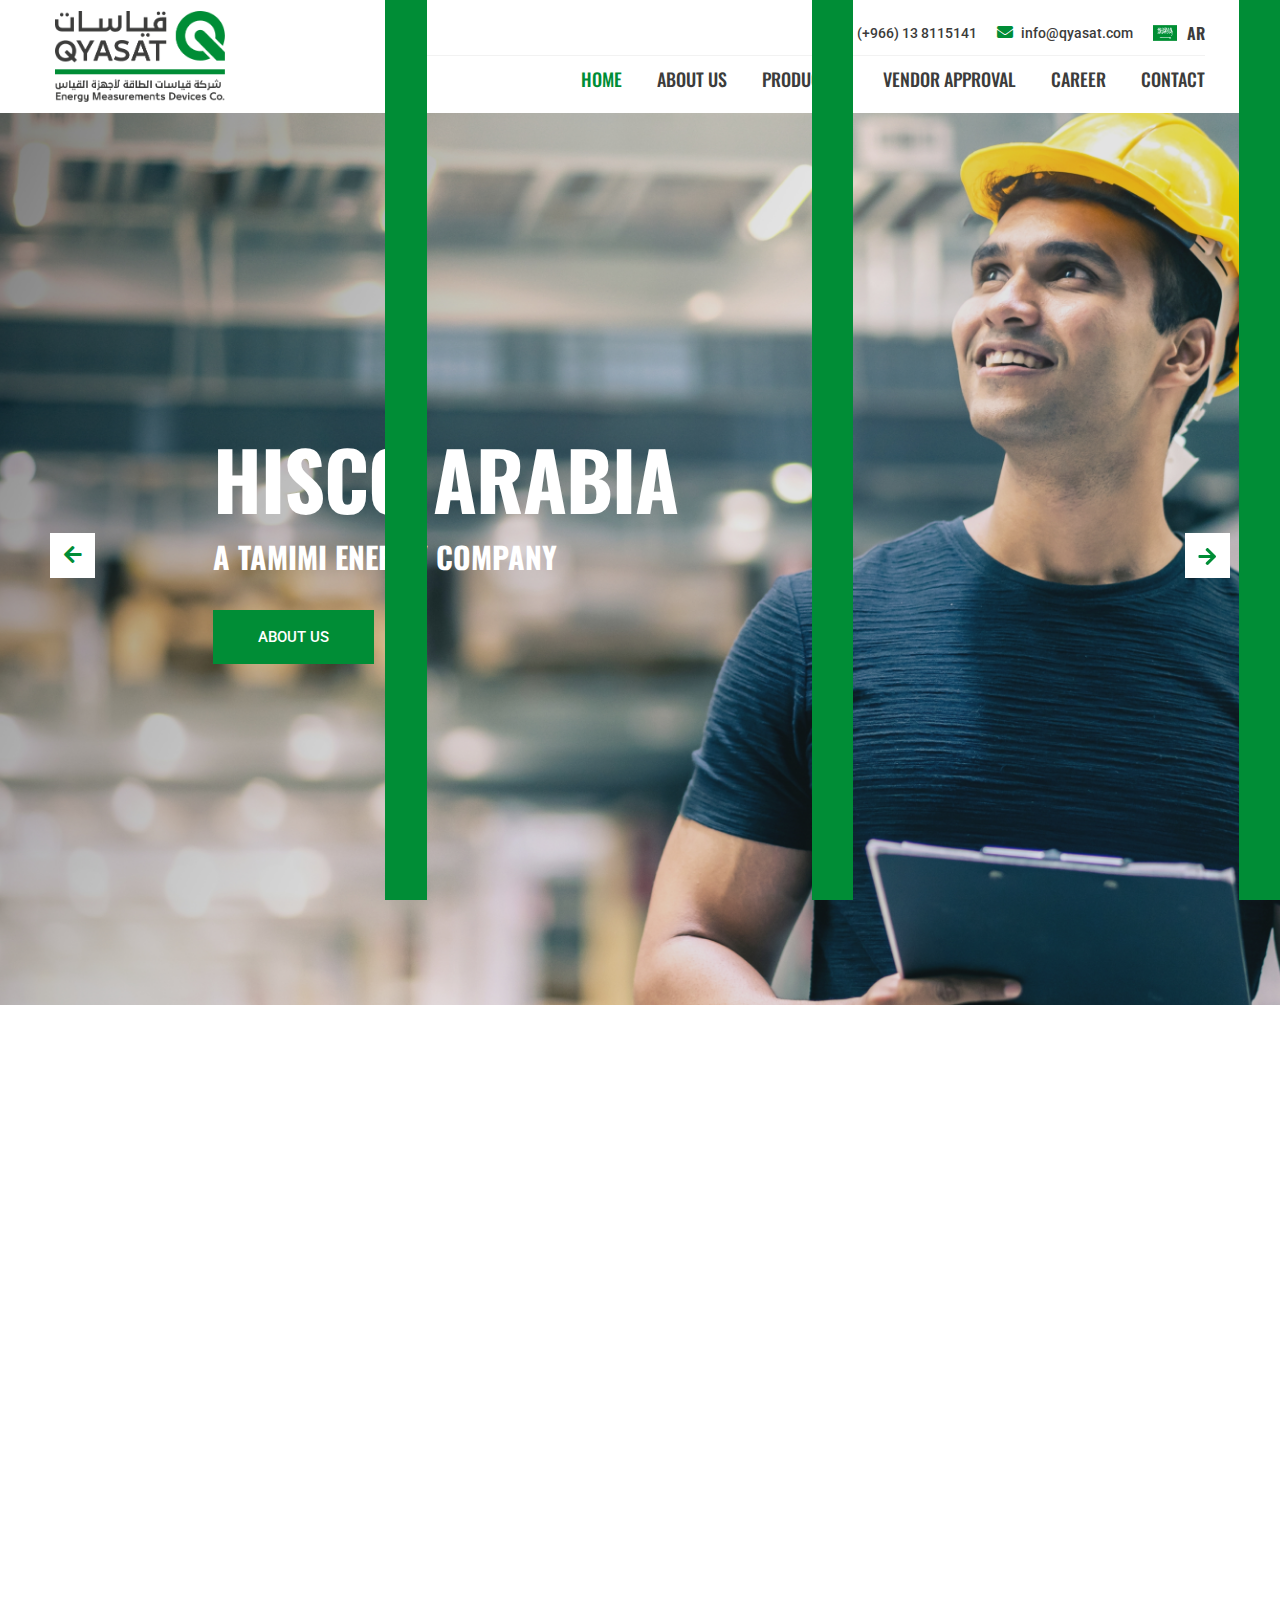
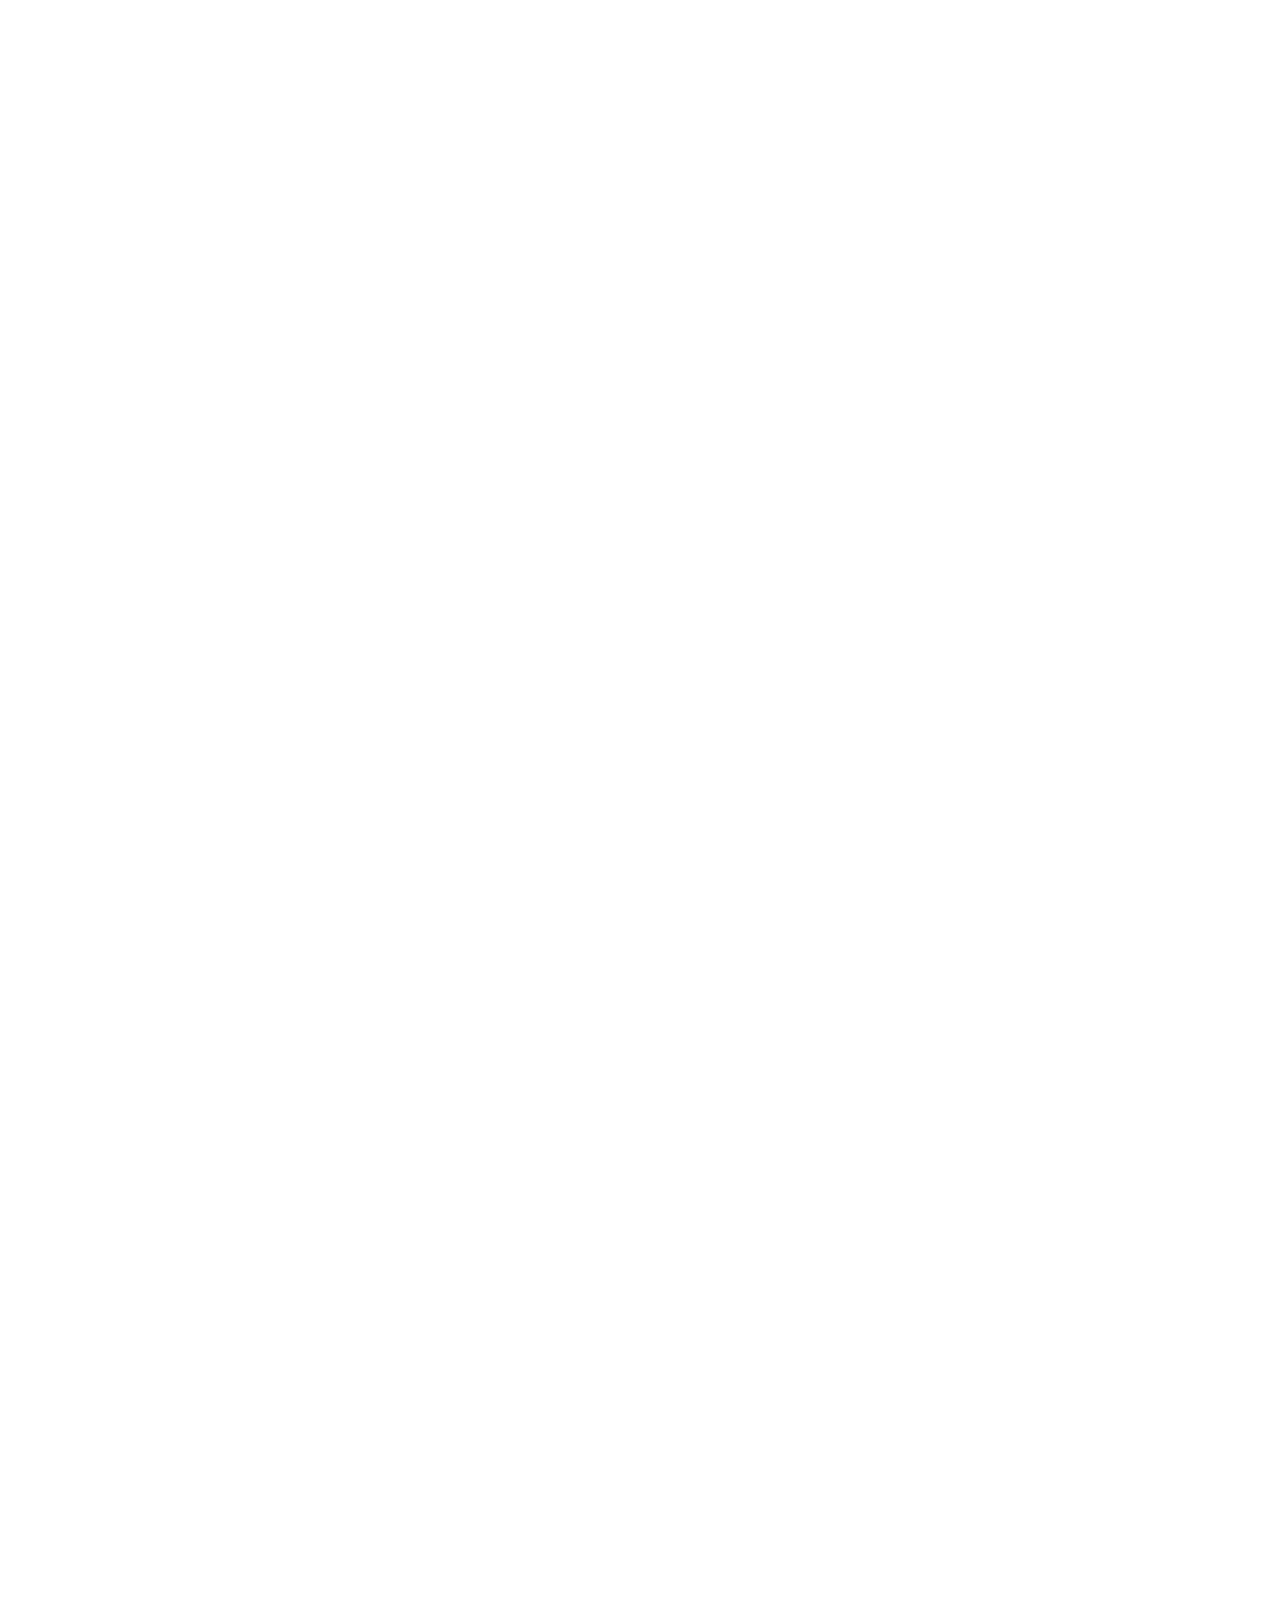
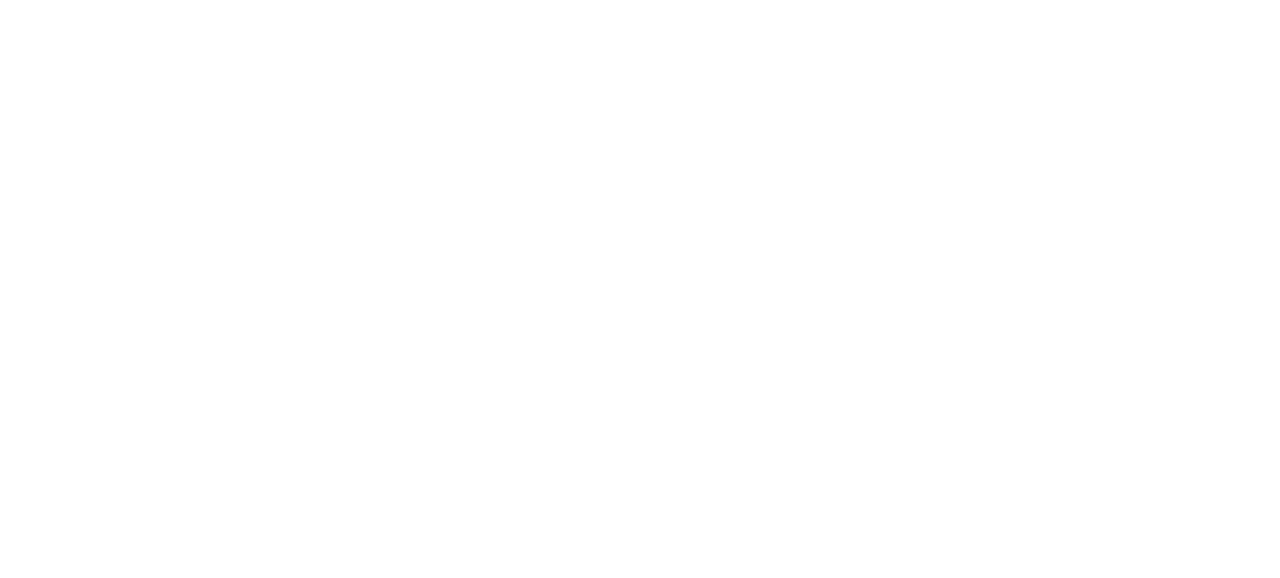
<file: index.html>
<!DOCTYPE html>
<html lang="en">

<head>
    <meta charset="utf-8">
    <title>QYASAT</title>
    <!-- Stylesheets -->
    <link href="assets/css/bootstrap.css" rel="stylesheet">
    <link href="assets/css/style.css" rel="stylesheet">
    <!-- Responsive File -->
    <link href="assets/css/responsive.css" rel="stylesheet">
    <!-- Color File -->
    <link href="assets/css/color.css" rel="stylesheet">

    <link rel="preconnect" href="https://fonts.googleapis.com">
    <link rel="preconnect" href="https://fonts.gstatic.com" crossorigin>
    <link
        href="https://fonts.googleapis.com/css2?family=Oswald:wght@200;300;400;500;600;700&family=Roboto+Condensed:ital,wght@0,300;0,400;0,700;1,300;1,400;1,700&family=Roboto:ital,wght@0,100;0,300;0,400;0,500;0,700;0,900;1,100;1,300;1,400;1,500;1,700;1,900&display=swap"
        rel="stylesheet">

    <link rel="shortcut icon" href="assets/images/favicon.png" type="image/x-icon">
    <link rel="icon" href="assets/images/favicon.png" type="image/x-icon">
    <link href="https://unpkg.com/aos@2.3.1/dist/aos.css" rel="stylesheet">

    <!-- Responsive -->
    <meta http-equiv="X-UA-Compatible" content="IE=edge">
    <meta name="viewport" content="width=device-width, initial-scale=1.0, maximum-scale=1.0, user-scalable=0">

</head>

<body>

    <div class="page-wrapper">
        <!-- Preloader -->
        <div class="loader-wrap">
            <div class="preloader">
                
            </div>
            <div class="layer layer-one"><span class="overlay"></span></div>
            <div class="layer layer-two"><span class="overlay"></span></div>
            <div class="layer layer-three"><span class="overlay"></span></div>
        </div>

        <!-- Main Header -->
        <header class="main-header header-style-one">



            <!-- Header Upper -->
            <div class="header-upper">
                <div class="auto-container">
                    <div class="inner-container">
                        <!--Logo-->
                        <div class="logo-box">
                            <div class="logo"><a href="#"><img src="assets/images/logo.png" alt=""></a></div>
                        </div>
                        <div class="d-flex justify-content-end top-navcontnt">
                            <div class="menu-center">
                                <!--Nav Box-->
                                <div class="nav-outer row">
                                    <div class="col-md-12 justify-content-end d-flex cont">
                                        <ul>                                           
                                            <li><a href="tel:966138115141"><span class="fas fa-phone-volume mr-2"></span><span class="cont-phn">(+966) 13 8115141</span> </a></li>
                                            <li><a href="mailto:info@qyasat.com"><span class="fas fa-envelope mr-2"></span><span class="cont-email">info@qyasat.com</span></a></li>
                                        </ul>
                                     <a href="arabic/index.html" class="arabic"><img src="assets/images/icons/saudi-arabia.png"
                                         alt=""><span>AR</span></a>
                                    </div>
                                   <hr>
                                    
                                    <!--Mobile Navigation Toggler-->
                                    <div class="mobile-nav-toggler"><img src="assets/images/icons/icon-bar.png" alt="">
                                    </div>

                                    <!-- Main Menu -->
                                    <nav class="main-menu navbar-expand-md navbar-light">
                                      
                                        <div class="collapse navbar-collapse show clearfix" id="navbarSupportedContent">
                                            <ul class="navigation">
                                                <li><a href="index.html">Home</a>

                                                </li>
                                                <li><a href="about.html">About Us</a></li>
                                                <li class="dropdown"><a href="#">Product<i class="fas fa-caret-down ml-2 angle-arw"></i></a>
                                                    <ul>
                                                        <li class="dropdown"><a href="#">Manufacturing</a>
                                                                <ul>
                                                                    <li><a href="pressure-gauge.html">Pressure Gauges</a></li>
                                                                    <li><a href="#">Thermocouples & RTDs</a></li>
                                                                    <li><a href="#">Thermowells</a></li>
                                                                    <li><a href="#">Accessories</a></li>
                                                                    <li><a href="#">Calibration Services</a></li>
                                                                </ul>
                                                            
                                                            </li>
                                                       
                                                            <li class="dropdown"><a href="#">Trading</a>
                                                                <ul>
                                                                    <li><a href="#">PCE Instruments</a></li>
                                                                   
                                                                </ul>
                                                            
                                                            </li>

                                                    </ul>
                                                </li>
                                                <li><a href="vendor.html">Vendor Approval</a></li>
                                                <li><a href="career.html">Career</a>

                                                </li>

                                                <li><a href="contact.html">Contact</a></li>
                                            </ul>
                                        </div>
                                    </nav>


                                </div>

                            </div>
            
                        </div>

                    </div>
                </div>
            </div>
            <!--End Header Upper-->

            <!-- Sticky Header  -->
            <div class="sticky-header">
                <div class="header-upper">
                    <div class="auto-container">
                        <div class="inner-container">
                            <!--Logo-->
                            <div class="logo-box">
                                <div class="logo"><a href="index.html"><img src="assets/images/logo-b.png" alt=""></a>
                                </div>
                            </div>
                            <div class="right-column">
                                <!--Nav Box-->
                                <div class="nav-outer">
                                    <!--Mobile Navigation Toggler-->
                                    <div class="mobile-nav-toggler"><img src="assets/images/icons/icon-bar.png" alt="">
                                    </div>

                                    <!-- Main Menu -->
                                    <nav class="main-menu navbar-expand-md navbar-light">
                                    </nav>
                                </div>
                            </div>
                        </div>
                    </div>
                </div>
            </div><!-- End Sticky Menu -->

            <!-- Mobile Menu  -->
            <div class="mobile-menu">
                <div class="menu-backdrop"></div>
                <div class="close-btn"><span class="icon fas fa-times"></span></div>

                <nav class="menu-box">
                    <div class="nav-logo"><a href="index.html"><img src="assets/images/logo-w.png" alt="" title=""></a>
                    </div>
                    <div class="menu-outer">
                        <!--Here Menu Will Come Automatically Via Javascript / Same Menu as in Header-->
                    </div>
                    <!--Social Links-->
                    <div class="social-links">
                        <ul class="clearfix">
                            <li><a href="#"><span class="fab fa-twitter"></span></a></li>
                            <li><a href="#"><span class="fab fa-facebook-square"></span></a></li>
                            <li><a href="#"><span class="fab fa-linkedin-in"></span></a></li>

                        </ul>
                    </div>
                </nav>
            </div><!-- End Mobile Menu -->

            <div class="nav-overlay">
                <div class="cursor"></div>
                <div class="cursor-follower"></div>
            </div>
        </header>
        <!-- End Main Header -->


        <!-- Bnner Section -->
        <section class="banner-section">
            <div class="swiper-container banner-slider">
                <div class="swiper-wrapper">

                    <!-- Slide Item -->
                    <div class="swiper-slide" style="background-image: url(assets/images/content/hero1.jpg);">
                        <div class="content-outer">
                            <div class="content-box">
                                <div class="inner">
                                    <h1>HISCO ARABIA</h1>
                                    <div class="text-t">A TAMIMI ENERGY COMPANY</div>
                                    <div class="link-box">
                                        <a href="about.html" class="theme-btn btn-style-one btn-style-one1"><span>ABOUT
                                                US</span></a>
                                    </div>
                                </div>
                            </div>
                        </div>
                    </div>

                    <!-- Slide Item -->
                    <div class="swiper-slide" style="background-image: url(assets/images/main-slider/image-1.jpg);">
                        <div class="content-outer">
                            <div class="content-box">
                                <div class="inner">
                                    <h1>HISCO ARABIA</h1>
                                    <div class="text-t">A TAMIMI ENERGY COMPANY</div>
                                    <div class="link-box">
                                        <a href="about.html" class="theme-btn btn-style-one btn-style-one1"><span>ABOUT
                                                US</span></a>
                                    </div>
                                </div>
                            </div>
                        </div>
                    </div>

                    <!-- Slide Item -->
                    <div class="swiper-slide" style="background-image: url(assets/images/content/hero2.jpg);">
                        <div class="content-outer">
                            <div class="content-box">
                                <div class="inner">
                                    <h1>HISCO ARABIA</h1>
                                    <div class="text-t">A TAMIMI ENERGY COMPANY</div>
                                    <div class="link-box">
                                        <a href="about.html" class="theme-btn btn-style-one btn-style-one1"><span>ABOUT
                                                US</span></a>
                                    </div>
                                </div>
                            </div>
                        </div>
                    </div>
                </div>
            </div>
            <div class="banner-slider-nav">
                <div class="banner-slider-control banner-slider-button-prev"><span><i
                            class="fas fa-arrow-left"></i></span></div>
                <div class="banner-slider-control banner-slider-button-next"><span><i
                            class="fas fa-arrow-left"></i></span> </div>
            </div>
        </section>
        <!-- End Bnner Section -->

        <!-- Welcome Section -->
        <section class="welcome-section wel" data-aos="fade-up" data-aos-duration="2000">

            <div class="auto-container">
                <div class="row">
                    <div class="col-lg-6 order-md-1 order-2">
                        <div class="image-wrapper">
                            <div class="image-one wow fadeInUp" data-wow-duration="1500ms"><img
                                    src="assets/images/content/abt1.jpg" alt=""></div>
                            <div class="image-two" data-parallax='{"y": 100}'><img src="assets/images/content/abt2.jpg"
                                    alt=""></div>
                        </div>
                    </div>
                    <div class="col-lg-6 order-md-2 order-1">
                        <div class="content-side mt-4">
                            <div class="sec-title">
                                <div class="big-text">ABOUT US</div>
                                <h2>qyasat altaqa company</h2>
                            </div>
                            <div class="text wow fadeInUp" data-wow-duration="1500ms">is a local manufacturing facility
                                established in 2017 with the Technical license of HISCO Inc. to support and contribute
                                the Kingdom's VISION 2030. The factory based in Dammam manufacturers Instruments like
                                Pressure Gauges, Temperature Gauges, RTDs, Thermocouples and Thermowells catering to the
                                Oil & Gas, Petrochemicals, Power, Process Industrise sector. The facility is approved by
                                major industries like Saudi Aramco, SABIC, SEC, Maaden, SWCC, etc and has a good
                                clientele among them.</div>
                            <div class="text wow fadeInUp" data-wow-duration="1500ms">The company emphasizes on the
                                Saudization policy of the kingdom and provides job opportunities and to the citizens of
                                the kingdom and are trained at international standards. Throughout the years the company
                                ...</div>
                            <a href="about.html" class="theme-btn btn-style-one"><span>Read More</span></a>



                        </div>
                    </div>
                </div>
            </div>
        </section>


        <section class="advantages" data-aos="fade-up" data-aos-duration="2000">
            <div class="auto-container px-0">
                <!-- Sec Title Three -->
                <div class="sec-title px-3">
                    <h3>ADVANTAGES OF HISCO ARABIA</h3>
                </div>
                <div class="three-item-carousel-two owl-carousel owl-theme">

                    <!-- Testimonial Block Two -->
                    <div class="testimonial-block-two">
                        <div class="icon-box wow fadeInUp animated" data-wow-duration="1500ms"
                            style="visibility: visible; animation-duration: 1500ms; animation-name: fadeInUp;">
                            <div class="icon"><img src="assets/images/icons/huge2.png" alt=""></div>
                            <h4>Huge product profile to <br>
                                cater to all needs</h4>
                        </div>
                    </div>

                    <!-- Testimonial Block Two -->
                    <div class="testimonial-block-two">
                        <div class="icon-box wow fadeInUp animated" data-wow-duration="1500ms"
                            style="visibility: visible; animation-duration: 1500ms; animation-name: fadeInUp;">
                            <div class="icon"><img src="assets/images/icons/fast-delivery.png" alt=""></div>
                            <h4>Least Delivery time among <br>
                                local manufacturers</h4>
                        </div>
                    </div>

                    <!-- Testimonial Block Two -->
                    <div class="testimonial-block-two">
                        <div class="icon-box wow fadeInUp animated" data-wow-duration="1500ms"
                            style="visibility: visible; animation-duration: 1500ms; animation-name: fadeInUp;">
                            <div class="icon"><img src="assets/images/icons/boxes.png" alt=""></div>
                            <h4>Biggest Local Manufacturing <br>
                                Facility In Kingdom</h4>
                        </div>
                    </div>

                    <div class="testimonial-block-two">
                        <div class="icon-box wow fadeInUp animated" data-wow-duration="1500ms"
                            style="visibility: visible; animation-duration: 1500ms; animation-name: fadeInUp;">
                            <div class="icon"><img src="assets/images/icons/wrench.png" alt=""></div>
                            <h4>Local Repair and <br>
                                Calibration Facility</h4>
                        </div>
                    </div>

                    <div class="testimonial-block-two">
                        <div class="icon-box wow fadeInUp animated" data-wow-duration="1500ms"
                            style="visibility: visible; animation-duration: 1500ms; animation-name: fadeInUp;">
                            <div class="icon"><img src="assets/images/icons/best-price.png" alt=""></div>
                            <h4>Competitive Price <br>
                            </h4>
                        </div>
                    </div>
                    <div class="testimonial-block-two">
                        <div class="icon-box wow fadeInUp animated" data-wow-duration="1500ms"
                            style="visibility: visible; animation-duration: 1500ms; animation-name: fadeInUp;">
                            <div class="icon"><img src="assets/images/icons/award.png" alt=""></div>
                            <h4>ISO 9001:2015 Quality <br>
                            </h4>
                        </div>
                    </div>
                    <!-- Testimonial Block Two -->
                    <div class="testimonial-block-two">
                        <div class="icon-box wow fadeInUp animated" data-wow-duration="1500ms"
                            style="visibility: visible; animation-duration: 1500ms; animation-name: fadeInUp;">
                            <div class="icon"><img src="assets/images/icons/conveyor.png" alt=""></div>
                            <h4>Digital & Automated machines <br>
                                to ensure quality</h4>
                        </div>
                    </div>



                    <!-- Testimonial Block Two -->
                    <div class="testimonial-block-two">
                        <div class="icon-box wow fadeInUp animated" data-wow-duration="1500ms"
                            style="visibility: visible; animation-duration: 1500ms; animation-name: fadeInUp;">
                            <div class="icon"><img src="assets/images/icons/customer-service.png" alt=""></div>
                            <h4>Competitive Recalibration <br>
                                Services in the Kingdom</h4>
                        </div>
                    </div>

                    <!-- Testimonial Block Two -->
                    <div class="testimonial-block-two">
                        <div class="icon-box wow fadeInUp animated" data-wow-duration="1500ms"
                            style="visibility: visible; animation-duration: 1500ms; animation-name: fadeInUp;">
                            <div class="icon"><img src="assets/images/icons/technician.png" alt=""></div>
                            <h4>Professionaly trained and <br>
                                Internationally certified <br> technicians</h4>
                        </div>
                    </div>

                </div>
            </div>
        </section>

        <section class="project-section-three" data-aos="fade-up" data-aos-duration="2000">
            <div class="auto-container">
                <div class="sec-title">
                    <h3>our products & services</h3>
                </div>
                <div class="inner-container">

                    <!-- Project Tabs -->
                    <div class="project-tab">

                        <div class="tab-btns-box">
                            <!--Tabs Header-->
                            <div class="tabs-header">
                                <ul class="project-tab-btns clearfix">
                                    <li class="p-tab-btn active-btn" data-tab="#p-tab-1">
                                        <span class="icon"><img src="assets/images/icons/s-icn.png" alt=""></span>
                                        Pressure Gauges
                                    </li>
                                    <li class="p-tab-btn" data-tab="#p-tab-2">
                                        <span class="icon"><img src="assets/images/icons/s-icn.png" alt=""></span>
                                        Temperature Gauges
                                    </li>
                                    <li class="p-tab-btn" data-tab="#p-tab-3">
                                        <span class="icon"><img src="assets/images/icons/s-icn.png" alt=""></span>
                                        Thermocouples & RTDs
                                    </li>
                                    <li class="p-tab-btn" data-tab="#p-tab-4">
                                        <span class="icon"><img src="assets/images/icons/s-icn.png" alt=""></span>
                                        Thermowells
                                    </li>
                                    <li class="p-tab-btn" data-tab="#p-tab-5">
                                        <span class="icon"><img src="assets/images/icons/s-icn.png" alt=""></span>
                                        Accessories
                                    </li>
                                    <li class="p-tab-btn" data-tab="#p-tab-6">
                                        <span class="icon"><img src="assets/images/icons/s-icn.png" alt=""></span>
                                        Calibration Services
                                    </li>
                                </ul>
                            </div>
                        </div>

                        <!--Tabs Content-->
                        <div class="p-tabs-content">

                            <!-- Project Tab / Active Tab -->
                            <div class="p-tab active-tab" id="p-tab-1">
                                <div class="project-carousel owl-theme owl-carousel">

                                    <!-- Project Block -->
                                    <div class="project-block">
                                        <div class="inner-box">
                                            <div class="image">
                                                <img src="assets/images/content/pressure.jpg" alt="" />
                                            </div>
                                            <div class="clearfix">
                                                <div class="content-box">
                                                    <h3><a href="#">Pressure Gauges</a></h3>
                                                    <div class=" links-widget">

                                                        <div class="widget-content1">
                                                            <ul class="list1">
                                                                <li><a href="#">General Purpose Pressure Gauges (101P
                                                                        Series)</a></li>
                                                                <li><a href="#">Industrial Process Liquid Filled
                                                                        Pressure Gauge</a></li>
                                                                <li><a href="#">Solid Front Type Stainless Steel /
                                                                        Phenolic Case
                                                                        Pressure Gauge</a></li>

                                                            </ul>
                                                        </div>
                                                    </div>
                                                    <div class="button-box">
                                                        <a href="pressure-gauge.html" class="theme-btn explore-btn">Read
                                                            More</a>
                                                    </div>
                                                </div>
                                            </div>
                                        </div>
                                    </div>



                                </div>
                            </div>

                            <!-- Project Tab -->
                            <div class="p-tab" id="p-tab-2">
                                <div class="project-carousel owl-theme owl-carousel">

                                    <!-- Project Block -->
                                    <div class="project-block">
                                        <div class="inner-box">
                                            <div class="image">
                                                <img src="assets/images/content/temp.jpg" alt="" />
                                            </div>
                                            <div class="clearfix">
                                                <div class="content-box">
                                                    <h3><a href="#">Temperature Gauges</a></h3>
                                                    <div class=" links-widget">

                                                        <div class="widget-content1">
                                                            <ul class="list1">
                                                                <li><a href="#">General Service Bimetal Thermometer
                                                                        (121T)</a></li>
                                                                <li><a href="#">Industrial Bottom mount Thermometer
                                                                        (201T)</a></li>
                                                                <li><a href="#">Adjustable type Thermometer (231T)</a>
                                                                </li>
                                                                <li><a href="#">Gas Insertion Thermometer (301T)</a>
                                                                </li>
                                                            </ul>
                                                        </div>
                                                    </div>
                                                    <div class="button-box">
                                                        <a href="#" class="theme-btn explore-btn">Read More</a>
                                                    </div>
                                                </div>
                                            </div>
                                        </div>
                                    </div>



                                </div>
                            </div>

                            <!-- Project Tab -->
                            <div class="p-tab" id="p-tab-3">
                                <div class="project-carousel owl-theme owl-carousel">

                                    <!-- Project Block -->
                                    <div class="project-block">
                                        <div class="inner-box">
                                            <div class="image">
                                                <img src="assets/images/content/thermocouple.jpg" alt="" />
                                            </div>
                                            <div class="clearfix">
                                                <div class="content-box">
                                                    <h3><a href="#">Thermocouples & RTDs</a></h3>
                                                    <div class=" links-widget">

                                                        <div class="widget-content1">
                                                            <ul class="list1">
                                                                <li><a href="#">Sheathed RTD Sensor (110 Series)</a>
                                                                </li>
                                                                <li><a href="#">Sheathed Thermocouple Sensor (120
                                                                        Series)</a></li>
                                                                <li><a href="#">Skin type Thermocouple Sensor (180
                                                                        Series)</a></li>
                                                                <li><a href="#">Multi-point Thermocouple Sensor (240
                                                                        Series)</a></li>
                                                            </ul>
                                                        </div>
                                                    </div>
                                                    <div class="button-box">
                                                        <a href="#" class="theme-btn explore-btn">Read More</a>
                                                    </div>
                                                </div>
                                            </div>
                                        </div>
                                    </div>


                                </div>
                            </div>

                            <!-- Project Tab -->
                            <div class="p-tab" id="p-tab-4">
                                <div class="project-carousel owl-theme owl-carousel">

                                    <!-- Project Block -->
                                    <div class="project-block">
                                        <div class="inner-box">
                                            <div class="image">
                                                <img src="assets/images/content/thermowells.jpg" alt="" />
                                            </div>
                                            <div class="clearfix">
                                                <div class="content-box">
                                                    <h3><a href="#">Thermowells</a></h3>
                                                    <div class=" links-widget">

                                                        <div class="widget-content1">
                                                            <ul class="list1">
                                                                <li><a href="#">Flanged Type Thermowells</a></li>
                                                                <li><a href="#">Screw Type Thermowells</a></li>
                                                                <li><a href="#">Weld-in Type Thermowells</a></li>

                                                            </ul>
                                                        </div>
                                                    </div>
                                                    <div class="button-box">
                                                        <a href="#" class="theme-btn explore-btn">Read More</a>
                                                    </div>
                                                </div>
                                            </div>
                                        </div>
                                    </div>



                                </div>
                            </div>

                            <!-- Project Tab -->
                            <div class="p-tab" id="p-tab-5">
                                <div class="project-carousel owl-theme owl-carousel">

                                    <!-- Project Block -->
                                    <div class="project-block">
                                        <div class="inner-box">
                                            <div class="image">
                                                <img src="assets/images/content/access.jpg" alt="" />
                                            </div>
                                            <div class="clearfix">
                                                <div class="content-box">
                                                    <h3><a href="#">Accessories</a></h3>
                                                    <div class=" links-widget">

                                                        <div class="widget-content1">
                                                            <ul class="list1">
                                                                <li><a href="#">Flushing Rings</a></li>
                                                                <li><a href="#">Adapters</a></li>
                                                                <li><a href="#">Pressure Snubbers</a></li>
                                                                <li><a href="#">Syphon tubes</a></li>
                                                                <!-- <li><a href="#">Pulsation Dampeners</a></li> -->

                                                            </ul>
                                                        </div>
                                                    </div>
                                                    <div class="button-box">
                                                        <a href="#" class="theme-btn explore-btn">Read More</a>
                                                    </div>
                                                </div>
                                            </div>
                                        </div>
                                    </div>



                                </div>
                            </div>

                            <!-- Project Tab -->
                            <div class="p-tab" id="p-tab-6">
                                <div class="project-carousel owl-theme owl-carousel">

                                    <!-- Project Block -->
                                    <div class="project-block">
                                        <div class="inner-box">
                                            <div class="image">
                                                <img src="assets/images/content/cali.jpg" alt="" />
                                            </div>
                                            <div class="clearfix">
                                                <div class="content-box">
                                                    <h3><a href="#">Calibration Services</a></h3>
                                                    <div class="text">Modern Pressure gauges are remarkably robust and
                                                        accurate, but over time they lose their accuracy. Even though
                                                        these products are calibrated at factory by the manufacturer, it
                                                        is wise to calibrate on regularly basis as part of a
                                                        preventative maintenance initiative, during shutdowns, and for
                                                        annual ISO audits.</div>
                                                    <div class="button-box">
                                                        <a href="#" class="theme-btn explore-btn">Read More</a>
                                                    </div>
                                                </div>
                                            </div>
                                        </div>
                                    </div>



                                </div>
                            </div>



                        </div>
                    </div>

                    <div class="lower-box text-right">
                        <a href="#"><span class="plus fas fa-plus"></span>View All</a>
                    </div>

                </div>
            </div>
        </section>




        <!-- Clients Logo Section -->
        <section class="clients-logo-section" data-aos="fade-up" data-aos-duration="2000">
            <div class="auto-container p-0">
                <!--Sponsors Carousel-->
                <div class="theme_carousel owl-theme owl-carousel"
                    data-options='{"loop": true, "autoheight":true, "lazyload":true, "nav": true, "dots": true, "autoplay": true, "autoplayTimeout": 6000, "smartSpeed": 300, "responsive":{ "0" :{ "items": "1" }, "600" :{ "items" : "2" }, "768" :{ "items" : "3" } , "992":{ "items" : "4" }, "1200":{ "items" : "5" }}}'>
                    <div class="slide-item">
                        <div class="image"><img src="assets/images/clients/1.png" alt=""></div>
                    </div>
                    <div class="slide-item">
                        <div class="image"><img src="assets/images/clients/2.png" alt=""></div>
                    </div>
                    <div class="slide-item">
                        <div class="image"><img src="assets/images/clients/3.png" alt=""></div>
                    </div>
                    <div class="slide-item">
                        <div class="image"><img src="assets/images/clients/2.png" alt=""></div>
                    </div>
                    <div class="slide-item">
                        <div class="image"><img src="assets/images/clients/1.png" alt=""></div>
                    </div>
                </div>
            </div>
        </section>




        <!--Main Footer-->
        <footer class="main-footer" data-aos="fade-up" data-aos-duration="2000">
            <div class="upper-box">
                <div class="auto-container">
                    <div class="row">
                        <div class="col-lg-5 col-md-8">
                            <div class="widget about-widget">
                                <div class="d-flex">
                                    <div class="logo"><a href="index.html"><img src="assets/images/logo.png" alt=""></a>
                                    </div>
                                   
                                </div>
                                <div class="text">QYASAT ALTAQA Company is a local manufacturing facility established in
                                    2017 with the Technical license of HISCO Inc. to support and contribute the
                                    Kingdom's VISION 2030.
                                    <div class="footer-bottom">
                                        <div class="content">
                                            <ul class="social-icon">
                                                <li><a href="#"><i class="fab fa-facebook-f"></i></a></li>
                                                <li><a href="#"><i class="fab fa-twitter"></i></a></li>
                                                <li><a href="#"><i class="fab fa-linkedin-in"></i></a></li>
                                            </ul>

                                        </div>
                                    </div>
                                </div>


                            </div>
                        </div>
     
                        <div class="col-lg-2 col-md-4">
                            <div class="widget links-widget">
                                <h4 class="widget_title">QUICK LINK</h4>
                                <div class="widget-content">
                                    <ul class="list">
                                        <li><a href="index.html">Home </a></li>
                                        <li><a href="about.html">About us</a></li>
                                        <li><a href="#">Product</a></li>
                                        <li><a href="vendor.html">Vendor Approval</a></li>
                                        <li><a href="career.html">Career</a></li>
                                        <li><a href="contact.html">Contact</a></li>
                                    </ul>
                                </div>
                            </div>

                        </div>
                        <div class="col-lg-3 col-md-6">
                            <div class="widget contact-widget">
                                <h4 class="widget_title">GET IN TOUCH</h4>
                                <div class="wrapper-box">
                                    <div class="icon-box">
                                        <div class="icon"><span class="fas fa-map-marker-alt"></span></div>
                                        <div class="text">Factory #6, 3rd Industrial City, Dammam </div>
                                    </div>

                                    <div class="icon-box">
                                        <div class="icon"><span class="fas fa-phone-volume"></span></div>
                                        <div class="text"><a href="tel:966138115141">(+966) 13 8115141</a></div>
                                    </div>
                                    <div class="icon-box">
                                        <div class="icon"><span class="fas fa-envelope"></span></div>
                                        <div class="text mb-0"><a href="mailto:sales@qyasat.com">sales@qyasat.com
                                            </a></div>
                                        <div class="text txt"><a href="mailto:info@qyasat.com">info@qyasat.com
                                            </a></div>

                                    </div>
                                </div>
                            </div>
                        </div>
                        <div class="col-lg-2 col-md-4">
                            <div class="slogo"><img src="assets/images/Saudi_Vision.png" alt="">
                            </div>
                            <div class="slogo">
                                <a href="https://www.tamimienergy.com" target="_blank"> 
                                    <img src="assets/images/tamimi.png" alt="Tamimi Energy Holding" class="tamimi-lg">
                                </a>
                            </div>
                        </div>
                    </div>
                </div>
            </div>
            <div class="footer-sub">
                <div class="copyright-text"><a href="">© QYASAT 2022. All Rights Reserved</a> </div>
            </div>
        </footer>
        <!--End Main Footer-->


    </div>
    <!--End pagewrapper-->

    <!--Scroll to top-->
    <div class="scroll-to-top scroll-to-target" data-target="html"><span class="fas fa-arrow-up"></span></div>
    <script src="https://unpkg.com/aos@2.3.1/dist/aos.js"></script>
    <script src="assets/js/jquery.js"></script>
    <script src="assets/js/popper.min.js"></script>
    <script src="assets/js/bootstrap.min.js"></script>
    <script src="assets/js/bootstrap-select.min.js"></script>
    <script src="assets/js/jquery.fancybox.js"></script>
    <script src="assets/js/isotope.js"></script>
    <script src="assets/js/owl.js"></script>
    <script src="assets/js/appear.js"></script>
    <script src="assets/js/wow.js"></script>
    <script src="assets/js/lazyload.js"></script>
    <script src="assets/js/scrollbar.js"></script>
    <script src="assets/js/TweenMax.min.js"></script>
    <script src="assets/js/swiper.min.js"></script>
    <script src="assets/js/jquery.polyglot.language.switcher.js"></script>
    <script src="assets/js/jquery.ajaxchimp.min.js"></script>
    <script src="assets/js/parallax-scroll.js"></script>

    <script src="assets/js/script.js"></script>
    <script src="assets/js/script1.js"></script>
    <script>
        AOS.init();
    </script>

</body>

</html>
</file>
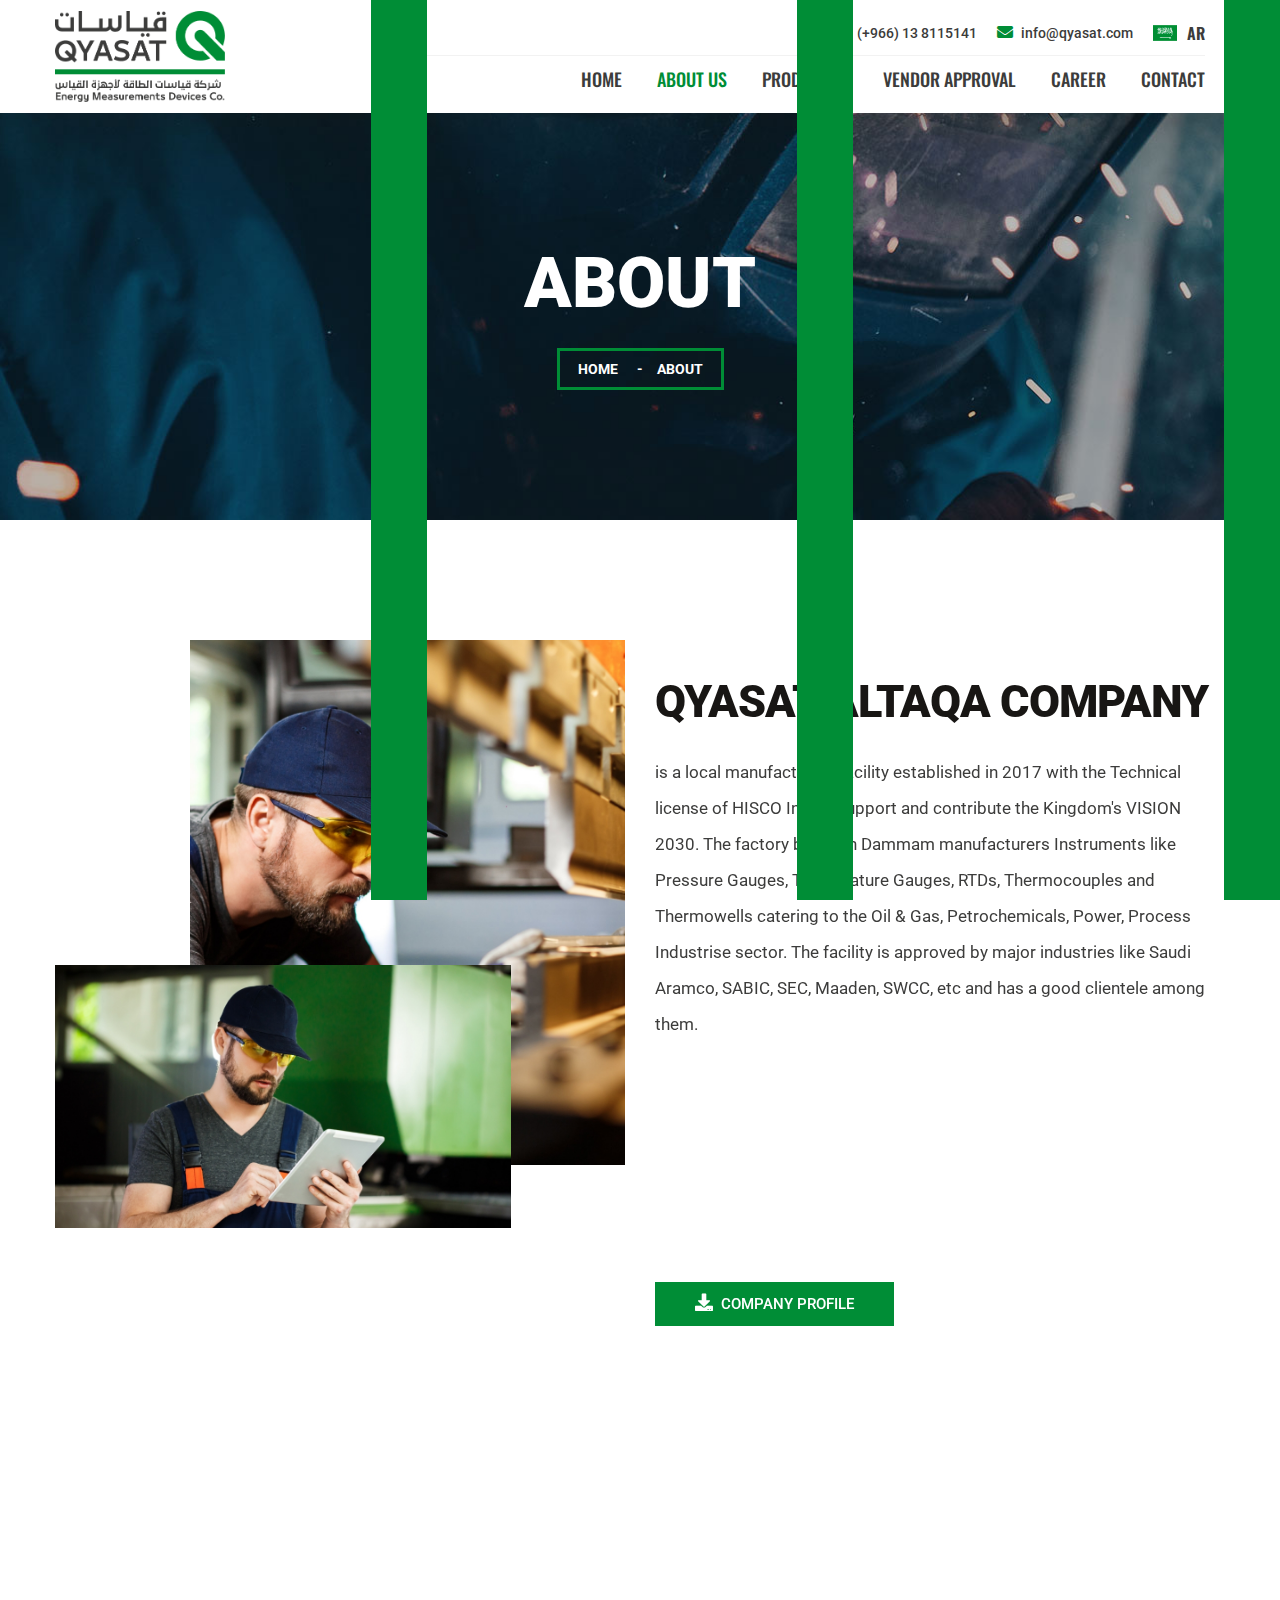
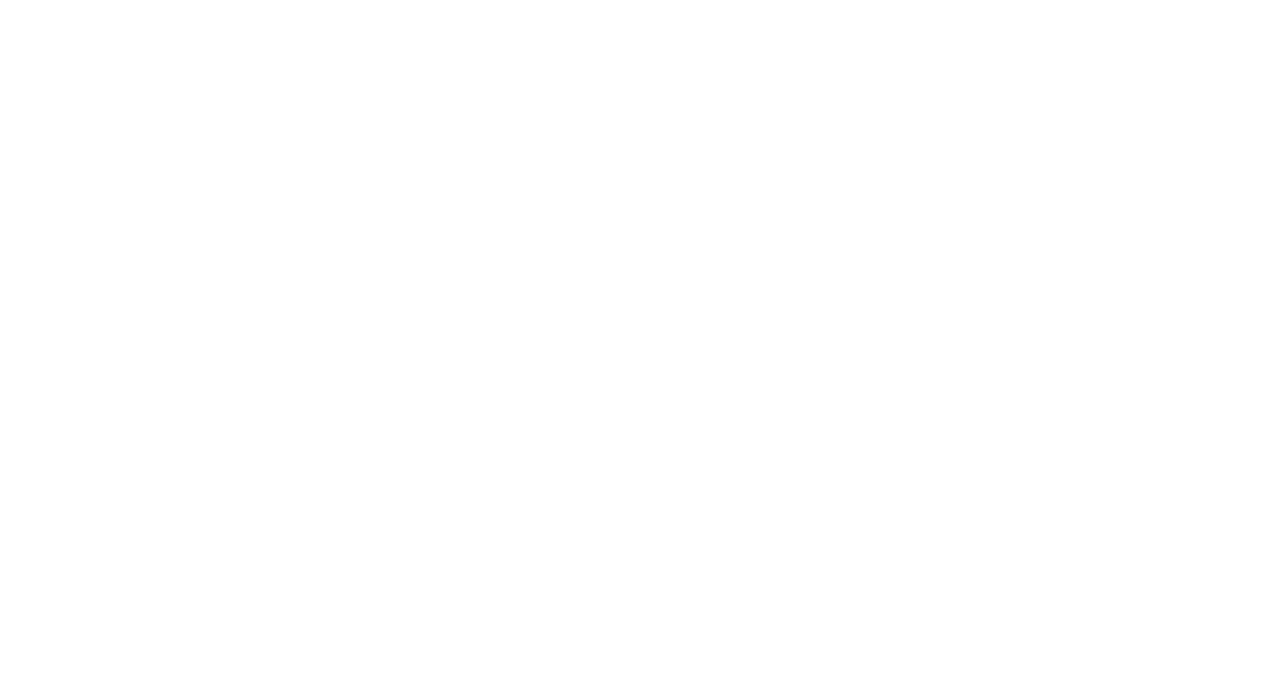
<file: about.html>
<!DOCTYPE html>
<html lang="en">

<head>
    <meta charset="utf-8">
    <title>QYASAT</title>
    <!-- Stylesheets -->
    <link href="assets/css/bootstrap.css" rel="stylesheet">
    <link href="assets/css/style.css" rel="stylesheet">
    <!-- Responsive File -->
    <link href="assets/css/responsive.css" rel="stylesheet">
    <!-- Color File -->
    <link href="assets/css/color.css" rel="stylesheet">

    <link rel="preconnect" href="https://fonts.googleapis.com">
    <link rel="preconnect" href="https://fonts.gstatic.com" crossorigin>
    <link
        href="https://fonts.googleapis.com/css2?family=Oswald:wght@200;300;400;500;600;700&family=Roboto+Condensed:ital,wght@0,300;0,400;0,700;1,300;1,400;1,700&family=Roboto:ital,wght@0,100;0,300;0,400;0,500;0,700;0,900;1,100;1,300;1,400;1,500;1,700;1,900&display=swap"
        rel="stylesheet">

    <link rel="shortcut icon" href="assets/images/favicon.png" type="image/x-icon">
    <link rel="icon" href="assets/images/favicon.png" type="image/x-icon">
    <link href="https://unpkg.com/aos@2.3.1/dist/aos.css" rel="stylesheet">

    <!-- Responsive -->
    <meta http-equiv="X-UA-Compatible" content="IE=edge">
    <meta name="viewport" content="width=device-width, initial-scale=1.0, maximum-scale=1.0, user-scalable=0">

</head>

<body>

    <div class="page-wrapper">
        <!-- Preloader -->
        <div class="loader-wrap">
            <div class="preloader">
             
            </div>
            <div class="layer layer-one"><span class="overlay"></span></div>
            <div class="layer layer-two"><span class="overlay"></span></div>
            <div class="layer layer-three"><span class="overlay"></span></div>
        </div>

        <!-- Main Header -->
        <header class="main-header header-style-one">



            <!-- Header Upper -->
            <div class="header-upper">
                <div class="auto-container">
                    <div class="inner-container">
                        <!--Logo-->
                        <div class="logo-box">
                            <div class="logo"><a href="#"><img src="assets/images/logo.png" alt=""></a></div>
                        </div>
                        <div class="d-flex justify-content-end top-navcontnt">
                            <div class="menu-center">
                                <!--Nav Box-->
                                <div class="nav-outer row">
                                    <div class="col-md-12 justify-content-end d-flex cont">
                                        <ul>                                           
                                            <li><a href="tel:966138115141"><span class="fas fa-phone-volume mr-2"></span><span class="cont-phn">(+966) 13 8115141</span> </a></li>
                                            <li><a href="mailto:info@qyasat.com"><span class="fas fa-envelope mr-2"></span><span class="cont-email">info@qyasat.com</span></a></li>
                                        </ul>
                                     <a href="arabic/index.html" class="arabic"><img src="assets/images/icons/saudi-arabia.png"
                                         alt=""><span>AR</span></a>
                                    </div>
                                    <hr>
                                    <!--Mobile Navigation Toggler-->
                                    <div class="mobile-nav-toggler"><img src="assets/images/icons/icon-bar.png" alt="">
                                    </div>

                                    <!-- Main Menu -->
                                    <nav class="main-menu navbar-expand-md navbar-light">
                                        
                                        <div class="collapse navbar-collapse show clearfix" id="navbarSupportedContent">
                                            <ul class="navigation">
                                                <li><a href="index.html">Home</a>

                                                </li>
                                                <li><a href="about.html">About Us</a></li>
                                                <li class="dropdown"><a href="#">Product<i class="fas fa-caret-down ml-2 angle-arw"></i></a>
                                                    <ul>
                                                        <li class="dropdown"><a href="#">Manufacturing</a>
                                                                <ul>
                                                                    <li><a href="pressure-gauge.html">Pressure Gauges</a></li>
                                                                    <li><a href="#">Thermocouples & RTDs</a></li>
                                                                    <li><a href="#">Thermowells</a></li>
                                                                    <li><a href="#">Accessories</a></li>
                                                                    <li><a href="#">Calibration Services</a></li>
                                                                </ul>
                                                            
                                                            </li>
                                                       
                                                            <li class="dropdown"><a href="#">Trading</a>
                                                                <ul>
                                                                    <li><a href="#">PCE Instruments</a></li>
                                                                   
                                                                </ul>
                                                            
                                                            </li>

                                                    </ul>
                                                </li>
                                                <li><a href="vendor.html">Vendor Approval</a></li>
                                                <li><a href="career.html">Career</a>

                                                </li>

                                                <li><a href="contact.html">Contact</a></li>
                                            </ul>
                                        </div>
                                    </nav>


                                </div>

                            </div>
                
                        </div>

                    </div>
                </div>
            </div>
            <!--End Header Upper-->

            <!-- Sticky Header  -->
            <div class="sticky-header">
                <div class="header-upper">
                    <div class="auto-container">
                        <div class="inner-container">
                            <!--Logo-->
                            <div class="logo-box">
                                <div class="logo"><a href="index.html"><img src="assets/images/logo-b.png" alt=""></a>
                                </div>
                            </div>
                            <div class="right-column">
                                <!--Nav Box-->
                                <div class="nav-outer">
                                    <!--Mobile Navigation Toggler-->
                                    <div class="mobile-nav-toggler"><img src="assets/images/icons/icon-bar.png" alt="">
                                    </div>

                                    <!-- Main Menu -->
                                    <nav class="main-menu navbar-expand-md navbar-light">
                                    </nav>
                                </div>
                            </div>
                        </div>
                    </div>
                </div>
            </div><!-- End Sticky Menu -->

            <!-- Mobile Menu  -->
            <div class="mobile-menu">
                <div class="menu-backdrop"></div>
                <div class="close-btn"><span class="icon fas fa-times"></span></div>

                <nav class="menu-box">
                    <div class="nav-logo"><a href="index.html"><img src="assets/images/logo-w.png" alt="" title=""></a>
                    </div>
                    <div class="menu-outer">
                        <!--Here Menu Will Come Automatically Via Javascript / Same Menu as in Header-->
                    </div>
                    <!--Social Links-->
                    <div class="social-links">
                        <ul class="clearfix">
                            <li><a href="#"><span class="fab fa-twitter"></span></a></li>
                            <li><a href="#"><span class="fab fa-facebook-square"></span></a></li>
                            <li><a href="#"><span class="fab fa-linkedin-in"></span></a></li>
                        </ul>
                    </div>
                </nav>
            </div><!-- End Mobile Menu -->

            <div class="nav-overlay">
                <div class="cursor"></div>
                <div class="cursor-follower"></div>
            </div>
        </header>
        <!-- End Main Header -->


        <!-- Page Title -->
        <section class="page-title" style="background-image: url(assets/images/background/bg-9.jpg);">
            <div class="auto-container">
                <div class="content-box">
                    <div class="content-wrapper">
                        <div class="title">
                            <h1>About</h1>
                        </div>
                        <ul class="bread-crumb">
                            <li><a href="index.html">Home</a></li>
                            <li><a href="about.html">About</a></li>
                        </ul>
                    </div>
                </div>
            </div>
        </section>

        <!-- Welcome Section Three -->
        <!-- Welcome Section -->
        <section class="welcome-section qya-abt" data-aos="fade-up" data-aos-duration="2000">

            <div class="auto-container">
                <div class="row">
                    <div class="col-lg-6 order-md-1 order-2">
                        <div class="image-wrapper">
                            <div class="image-one wow fadeInUp" data-wow-duration="1500ms"><img
                                    src="assets/images/content/abt1.jpg" alt=""></div>
                            <div class="image-two" data-parallax='{"y": 100}'><img src="assets/images/content/abt2.jpg"
                                    alt=""></div>
                        </div>
                    </div>
                    <div class="col-lg-6 order-md-2 order-1">
                        <div class="content-side mt-4">
                            <div class="sec-title">
                                <!-- <div class="big-text">ABOUT US</div> -->
                                <h2>qyasat altaqa company</h2>
                            </div>
                            <div class="text wow fadeInUp" data-wow-duration="1500ms">is a local manufacturing facility
                                established in 2017 with the Technical license of HISCO Inc. to support and contribute
                                the Kingdom's VISION 2030. The factory based in Dammam manufacturers Instruments like
                                Pressure Gauges, Temperature Gauges, RTDs, Thermocouples and Thermowells catering to the
                                Oil & Gas, Petrochemicals, Power, Process Industrise sector. The facility is approved by
                                major industries like Saudi Aramco, SABIC, SEC, Maaden, SWCC, etc and has a good
                                clientele among them.</div>
                            <div class="text wow fadeInUp" data-wow-duration="1500ms">The company emphasizes on the
                                Saudization policy of the kingdom and provides job opportunities and to the citizens of
                                the kingdom and are trained at international standards. Throughout the years the company
                                has been raising its standards through the Quality Products, Work environment, HR
                                policies.</div>
                            <a href="assets/images/company-pro.pdf" class="theme-btn btn-style-one" download><span class="fas fa-download mr-2 pdf-cmpny"></span><span>Company Profile</span></a>

               

                        </div>
                    </div>
                </div>
            </div>
        </section>


        <section class="advantages abt-adv" data-aos="fade-up" data-aos-duration="2000">
            <div class="auto-container px-0">
                <!-- Sec Title Three -->
                <div class="sec-title px-3">
                    <h3>ADVANTAGES OF HISCO ARABIA</h3>
                </div>
                <div class="three-item-carousel-two owl-carousel owl-theme">

                    <!-- Testimonial Block Two -->
                    <div class="testimonial-block-two">
                        <div class="icon-box wow fadeInUp animated" data-wow-duration="1500ms"
                            style="visibility: visible; animation-duration: 1500ms; animation-name: fadeInUp;">
                            <div class="icon"><img src="assets/images/icons/huge2.png" alt=""></div>
                            <h4>Huge product profile to <br>
                                cater to all needs</h4>
                        </div>
                    </div>

                    <!-- Testimonial Block Two -->
                    <div class="testimonial-block-two">
                        <div class="icon-box wow fadeInUp animated" data-wow-duration="1500ms"
                            style="visibility: visible; animation-duration: 1500ms; animation-name: fadeInUp;">
                            <div class="icon"><img src="assets/images/icons/fast-delivery.png" alt=""></div>
                            <h4>Least Delivery time among <br>
                                local manufacturers</h4>
                        </div>
                    </div>

                    <!-- Testimonial Block Two -->
                    <div class="testimonial-block-two">
                        <div class="icon-box wow fadeInUp animated" data-wow-duration="1500ms"
                            style="visibility: visible; animation-duration: 1500ms; animation-name: fadeInUp;">
                            <div class="icon"><img src="assets/images/icons/boxes.png" alt=""></div>
                            <h4>Biggest Local Manufacturing <br>
                                Facility In Kingdom</h4>
                        </div>
                    </div>

                    <div class="testimonial-block-two">
                        <div class="icon-box wow fadeInUp animated" data-wow-duration="1500ms"
                            style="visibility: visible; animation-duration: 1500ms; animation-name: fadeInUp;">
                            <div class="icon"><img src="assets/images/icons/wrench.png" alt=""></div>
                            <h4>Local Repair and <br>
                                Calibration Facility</h4>
                        </div>
                    </div>

                    <div class="testimonial-block-two">
                        <div class="icon-box wow fadeInUp animated" data-wow-duration="1500ms"
                            style="visibility: visible; animation-duration: 1500ms; animation-name: fadeInUp;">
                            <div class="icon"><img src="assets/images/icons/best-price.png" alt=""></div>
                            <h4>Competitive Price <br>
                            </h4>
                        </div>
                    </div>
                    <div class="testimonial-block-two">
                        <div class="icon-box wow fadeInUp animated" data-wow-duration="1500ms"
                            style="visibility: visible; animation-duration: 1500ms; animation-name: fadeInUp;">
                            <div class="icon"><img src="assets/images/icons/award.png" alt=""></div>
                            <h4>ISO 9001:2015 Quality <br>
                            </h4>
                        </div>
                    </div>
                    <!-- Testimonial Block Two -->
                    <div class="testimonial-block-two">
                        <div class="icon-box wow fadeInUp animated" data-wow-duration="1500ms"
                            style="visibility: visible; animation-duration: 1500ms; animation-name: fadeInUp;">
                            <div class="icon"><img src="assets/images/icons/conveyor.png" alt=""></div>
                            <h4>Digital & Automated machines <br>
                                to ensure quality</h4>
                        </div>
                    </div>



                    <!-- Testimonial Block Two -->
                    <div class="testimonial-block-two">
                        <div class="icon-box wow fadeInUp animated" data-wow-duration="1500ms"
                            style="visibility: visible; animation-duration: 1500ms; animation-name: fadeInUp;">
                            <div class="icon"><img src="assets/images/icons/customer-service.png" alt=""></div>
                            <h4>Competitive Recalibration <br>
                                Services in the Kingdom</h4>
                        </div>
                    </div>

                    <!-- Testimonial Block Two -->
                    <div class="testimonial-block-two">
                        <div class="icon-box wow fadeInUp animated" data-wow-duration="1500ms"
                            style="visibility: visible; animation-duration: 1500ms; animation-name: fadeInUp;">
                            <div class="icon"><img src="assets/images/icons/technician.png" alt=""></div>
                            <h4>Professionaly trained and <br>
                                Internationally certified <br> technicians</h4>
                        </div>
                    </div>

                </div>
            </div>
        </section>










        <!--Main Footer-->
        <footer class="main-footer" data-aos="fade-up" data-aos-duration="2000">
            <div class="upper-box">
                <div class="auto-container">
                    <div class="row">
                        <div class="col-lg-5 col-md-8">
                            <div class="widget about-widget">
                                <div class="d-flex">
                                    <div class="logo"><a href="index.html"><img src="assets/images/logo.png" alt=""></a>
                                    </div>
                                   
                                </div>
                                <div class="text">QYASAT ALTAQA Company is a local manufacturing facility established in
                                    2017 with the Technical license of HISCO Inc. to support and contribute the
                                    Kingdom's VISION 2030.
                                    <div class="footer-bottom">
                                        <div class="content">
                                            <ul class="social-icon">
                                                <li><a href="#"><i class="fab fa-facebook-f"></i></a></li>
                                                <li><a href="#"><i class="fab fa-twitter"></i></a></li>
                                                <li><a href="#"><i class="fab fa-linkedin-in"></i></a></li>
                                            </ul>

                                        </div>
                                    </div>
                                </div>


                            </div>
                        </div>
     
                        <div class="col-lg-2 col-md-4">
                            <div class="widget links-widget">
                                <h4 class="widget_title">QUICK LINK</h4>
                                <div class="widget-content">
                                    <ul class="list">
                                        <li><a href="index.html">Home </a></li>
                                        <li><a href="about.html">About us</a></li>
                                        <li><a href="#">Product</a></li>
                                        <li><a href="vendor.html">Vendor Approval</a></li>
                                        <li><a href="career.html">Career</a></li>
                                        <li><a href="contact.html">Contact</a></li>
                                    </ul>
                                </div>
                            </div>

                        </div>
                        <div class="col-lg-3 col-md-6">
                            <div class="widget contact-widget">
                                <h4 class="widget_title">GET IN TOUCH</h4>
                                <div class="wrapper-box">
                                    <div class="icon-box">
                                        <div class="icon"><span class="fas fa-map-marker-alt"></span></div>
                                        <div class="text">Factory #6, 3rd Industrial City, Dammam </div>
                                    </div>

                                    <div class="icon-box">
                                        <div class="icon"><span class="fas fa-phone-volume"></span></div>
                                        <div class="text"><a href="tel:966138115141">(+966) 13 8115141</a></div>
                                    </div>
                                    <div class="icon-box">
                                        <div class="icon"><span class="fas fa-envelope"></span></div>
                                        <div class="text mb-0"><a href="mailto:sales@qyasat.com">sales@qyasat.com
                                            </a></div>
                                        <div class="text txt"><a href="mailto:info@qyasat.com">info@qyasat.com
                                            </a></div>

                                    </div>
                                </div>
                            </div>
                        </div>
                        <div class="col-lg-2 col-md-4">
                            <div class="slogo"><img src="assets/images/Saudi_Vision.png" alt="">
                            </div>
                            <div class="slogo">
                                <a href="https://www.tamimienergy.com" target="_blank"> 
                                    <img src="assets/images/tamimi.png" alt="Tamimi Energy Holding" class="tamimi-lg">
                                </a>
                            </div>
                        </div>
                    </div>
                </div>
            </div>
            <div class="footer-sub">
                <div class="copyright-text"><a href="">© QYASAT 2022. All Rights Reserved</a> </div>
            </div>
        </footer>
        <!--End Main Footer-->


    </div>
    <!--End pagewrapper-->

    <!--Scroll to top-->
    <div class="scroll-to-top scroll-to-target" data-target="html"><span class="fas fa-arrow-up"></span></div>
    <script src="https://unpkg.com/aos@2.3.1/dist/aos.js"></script>
    <script src="assets/js/jquery.js"></script>
    <script src="assets/js/popper.min.js"></script>
    <script src="assets/js/bootstrap.min.js"></script>
    <script src="assets/js/bootstrap-select.min.js"></script>
    <script src="assets/js/jquery.fancybox.js"></script>
    <script src="assets/js/isotope.js"></script>
    <script src="assets/js/owl.js"></script>
    <script src="assets/js/appear.js"></script>
    <script src="assets/js/wow.js"></script>
    <script src="assets/js/lazyload.js"></script>
    <script src="assets/js/scrollbar.js"></script>
    <script src="assets/js/TweenMax.min.js"></script>
    <script src="assets/js/swiper.min.js"></script>
    <script src="assets/js/jquery.polyglot.language.switcher.js"></script>
    <script src="assets/js/jquery.ajaxchimp.min.js"></script>
    <script src="assets/js/parallax-scroll.js"></script>

    <script src="assets/js/script.js"></script>
    <script src="assets/js/script1.js"></script>
    <script>
        AOS.init();
    </script>

</body>

</html>
</file>
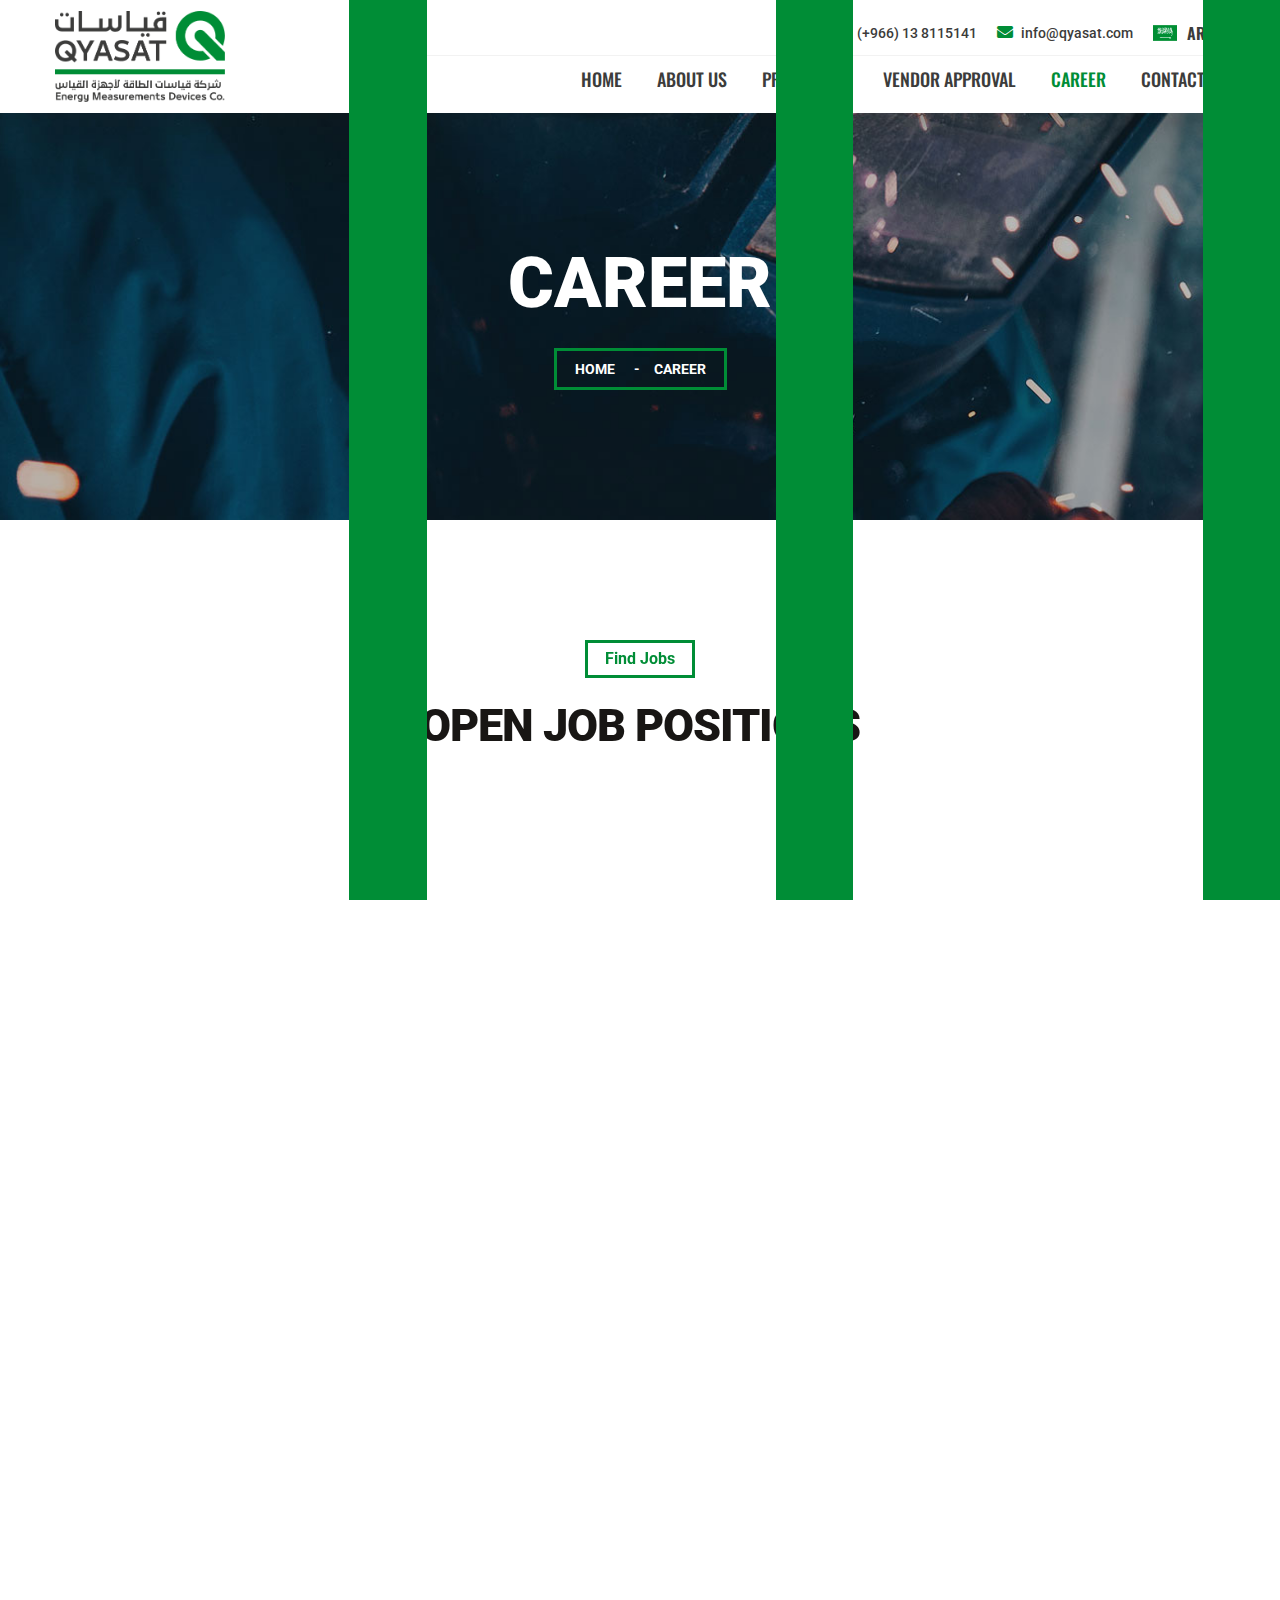
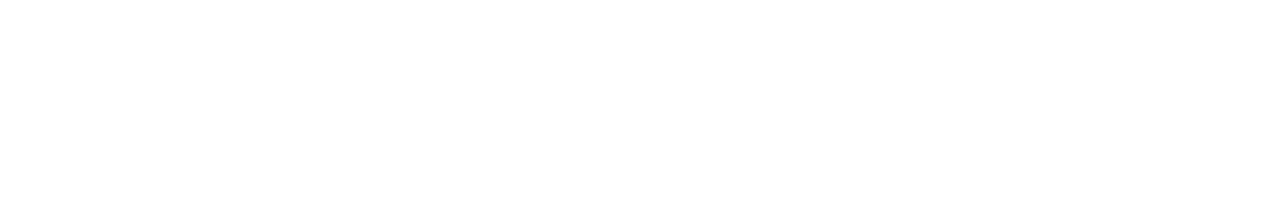
<file: career.html>
<!DOCTYPE html>
<html lang="en">

<head>
    <meta charset="utf-8">
    <title>QYASAT</title>
    <!-- Stylesheets -->
    <link href="assets/css/bootstrap.css" rel="stylesheet">
    <link href="assets/css/style.css" rel="stylesheet">
    <!-- Responsive File -->
    <link href="assets/css/responsive.css" rel="stylesheet">
    <!-- Color File -->
    <link href="assets/css/color.css" rel="stylesheet">

    <link rel="preconnect" href="https://fonts.googleapis.com">
    <link rel="preconnect" href="https://fonts.gstatic.com" crossorigin>
    <link
        href="https://fonts.googleapis.com/css2?family=Oswald:wght@200;300;400;500;600;700&family=Roboto+Condensed:ital,wght@0,300;0,400;0,700;1,300;1,400;1,700&family=Roboto:ital,wght@0,100;0,300;0,400;0,500;0,700;0,900;1,100;1,300;1,400;1,500;1,700;1,900&display=swap"
        rel="stylesheet">

    <link rel="shortcut icon" href="assets/images/favicon.png" type="image/x-icon">
    <link rel="icon" href="assets/images/favicon.png" type="image/x-icon">
    <link href="https://unpkg.com/aos@2.3.1/dist/aos.css" rel="stylesheet">

    <!-- Responsive -->
    <meta http-equiv="X-UA-Compatible" content="IE=edge">
    <meta name="viewport" content="width=device-width, initial-scale=1.0, maximum-scale=1.0, user-scalable=0">

</head>

<body>

    <div class="page-wrapper">
        <!-- Preloader -->
        <div class="loader-wrap">
            <div class="preloader">
               
            </div>
            <div class="layer layer-one"><span class="overlay"></span></div>
            <div class="layer layer-two"><span class="overlay"></span></div>
            <div class="layer layer-three"><span class="overlay"></span></div>
        </div>

        <!-- Main Header -->
        <header class="main-header header-style-one">



            <!-- Header Upper -->
            <div class="header-upper">
                <div class="auto-container">
                    <div class="inner-container">
                        <!--Logo-->
                        <div class="logo-box">
                            <div class="logo"><a href="#"><img src="assets/images/logo.png" alt=""></a></div>
                        </div>
                        <div class="d-flex justify-content-end top-navcontnt">
                            <div class="menu-center">
                                <!--Nav Box-->
                                <div class="nav-outer row">
                                    <div class="col-md-12 justify-content-end d-flex cont">
                                        <ul>                                           
                                            <li><a href="tel:966138115141"><span class="fas fa-phone-volume mr-2"></span><span class="cont-phn">(+966) 13 8115141</span> </a></li>
                                            <li><a href="mailto:info@qyasat.com"><span class="fas fa-envelope mr-2"></span><span class="cont-email">info@qyasat.com</span></a></li>
                                        </ul>
                                     <a href="arabic/index.html" class="arabic"><img src="assets/images/icons/saudi-arabia.png"
                                         alt=""><span>AR</span></a>
                                    </div>
                                    <hr>
                                    <!--Mobile Navigation Toggler-->
                                    <div class="mobile-nav-toggler"><img src="assets/images/icons/icon-bar.png" alt="">
                                    </div>

                                    <!-- Main Menu -->
                                    <nav class="main-menu navbar-expand-md navbar-light">
                                      
                                        <div class="collapse navbar-collapse show clearfix" id="navbarSupportedContent">
                                            <ul class="navigation">
                                                <li><a href="index.html">Home</a>

                                                </li>
                                                <li><a href="about.html">About Us</a></li>
                                                <li class="dropdown"><a href="#">Product<i class="fas fa-caret-down ml-2 angle-arw"></i></a>
                                                    <ul>
                                                        <li class="dropdown"><a href="#">Manufacturing</a>
                                                                <ul>
                                                                    <li><a href="pressure-gauge.html">Pressure Gauges</a></li>
                                                                    <li><a href="#">Thermocouples & RTDs</a></li>
                                                                    <li><a href="#">Thermowells</a></li>
                                                                    <li><a href="#">Accessories</a></li>
                                                                    <li><a href="#">Calibration Services</a></li>
                                                                </ul>
                                                            
                                                            </li>
                                                       
                                                            <li class="dropdown"><a href="#">Trading</a>
                                                                <ul>
                                                                    <li><a href="#">PCE Instruments</a></li>
                                                                   
                                                                </ul>
                                                            
                                                            </li>

                                                    </ul>
                                                </li>
                                                <li><a href="vendor.html">Vendor Approval</a></li>
                                                <li><a href="career.html">Career</a>

                                                </li>

                                                <li><a href="contact.html">Contact</a></li>
                                            </ul>
                                        </div>
                                    </nav>


                                </div>

                            </div>

                        </div>

                    </div>
                </div>
            </div>
            <!--End Header Upper-->

            <!-- Sticky Header  -->
            <div class="sticky-header">
                <div class="header-upper">
                    <div class="auto-container">
                        <div class="inner-container">
                            <!--Logo-->
                            <div class="logo-box">
                                <div class="logo"><a href="index.html"><img src="assets/images/logo-b.png" alt=""></a>
                                </div>
                            </div>
                            <div class="right-column">
                                <!--Nav Box-->
                                <div class="nav-outer">
                                    <!--Mobile Navigation Toggler-->
                                    <div class="mobile-nav-toggler"><img src="assets/images/icons/icon-bar.png" alt="">
                                    </div>

                                    <!-- Main Menu -->
                                    <nav class="main-menu navbar-expand-md navbar-light">
                                    </nav>
                                </div>
                            </div>
                        </div>
                    </div>
                </div>
            </div><!-- End Sticky Menu -->

            <!-- Mobile Menu  -->
            <div class="mobile-menu">
                <div class="menu-backdrop"></div>
                <div class="close-btn"><span class="icon fas fa-times"></span></div>

                <nav class="menu-box">
                    <div class="nav-logo"><a href="index.html"><img src="assets/images/logo-w.png" alt="" title=""></a>
                    </div>
                    <div class="menu-outer">
                        <!--Here Menu Will Come Automatically Via Javascript / Same Menu as in Header-->
                    </div>
                    <!--Social Links-->
                    <div class="social-links">
                        <ul class="clearfix">
                            <li><a href="#"><span class="fab fa-twitter"></span></a></li>
                            <li><a href="#"><span class="fab fa-facebook-square"></span></a></li>
                            <li><a href="#"><span class="fab fa-linkedin-in"></span></a></li>
                        </ul>
                    </div>
                </nav>
            </div><!-- End Mobile Menu -->

            <div class="nav-overlay">
                <div class="cursor"></div>
                <div class="cursor-follower"></div>
            </div>
        </header>
        <!-- End Main Header -->


        <!-- Page Title -->
        <section class="page-title" style="background-image: url(assets/images/background/bg-9.jpg);">
            <div class="auto-container">
                <div class="content-box">
                    <div class="content-wrapper">
                        <div class="title">
                            <h1>Career</h1>
                        </div>
                        <ul class="bread-crumb">
                            <li><a href="index.html">Home</a></li>
                            <li><a href="career.html">Career</a></li>
                        </ul>
                    </div>
                </div>
            </div>
        </section>

        <!-- Contact section -->
        <section class="career-section" data-aos="fade-up" data-aos-duration="2000">
            <div class="auto-container">
                <div class="sec-title text-center">
                    <div class="sub-title">Find Jobs</div>
                    <h2>Open Job Positions</h2>
                </div>
                <div class="row mt-4">
                    <div class="col-md-6" data-aos="fade-up" data-aos-duration="2000">
                        <div class="job-block"><a href="career_details.html">
                                <div class="inner-box">
                                    <div class="content">
                                        <span class="company-logo"><i class="fas fa-bezier-curve"></i></span>
                                        <h4>Senior Product Designer</h4>
                                        <ul class="job-info">
                                            <!-- <li><span class="icon flaticon-briefcase"></span> Segment</li> -->
                                            <li><span class="icon fal fa-map-marker-alt"></span> Dammam</li>
                                            <li><span class="icon fal fa-clock"></span> 11 hours ago</li>
                                            <li><span class="icon fal fa-money-bill-alt"></span> $35k - $45k</li>
                                        </ul>
                                        <ul class="job-other-info">
                                            <li class="time">Full Time</li>
                                            <li class="privacy">Private</li>
                                            <li class="required">Urgent</li>
                                        </ul>

                                    </div>
                                </div>
                            </a>
                        </div>
                    </div>
                    <div class="col-md-6" data-aos="fade-up" data-aos-duration="2000">
                        <div class="job-block"><a href="career_details.html">
                                <div class="inner-box">
                                    <div class="content">
                                        <span class="company-logo"><i class="fas fa-user-tie"></i></span>
                                        <h4>Product Manager</h4>
                                        <ul class="job-info">
                                            <!-- <li><span class="icon flaticon-briefcase"></span> Segment</li> -->
                                            <li><span class="icon fal fa-map-marker-alt"></span> Dammam</li>
                                            <li><span class="icon fal fa-clock"></span> 11 hours ago</li>
                                            <li><span class="icon fal fa-money-bill-alt"></span> $35k - $45k</li>
                                        </ul>
                                        <ul class="job-other-info">
                                            <li class="time">Full Time</li>
                                            <!-- <li class="privacy">Private</li> -->
                                            <li class="required">Urgent</li>
                                        </ul>

                                    </div>
                                </div>
                            </a>
                        </div>
                    </div>
                    <div class="col-md-6" data-aos="fade-up" data-aos-duration="2000">
                        <div class="job-block"><a href="career_details.html">
                                <div class="inner-box">
                                    <div class="content">
                                        <span class="company-logo"><i class="fas fa-user"></i></span>
                                        <h4>Recruiting Coordinator</h4>
                                        <ul class="job-info">
                                            <!-- <li><span class="icon flaticon-briefcase"></span> Segment</li> -->
                                            <li><span class="icon fal fa-map-marker-alt"></span> Dammam</li>
                                            <li><span class="icon fal fa-clock"></span> 11 hours ago</li>
                                            <li><span class="icon fal fa-money-bill-alt"></span> $35k - $45k</li>
                                        </ul>
                                        <ul class="job-other-info">
                                            <li class="time">Full Time</li>
                                            <!-- <li class="privacy">Private</li> -->
                                            <li class="required">Urgent</li>
                                        </ul>

                                    </div>
                                </div>
                            </a>
                        </div>
                    </div>
                    <div class="col-md-6" data-aos="fade-up" data-aos-duration="2000">

                        <div class="job-block"> <a href="career_details.html">
                                <div class="inner-box">
                                    <div class="content">
                                        <span class="company-logo"><i class="fas fa-code"></i></span>
                                        <h4>Software Engineer</h4>
                                        <ul class="job-info">
                                            <!-- <li><span class="icon flaticon-briefcase"></span> Segment</li> -->
                                            <li><span class="icon fal fa-map-marker-alt"></span> Dammam</li>
                                            <li><span class="icon fal fa-clock"></span> 11 hours ago</li>
                                            <li><span class="icon fal fa-money-bill-alt"></span> $35k - $45k</li>
                                        </ul>
                                        <ul class="job-other-info">
                                            <li class="time">Full Time</li>
                                            <!-- <li class="privacy">Private</li>
                              <li class="required">Urgent</li> -->
                                        </ul>

                                    </div>
                                </div>
                            </a>
                        </div>
                    </div>

                </div>
            </div>
        </section>






        <!--Main Footer-->
        <footer class="main-footer" data-aos="fade-up" data-aos-duration="2000">
            <div class="upper-box">
                <div class="auto-container">
                    <div class="row">
                        <div class="col-lg-5 col-md-8">
                            <div class="widget about-widget">
                                <div class="d-flex">
                                    <div class="logo"><a href="index.html"><img src="assets/images/logo.png" alt=""></a>
                                    </div>
                                   
                                </div>
                                <div class="text">QYASAT ALTAQA Company is a local manufacturing facility established in
                                    2017 with the Technical license of HISCO Inc. to support and contribute the
                                    Kingdom's VISION 2030.
                                    <div class="footer-bottom">
                                        <div class="content">
                                            <ul class="social-icon">
                                                <li><a href="#"><i class="fab fa-facebook-f"></i></a></li>
                                                <li><a href="#"><i class="fab fa-twitter"></i></a></li>
                                                <li><a href="#"><i class="fab fa-linkedin-in"></i></a></li>
                                            </ul>

                                        </div>
                                    </div>
                                </div>


                            </div>
                        </div>
     
                        <div class="col-lg-2 col-md-4">
                            <div class="widget links-widget">
                                <h4 class="widget_title">QUICK LINK</h4>
                                <div class="widget-content">
                                    <ul class="list">
                                        <li><a href="index.html">Home </a></li>
                                        <li><a href="about.html">About us</a></li>
                                        <li><a href="#">Product</a></li>
                                        <li><a href="vendor.html">Vendor Approval</a></li>
                                        <li><a href="career.html">Career</a></li>
                                        <li><a href="contact.html">Contact</a></li>
                                    </ul>
                                </div>
                            </div>

                        </div>
                        <div class="col-lg-3 col-md-6">
                            <div class="widget contact-widget">
                                <h4 class="widget_title">GET IN TOUCH</h4>
                                <div class="wrapper-box">
                                    <div class="icon-box">
                                        <div class="icon"><span class="fas fa-map-marker-alt"></span></div>
                                        <div class="text">Factory #6, 3rd Industrial City, Dammam </div>
                                    </div>

                                    <div class="icon-box">
                                        <div class="icon"><span class="fas fa-phone-volume"></span></div>
                                        <div class="text"><a href="tel:966138115141">(+966) 13 8115141</a></div>
                                    </div>
                                    <div class="icon-box">
                                        <div class="icon"><span class="fas fa-envelope"></span></div>
                                        <div class="text mb-0"><a href="mailto:sales@qyasat.com">sales@qyasat.com
                                            </a></div>
                                        <div class="text txt"><a href="mailto:info@qyasat.com">info@qyasat.com
                                            </a></div>

                                    </div>
                                </div>
                            </div>
                        </div>
                        <div class="col-lg-2 col-md-4">
                            <div class="slogo"><img src="assets/images/Saudi_Vision.png" alt="">
                            </div>
                            <div class="slogo">
                                <a href="https://www.tamimienergy.com" target="_blank"> 
                                    <img src="assets/images/tamimi.png" alt="Tamimi Energy Holding" class="tamimi-lg">
                                </a>
                            </div>
                        </div>
                    </div>
                </div>
            </div>
            <div class="footer-sub">
                <div class="copyright-text"><a href="">© QYASAT 2022. All Rights Reserved</a> </div>
            </div>
        </footer>
        <!--End Main Footer-->


    </div>
    <!--End pagewrapper-->

    <!--Scroll to top-->
    <div class="scroll-to-top scroll-to-target" data-target="html"><span class="fas fa-arrow-up"></span></div>
    <script src="https://unpkg.com/aos@2.3.1/dist/aos.js"></script>
    <script src="assets/js/jquery.js"></script>
    <script src="assets/js/popper.min.js"></script>
    <script src="assets/js/bootstrap.min.js"></script>
    <script src="assets/js/bootstrap-select.min.js"></script>
    <script src="assets/js/jquery.fancybox.js"></script>
    <script src="assets/js/isotope.js"></script>
    <script src="assets/js/owl.js"></script>
    <script src="assets/js/appear.js"></script>
    <script src="assets/js/wow.js"></script>
    <script src="assets/js/lazyload.js"></script>
    <script src="assets/js/scrollbar.js"></script>
    <script src="assets/js/TweenMax.min.js"></script>
    <script src="assets/js/swiper.min.js"></script>
    <script src="assets/js/jquery.polyglot.language.switcher.js"></script>
    <script src="assets/js/jquery.ajaxchimp.min.js"></script>
    <script src="assets/js/parallax-scroll.js"></script>

    <script src="assets/js/script.js"></script>
    <script src="assets/js/script1.js"></script>
    <script>
        AOS.init();
    </script>

</body>

</html>
</file>
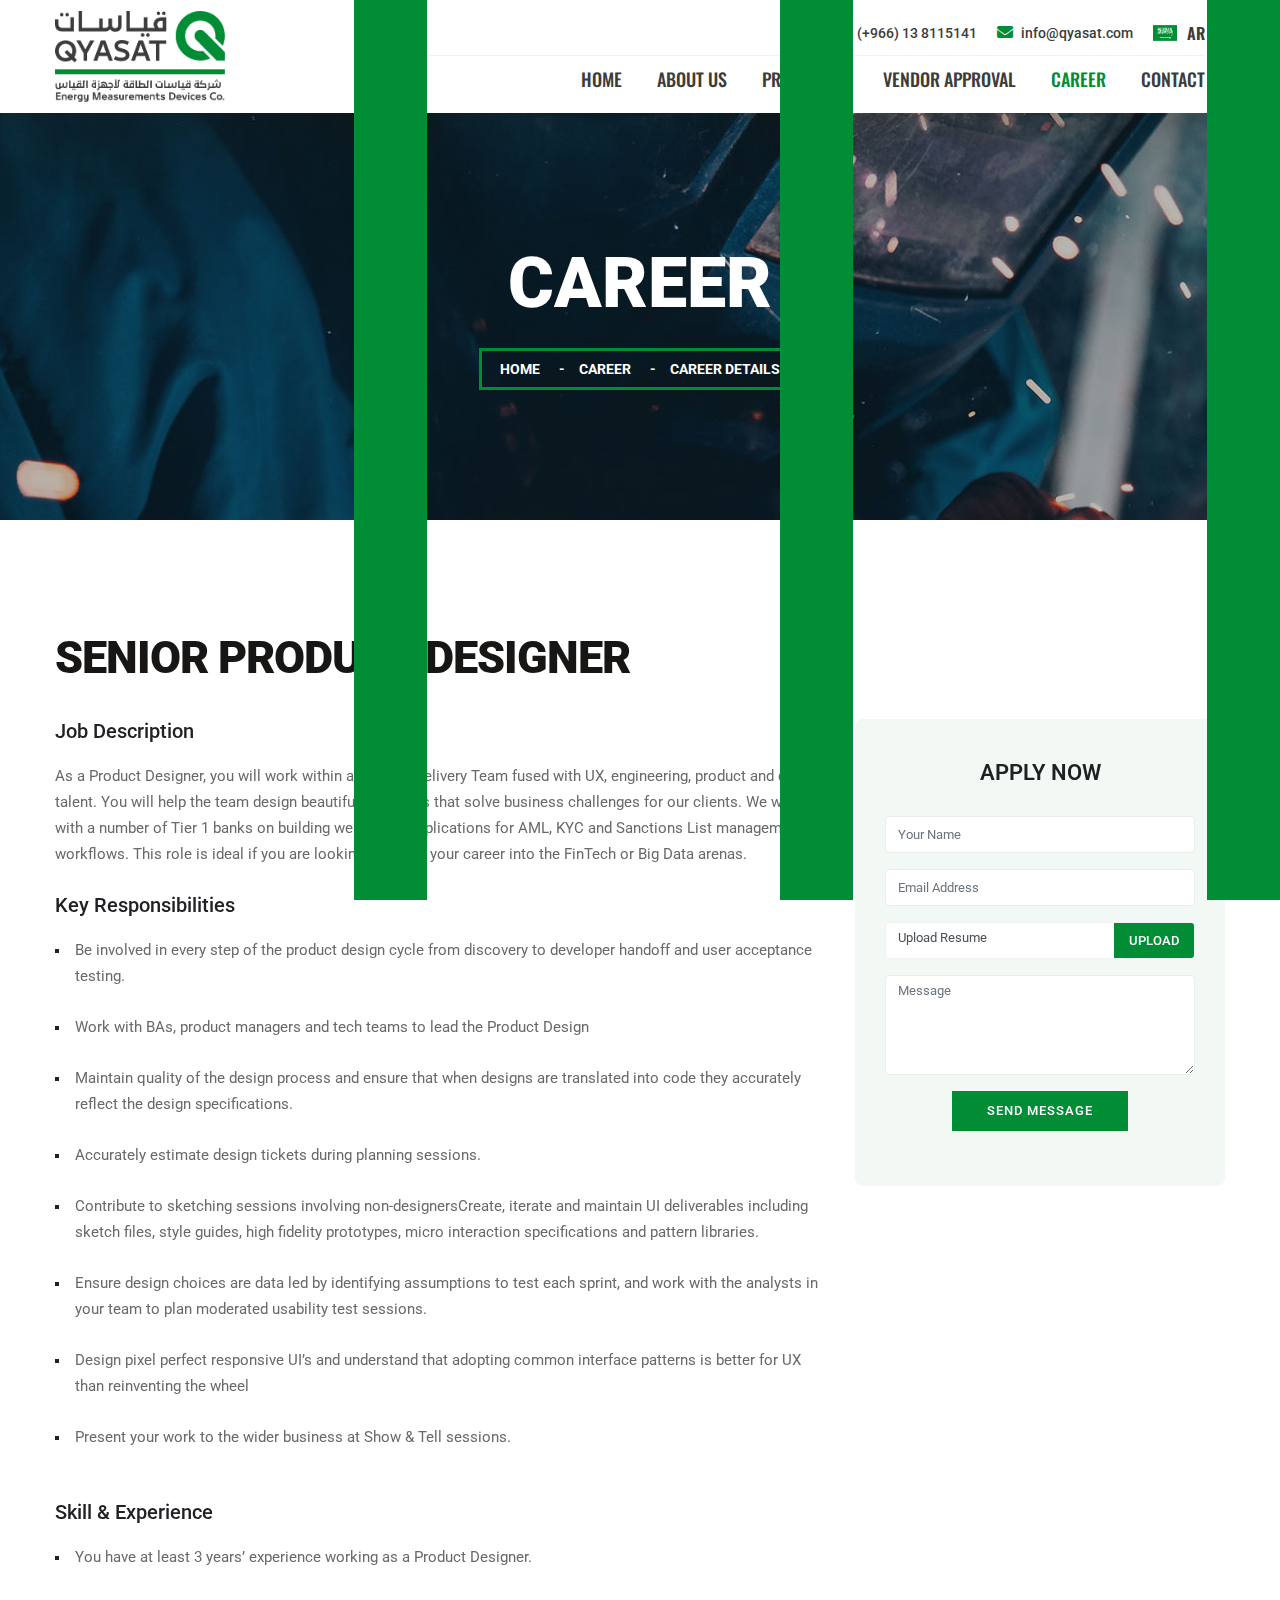
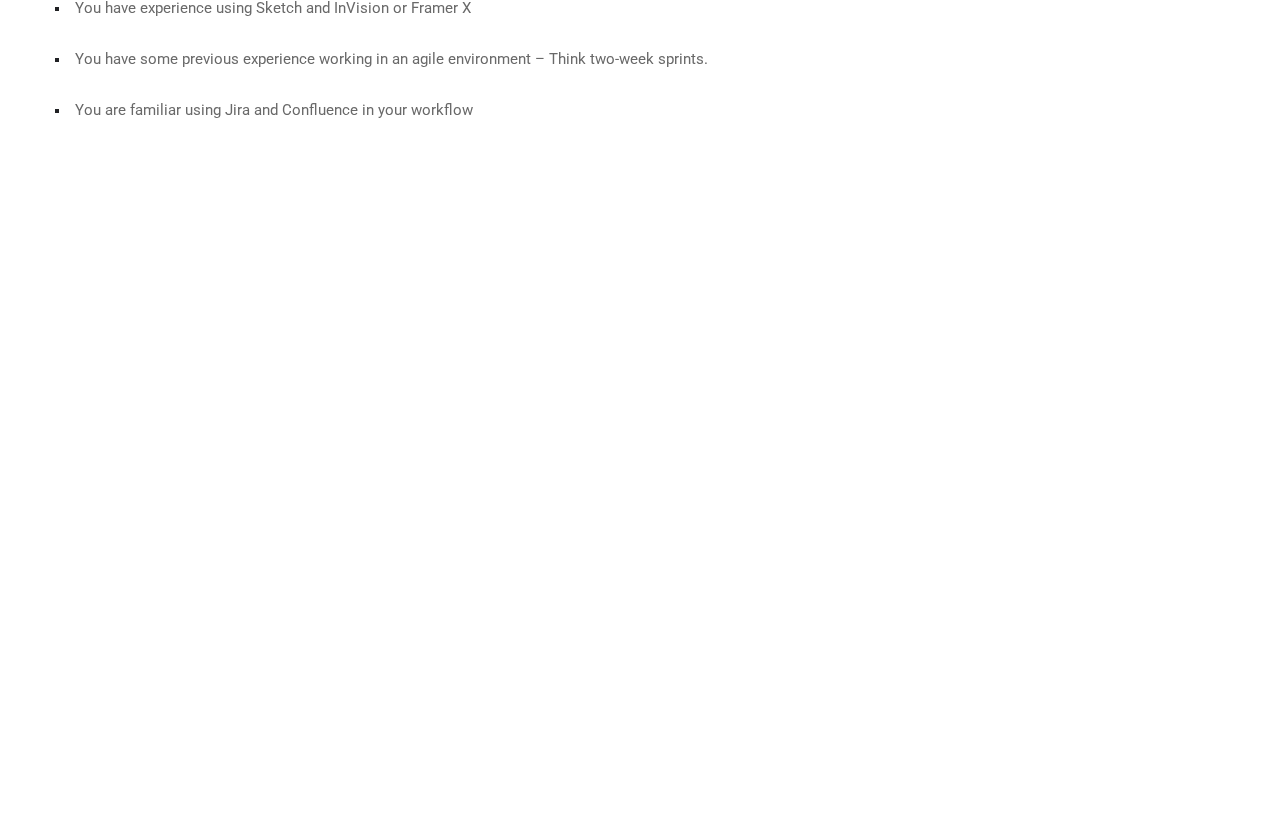
<file: career_details.html>
<!DOCTYPE html>
<html lang="en">

<head>
    <meta charset="utf-8">
    <title>QYASAT</title>
    <!-- Stylesheets -->
    <link href="assets/css/bootstrap.css" rel="stylesheet">
    <link href="assets/css/style.css" rel="stylesheet">
    <!-- Responsive File -->
    <link href="assets/css/responsive.css" rel="stylesheet">
    <!-- Color File -->
    <link href="assets/css/color.css" rel="stylesheet">

    <link rel="preconnect" href="https://fonts.googleapis.com">
    <link rel="preconnect" href="https://fonts.gstatic.com" crossorigin>
    <link
        href="https://fonts.googleapis.com/css2?family=Oswald:wght@200;300;400;500;600;700&family=Roboto+Condensed:ital,wght@0,300;0,400;0,700;1,300;1,400;1,700&family=Roboto:ital,wght@0,100;0,300;0,400;0,500;0,700;0,900;1,100;1,300;1,400;1,500;1,700;1,900&display=swap"
        rel="stylesheet">

    <link rel="shortcut icon" href="assets/images/favicon.png" type="image/x-icon">
    <link rel="icon" href="assets/images/favicon.png" type="image/x-icon">
    <link href="https://unpkg.com/aos@2.3.1/dist/aos.css" rel="stylesheet">

    <!-- Responsive -->
    <meta http-equiv="X-UA-Compatible" content="IE=edge">
    <meta name="viewport" content="width=device-width, initial-scale=1.0, maximum-scale=1.0, user-scalable=0">

</head>

<body>

    <div class="page-wrapper">
        <!-- Preloader -->
        <div class="loader-wrap">
            <div class="preloader">
              
            </div>
            <div class="layer layer-one"><span class="overlay"></span></div>
            <div class="layer layer-two"><span class="overlay"></span></div>
            <div class="layer layer-three"><span class="overlay"></span></div>
        </div>

        <!-- Main Header -->
        <header class="main-header header-style-one">



            <!-- Header Upper -->
            <div class="header-upper">
                <div class="auto-container">
                    <div class="inner-container">
                        <!--Logo-->
                        <div class="logo-box">
                            <div class="logo"><a href="#"><img src="assets/images/logo.png" alt=""></a></div>
                        </div>
                        <div class="d-flex justify-content-end top-navcontnt">
                            <div class="menu-center">
                                <!--Nav Box-->
                                <div class="nav-outer row">
                                    <div class="col-md-12 justify-content-end d-flex cont">
                                        <ul>                                           
                                            <li><a href="tel:966138115141"><span class="fas fa-phone-volume mr-2"></span><span class="cont-phn">(+966) 13 8115141</span> </a></li>
                                            <li><a href="mailto:info@qyasat.com"><span class="fas fa-envelope mr-2"></span><span class="cont-email">info@qyasat.com</span></a></li>
                                        </ul>
                                     <a href="arabic/index.html" class="arabic"><img src="assets/images/icons/saudi-arabia.png"
                                         alt=""><span>AR</span></a>
                                    </div>
                                    <hr>
                                    <!--Mobile Navigation Toggler-->
                                    <div class="mobile-nav-toggler"><img src="assets/images/icons/icon-bar.png" alt="">
                                    </div>

                                    <!-- Main Menu -->
                                    <nav class="main-menu navbar-expand-md navbar-light">
                                     
                                        <div class="collapse navbar-collapse show clearfix" id="navbarSupportedContent">
                                            <ul class="navigation">
                                                <li><a href="index.html">Home</a>

                                                </li>
                                                <li><a href="about.html">About Us</a></li>
                                                <li class="dropdown"><a href="#">Product<i class="fas fa-caret-down ml-2 angle-arw"></i></a>
                                                    <ul>
                                                        <li class="dropdown"><a href="#">Manufacturing</a>
                                                                <ul>
                                                                    <li><a href="pressure-gauge.html">Pressure Gauges</a></li>
                                                                    <li><a href="#">Thermocouples & RTDs</a></li>
                                                                    <li><a href="#">Thermowells</a></li>
                                                                    <li><a href="#">Accessories</a></li>
                                                                    <li><a href="#">Calibration Services</a></li>
                                                                </ul>
                                                            
                                                            </li>
                                                       
                                                            <li class="dropdown"><a href="#">Trading</a>
                                                                <ul>
                                                                    <li><a href="#">PCE Instruments</a></li>
                                                                   
                                                                </ul>
                                                            
                                                            </li>

                                                    </ul>
                                                </li>
                                                <li><a href="vendor.html">Vendor Approval</a></li>
                                                <li class="current"><a href="career.html">Career</a>

                                                </li>

                                                <li><a href="contact.html">Contact</a></li>
                                            </ul>
                                        </div>
                                    </nav>


                                </div>

                            </div>
              
                        </div>

                    </div>
                </div>
            </div>
            <!--End Header Upper-->

            <!-- Sticky Header  -->
            <div class="sticky-header">
                <div class="header-upper">
                    <div class="auto-container">
                        <div class="inner-container">
                            <!--Logo-->
                            <div class="logo-box">
                                <div class="logo"><a href="index.html"><img src="assets/images/logo-b.png" alt=""></a>
                                </div>
                            </div>
                            <div class="right-column">
                                <!--Nav Box-->
                                <div class="nav-outer">
                                    <!--Mobile Navigation Toggler-->
                                    <div class="mobile-nav-toggler"><img src="assets/images/icons/icon-bar.png" alt="">
                                    </div>

                                    <!-- Main Menu -->
                                    <nav class="main-menu navbar-expand-md navbar-light">
                                    </nav>
                                </div>
                            </div>
                        </div>
                    </div>
                </div>
            </div><!-- End Sticky Menu -->

            <!-- Mobile Menu  -->
            <div class="mobile-menu">
                <div class="menu-backdrop"></div>
                <div class="close-btn"><span class="icon fas fa-times"></span></div>

                <nav class="menu-box">
                    <div class="nav-logo"><a href="index.html"><img src="assets/images/logo-w.png" alt="" title=""></a>
                    </div>
                    <div class="menu-outer">
                        <!--Here Menu Will Come Automatically Via Javascript / Same Menu as in Header-->
                    </div>
                    <!--Social Links-->
                    <div class="social-links">
                        <ul class="clearfix">
                            <li><a href="#"><span class="fab fa-twitter"></span></a></li>
                            <li><a href="#"><span class="fab fa-facebook-square"></span></a></li>
                            <li><a href="#"><span class="fab fa-linkedin-in"></span></a></li>
                        </ul>
                    </div>
                </nav>
            </div><!-- End Mobile Menu -->

            <div class="nav-overlay">
                <div class="cursor"></div>
                <div class="cursor-follower"></div>
            </div>
        </header>
        <!-- End Main Header -->


        <!-- Page Title -->
        <section class="page-title" style="background-image: url(assets/images/background/bg-9.jpg);">
            <div class="auto-container">
                <div class="content-box">
                    <div class="content-wrapper">
                        <div class="title">
                            <h1>Career</h1>
                        </div>
                        <ul class="bread-crumb">
                            <li><a href="index.html">Home</a></li>
                            <li><a href="career.html">Career</a></li>
                            <li><a href="career_details.html">Career Details</a></li>
                        </ul>
                    </div>
                </div>
            </div>
        </section>

        <!-- Contact section -->
        <section class="careerinner-section" data-aos="fade-up" data-aos-duration="2000">
            <div class="auto-container">
                <div class="sec-title">

                    <h2>Senior Product Designer</h2>
                </div>
                <div class="row mt-4">
                    <div class="col-md-8">
                        <div class="job-detail">
                            <h4>Job Description</h4>
                            <p>As a Product Designer, you will work within a Product Delivery Team fused with UX,
                                engineering, product and data talent. You will help the team design beautiful interfaces
                                that solve business challenges for our clients. We work with a number of Tier 1 banks on
                                building web-based applications for AML, KYC and Sanctions List management workflows.
                                This role is ideal if you are looking to segue your career into the FinTech or Big Data
                                arenas.</p>
                            <h4>Key Responsibilities</h4>
                            <ul class="list-style-three">
                                <li>Be involved in every step of the product design cycle from discovery to developer
                                    handoff and user acceptance testing.</li>
                                <li>Work with BAs, product managers and tech teams to lead the Product Design</li>
                                <li>Maintain quality of the design process and ensure that when designs are translated
                                    into code they accurately reflect the design specifications.</li>
                                <li>Accurately estimate design tickets during planning sessions.</li>
                                <li>Contribute to sketching sessions involving non-designersCreate, iterate and maintain
                                    UI deliverables including sketch files, style guides, high fidelity prototypes,
                                    micro interaction specifications and pattern libraries.</li>
                                <li>Ensure design choices are data led by identifying assumptions to test each sprint,
                                    and work with the analysts in your team to plan moderated usability test sessions.
                                </li>
                                <li>Design pixel perfect responsive UI’s and understand that adopting common interface
                                    patterns is better for UX than reinventing the wheel</li>
                                <li>Present your work to the wider business at Show &amp; Tell sessions.</li>
                            </ul>
                            <h4>Skill &amp; Experience</h4>
                            <ul class="list-style-three">
                                <li>You have at least 3 years’ experience working as a Product Designer.</li>
                                <li>You have experience using Sketch and InVision or Framer X</li>
                                <li>You have some previous experience working in an agile environment – Think two-week
                                    sprints.</li>
                                <li>You are familiar using Jira and Confluence in your workflow</li>
                            </ul>
                        </div>
                    </div>

                    <div class="col-md-4" data-aos="fade-left" data-aos-duration="2000">
                        <div class="sidebar-widget contact-widget">
                            <h4 class="widget-title">APPLY NOW</h4>
                            <div class="widget-content">
                                <!-- Comment Form -->
                                <div class="default-form">
                                    <!--Comment Form-->
                                    <form>
                                        <div class="row clearfix">
                                            <div class="col-lg-12 col-md-12 col-sm-12 form-group">
                                                <input class="form-control" type="text" name="username"
                                                    placeholder="Your Name" required="">
                                            </div>
                                            <div class="col-lg-12 col-md-12 col-sm-12 form-group">
                                                <input class="form-control" type="email" name="email"
                                                    placeholder="Email Address" required="">
                                            </div>
                                            <div class="col-lg-12 col-md-12 col-sm-12 form-group">
                                                <div class="input-group file-upload">
                                                    <span class="wpcf7-form-control-wrap file-801 file-input">
                                                        <input type="file" name="file-801" size="40"
                                                            class="wpcf7-form-control wpcf7-file wpcf7-validates-as-required form-control-file"
                                                            id="cv_file"
                                                            accept=".jpg,.jpeg,.png,.gif,.pdf,.doc,.docx,.ppt,.pptx,.odt,.avi,.ogg,.m4a,.mov,.mp3,.mp4,.mpg,.wav,.wmv"
                                                            aria-required="true" aria-invalid="false">
                                                    </span>
                                                    <label></label>
                                                </div>
                                            </div>
                                            <div class="col-lg-12 col-md-12 col-sm-12 form-group">
                                                <textarea class="darma form-control" name="message"
                                                    placeholder="Message"></textarea>
                                            </div>
                                            <div class="col-lg-12 col-md-12 col-sm-12 form-group text-center">
                                                <a class="btn-style-one1" type="submit" name="submit-form">Send
                                                    Message</a>
                                            </div>
                                        </div>
                                    </form>
                                </div>
                            </div>
                        </div>
                    </div>

                </div>
            </div>
        </section>






        <!--Main Footer-->
        <footer class="main-footer" data-aos="fade-up" data-aos-duration="2000">
            <div class="upper-box">
                <div class="auto-container">
                    <div class="row">
                        <div class="col-lg-5 col-md-8">
                            <div class="widget about-widget">
                                <div class="d-flex">
                                    <div class="logo"><a href="index.html"><img src="assets/images/logo.png" alt=""></a>
                                    </div>
                                   
                                </div>
                                <div class="text">QYASAT ALTAQA Company is a local manufacturing facility established in
                                    2017 with the Technical license of HISCO Inc. to support and contribute the
                                    Kingdom's VISION 2030.
                                    <div class="footer-bottom">
                                        <div class="content">
                                            <ul class="social-icon">
                                                <li><a href="#"><i class="fab fa-facebook-f"></i></a></li>
                                                <li><a href="#"><i class="fab fa-twitter"></i></a></li>
                                                <li><a href="#"><i class="fab fa-linkedin-in"></i></a></li>
                                            </ul>

                                        </div>
                                    </div>
                                </div>


                            </div>
                        </div>
     
                        <div class="col-lg-2 col-md-4">
                            <div class="widget links-widget">
                                <h4 class="widget_title">QUICK LINK</h4>
                                <div class="widget-content">
                                    <ul class="list">
                                        <li><a href="index.html">Home </a></li>
                                        <li><a href="about.html">About us</a></li>
                                        <li><a href="#">Product</a></li>
                                        <li><a href="vendor.html">Vendor Approval</a></li>
                                        <li><a href="career.html">Career</a></li>
                                        <li><a href="contact.html">Contact</a></li>
                                    </ul>
                                </div>
                            </div>

                        </div>
                        <div class="col-lg-3 col-md-6">
                            <div class="widget contact-widget">
                                <h4 class="widget_title">GET IN TOUCH</h4>
                                <div class="wrapper-box">
                                    <div class="icon-box">
                                        <div class="icon"><span class="fas fa-map-marker-alt"></span></div>
                                        <div class="text">Factory #6, 3rd Industrial City, Dammam </div>
                                    </div>

                                    <div class="icon-box">
                                        <div class="icon"><span class="fas fa-phone-volume"></span></div>
                                        <div class="text"><a href="tel:966138115141">(+966) 13 8115141</a></div>
                                    </div>
                                    <div class="icon-box">
                                        <div class="icon"><span class="fas fa-envelope"></span></div>
                                        <div class="text mb-0"><a href="mailto:sales@qyasat.com">sales@qyasat.com
                                            </a></div>
                                        <div class="text txt"><a href="mailto:info@qyasat.com">info@qyasat.com
                                            </a></div>

                                    </div>
                                </div>
                            </div>
                        </div>
                        <div class="col-lg-2 col-md-4">
                            <div class="slogo"><img src="assets/images/Saudi_Vision.png" alt="">
                            </div>
                            <div class="slogo">
                                <a href="https://www.tamimienergy.com" target="_blank"> 
                                    <img src="assets/images/tamimi.png" alt="Tamimi Energy Holding" class="tamimi-lg">
                                </a>
                            </div>
                        </div>
                    </div>
                </div>
            </div>
            <div class="footer-sub">
                <div class="copyright-text"><a href="">© QYASAT 2022. All Rights Reserved</a> </div>
            </div>
        </footer>
        <!--End Main Footer-->


    </div>
    <!--End pagewrapper-->

    <!--Scroll to top-->
    <div class="scroll-to-top scroll-to-target" data-target="html"><span class="fas fa-arrow-up"></span></div>
    <script src="https://unpkg.com/aos@2.3.1/dist/aos.js"></script>
    <script src="assets/js/jquery.js"></script>
    <script src="assets/js/popper.min.js"></script>
    <script src="assets/js/bootstrap.min.js"></script>
    <script src="assets/js/bootstrap-select.min.js"></script>
    <script src="assets/js/jquery.fancybox.js"></script>
    <script src="assets/js/isotope.js"></script>
    <script src="assets/js/owl.js"></script>
    <script src="assets/js/appear.js"></script>
    <script src="assets/js/wow.js"></script>
    <script src="assets/js/lazyload.js"></script>
    <script src="assets/js/scrollbar.js"></script>
    <script src="assets/js/TweenMax.min.js"></script>
    <script src="assets/js/swiper.min.js"></script>
    <script src="assets/js/jquery.polyglot.language.switcher.js"></script>
    <script src="assets/js/jquery.ajaxchimp.min.js"></script>
    <script src="assets/js/parallax-scroll.js"></script>

    <script src="assets/js/script.js"></script>
    <script src="assets/js/script1.js"></script>
    <script>
        AOS.init();
    </script>
    <script>
        $(document).ready(function () {
            $('.file-upload label').text('Upload Resume');
            $('.file-upload label').on('click', function (event) {
                event.preventDefault();
                /* Act on the event */
                $(this).parents('.file-upload').find('.form-control-file').trigger('click');
            });
            $('.form-control-file').on('change', function (event) {
                event.preventDefault();
                /* Act on the event */
                var fileName = event.target.files[0].name;
                $('.file-upload label').text(fileName);
            });
        });
    </script>

</body>

</html>
</file>
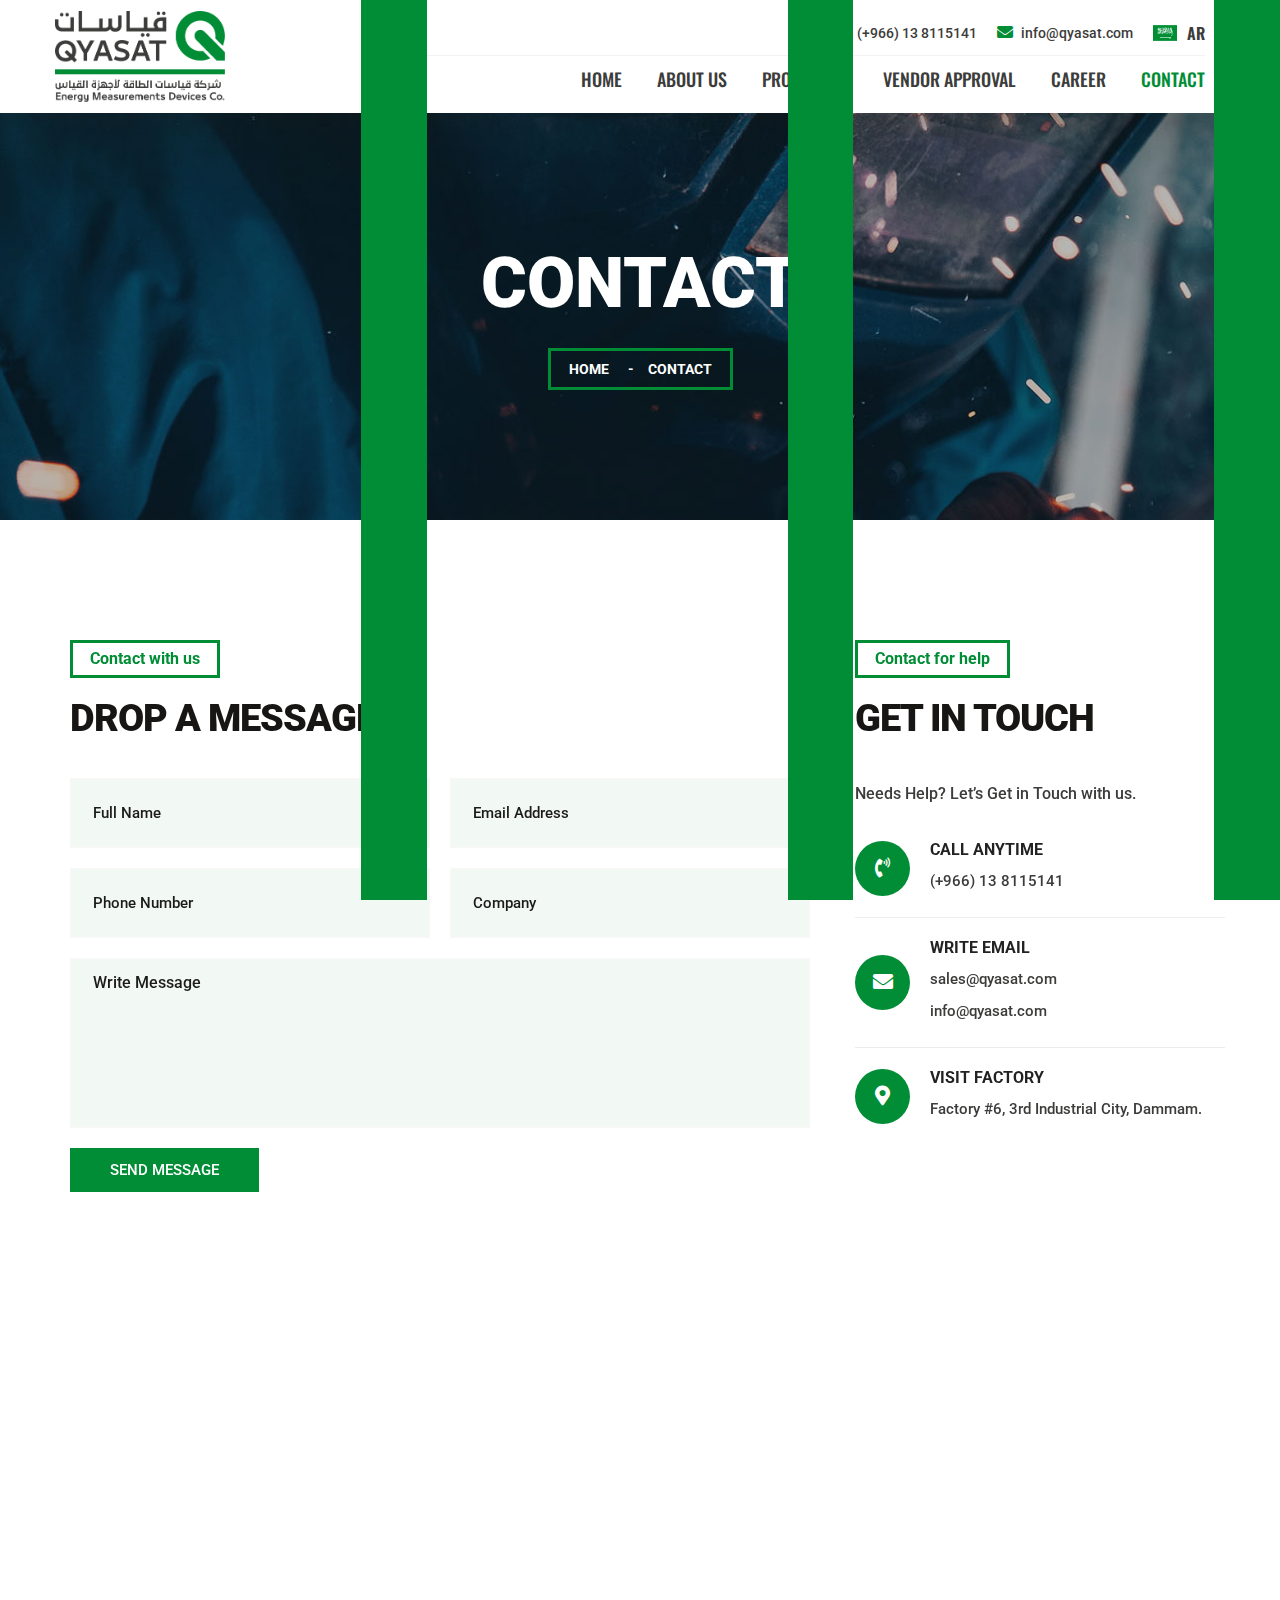
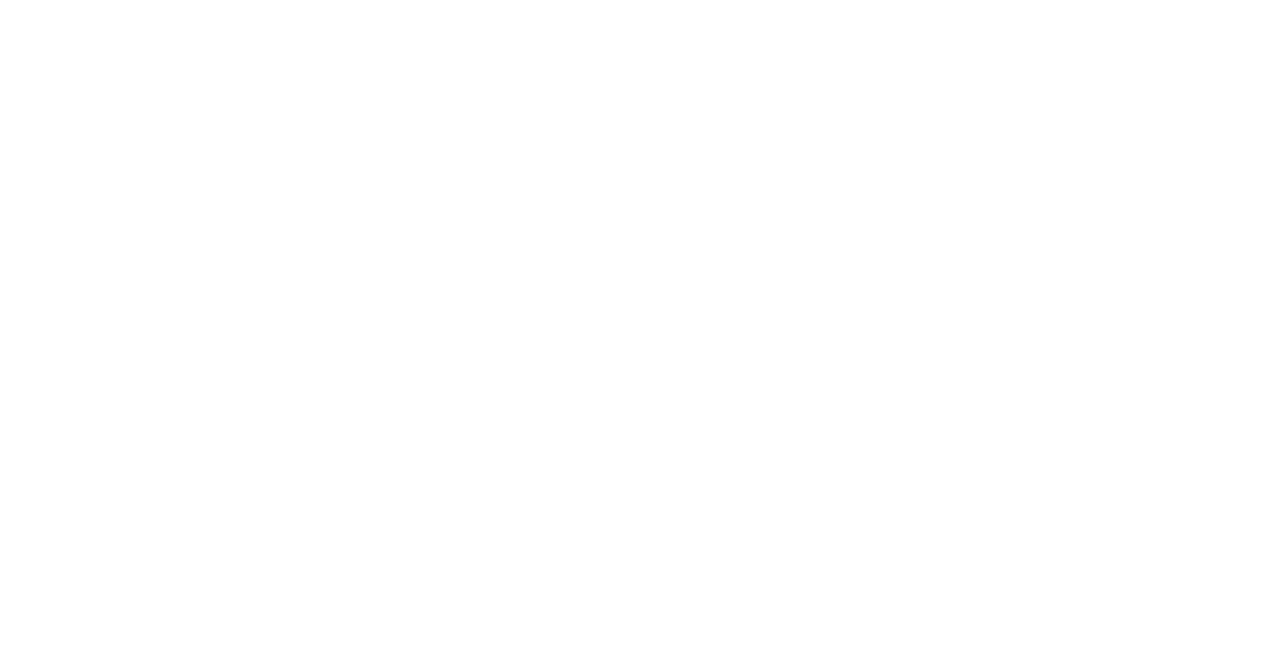
<file: contact.html>
<!DOCTYPE html>
<html lang="en">

<head>
    <meta charset="utf-8">
    <title>QYASAT</title>
    <!-- Stylesheets -->
    <link href="assets/css/bootstrap.css" rel="stylesheet">
    <link href="assets/css/style.css" rel="stylesheet">
    <!-- Responsive File -->
    <link href="assets/css/responsive.css" rel="stylesheet">
    <!-- Color File -->
    <link href="assets/css/color.css" rel="stylesheet">

    <link rel="preconnect" href="https://fonts.googleapis.com">
    <link rel="preconnect" href="https://fonts.gstatic.com" crossorigin>
    <link
        href="https://fonts.googleapis.com/css2?family=Oswald:wght@200;300;400;500;600;700&family=Roboto+Condensed:ital,wght@0,300;0,400;0,700;1,300;1,400;1,700&family=Roboto:ital,wght@0,100;0,300;0,400;0,500;0,700;0,900;1,100;1,300;1,400;1,500;1,700;1,900&display=swap"
        rel="stylesheet">

    <link rel="shortcut icon" href="assets/images/favicon.png" type="image/x-icon">
    <link rel="icon" href="assets/images/favicon.png" type="image/x-icon">
    <link href="https://unpkg.com/aos@2.3.1/dist/aos.css" rel="stylesheet">

    <!-- Responsive -->
    <meta http-equiv="X-UA-Compatible" content="IE=edge">
    <meta name="viewport" content="width=device-width, initial-scale=1.0, maximum-scale=1.0, user-scalable=0">

</head>

<body>

    <div class="page-wrapper">
        <!-- Preloader -->
        <div class="loader-wrap">
            <div class="preloader">
               
            </div>
            <div class="layer layer-one"><span class="overlay"></span></div>
            <div class="layer layer-two"><span class="overlay"></span></div>
            <div class="layer layer-three"><span class="overlay"></span></div>
        </div>

        <!-- Main Header -->
        <header class="main-header header-style-one">



            <!-- Header Upper -->
            <div class="header-upper">
                <div class="auto-container">
                    <div class="inner-container">
                        <!--Logo-->
                        <div class="logo-box">
                            <div class="logo"><a href="#"><img src="assets/images/logo.png" alt=""></a></div>
                        </div>
                        <div class="d-flex justify-content-end top-navcontnt">
                            <div class="menu-center">
                                <!--Nav Box-->
                                <div class="nav-outer row">
                                    <div class="col-md-12 justify-content-end d-flex cont">
                                        <ul>                                           
                                            <li><a href="tel:966138115141"><span class="fas fa-phone-volume mr-2"></span><span class="cont-phn">(+966) 13 8115141</span> </a></li>
                                            <li><a href="mailto:info@qyasat.com"><span class="fas fa-envelope mr-2"></span><span class="cont-email">info@qyasat.com</span></a></li>
                                        </ul>
                                     <a href="arabic/index.html" class="arabic"><img src="assets/images/icons/saudi-arabia.png"
                                         alt=""><span>AR</span></a>
                                    </div>
                                    <hr>
                                    <!--Mobile Navigation Toggler-->
                                    <div class="mobile-nav-toggler"><img src="assets/images/icons/icon-bar.png" alt="">
                                    </div>

                                    <!-- Main Menu -->
                                    <nav class="main-menu navbar-expand-md navbar-light">
                                      
                                        <div class="collapse navbar-collapse show clearfix" id="navbarSupportedContent">
                                            <ul class="navigation">
                                                <li><a href="index.html">Home</a>

                                                </li>
                                                <li><a href="about.html">About Us</a></li>
                                                <li class="dropdown"><a href="#">Product<i class="fas fa-caret-down ml-2 angle-arw"></i></a>
                                                    <ul>
                                                        <li class="dropdown"><a href="#">Manufacturing</a>
                                                                <ul>
                                                                    <li><a href="pressure-gauge.html">Pressure Gauges</a></li>
                                                                    <li><a href="#">Thermocouples & RTDs</a></li>
                                                                    <li><a href="#">Thermowells</a></li>
                                                                    <li><a href="#">Accessories</a></li>
                                                                    <li><a href="#">Calibration Services</a></li>
                                                                </ul>
                                                            
                                                            </li>
                                                       
                                                            <li class="dropdown"><a href="#">Trading</a>
                                                                <ul>
                                                                    <li><a href="#">PCE Instruments</a></li>
                                                                   
                                                                </ul>
                                                            
                                                            </li>

                                                    </ul>
                                                </li>
                                                <li><a href="vendor.html">Vendor Approval</a></li>
                                                <li><a href="career.html">Career</a>

                                                </li>

                                                <li><a href="contact.html">Contact</a></li>
                                            </ul>
                                        </div>
                                    </nav>


                                </div>

                            </div>
              
                        </div>

                    </div>
                </div>
            </div>
            <!--End Header Upper-->

            <!-- Sticky Header  -->
            <div class="sticky-header">
                <div class="header-upper">
                    <div class="auto-container">
                        <div class="inner-container">
                            <!--Logo-->
                            <div class="logo-box">
                                <div class="logo"><a href="index.html"><img src="assets/images/logo-b.png" alt=""></a>
                                </div>
                            </div>
                            <div class="right-column">
                                <!--Nav Box-->
                                <div class="nav-outer">
                                    <!--Mobile Navigation Toggler-->
                                    <div class="mobile-nav-toggler"><img src="assets/images/icons/icon-bar.png" alt="">
                                    </div>

                                    <!-- Main Menu -->
                                    <nav class="main-menu navbar-expand-md navbar-light">
                                    </nav>
                                </div>
                            </div>
                        </div>
                    </div>
                </div>
            </div><!-- End Sticky Menu -->

            <!-- Mobile Menu  -->
            <div class="mobile-menu">
                <div class="menu-backdrop"></div>
                <div class="close-btn"><span class="icon fas fa-times"></span></div>

                <nav class="menu-box">
                    <div class="nav-logo"><a href="index.html"><img src="assets/images/logo-w.png" alt="" title=""></a>
                    </div>
                    <div class="menu-outer">
                        <!--Here Menu Will Come Automatically Via Javascript / Same Menu as in Header-->
                    </div>
                    <!--Social Links-->
                    <div class="social-links">
                        <ul class="clearfix">
                            <li><a href="#"><span class="fab fa-twitter"></span></a></li>
                            <li><a href="#"><span class="fab fa-facebook-square"></span></a></li>
                            <li><a href="#"><span class="fab fa-linkedin-in"></span></a></li>
                        </ul>
                    </div>
                </nav>
            </div><!-- End Mobile Menu -->

            <div class="nav-overlay">
                <div class="cursor"></div>
                <div class="cursor-follower"></div>
            </div>
        </header>
        <!-- End Main Header -->


        <!-- Page Title -->
        <section class="page-title" style="background-image: url(assets/images/background/bg-9.jpg);">
            <div class="auto-container">
                <div class="content-box">
                    <div class="content-wrapper">
                        <div class="title">
                            <h1>Contact</h1>
                        </div>
                        <ul class="bread-crumb">
                            <li><a href="index.html">Home</a></li>
                            <li><a href="contact.html">Contact</a></li>
                        </ul>
                    </div>
                </div>
            </div>
        </section>

        <!-- Contact section -->
        <section class="contact-section" data-aos="fade-up" data-aos-duration="2000">
            <div class="auto-container">
                <div class="row">
                    <div class="col-lg-8" data-aos="fade-right" data-aos-duration="2000">
                        <div class="contact-form-section">
                            <div class="auto-container">
                                <div class="sec-title mb-30">
                                    <div class="sub-title">Contact with us</div>
                                    <h2>drop a message</h2>
                                </div>
                                <!--Contact Form-->
                                <div class="contact-form">
                                    <form method="post"
                                        action="#"
                                        id="contact-form">
                                        <div class="row row-20">
                                            <div class="form-group col-md-6">
                                                <input type="text" name="form_name" value="" placeholder="Full Name"
                                                    required>
                                            </div>
                                            <div class="form-group col-md-6">
                                                <input type="text" name="email" value="" placeholder="Email Address"
                                                    required>
                                            </div>
                                            <div class="form-group col-md-6">
                                                <input type="text" name="form_phone" value="" placeholder="Phone Number"
                                                    required>
                                            </div>
                                            <div class="form-group col-md-6">
                                                <input type="text" name="form_compnay" value="" placeholder="Company"
                                                    required>
                                            </div>
                                            <div class="form-group col-md-12">
                                                <textarea name="form_message" placeholder="Write Message"></textarea>
                                            </div>
                                            <div class="form-group col-md-12">
                                                <input id="form_botcheck" name="form_botcheck" class="form-control"
                                                    type="hidden" value="">
                                                <button class="theme-btn btn-style-one" type="submit"
                                                    data-loading-text="Please wait..."><span>Send
                                                        Message</span></button>
                                            </div>
                                        </div>
                                    </form>
                                </div>
                                <!--End Contact Form-->
                            </div>
                        </div>

                    </div>
                    <div class="col-lg-4" data-aos="fade-left" data-aos-duration="2000">
                        <div class="contact-details mb-30">
                            <div class="sec-title mb-30">
                                <div class="sub-title">Contact for help</div>
                                <h2>get in touch</h2>
                            </div>
                            <div class="text mb-30">Needs Help? Let’s Get in Touch with us. </div>
                            <div class="contact-info">
                                <div class="icon-box">
                                    <div class="icon"><span class="fas fa-phone-volume"></span></div>
                                    <div class="content">
                                        <h5>Call Anytime</h5>
                                        <div class="text"><a href="tel:966138115141">(+966) 13 8115141</a></div>
                                    </div>
                                </div>
                                <div class="icon-box">
                                    <div class="icon"><span class="fas fa-envelope"></span></div>
                                    <div class="content">
                                        <h5>Write email</h5>
                                        <div class="text"><a href="mailto:sales@qyasat.com">sales@qyasat.com</a></div>
                                        <div class="text"><a href="mailto:info@qyasat.com">info@qyasat.com</a></div>
                                    </div>
                                </div>
                                <div class="icon-box">
                                    <div class="icon"><span class="fas fa-map-marker-alt"></span></div>
                                    <div class="content">
                                        <h5>Visit Factory</h5>
                                        <div class="text">Factory #6, 3rd Industrial City, Dammam.</div>
                                    </div>
                                </div>
                            </div>
                        </div>
                    </div>

                </div>
            </div>
        </section>

        <!-- Contact Form section -->


        <section data-aos="fade-up" data-aos-duration="2000">
            <div class="contact-map">
                <iframe
                    src="https://www.google.com/maps/embed?pb=!1m18!1m12!1m3!1d3588.0347061595335!2d49.961236415024445!3d25.934085183558846!2m3!1f0!2f0!3f0!3m2!1i1024!2i768!4f13.1!3m3!1m2!1s0x3e362bb8c08cb109%3A0xa7d4083b65029677!2sDammam%20Third%20Industrial%20City!5e0!3m2!1sen!2sin!4v1659962997550!5m2!1sen!2sin"
                    width="100%" height="400" frameborder="0" style="border:0; width: 100%" allowfullscreen=""
                    aria-hidden="false" tabindex="0"></iframe>

            </div>
        </section>


        <!--Main Footer-->
        <footer class="main-footer" data-aos="fade-up" data-aos-duration="2000">
            <div class="upper-box">
                <div class="auto-container">
                    <div class="row">
                        <div class="col-lg-5 col-md-8">
                            <div class="widget about-widget">
                                <div class="d-flex">
                                    <div class="logo"><a href="index.html"><img src="assets/images/logo.png" alt=""></a>
                                    </div>
                                   
                                </div>
                                <div class="text">QYASAT ALTAQA Company is a local manufacturing facility established in
                                    2017 with the Technical license of HISCO Inc. to support and contribute the
                                    Kingdom's VISION 2030.
                                    <div class="footer-bottom">
                                        <div class="content">
                                            <ul class="social-icon">
                                                <li><a href="#"><i class="fab fa-facebook-f"></i></a></li>
                                                <li><a href="#"><i class="fab fa-twitter"></i></a></li>
                                                <li><a href="#"><i class="fab fa-linkedin-in"></i></a></li>
                                            </ul>

                                        </div>
                                    </div>
                                </div>


                            </div>
                        </div>
     
                        <div class="col-lg-2 col-md-4">
                            <div class="widget links-widget">
                                <h4 class="widget_title">QUICK LINK</h4>
                                <div class="widget-content">
                                    <ul class="list">
                                        <li><a href="index.html">Home </a></li>
                                        <li><a href="about.html">About us</a></li>
                                        <li><a href="#">Product</a></li>
                                        <li><a href="vendor.html">Vendor Approval</a></li>
                                        <li><a href="career.html">Career</a></li>
                                        <li><a href="contact.html">Contact</a></li>
                                    </ul>
                                </div>
                            </div>

                        </div>
                        <div class="col-lg-3 col-md-6">
                            <div class="widget contact-widget">
                                <h4 class="widget_title">GET IN TOUCH</h4>
                                <div class="wrapper-box">
                                    <div class="icon-box">
                                        <div class="icon"><span class="fas fa-map-marker-alt"></span></div>
                                        <div class="text">Factory #6, 3rd Industrial City, Dammam </div>
                                    </div>

                                    <div class="icon-box">
                                        <div class="icon"><span class="fas fa-phone-volume"></span></div>
                                        <div class="text"><a href="tel:966138115141">(+966) 13 8115141</a></div>
                                    </div>
                                    <div class="icon-box">
                                        <div class="icon"><span class="fas fa-envelope"></span></div>
                                        <div class="text mb-0"><a href="mailto:sales@qyasat.com">sales@qyasat.com
                                            </a></div>
                                        <div class="text txt"><a href="mailto:info@qyasat.com">info@qyasat.com
                                            </a></div>

                                    </div>
                                </div>
                            </div>
                        </div>
                        <div class="col-lg-2 col-md-4">
                            <div class="slogo"><img src="assets/images/Saudi_Vision.png" alt="">
                            </div>
                            <div class="slogo">
                                <a href="https://www.tamimienergy.com" target="_blank"> 
                                    <img src="assets/images/tamimi.png" alt="Tamimi Energy Holding" class="tamimi-lg">
                                </a>
                            </div>
                        </div>
                    </div>
                </div>
            </div>
            <div class="footer-sub">
                <div class="copyright-text"><a href="">© QYASAT 2022. All Rights Reserved</a> </div>
            </div>
        </footer>
        <!--End Main Footer-->


    </div>
    <!--End pagewrapper-->

    <!--Scroll to top-->
    <div class="scroll-to-top scroll-to-target" data-target="html"><span class="fas fa-arrow-up"></span></div>
    <script src="https://unpkg.com/aos@2.3.1/dist/aos.js"></script>
    <script src="assets/js/jquery.js"></script>
    <script src="assets/js/popper.min.js"></script>
    <script src="assets/js/bootstrap.min.js"></script>
    <script src="assets/js/bootstrap-select.min.js"></script>
    <script src="assets/js/jquery.fancybox.js"></script>
    <script src="assets/js/isotope.js"></script>
    <script src="assets/js/owl.js"></script>
    <script src="assets/js/appear.js"></script>
    <script src="assets/js/wow.js"></script>
    <script src="assets/js/lazyload.js"></script>
    <script src="assets/js/scrollbar.js"></script>
    <script src="assets/js/TweenMax.min.js"></script>
    <script src="assets/js/swiper.min.js"></script>
    <script src="assets/js/jquery.polyglot.language.switcher.js"></script>
    <script src="assets/js/jquery.ajaxchimp.min.js"></script>
    <script src="assets/js/parallax-scroll.js"></script>

    <script src="assets/js/script.js"></script>
    <script src="assets/js/script1.js"></script>
    <script>
        AOS.init();
    </script>

</body>

</html>
</file>
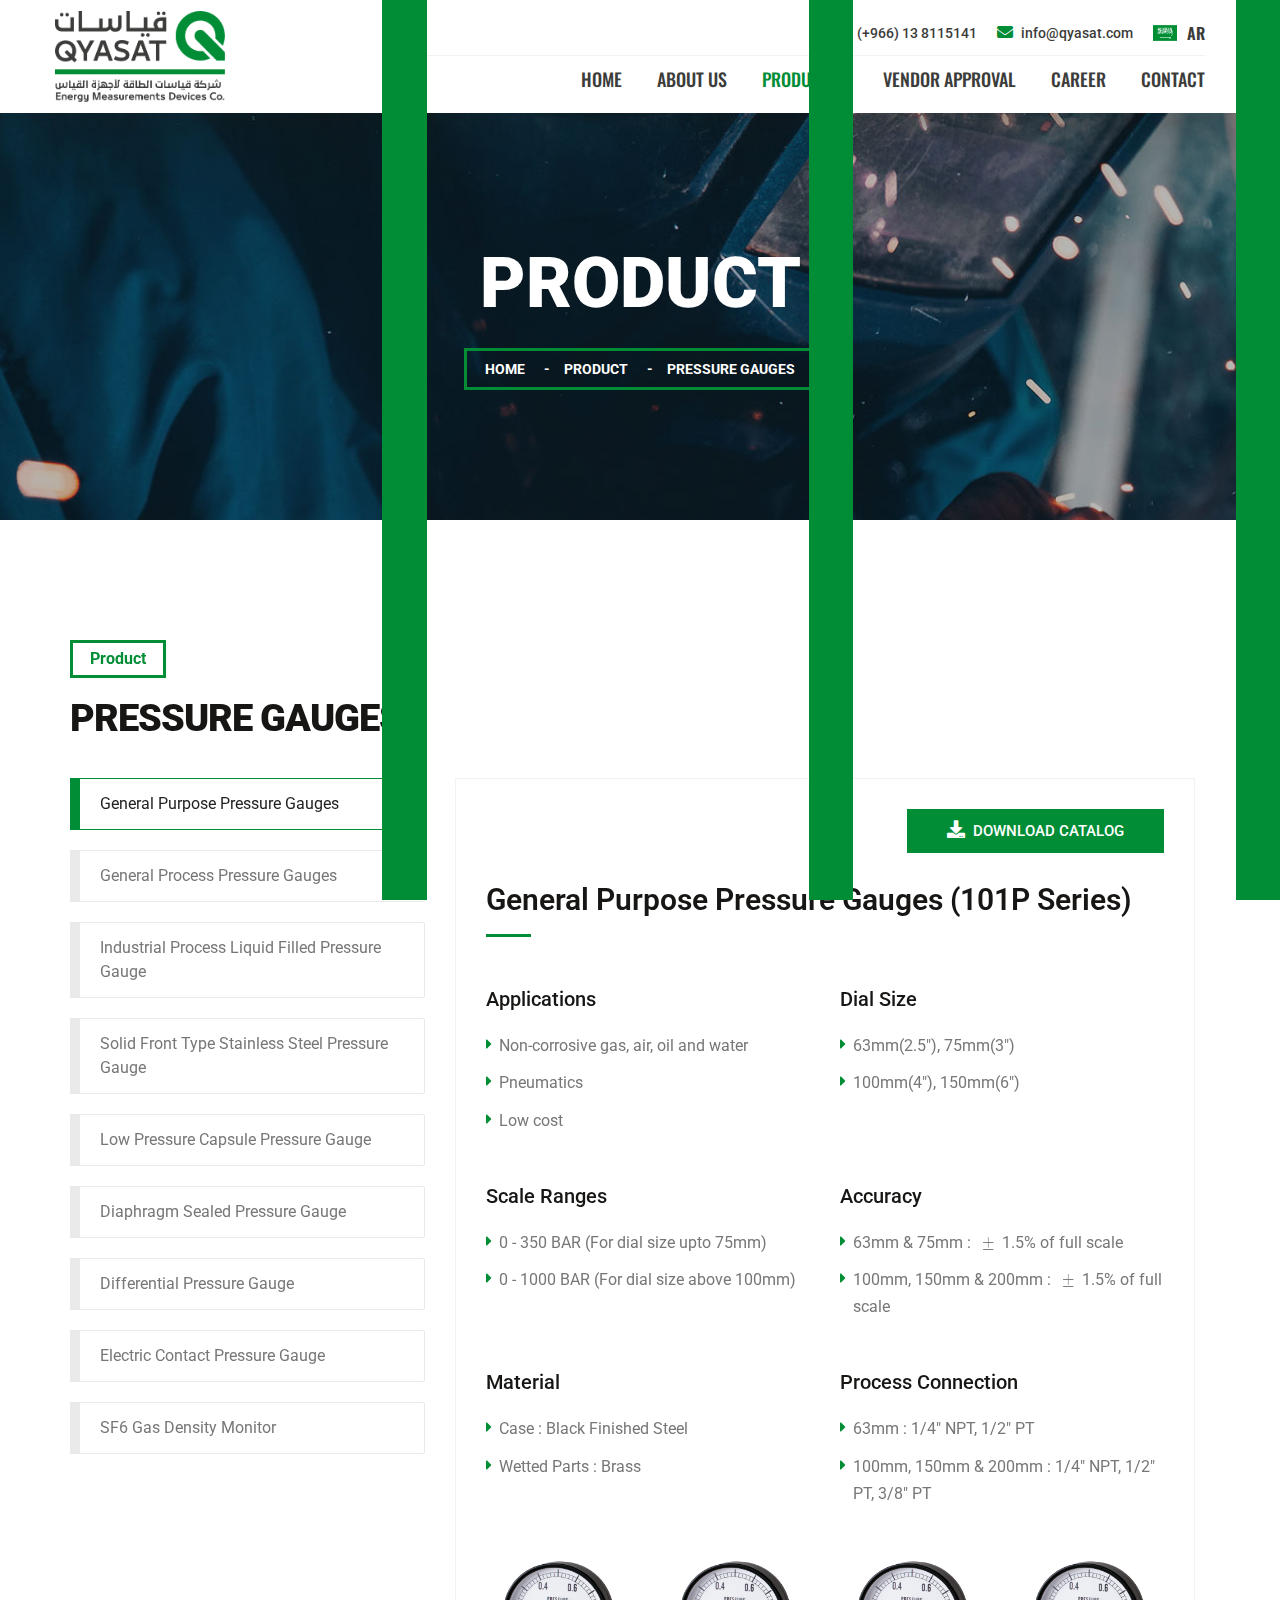
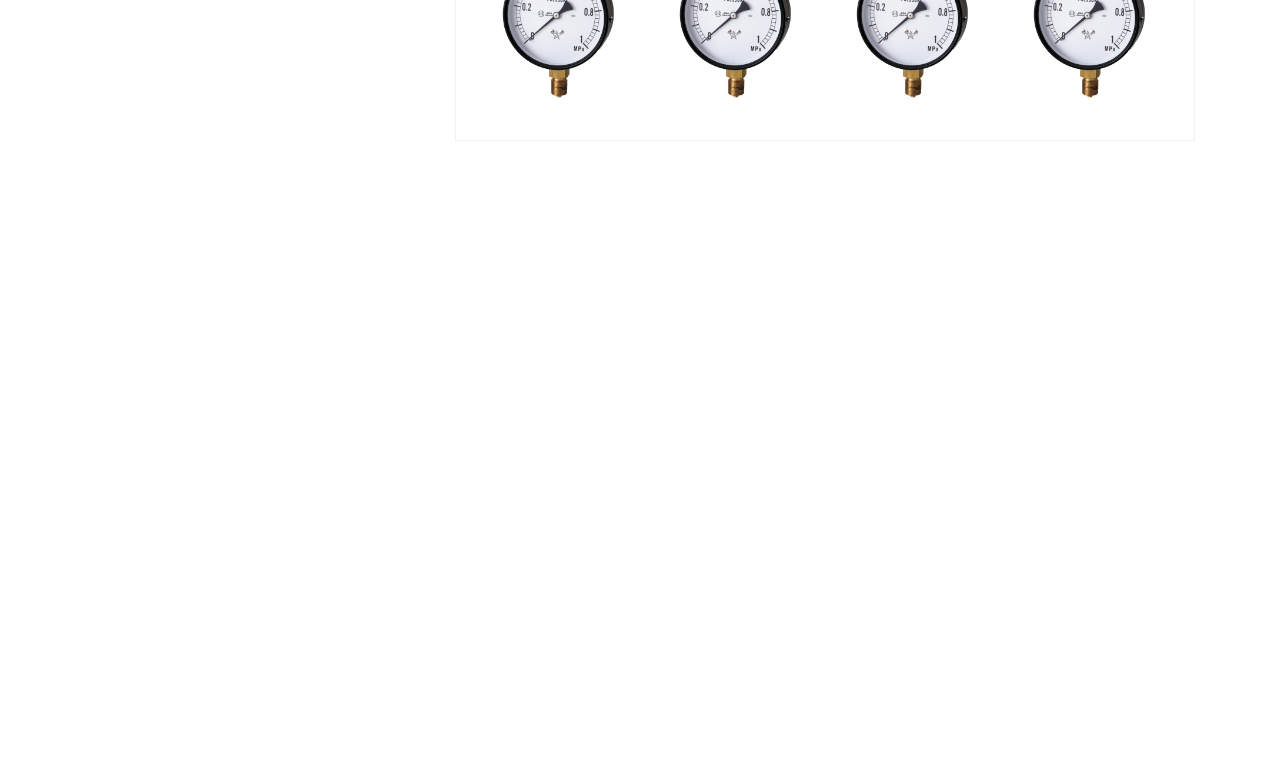
<file: pressure-gauge.html>
<!DOCTYPE html>
<html lang="en">

<head>
    <meta charset="utf-8">
    <title>QYASAT</title>
    <!-- Stylesheets -->
    <link href="assets/css/bootstrap.css" rel="stylesheet">
    <link href="assets/css/style.css" rel="stylesheet">
    <!-- Responsive File -->
    <link href="assets/css/responsive.css" rel="stylesheet">
    <!-- Color File -->
    <link href="assets/css/color.css" rel="stylesheet">

    <link rel="preconnect" href="https://fonts.googleapis.com">
    <link rel="preconnect" href="https://fonts.gstatic.com" crossorigin>
    <link
        href="https://fonts.googleapis.com/css2?family=Oswald:wght@200;300;400;500;600;700&family=Roboto+Condensed:ital,wght@0,300;0,400;0,700;1,300;1,400;1,700&family=Roboto:ital,wght@0,100;0,300;0,400;0,500;0,700;0,900;1,100;1,300;1,400;1,500;1,700;1,900&display=swap"
        rel="stylesheet">

    <link rel="shortcut icon" href="assets/images/favicon.png" type="image/x-icon">
    <link rel="icon" href="assets/images/favicon.png" type="image/x-icon">
    <link href="https://unpkg.com/aos@2.3.1/dist/aos.css" rel="stylesheet">

    <!-- Responsive -->
    <meta http-equiv="X-UA-Compatible" content="IE=edge">
    <meta name="viewport" content="width=device-width, initial-scale=1.0, maximum-scale=1.0, user-scalable=0">

</head>

<body>

    <div class="page-wrapper">
        <!-- Preloader -->
        <div class="loader-wrap">
            <div class="preloader">
              
            </div>
            <div class="layer layer-one"><span class="overlay"></span></div>
            <div class="layer layer-two"><span class="overlay"></span></div>
            <div class="layer layer-three"><span class="overlay"></span></div>
        </div>

        <!-- Main Header -->
        <header class="main-header header-style-one">



            <!-- Header Upper -->
            <div class="header-upper">
                <div class="auto-container">
                    <div class="inner-container">
                        <!--Logo-->
                        <div class="logo-box">
                            <div class="logo"><a href="#"><img src="assets/images/logo.png" alt=""></a></div>
                        </div>
                        <div class="d-flex justify-content-end top-navcontnt">
                            <div class="menu-center">
                                <!--Nav Box-->
                                <div class="nav-outer row">
                                    <div class="col-md-12 justify-content-end d-flex cont">
                                        <ul>                                           
                                            <li><a href="tel:966138115141"><span class="fas fa-phone-volume mr-2"></span><span class="cont-phn">(+966) 13 8115141</span> </a></li>
                                            <li><a href="mailto:info@qyasat.com"><span class="fas fa-envelope mr-2"></span><span class="cont-email">info@qyasat.com</span></a></li>
                                        </ul>
                                     <a href="arabic/index.html" class="arabic"><img src="assets/images/icons/saudi-arabia.png"
                                         alt=""><span>AR</span></a>
                                    </div>
                                    <hr>
                                    <!--Mobile Navigation Toggler-->
                                    <div class="mobile-nav-toggler"><img src="assets/images/icons/icon-bar.png" alt="">
                                    </div>

                                    <!-- Main Menu -->
                                    <nav class="main-menu navbar-expand-md navbar-light">
                                        
                                        <div class="collapse navbar-collapse show clearfix" id="navbarSupportedContent">
                                            <ul class="navigation">
                                                <li><a href="index.html">Home</a>

                                                </li>
                                                <li><a href="about.html">About Us</a></li>
                                                <li class="dropdown"><a href="#">Product<i class="fas fa-caret-down ml-2 angle-arw"></i></a>
                                                    <ul>
                                                        <li class="dropdown"><a href="#">Manufacturing</a>
                                                                <ul>
                                                                    <li><a href="pressure-gauge.html">Pressure Gauges</a></li>
                                                                    <li><a href="#">Thermocouples & RTDs</a></li>
                                                                    <li><a href="#">Thermowells</a></li>
                                                                    <li><a href="#">Accessories</a></li>
                                                                    <li><a href="#">Calibration Services</a></li>
                                                                </ul>
                                                            
                                                            </li>
                                                       
                                                            <li class="dropdown"><a href="#">Trading</a>
                                                                <ul>
                                                                    <li><a href="#">PCE Instruments</a></li>
                                                                   
                                                                </ul>
                                                            
                                                            </li>

                                                    </ul>
                                                </li>
                                                <li><a href="vendor.html">Vendor Approval</a></li>
                                                <li><a href="career.html">Career</a>

                                                </li>

                                                <li><a href="contact.html">Contact</a></li>
                                            </ul>
                                        </div>
                                    </nav>


                                </div>

                            </div>
               
                        </div>

                    </div>
                </div>
            </div>
            <!--End Header Upper-->

            <!-- Sticky Header  -->
            <div class="sticky-header">
                <div class="header-upper">
                    <div class="auto-container">
                        <div class="inner-container">
                            <!--Logo-->
                            <div class="logo-box">
                                <div class="logo"><a href="index.html"><img src="assets/images/logo-b.png" alt=""></a>
                                </div>
                            </div>
                            <div class="right-column">
                                <!--Nav Box-->
                                <div class="nav-outer">
                                    <!--Mobile Navigation Toggler-->
                                    <div class="mobile-nav-toggler"><img src="assets/images/icons/icon-bar.png" alt="">
                                    </div>

                                    <!-- Main Menu -->
                                    <nav class="main-menu navbar-expand-md navbar-light">
                                    </nav>
                                </div>
                            </div>
                        </div>
                    </div>
                </div>
            </div><!-- End Sticky Menu -->

            <!-- Mobile Menu  -->
            <div class="mobile-menu">
                <div class="menu-backdrop"></div>
                <div class="close-btn"><span class="icon fas fa-times"></span></div>

                <nav class="menu-box">
                    <div class="nav-logo"><a href="index.html"><img src="assets/images/logo-w.png" alt="" title=""></a>
                    </div>
                    <div class="menu-outer">
                        <!--Here Menu Will Come Automatically Via Javascript / Same Menu as in Header-->
                    </div>
                    <!--Social Links-->
                    <div class="social-links">
                        <ul class="clearfix">
                            <li><a href="#"><span class="fab fa-twitter"></span></a></li>
                            <li><a href="#"><span class="fab fa-facebook-square"></span></a></li>
                            <li><a href="#"><span class="fab fa-linkedin-in"></span></a></li>
                        </ul>
                    </div>
                </nav>
            </div><!-- End Mobile Menu -->

            <div class="nav-overlay">
                <div class="cursor"></div>
                <div class="cursor-follower"></div>
            </div>
        </header>
        <!-- End Main Header -->


        <!-- Page Title -->
        <section class="page-title" style="background-image: url(assets/images/background/bg-9.jpg);">
            <div class="auto-container">
                <div class="content-box">
                    <div class="content-wrapper">
                        <div class="title">
                            <h1>Product</h1>
                        </div>
                        <ul class="bread-crumb">
                            <li><a href="index.html">Home</a></li>
                            <li>Product</li>
                            <li><a href="pressure-gauge.html">Pressure Gauges</a></li>
                        </ul>
                    </div>
                </div>
            </div>
        </section>

        <!-- Contact section -->
        <section class="contact-section" data-aos="fade-up" data-aos-duration="2000">
            <div class="auto-container">
                <div class="row">
                    <div class="col-lg-12">
                        <div class="contact-form-section">
                            <div class="auto-container">
                                <div class="sec-title mb-30">
                                    <div class="sub-title">Product</div>
                                    <h2>Pressure Gauges</h2>
                                </div>
                                <!--Contact Form-->
                                <!--tabs-outer-->
                                <div class="tabs-outer">
                                    <!--Tabs Box-->
                                    <div class="tabs-box tabs-style-one">

                                        <div class="row">
                                            <div class="col-md-4" data-aos="fade-right" data-aos-duration="2000">
                                                <!--Tab Buttons-->
                                                <ul class="tab-buttons clearfix">
                                                    <li data-tab="#tab-one" class="tab-btn active-btn">General Purpose
                                                        Pressure Gauges</li>
                                                    <li data-tab="#tab-two" class="tab-btn">General Process Pressure
                                                        Gauges</li>
                                                    <li data-tab="#tab-three" class="tab-btn">Industrial Process Liquid
                                                        Filled Pressure Gauge</li>
                                                    <li data-tab="#tab-four" class="tab-btn">Solid Front Type Stainless
                                                        Steel Pressure Gauge</li>
                                                    <li data-tab="#tab-five" class="tab-btn">Low Pressure Capsule
                                                        Pressure Gauge</li>
                                                    <li data-tab="#tab-six" class="tab-btn">Diaphragm Sealed Pressure
                                                        Gauge</li>
                                                    <li data-tab="#tab-seven" class="tab-btn">Differential Pressure
                                                        Gauge</li>
                                                    <li data-tab="#tab-eight" class="tab-btn">Electric Contact Pressure
                                                        Gauge</li>
                                                    <li data-tab="#tab-nine" class="tab-btn">SF6 Gas Density Monitor
                                                    </li>
                                                </ul>
                                            </div>
                                            <div class="col-md-8" data-aos="fade-left" data-aos-duration="2000">
                                                <div class="tabs-content">
                                                    <!--Tab / Active Tab-->
                                                    <div class="tab active-tab" id="tab-one">
                                                        <div class="text-content">
                                                            <div class="row clearfix">
                                                                <div class="column col-md-12 col-sm-12 col-xs-12 mb-3">
                                                                    <div class="row">
                                                                        <div class="col-md-12 text-right">
                                                                            <a data-toggle="modal" data-target="#myModal" class="theme-btn btn-style-one mb-3"><span class="fas fa-download mr-2 pdf-cmpny"></span><span>Download Catalog</span></a>
                                                                        </div>
                                                                    </div>
                                                                    <h4>General Purpose Pressure Gauges (101P Series)
                                                                    </h4>

                                                                    <div class="row">
                                                                        <div class="col-md-6">
                                                                            <div class=" links-widget">
                                                                                <h6>Applications</h6>
                                                                                <div class="widget-content1">
                                                                                    <ul class="list1">
                                                                                        <li><a href="#">Non-corrosive gas, air,
                                                                                                oil and water</a></li>
                                                                                        <li><a href="#">Pneumatics</a></li>
                                                                                        <li><a href="#">Low cost</a></li>
        
                                                                                    </ul>
                                                                                </div>
                                                                            </div>
                                                                        </div>
                                                                        <div class="col-md-6">

                                                                            <div class=" links-widget">
                                                                                <h6>Dial Size</h6>
                                                                                <div class="widget-content1">
                                                                                    <ul class="list1">
                                                                                        <li><a href="#">63mm(2.5"), 75mm(3")</a>
                                                                                        </li>
                                                                                        <li><a href="#">100mm(4"), 150mm(6")</a>
                                                                                        </li>
        
                                                                                    </ul>
                                                                                </div>
                                                                            </div>
                                                                        </div>
                                                                    </div>
                                                                  
                                                                    <div class="row">
                                                                        <div class="col-md-6">
                                                                            <div class=" links-widget">
                                                                                <h6>Scale Ranges</h6>
                                                                                <div class="widget-content1">
                                                                                    <ul class="list1">
                                                                                        <li><a href="#">0 - 350 BAR (For dial
                                                                                                size upto 75mm)</a></li>
                                                                                        <li><a href="#">0 - 1000 BAR (For dial
                                                                                                size above 100mm)</a></li>
        
                                                                                    </ul>
                                                                                </div>
                                                                            </div>
                                                                        </div>
                                                                        <div class="col-md-6">
                                                                            <div class=" links-widget">
                                                                                <h6>Accuracy</h6>
                                                                                <div class="widget-content1">
                                                                                    <ul class="list1">
                                                                                        <li><a href="#">63mm & 75mm : <span><img
                                                                                                        src="assets/images/icons/mathematical-symbol.png"
                                                                                                        alt=""></span>1.5% of
                                                                                                full scale </a></li>
                                                                                        <li><a href="#">100mm, 150mm & 200mm :
                                                                                                <span><img
                                                                                                        src="assets/images/icons/mathematical-symbol.png"
                                                                                                        alt=""></span>1.5% of
                                                                                                full scale </a></li>
        
                                                                                    </ul>
                                                                                </div>
                                                                            </div>
                                                                        </div>
                                                                    </div>

                                                                    <div class="row">
                                                                        <div class="col-md-6">
                                                                            <div class=" links-widget">
                                                                                <h6>Material</h6>
                                                                                <div class="widget-content1">
                                                                                    <ul class="list1">
                                                                                        <li><a href="#">Case : Black Finished
                                                                                                Steel</a></li>
                                                                                        <li><a href="#">Wetted Parts : Brass</a>
                                                                                        </li>
        
                                                                                    </ul>
                                                                                </div>
                                                                            </div>
                                                                        </div>
                                                                        <div class="col-md-6">
                                                                            <div class=" links-widget">
                                                                                <h6>Process Connection</h6>
                                                                                <div class="widget-content1">
                                                                                    <ul class="list1">
                                                                                        <li><a href="#">63mm : 1/4" NPT, 1/2"
                                                                                                PT</a></li>
                                                                                        <li><a href="#">100mm, 150mm & 200mm :
                                                                                                1/4" NPT, 1/2" PT, 3/8" PT</a>
                                                                                        </li>
        
                                                                                    </ul>
                                                                                </div>
                                                                            </div>
                                                                        </div>
                                                                    </div>   

                                                                </div>
                                                   
                                                                <div class="column col-md-3 col-sm-3 col-xs-12">
                                                                    <figure class="image">
                                                                        <img src="assets/images/content/pre-1.jpg"
                                                                            alt="" />
                                                                    </figure>
                                                                </div>
                                                                <div class="column col-md-3 col-sm-3 col-xs-12">
                                                                    <figure class="image">
                                                                        <img src="assets/images/content/pre-1.jpg"
                                                                            alt="" />
                                                                    </figure>
                                                                </div>
                                                                <div class="column col-md-3 col-sm-3 col-xs-12">
                                                                    <figure class="image">
                                                                        <img src="assets/images/content/pre-1.jpg"
                                                                            alt="" />
                                                                    </figure>
                                                                </div>
                                                                <div class="column col-md-3 col-sm-3 col-xs-12">
                                                                    <figure class="image">
                                                                        <img src="assets/images/content/pre-1.jpg"
                                                                            alt="" />
                                                                    </figure>
                                                                </div>
                                                            </div>
                                                        </div>
                                                    </div>

                                                    <!--Tab-->
                                                    <div class="tab" id="tab-two">
                                                        <div class="text-content">
                                                            <div class="row clearfix">
                                                                <div class="column col-md-12 col-sm-12 col-xs-12 mb-3">
                                                                    <div class="row">
                                                                        <div class="col-md-12 text-right">
                                                                            <a data-toggle="modal" data-target="#myModal" class="theme-btn btn-style-one mb-3"><span class="fas fa-download mr-2 pdf-cmpny"></span><span>Download Catalog</span></a>
                                                                        </div>
                                                                    </div>
                                                                
                                                                    <h4>General Process Pressure Gauges (201P/205P
                                                                        Series)</h4>
                                                                        <div class="row">
                                                                            <div class="col-md-6">
                                                                                <div class=" links-widget">
                                                                                    <h6>Applications</h6>
                                                                                    <div class="widget-content1">
                                                                                        <ul class="list1">
                                                                                            <li><a href="#">Non-corrosive gas, air,
                                                                                                    oil and water</a></li>
                                                                                            <li><a href="#">Pneumatics</a></li>
                                                                                            <li><a href="#">Low cost</a></li>
            
                                                                                        </ul>
                                                                                    </div>
                                                                                </div>
                                                                            </div>
                                                                            <div class="col-md-6">
    
                                                                                <div class=" links-widget">
                                                                                    <h6>Dial Size</h6>
                                                                                    <div class="widget-content1">
                                                                                        <ul class="list1">
                                                                                            <li><a href="#">63mm(2.5"), 75mm(3")</a>
                                                                                            </li>
                                                                                            <li><a href="#">100mm(4"), 150mm(6")</a>
                                                                                            </li>
            
                                                                                        </ul>
                                                                                    </div>
                                                                                </div>
                                                                            </div>
                                                                        </div>
                                                                      
                                                                        <div class="row">
                                                                            <div class="col-md-6">
                                                                                <div class=" links-widget">
                                                                                    <h6>Scale Ranges</h6>
                                                                                    <div class="widget-content1">
                                                                                        <ul class="list1">
                                                                                            <li><a href="#">0 - 350 BAR (For dial
                                                                                                    size upto 75mm)</a></li>
                                                                                            <li><a href="#">0 - 1000 BAR (For dial
                                                                                                    size above 100mm)</a></li>
            
                                                                                        </ul>
                                                                                    </div>
                                                                                </div>
                                                                            </div>
                                                                            <div class="col-md-6">
                                                                                <div class=" links-widget">
                                                                                    <h6>Accuracy</h6>
                                                                                    <div class="widget-content1">
                                                                                        <ul class="list1">
                                                                                            <li><a href="#">63mm & 75mm : <span><img
                                                                                                            src="assets/images/icons/mathematical-symbol.png"
                                                                                                            alt=""></span>1.5% of
                                                                                                    full scale </a></li>
                                                                                            <li><a href="#">100mm, 150mm & 200mm :
                                                                                                    <span><img
                                                                                                            src="assets/images/icons/mathematical-symbol.png"
                                                                                                            alt=""></span>1.5% of
                                                                                                    full scale </a></li>
            
                                                                                        </ul>
                                                                                    </div>
                                                                                </div>
                                                                            </div>
                                                                        </div>
    
                                                                        <div class="row">
                                                                            <div class="col-md-6">
                                                                                <div class=" links-widget">
                                                                                    <h6>Material</h6>
                                                                                    <div class="widget-content1">
                                                                                        <ul class="list1">
                                                                                            <li><a href="#">Case : Black Finished
                                                                                                    Steel</a></li>
                                                                                            <li><a href="#">Wetted Parts : Brass</a>
                                                                                            </li>
            
                                                                                        </ul>
                                                                                    </div>
                                                                                </div>
                                                                            </div>
                                                                            <div class="col-md-6">
                                                                                <div class=" links-widget">
                                                                                    <h6>Process Connection</h6>
                                                                                    <div class="widget-content1">
                                                                                        <ul class="list1">
                                                                                            <li><a href="#">63mm : 1/4" NPT, 1/2"
                                                                                                    PT</a></li>
                                                                                            <li><a href="#">100mm, 150mm & 200mm :
                                                                                                    1/4" NPT, 1/2" PT, 3/8" PT</a>
                                                                                            </li>
            
                                                                                        </ul>
                                                                                    </div>
                                                                                </div>
                                                                            </div>
                                                                        </div>  

                                                                </div>
                                                        
                                                                <div class="column col-md-3 col-sm-3 col-xs-12">
                                                                    <figure class="image">
                                                                        <img src="assets/images/content/pre-1.jpg"
                                                                            alt="" />
                                                                    </figure>
                                                                </div>
                                                                <div class="column col-md-3 col-sm-3 col-xs-12">
                                                                    <figure class="image">
                                                                        <img src="assets/images/content/pre-1.jpg"
                                                                            alt="" />
                                                                    </figure>
                                                                </div>
                                                                <div class="column col-md-3 col-sm-3 col-xs-12">
                                                                    <figure class="image">
                                                                        <img src="assets/images/content/pre-1.jpg"
                                                                            alt="" />
                                                                    </figure>
                                                                </div>
                                                                <div class="column col-md-3 col-sm-3 col-xs-12">
                                                                    <figure class="image">
                                                                        <img src="assets/images/content/pre-1.jpg"
                                                                            alt="" />
                                                                    </figure>
                                                                </div>
                                                            </div>
                                                        </div>
                                                    </div>

                                                    <!--Tab-->
                                                    <div class="tab" id="tab-three">
                                                        <div class="text-content">
                                                            <div class="row clearfix">
                                                                <div class="column col-md-12 col-sm-12 col-xs-12 mb-3">
                                                                    <div class="row">
                                                                        <div class="col-md-12 text-right">
                                                                            <a data-toggle="modal" data-target="#myModal" class="theme-btn btn-style-one mb-3"><span class="fas fa-download mr-2 pdf-cmpny"></span><span>Download Catalog</span></a>
                                                                        </div>
                                                                    </div>
                                                                    <h4>Industrial Process Liquid Filled Pressure Gauge
                                                                        (301P/305P/321P/325P)</h4>
                                                                        <div class="row">
                                                                            <div class="col-md-6">
                                                                                <div class=" links-widget">
                                                                                    <h6>Applications</h6>
                                                                                    <div class="widget-content1">
                                                                                        <ul class="list1">
                                                                                            <li><a href="#">Non-corrosive gas, air,
                                                                                                    oil and water</a></li>
                                                                                            <li><a href="#">Pneumatics</a></li>
                                                                                            <li><a href="#">Low cost</a></li>
            
                                                                                        </ul>
                                                                                    </div>
                                                                                </div>
                                                                            </div>
                                                                            <div class="col-md-6">
    
                                                                                <div class=" links-widget">
                                                                                    <h6>Dial Size</h6>
                                                                                    <div class="widget-content1">
                                                                                        <ul class="list1">
                                                                                            <li><a href="#">63mm(2.5"), 75mm(3")</a>
                                                                                            </li>
                                                                                            <li><a href="#">100mm(4"), 150mm(6")</a>
                                                                                            </li>
            
                                                                                        </ul>
                                                                                    </div>
                                                                                </div>
                                                                            </div>
                                                                        </div>
                                                                      
                                                                        <div class="row">
                                                                            <div class="col-md-6">
                                                                                <div class=" links-widget">
                                                                                    <h6>Scale Ranges</h6>
                                                                                    <div class="widget-content1">
                                                                                        <ul class="list1">
                                                                                            <li><a href="#">0 - 350 BAR (For dial
                                                                                                    size upto 75mm)</a></li>
                                                                                            <li><a href="#">0 - 1000 BAR (For dial
                                                                                                    size above 100mm)</a></li>
            
                                                                                        </ul>
                                                                                    </div>
                                                                                </div>
                                                                            </div>
                                                                            <div class="col-md-6">
                                                                                <div class=" links-widget">
                                                                                    <h6>Accuracy</h6>
                                                                                    <div class="widget-content1">
                                                                                        <ul class="list1">
                                                                                            <li><a href="#">63mm & 75mm : <span><img
                                                                                                            src="assets/images/icons/mathematical-symbol.png"
                                                                                                            alt=""></span>1.5% of
                                                                                                    full scale </a></li>
                                                                                            <li><a href="#">100mm, 150mm & 200mm :
                                                                                                    <span><img
                                                                                                            src="assets/images/icons/mathematical-symbol.png"
                                                                                                            alt=""></span>1.5% of
                                                                                                    full scale </a></li>
            
                                                                                        </ul>
                                                                                    </div>
                                                                                </div>
                                                                            </div>
                                                                        </div>
    
                                                                        <div class="row">
                                                                            <div class="col-md-6">
                                                                                <div class=" links-widget">
                                                                                    <h6>Material</h6>
                                                                                    <div class="widget-content1">
                                                                                        <ul class="list1">
                                                                                            <li><a href="#">Case : Black Finished
                                                                                                    Steel</a></li>
                                                                                            <li><a href="#">Wetted Parts : Brass</a>
                                                                                            </li>
            
                                                                                        </ul>
                                                                                    </div>
                                                                                </div>
                                                                            </div>
                                                                            <div class="col-md-6">
                                                                                <div class=" links-widget">
                                                                                    <h6>Process Connection</h6>
                                                                                    <div class="widget-content1">
                                                                                        <ul class="list1">
                                                                                            <li><a href="#">63mm : 1/4" NPT, 1/2"
                                                                                                    PT</a></li>
                                                                                            <li><a href="#">100mm, 150mm & 200mm :
                                                                                                    1/4" NPT, 1/2" PT, 3/8" PT</a>
                                                                                            </li>
            
                                                                                        </ul>
                                                                                    </div>
                                                                                </div>
                                                                            </div>
                                                                        </div>   

                                                                </div>
                                                      
                                                                <div class="column col-md-3 col-sm-3 col-xs-12">
                                                                    <figure class="image">
                                                                        <img src="assets/images/content/pre-1.jpg"
                                                                            alt="" />
                                                                    </figure>
                                                                </div>
                                                                <div class="column col-md-3 col-sm-3 col-xs-12">
                                                                    <figure class="image">
                                                                        <img src="assets/images/content/pre-1.jpg"
                                                                            alt="" />
                                                                    </figure>
                                                                </div>
                                                                <div class="column col-md-3 col-sm-3 col-xs-12">
                                                                    <figure class="image">
                                                                        <img src="assets/images/content/pre-1.jpg"
                                                                            alt="" />
                                                                    </figure>
                                                                </div>
                                                                <div class="column col-md-3 col-sm-3 col-xs-12">
                                                                    <figure class="image">
                                                                        <img src="assets/images/content/pre-1.jpg"
                                                                            alt="" />
                                                                    </figure>
                                                                </div>
                                                            </div>
                                                        </div>
                                                    </div>

                                                    <!--Tab-->
                                                    <div class="tab" id="tab-four">
                                                        <div class="text-content">
                                                            <div class="row clearfix">
                                                                <div class="column col-md-12 col-sm-12 col-xs-12 mb-3">
                                                                    <div class="row">
                                                                        <div class="col-md-12 text-right">
                                                                            <a data-toggle="modal" data-target="#myModal" class="theme-btn btn-style-one mb-3"><span class="fas fa-download mr-2 pdf-cmpny"></span><span>Download Catalog</span></a>
                                                                        </div>
                                                                    </div>
                                                                    <h4>Solid Front Type Stainless Steel / Phenolic Case
                                                                        Pressure Gauge (383P/381P)</h4>
                                                                        <div class="row">
                                                                            <div class="col-md-6">
                                                                                <div class=" links-widget">
                                                                                    <h6>Applications</h6>
                                                                                    <div class="widget-content1">
                                                                                        <ul class="list1">
                                                                                            <li><a href="#">Non-corrosive gas, air,
                                                                                                    oil and water</a></li>
                                                                                            <li><a href="#">Pneumatics</a></li>
                                                                                            <li><a href="#">Low cost</a></li>
            
                                                                                        </ul>
                                                                                    </div>
                                                                                </div>
                                                                            </div>
                                                                            <div class="col-md-6">
    
                                                                                <div class=" links-widget">
                                                                                    <h6>Dial Size</h6>
                                                                                    <div class="widget-content1">
                                                                                        <ul class="list1">
                                                                                            <li><a href="#">63mm(2.5"), 75mm(3")</a>
                                                                                            </li>
                                                                                            <li><a href="#">100mm(4"), 150mm(6")</a>
                                                                                            </li>
            
                                                                                        </ul>
                                                                                    </div>
                                                                                </div>
                                                                            </div>
                                                                        </div>
                                                                      
                                                                        <div class="row">
                                                                            <div class="col-md-6">
                                                                                <div class=" links-widget">
                                                                                    <h6>Scale Ranges</h6>
                                                                                    <div class="widget-content1">
                                                                                        <ul class="list1">
                                                                                            <li><a href="#">0 - 350 BAR (For dial
                                                                                                    size upto 75mm)</a></li>
                                                                                            <li><a href="#">0 - 1000 BAR (For dial
                                                                                                    size above 100mm)</a></li>
            
                                                                                        </ul>
                                                                                    </div>
                                                                                </div>
                                                                            </div>
                                                                            <div class="col-md-6">
                                                                                <div class=" links-widget">
                                                                                    <h6>Accuracy</h6>
                                                                                    <div class="widget-content1">
                                                                                        <ul class="list1">
                                                                                            <li><a href="#">63mm & 75mm : <span><img
                                                                                                            src="assets/images/icons/mathematical-symbol.png"
                                                                                                            alt=""></span>1.5% of
                                                                                                    full scale </a></li>
                                                                                            <li><a href="#">100mm, 150mm & 200mm :
                                                                                                    <span><img
                                                                                                            src="assets/images/icons/mathematical-symbol.png"
                                                                                                            alt=""></span>1.5% of
                                                                                                    full scale </a></li>
            
                                                                                        </ul>
                                                                                    </div>
                                                                                </div>
                                                                            </div>
                                                                        </div>
    
                                                                        <div class="row">
                                                                            <div class="col-md-6">
                                                                                <div class=" links-widget">
                                                                                    <h6>Material</h6>
                                                                                    <div class="widget-content1">
                                                                                        <ul class="list1">
                                                                                            <li><a href="#">Case : Black Finished
                                                                                                    Steel</a></li>
                                                                                            <li><a href="#">Wetted Parts : Brass</a>
                                                                                            </li>
            
                                                                                        </ul>
                                                                                    </div>
                                                                                </div>
                                                                            </div>
                                                                            <div class="col-md-6">
                                                                                <div class=" links-widget">
                                                                                    <h6>Process Connection</h6>
                                                                                    <div class="widget-content1">
                                                                                        <ul class="list1">
                                                                                            <li><a href="#">63mm : 1/4" NPT, 1/2"
                                                                                                    PT</a></li>
                                                                                            <li><a href="#">100mm, 150mm & 200mm :
                                                                                                    1/4" NPT, 1/2" PT, 3/8" PT</a>
                                                                                            </li>
            
                                                                                        </ul>
                                                                                    </div>
                                                                                </div>
                                                                            </div>
                                                                        </div>   

                                                                </div>
                                                      
                                                                <div class="column col-md-3 col-sm-3 col-xs-12">
                                                                    <figure class="image">
                                                                        <img src="assets/images/content/pre-1.jpg"
                                                                            alt="" />
                                                                    </figure>
                                                                </div>
                                                                <div class="column col-md-3 col-sm-3 col-xs-12">
                                                                    <figure class="image">
                                                                        <img src="assets/images/content/pre-1.jpg"
                                                                            alt="" />
                                                                    </figure>
                                                                </div>
                                                                <div class="column col-md-3 col-sm-3 col-xs-12">
                                                                    <figure class="image">
                                                                        <img src="assets/images/content/pre-1.jpg"
                                                                            alt="" />
                                                                    </figure>
                                                                </div>
                                                                <div class="column col-md-3 col-sm-3 col-xs-12">
                                                                    <figure class="image">
                                                                        <img src="assets/images/content/pre-1.jpg"
                                                                            alt="" />
                                                                    </figure>
                                                                </div>
                                                            </div>
                                                        </div>
                                                    </div>

                                                    <!--Tab-->
                                                    <div class="tab" id="tab-five">
                                                        <div class="text-content">
                                                            <div class="row clearfix">
                                                                <div class="column col-md-12 col-sm-12 col-xs-12 mb-3">
                                                                    <div class="row">
                                                                        <div class="col-md-12 text-right">
                                                                            <a data-toggle="modal" data-target="#myModal" class="theme-btn btn-style-one mb-3"><span class="fas fa-download mr-2 pdf-cmpny"></span><span>Download Catalog</span></a>
                                                                        </div>
                                                                    </div>
                                                                    <h4>Low Pressure Capsule/ Bellow Pressure Gauge
                                                                        (411P)</h4>
                                                                        <div class="row">
                                                                            <div class="col-md-6">
                                                                                <div class=" links-widget">
                                                                                    <h6>Applications</h6>
                                                                                    <div class="widget-content1">
                                                                                        <ul class="list1">
                                                                                            <li><a href="#">Non-corrosive gas, air,
                                                                                                    oil and water</a></li>
                                                                                            <li><a href="#">Pneumatics</a></li>
                                                                                            <li><a href="#">Low cost</a></li>
            
                                                                                        </ul>
                                                                                    </div>
                                                                                </div>
                                                                            </div>
                                                                            <div class="col-md-6">
    
                                                                                <div class=" links-widget">
                                                                                    <h6>Dial Size</h6>
                                                                                    <div class="widget-content1">
                                                                                        <ul class="list1">
                                                                                            <li><a href="#">63mm(2.5"), 75mm(3")</a>
                                                                                            </li>
                                                                                            <li><a href="#">100mm(4"), 150mm(6")</a>
                                                                                            </li>
            
                                                                                        </ul>
                                                                                    </div>
                                                                                </div>
                                                                            </div>
                                                                        </div>
                                                                      
                                                                        <div class="row">
                                                                            <div class="col-md-6">
                                                                                <div class=" links-widget">
                                                                                    <h6>Scale Ranges</h6>
                                                                                    <div class="widget-content1">
                                                                                        <ul class="list1">
                                                                                            <li><a href="#">0 - 350 BAR (For dial
                                                                                                    size upto 75mm)</a></li>
                                                                                            <li><a href="#">0 - 1000 BAR (For dial
                                                                                                    size above 100mm)</a></li>
            
                                                                                        </ul>
                                                                                    </div>
                                                                                </div>
                                                                            </div>
                                                                            <div class="col-md-6">
                                                                                <div class=" links-widget">
                                                                                    <h6>Accuracy</h6>
                                                                                    <div class="widget-content1">
                                                                                        <ul class="list1">
                                                                                            <li><a href="#">63mm & 75mm : <span><img
                                                                                                            src="assets/images/icons/mathematical-symbol.png"
                                                                                                            alt=""></span>1.5% of
                                                                                                    full scale </a></li>
                                                                                            <li><a href="#">100mm, 150mm & 200mm :
                                                                                                    <span><img
                                                                                                            src="assets/images/icons/mathematical-symbol.png"
                                                                                                            alt=""></span>1.5% of
                                                                                                    full scale </a></li>
            
                                                                                        </ul>
                                                                                    </div>
                                                                                </div>
                                                                            </div>
                                                                        </div>
    
                                                                        <div class="row">
                                                                            <div class="col-md-6">
                                                                                <div class=" links-widget">
                                                                                    <h6>Material</h6>
                                                                                    <div class="widget-content1">
                                                                                        <ul class="list1">
                                                                                            <li><a href="#">Case : Black Finished
                                                                                                    Steel</a></li>
                                                                                            <li><a href="#">Wetted Parts : Brass</a>
                                                                                            </li>
            
                                                                                        </ul>
                                                                                    </div>
                                                                                </div>
                                                                            </div>
                                                                            <div class="col-md-6">
                                                                                <div class=" links-widget">
                                                                                    <h6>Process Connection</h6>
                                                                                    <div class="widget-content1">
                                                                                        <ul class="list1">
                                                                                            <li><a href="#">63mm : 1/4" NPT, 1/2"
                                                                                                    PT</a></li>
                                                                                            <li><a href="#">100mm, 150mm & 200mm :
                                                                                                    1/4" NPT, 1/2" PT, 3/8" PT</a>
                                                                                            </li>
            
                                                                                        </ul>
                                                                                    </div>
                                                                                </div>
                                                                            </div>
                                                                        </div>   

                                                                </div>
                                                      
                                                                <div class="column col-md-3 col-sm-3 col-xs-12">
                                                                    <figure class="image">
                                                                        <img src="assets/images/content/pre-1.jpg"
                                                                            alt="" />
                                                                    </figure>
                                                                </div>
                                                                <div class="column col-md-3 col-sm-3 col-xs-12">
                                                                    <figure class="image">
                                                                        <img src="assets/images/content/pre-1.jpg"
                                                                            alt="" />
                                                                    </figure>
                                                                </div>
                                                                <div class="column col-md-3 col-sm-3 col-xs-12">
                                                                    <figure class="image">
                                                                        <img src="assets/images/content/pre-1.jpg"
                                                                            alt="" />
                                                                    </figure>
                                                                </div>
                                                                <div class="column col-md-3 col-sm-3 col-xs-12">
                                                                    <figure class="image">
                                                                        <img src="assets/images/content/pre-1.jpg"
                                                                            alt="" />
                                                                    </figure>
                                                                </div>
                                                            </div>
                                                        </div>
                                                    </div>

                                                    <!--Tab-->
                                                    <div class="tab" id="tab-six">
                                                        <div class="text-content">
                                                            <div class="row clearfix">
                                                                <div class="column col-md-12 col-sm-12 col-xs-12 mb-3">
                                                                    <div class="row">
                                                                        <div class="col-md-12 text-right">
                                                                            <a data-toggle="modal" data-target="#myModal" class="theme-btn btn-style-one mb-3"><span class="fas fa-download mr-2 pdf-cmpny"></span><span>Download Catalog</span></a>
                                                                        </div>
                                                                    </div>
                                                                    <h4>Diaphragm Sealed Pressure Gauge (501P/511P)</h4>
                                                                    <div class="row">
                                                                        <div class="col-md-6">
                                                                            <div class=" links-widget">
                                                                                <h6>Applications</h6>
                                                                                <div class="widget-content1">
                                                                                    <ul class="list1">
                                                                                        <li><a href="#">Non-corrosive gas, air,
                                                                                                oil and water</a></li>
                                                                                        <li><a href="#">Pneumatics</a></li>
                                                                                        <li><a href="#">Low cost</a></li>
        
                                                                                    </ul>
                                                                                </div>
                                                                            </div>
                                                                        </div>
                                                                        <div class="col-md-6">

                                                                            <div class=" links-widget">
                                                                                <h6>Dial Size</h6>
                                                                                <div class="widget-content1">
                                                                                    <ul class="list1">
                                                                                        <li><a href="#">63mm(2.5"), 75mm(3")</a>
                                                                                        </li>
                                                                                        <li><a href="#">100mm(4"), 150mm(6")</a>
                                                                                        </li>
        
                                                                                    </ul>
                                                                                </div>
                                                                            </div>
                                                                        </div>
                                                                    </div>
                                                                  
                                                                    <div class="row">
                                                                        <div class="col-md-6">
                                                                            <div class=" links-widget">
                                                                                <h6>Scale Ranges</h6>
                                                                                <div class="widget-content1">
                                                                                    <ul class="list1">
                                                                                        <li><a href="#">0 - 350 BAR (For dial
                                                                                                size upto 75mm)</a></li>
                                                                                        <li><a href="#">0 - 1000 BAR (For dial
                                                                                                size above 100mm)</a></li>
        
                                                                                    </ul>
                                                                                </div>
                                                                            </div>
                                                                        </div>
                                                                        <div class="col-md-6">
                                                                            <div class=" links-widget">
                                                                                <h6>Accuracy</h6>
                                                                                <div class="widget-content1">
                                                                                    <ul class="list1">
                                                                                        <li><a href="#">63mm & 75mm : <span><img
                                                                                                        src="assets/images/icons/mathematical-symbol.png"
                                                                                                        alt=""></span>1.5% of
                                                                                                full scale </a></li>
                                                                                        <li><a href="#">100mm, 150mm & 200mm :
                                                                                                <span><img
                                                                                                        src="assets/images/icons/mathematical-symbol.png"
                                                                                                        alt=""></span>1.5% of
                                                                                                full scale </a></li>
        
                                                                                    </ul>
                                                                                </div>
                                                                            </div>
                                                                        </div>
                                                                    </div>

                                                                    <div class="row">
                                                                        <div class="col-md-6">
                                                                            <div class=" links-widget">
                                                                                <h6>Material</h6>
                                                                                <div class="widget-content1">
                                                                                    <ul class="list1">
                                                                                        <li><a href="#">Case : Black Finished
                                                                                                Steel</a></li>
                                                                                        <li><a href="#">Wetted Parts : Brass</a>
                                                                                        </li>
        
                                                                                    </ul>
                                                                                </div>
                                                                            </div>
                                                                        </div>
                                                                        <div class="col-md-6">
                                                                            <div class=" links-widget">
                                                                                <h6>Process Connection</h6>
                                                                                <div class="widget-content1">
                                                                                    <ul class="list1">
                                                                                        <li><a href="#">63mm : 1/4" NPT, 1/2"
                                                                                                PT</a></li>
                                                                                        <li><a href="#">100mm, 150mm & 200mm :
                                                                                                1/4" NPT, 1/2" PT, 3/8" PT</a>
                                                                                        </li>
        
                                                                                    </ul>
                                                                                </div>
                                                                            </div>
                                                                        </div>
                                                                    </div>   

                                                                </div>
                                                     
                                                                <div class="column col-md-3 col-sm-3 col-xs-12">
                                                                    <figure class="image">
                                                                        <img src="assets/images/content/pre-1.jpg"
                                                                            alt="" />
                                                                    </figure>
                                                                </div>
                                                                <div class="column col-md-3 col-sm-3 col-xs-12">
                                                                    <figure class="image">
                                                                        <img src="assets/images/content/pre-1.jpg"
                                                                            alt="" />
                                                                    </figure>
                                                                </div>
                                                                <div class="column col-md-3 col-sm-3 col-xs-12">
                                                                    <figure class="image">
                                                                        <img src="assets/images/content/pre-1.jpg"
                                                                            alt="" />
                                                                    </figure>
                                                                </div>
                                                                <div class="column col-md-3 col-sm-3 col-xs-12">
                                                                    <figure class="image">
                                                                        <img src="assets/images/content/pre-1.jpg"
                                                                            alt="" />
                                                                    </figure>
                                                                </div>
                                                            </div>
                                                        </div>
                                                    </div>
                                                    <!--Tab-->
                                                    <div class="tab" id="tab-seven">
                                                        <div class="text-content">
                                                            <div class="row clearfix">
                                                                <div class="column col-md-12 col-sm-12 col-xs-12 mb-3">
                                                                    <div class="row">
                                                                        <div class="col-md-12 text-right">
                                                                            <a data-toggle="modal" data-target="#myModal" class="theme-btn btn-style-one mb-3"><span class="fas fa-download mr-2 pdf-cmpny"></span><span>Download Catalog</span></a>
                                                                        </div>
                                                                    </div>
                                                                    <h4>Differential Pressure Gauge (701P)</h4>
                                                                    <div class="row">
                                                                        <div class="col-md-6">
                                                                            <div class=" links-widget">
                                                                                <h6>Applications</h6>
                                                                                <div class="widget-content1">
                                                                                    <ul class="list1">
                                                                                        <li><a href="#">Non-corrosive gas, air,
                                                                                                oil and water</a></li>
                                                                                        <li><a href="#">Pneumatics</a></li>
                                                                                        <li><a href="#">Low cost</a></li>
        
                                                                                    </ul>
                                                                                </div>
                                                                            </div>
                                                                        </div>
                                                                        <div class="col-md-6">

                                                                            <div class=" links-widget">
                                                                                <h6>Dial Size</h6>
                                                                                <div class="widget-content1">
                                                                                    <ul class="list1">
                                                                                        <li><a href="#">63mm(2.5"), 75mm(3")</a>
                                                                                        </li>
                                                                                        <li><a href="#">100mm(4"), 150mm(6")</a>
                                                                                        </li>
        
                                                                                    </ul>
                                                                                </div>
                                                                            </div>
                                                                        </div>
                                                                    </div>
                                                                  
                                                                    <div class="row">
                                                                        <div class="col-md-6">
                                                                            <div class=" links-widget">
                                                                                <h6>Scale Ranges</h6>
                                                                                <div class="widget-content1">
                                                                                    <ul class="list1">
                                                                                        <li><a href="#">0 - 350 BAR (For dial
                                                                                                size upto 75mm)</a></li>
                                                                                        <li><a href="#">0 - 1000 BAR (For dial
                                                                                                size above 100mm)</a></li>
        
                                                                                    </ul>
                                                                                </div>
                                                                            </div>
                                                                        </div>
                                                                        <div class="col-md-6">
                                                                            <div class=" links-widget">
                                                                                <h6>Accuracy</h6>
                                                                                <div class="widget-content1">
                                                                                    <ul class="list1">
                                                                                        <li><a href="#">63mm & 75mm : <span><img
                                                                                                        src="assets/images/icons/mathematical-symbol.png"
                                                                                                        alt=""></span>1.5% of
                                                                                                full scale </a></li>
                                                                                        <li><a href="#">100mm, 150mm & 200mm :
                                                                                                <span><img
                                                                                                        src="assets/images/icons/mathematical-symbol.png"
                                                                                                        alt=""></span>1.5% of
                                                                                                full scale </a></li>
        
                                                                                    </ul>
                                                                                </div>
                                                                            </div>
                                                                        </div>
                                                                    </div>

                                                                    <div class="row">
                                                                        <div class="col-md-6">
                                                                            <div class=" links-widget">
                                                                                <h6>Material</h6>
                                                                                <div class="widget-content1">
                                                                                    <ul class="list1">
                                                                                        <li><a href="#">Case : Black Finished
                                                                                                Steel</a></li>
                                                                                        <li><a href="#">Wetted Parts : Brass</a>
                                                                                        </li>
        
                                                                                    </ul>
                                                                                </div>
                                                                            </div>
                                                                        </div>
                                                                        <div class="col-md-6">
                                                                            <div class=" links-widget">
                                                                                <h6>Process Connection</h6>
                                                                                <div class="widget-content1">
                                                                                    <ul class="list1">
                                                                                        <li><a href="#">63mm : 1/4" NPT, 1/2"
                                                                                                PT</a></li>
                                                                                        <li><a href="#">100mm, 150mm & 200mm :
                                                                                                1/4" NPT, 1/2" PT, 3/8" PT</a>
                                                                                        </li>
        
                                                                                    </ul>
                                                                                </div>
                                                                            </div>
                                                                        </div>
                                                                    </div>   

                                                                </div>
                                                       
                                                                <div class="column col-md-3 col-sm-3 col-xs-12">
                                                                    <figure class="image">
                                                                        <img src="assets/images/content/pre-1.jpg"
                                                                            alt="" />
                                                                    </figure>
                                                                </div>
                                                                <div class="column col-md-3 col-sm-3 col-xs-12">
                                                                    <figure class="image">
                                                                        <img src="assets/images/content/pre-1.jpg"
                                                                            alt="" />
                                                                    </figure>
                                                                </div>
                                                                <div class="column col-md-3 col-sm-3 col-xs-12">
                                                                    <figure class="image">
                                                                        <img src="assets/images/content/pre-1.jpg"
                                                                            alt="" />
                                                                    </figure>
                                                                </div>
                                                                <div class="column col-md-3 col-sm-3 col-xs-12">
                                                                    <figure class="image">
                                                                        <img src="assets/images/content/pre-1.jpg"
                                                                            alt="" />
                                                                    </figure>
                                                                </div>
                                                            </div>
                                                        </div>
                                                    </div>
                                                    <!--Tab-->
                                                    <div class="tab" id="tab-eight">
                                                        <div class="text-content">
                                                            <div class="row clearfix">
                                                                <div class="column col-md-12 col-sm-12 col-xs-12 mb-3">
                                                                    <div class="row">
                                                                        <div class="col-md-12 text-right">
                                                                            <a data-toggle="modal" data-target="#myModal" class="theme-btn btn-style-one mb-3"><span class="fas fa-download mr-2 pdf-cmpny"></span><span>Download Catalog</span></a>
                                                                        </div>
                                                                    </div>
                                                                    <h4>Electric Contact Pressure Gauge (801P)</h4>
                                                                    <div class="row">
                                                                        <div class="col-md-6">
                                                                            <div class=" links-widget">
                                                                                <h6>Applications</h6>
                                                                                <div class="widget-content1">
                                                                                    <ul class="list1">
                                                                                        <li><a href="#">Non-corrosive gas, air,
                                                                                                oil and water</a></li>
                                                                                        <li><a href="#">Pneumatics</a></li>
                                                                                        <li><a href="#">Low cost</a></li>
        
                                                                                    </ul>
                                                                                </div>
                                                                            </div>
                                                                        </div>
                                                                        <div class="col-md-6">

                                                                            <div class=" links-widget">
                                                                                <h6>Dial Size</h6>
                                                                                <div class="widget-content1">
                                                                                    <ul class="list1">
                                                                                        <li><a href="#">63mm(2.5"), 75mm(3")</a>
                                                                                        </li>
                                                                                        <li><a href="#">100mm(4"), 150mm(6")</a>
                                                                                        </li>
        
                                                                                    </ul>
                                                                                </div>
                                                                            </div>
                                                                        </div>
                                                                    </div>
                                                                  
                                                                    <div class="row">
                                                                        <div class="col-md-6">
                                                                            <div class=" links-widget">
                                                                                <h6>Scale Ranges</h6>
                                                                                <div class="widget-content1">
                                                                                    <ul class="list1">
                                                                                        <li><a href="#">0 - 350 BAR (For dial
                                                                                                size upto 75mm)</a></li>
                                                                                        <li><a href="#">0 - 1000 BAR (For dial
                                                                                                size above 100mm)</a></li>
        
                                                                                    </ul>
                                                                                </div>
                                                                            </div>
                                                                        </div>
                                                                        <div class="col-md-6">
                                                                            <div class=" links-widget">
                                                                                <h6>Accuracy</h6>
                                                                                <div class="widget-content1">
                                                                                    <ul class="list1">
                                                                                        <li><a href="#">63mm & 75mm : <span><img
                                                                                                        src="assets/images/icons/mathematical-symbol.png"
                                                                                                        alt=""></span>1.5% of
                                                                                                full scale </a></li>
                                                                                        <li><a href="#">100mm, 150mm & 200mm :
                                                                                                <span><img
                                                                                                        src="assets/images/icons/mathematical-symbol.png"
                                                                                                        alt=""></span>1.5% of
                                                                                                full scale </a></li>
        
                                                                                    </ul>
                                                                                </div>
                                                                            </div>
                                                                        </div>
                                                                    </div>

                                                                    <div class="row">
                                                                        <div class="col-md-6">
                                                                            <div class=" links-widget">
                                                                                <h6>Material</h6>
                                                                                <div class="widget-content1">
                                                                                    <ul class="list1">
                                                                                        <li><a href="#">Case : Black Finished
                                                                                                Steel</a></li>
                                                                                        <li><a href="#">Wetted Parts : Brass</a>
                                                                                        </li>
        
                                                                                    </ul>
                                                                                </div>
                                                                            </div>
                                                                        </div>
                                                                        <div class="col-md-6">
                                                                            <div class=" links-widget">
                                                                                <h6>Process Connection</h6>
                                                                                <div class="widget-content1">
                                                                                    <ul class="list1">
                                                                                        <li><a href="#">63mm : 1/4" NPT, 1/2"
                                                                                                PT</a></li>
                                                                                        <li><a href="#">100mm, 150mm & 200mm :
                                                                                                1/4" NPT, 1/2" PT, 3/8" PT</a>
                                                                                        </li>
        
                                                                                    </ul>
                                                                                </div>
                                                                            </div>
                                                                        </div>
                                                                    </div>   

                                                                </div>
                                                  
                                                                <div class="column col-md-3 col-sm-3 col-xs-12">
                                                                    <figure class="image">
                                                                        <img src="assets/images/content/pre-1.jpg"
                                                                            alt="" />
                                                                    </figure>
                                                                </div>
                                                                <div class="column col-md-3 col-sm-3 col-xs-12">
                                                                    <figure class="image">
                                                                        <img src="assets/images/content/pre-1.jpg"
                                                                            alt="" />
                                                                    </figure>
                                                                </div>
                                                                <div class="column col-md-3 col-sm-3 col-xs-12">
                                                                    <figure class="image">
                                                                        <img src="assets/images/content/pre-1.jpg"
                                                                            alt="" />
                                                                    </figure>
                                                                </div>
                                                                <div class="column col-md-3 col-sm-3 col-xs-12">
                                                                    <figure class="image">
                                                                        <img src="assets/images/content/pre-1.jpg"
                                                                            alt="" />
                                                                    </figure>
                                                                </div>
                                                            </div>
                                                        </div>
                                                    </div>
                                                    <!--Tab-->
                                                    <div class="tab" id="tab-nine">
                                                        <div class="text-content">
                                                            <div class="row clearfix">
                                                                <div class="column col-md-12 col-sm-12 col-xs-12 mb-3">
                                                                    <div class="row">
                                                                        <div class="col-md-12 text-right">
                                                                            <a data-toggle="modal" data-target="#myModal" class="theme-btn btn-style-one mb-3"><span class="fas fa-download mr-2 pdf-cmpny"></span><span>Download Catalog</span></a>
                                                                        </div>
                                                                    </div>
                                                                    <h4>SF6 Gas Density Monitor (3700)</h4>
                                                                    <div class="row">
                                                                        <div class="col-md-6">
                                                                            <div class=" links-widget">
                                                                                <h6>Applications</h6>
                                                                                <div class="widget-content1">
                                                                                    <ul class="list1">
                                                                                        <li><a href="#">Non-corrosive gas, air,
                                                                                                oil and water</a></li>
                                                                                        <li><a href="#">Pneumatics</a></li>
                                                                                        <li><a href="#">Low cost</a></li>
        
                                                                                    </ul>
                                                                                </div>
                                                                            </div>
                                                                        </div>
                                                                        <div class="col-md-6">

                                                                            <div class=" links-widget">
                                                                                <h6>Dial Size</h6>
                                                                                <div class="widget-content1">
                                                                                    <ul class="list1">
                                                                                        <li><a href="#">63mm(2.5"), 75mm(3")</a>
                                                                                        </li>
                                                                                        <li><a href="#">100mm(4"), 150mm(6")</a>
                                                                                        </li>
        
                                                                                    </ul>
                                                                                </div>
                                                                            </div>
                                                                        </div>
                                                                    </div>
                                                                  
                                                                    <div class="row">
                                                                        <div class="col-md-6">
                                                                            <div class=" links-widget">
                                                                                <h6>Scale Ranges</h6>
                                                                                <div class="widget-content1">
                                                                                    <ul class="list1">
                                                                                        <li><a href="#">0 - 350 BAR (For dial
                                                                                                size upto 75mm)</a></li>
                                                                                        <li><a href="#">0 - 1000 BAR (For dial
                                                                                                size above 100mm)</a></li>
        
                                                                                    </ul>
                                                                                </div>
                                                                            </div>
                                                                        </div>
                                                                        <div class="col-md-6">
                                                                            <div class=" links-widget">
                                                                                <h6>Accuracy</h6>
                                                                                <div class="widget-content1">
                                                                                    <ul class="list1">
                                                                                        <li><a href="#">63mm & 75mm : <span><img
                                                                                                        src="assets/images/icons/mathematical-symbol.png"
                                                                                                        alt=""></span>1.5% of
                                                                                                full scale </a></li>
                                                                                        <li><a href="#">100mm, 150mm & 200mm :
                                                                                                <span><img
                                                                                                        src="assets/images/icons/mathematical-symbol.png"
                                                                                                        alt=""></span>1.5% of
                                                                                                full scale </a></li>
        
                                                                                    </ul>
                                                                                </div>
                                                                            </div>
                                                                        </div>
                                                                    </div>

                                                                    <div class="row">
                                                                        <div class="col-md-6">
                                                                            <div class=" links-widget">
                                                                                <h6>Material</h6>
                                                                                <div class="widget-content1">
                                                                                    <ul class="list1">
                                                                                        <li><a href="#">Case : Black Finished
                                                                                                Steel</a></li>
                                                                                        <li><a href="#">Wetted Parts : Brass</a>
                                                                                        </li>
        
                                                                                    </ul>
                                                                                </div>
                                                                            </div>
                                                                        </div>
                                                                        <div class="col-md-6">
                                                                            <div class=" links-widget">
                                                                                <h6>Process Connection</h6>
                                                                                <div class="widget-content1">
                                                                                    <ul class="list1">
                                                                                        <li><a href="#">63mm : 1/4" NPT, 1/2"
                                                                                                PT</a></li>
                                                                                        <li><a href="#">100mm, 150mm & 200mm :
                                                                                                1/4" NPT, 1/2" PT, 3/8" PT</a>
                                                                                        </li>
        
                                                                                    </ul>
                                                                                </div>
                                                                            </div>
                                                                        </div>
                                                                    </div>   

                                                                </div>
                                                                <div class="column col-md-3 col-sm-3 col-xs-12">
                                                                    <figure class="image">
                                                                        <img src="assets/images/content/pre-1.jpg"
                                                                            alt="" />
                                                                    </figure>
                                                                </div>
                                                                <div class="column col-md-3 col-sm-3 col-xs-12">
                                                                    <figure class="image">
                                                                        <img src="assets/images/content/pre-1.jpg"
                                                                            alt="" />
                                                                    </figure>
                                                                </div>
                                                                <div class="column col-md-3 col-sm-3 col-xs-12">
                                                                    <figure class="image">
                                                                        <img src="assets/images/content/pre-1.jpg"
                                                                            alt="" />
                                                                    </figure>
                                                                </div>
                                                                <div class="column col-md-3 col-sm-3 col-xs-12">
                                                                    <figure class="image">
                                                                        <img src="assets/images/content/pre-1.jpg"
                                                                            alt="" />
                                                                    </figure>
                                                                </div>
                                                      
                                                            </div>
                                                        </div>
                                                    </div>

                                                </div>
                                            </div>
                                        </div>


                                        <!--Tabs Content-->


                                    </div>
                                </div>
                                <!--End Contact Form-->
                            </div>
                        </div>

                    </div>


                </div>
            </div>
        </section>





        <!--Main Footer-->
        <footer class="main-footer" data-aos="fade-up" data-aos-duration="2000">
            <div class="upper-box">
                <div class="auto-container">
                    <div class="row">
                        <div class="col-lg-5 col-md-8">
                            <div class="widget about-widget">
                                <div class="d-flex">
                                    <div class="logo"><a href="index.html"><img src="assets/images/logo.png" alt=""></a>
                                    </div>
                                   
                                </div>
                                <div class="text">QYASAT ALTAQA Company is a local manufacturing facility established in
                                    2017 with the Technical license of HISCO Inc. to support and contribute the
                                    Kingdom's VISION 2030.
                                    <div class="footer-bottom">
                                        <div class="content">
                                            <ul class="social-icon">
                                                <li><a href="#"><i class="fab fa-facebook-f"></i></a></li>
                                                <li><a href="#"><i class="fab fa-twitter"></i></a></li>
                                                <li><a href="#"><i class="fab fa-linkedin-in"></i></a></li>
                                            </ul>

                                        </div>
                                    </div>
                                </div>


                            </div>
                        </div>
     
                        <div class="col-lg-2 col-md-4">
                            <div class="widget links-widget">
                                <h4 class="widget_title">QUICK LINK</h4>
                                <div class="widget-content">
                                    <ul class="list">
                                        <li><a href="index.html">Home </a></li>
                                        <li><a href="about.html">About us</a></li>
                                        <li><a href="#">Product</a></li>
                                        <li><a href="vendor.html">Vendor Approval</a></li>
                                        <li><a href="career.html">Career</a></li>
                                        <li><a href="contact.html">Contact</a></li>
                                    </ul>
                                </div>
                            </div>

                        </div>
                        <div class="col-lg-3 col-md-6">
                            <div class="widget contact-widget">
                                <h4 class="widget_title">GET IN TOUCH</h4>
                                <div class="wrapper-box">
                                    <div class="icon-box">
                                        <div class="icon"><span class="fas fa-map-marker-alt"></span></div>
                                        <div class="text">Factory #6, 3rd Industrial City, Dammam </div>
                                    </div>

                                    <div class="icon-box">
                                        <div class="icon"><span class="fas fa-phone-volume"></span></div>
                                        <div class="text"><a href="tel:966138115141">(+966) 13 8115141</a></div>
                                    </div>
                                    <div class="icon-box">
                                        <div class="icon"><span class="fas fa-envelope"></span></div>
                                        <div class="text mb-0"><a href="mailto:sales@qyasat.com">sales@qyasat.com
                                            </a></div>
                                        <div class="text txt"><a href="mailto:info@qyasat.com">info@qyasat.com
                                            </a></div>

                                    </div>
                                </div>
                            </div>
                        </div>
                        <div class="col-lg-2 col-md-4">
                            <div class="slogo"><img src="assets/images/Saudi_Vision.png" alt="">
                            </div>
                            <div class="slogo">
                                <a href="https://www.tamimienergy.com" target="_blank"> 
                                    <img src="assets/images/tamimi.png" alt="Tamimi Energy Holding" class="tamimi-lg">
                                </a>
                            </div>
                        </div>
                    </div>
                </div>
            </div>
            <div class="footer-sub">
                <div class="copyright-text"><a href="">© QYASAT 2022. All Rights Reserved</a> </div>
            </div>
        </footer>
        <!--End Main Footer-->


    </div>
    <!--End pagewrapper-->

            <!-- The Modal -->
  <div class="modal modal-cat" id="myModal">
    <div class="modal-dialog">
      <div class="modal-content">
      
        <!-- Modal Header -->
        <div class="modal-header">
          <h4 class="modal-title">Download Catalog</h4>
          <button type="button" class="close" data-dismiss="modal">&times;</button>
        </div>
        
        <!-- Modal body -->
        <div class="modal-body">
          <label for="email-cata">Please enter your email address.</label>
          <input type="email" class="form-control">
        </div>
        
        <!-- Modal footer -->
        <div class="modal-footer">
            <a href="assets/images/company-pro.pdf" download><button type="button" class="btn btn-success sub-cat" >Submit</button></a>
          <button type="button" class="btn btn-light" data-dismiss="modal">Close</button>
        </div>
        
      </div>
    </div>
  </div>

    <!--Scroll to top-->
    <div class="scroll-to-top scroll-to-target" data-target="html"><span class="fas fa-arrow-up"></span></div>
    <script src="https://unpkg.com/aos@2.3.1/dist/aos.js"></script>
    <script src="assets/js/jquery.js"></script>
    <script src="assets/js/popper.min.js"></script>
    <script src="assets/js/bootstrap.min.js"></script>
    <script src="assets/js/bootstrap-select.min.js"></script>
    <script src="assets/js/jquery.fancybox.js"></script>
    <script src="assets/js/isotope.js"></script>
    <script src="assets/js/owl.js"></script>
    <script src="assets/js/appear.js"></script>
    <script src="assets/js/wow.js"></script>
    <script src="assets/js/lazyload.js"></script>
    <script src="assets/js/scrollbar.js"></script>
    <script src="assets/js/TweenMax.min.js"></script>
    <script src="assets/js/swiper.min.js"></script>
    <script src="assets/js/jquery.polyglot.language.switcher.js"></script>
    <script src="assets/js/jquery.ajaxchimp.min.js"></script>
    <script src="assets/js/parallax-scroll.js"></script>

    <script src="assets/js/script.js"></script>
    <script src="assets/js/script1.js"></script>
    <script>
        AOS.init();
    </script>

</body>

</html>
</file>
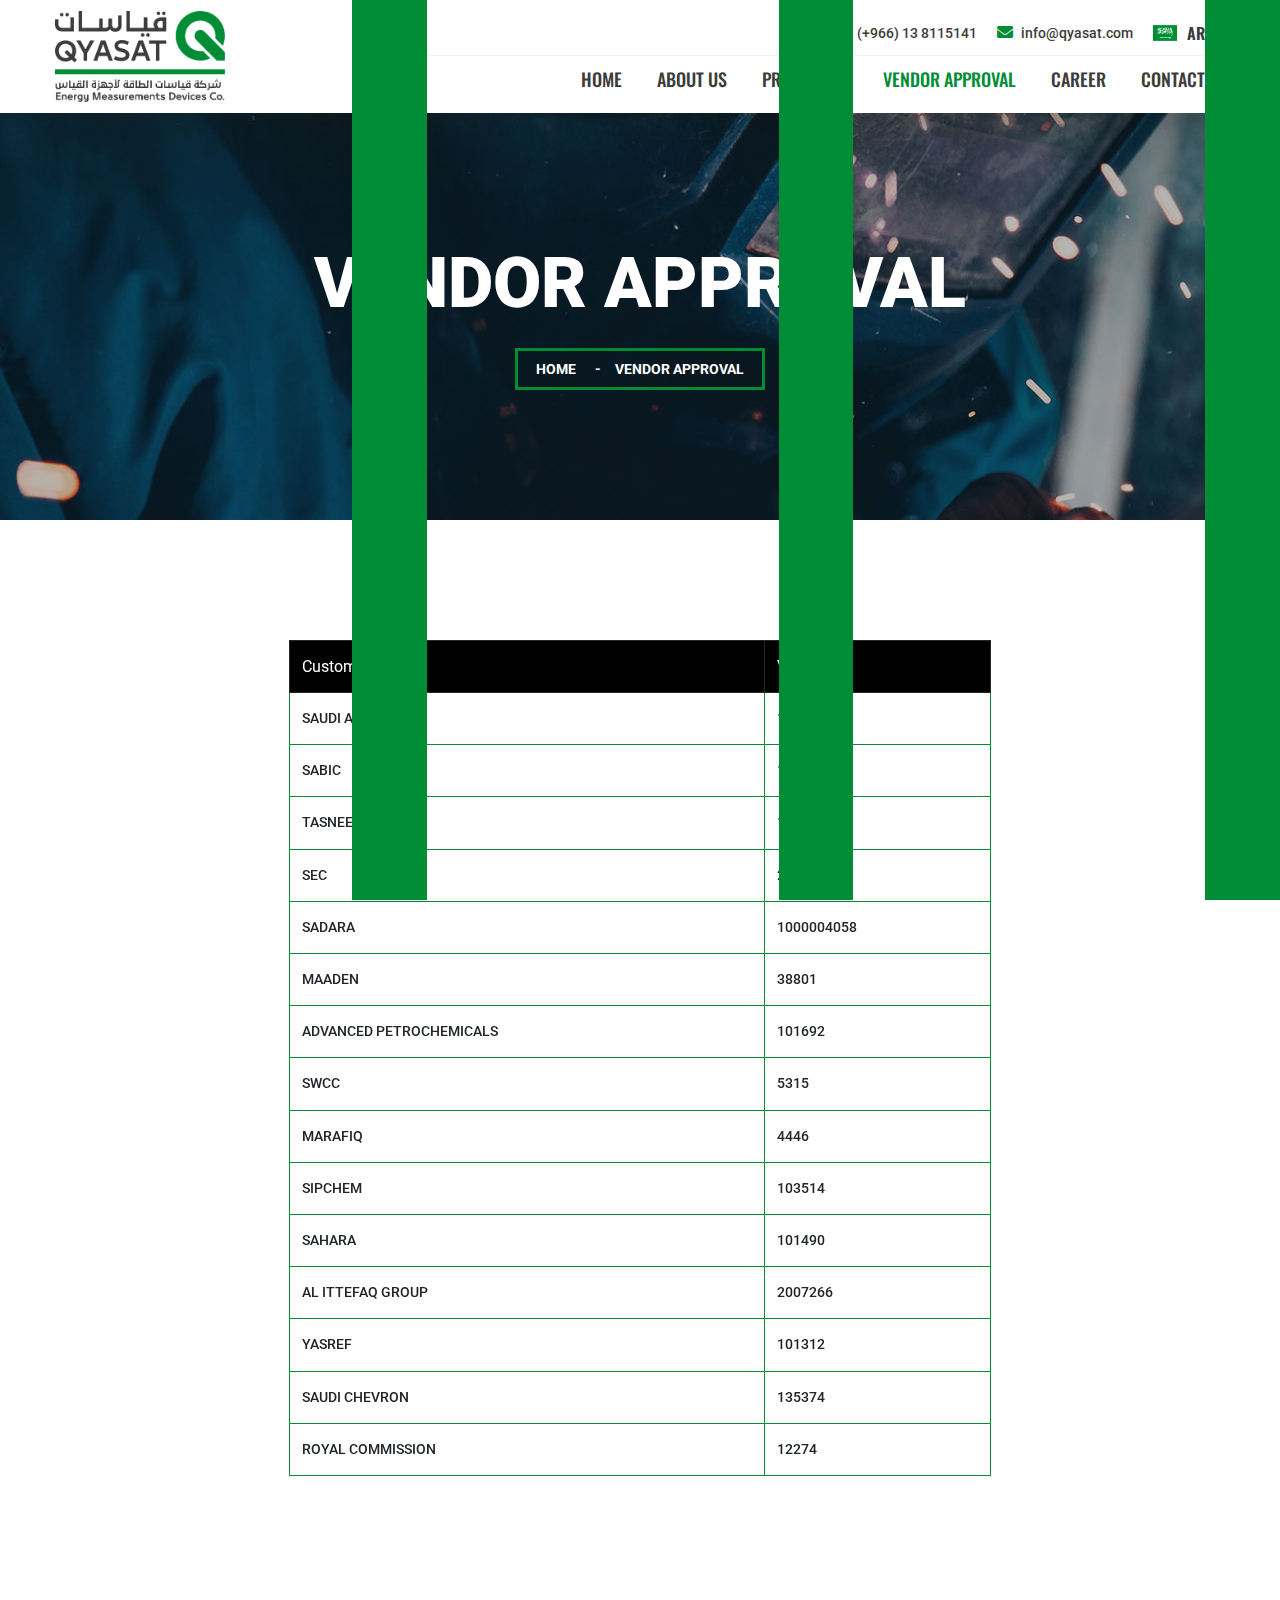
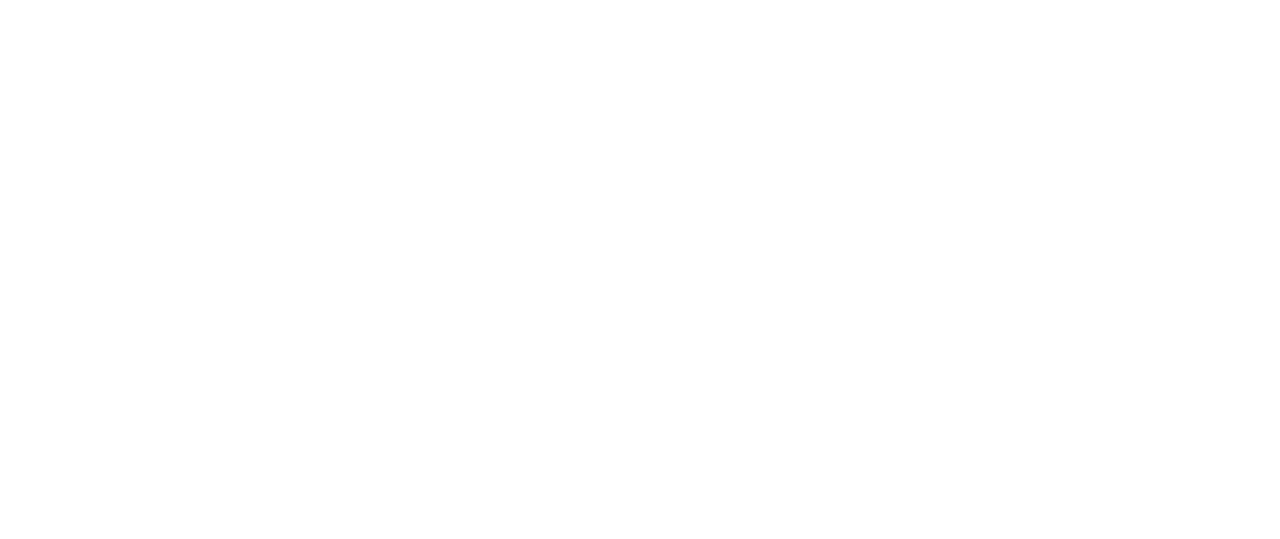
<file: vendor.html>
<!DOCTYPE html>
<html lang="en">

<head>
    <meta charset="utf-8">
    <title>QYASAT</title>
    <!-- Stylesheets -->
    <link href="assets/css/bootstrap.css" rel="stylesheet">
    <link href="assets/css/style.css" rel="stylesheet">
    <!-- Responsive File -->
    <link href="assets/css/responsive.css" rel="stylesheet">
    <!-- Color File -->
    <link href="assets/css/color.css" rel="stylesheet">

    <link rel="preconnect" href="https://fonts.googleapis.com">
    <link rel="preconnect" href="https://fonts.gstatic.com" crossorigin>
    <link
        href="https://fonts.googleapis.com/css2?family=Oswald:wght@200;300;400;500;600;700&family=Roboto+Condensed:ital,wght@0,300;0,400;0,700;1,300;1,400;1,700&family=Roboto:ital,wght@0,100;0,300;0,400;0,500;0,700;0,900;1,100;1,300;1,400;1,500;1,700;1,900&display=swap"
        rel="stylesheet">

    <link rel="shortcut icon" href="assets/images/favicon.png" type="image/x-icon">
    <link rel="icon" href="assets/images/favicon.png" type="image/x-icon">
    <link href="https://unpkg.com/aos@2.3.1/dist/aos.css" rel="stylesheet">

    <!-- Responsive -->
    <meta http-equiv="X-UA-Compatible" content="IE=edge">
    <meta name="viewport" content="width=device-width, initial-scale=1.0, maximum-scale=1.0, user-scalable=0">

</head>

<body>

    <div class="page-wrapper">
        <!-- Preloader -->
        <div class="loader-wrap">
            <div class="preloader">
             
            </div>
            <div class="layer layer-one"><span class="overlay"></span></div>
            <div class="layer layer-two"><span class="overlay"></span></div>
            <div class="layer layer-three"><span class="overlay"></span></div>
        </div>

        <!-- Main Header -->
        <header class="main-header header-style-one">



            <!-- Header Upper -->
            <div class="header-upper">
                <div class="auto-container">
                    <div class="inner-container">
                        <!--Logo-->
                        <div class="logo-box">
                            <div class="logo"><a href="#"><img src="assets/images/logo.png" alt=""></a></div>
                        </div>
                        <div class="d-flex justify-content-end top-navcontnt">
                            <div class="menu-center">
                                <!--Nav Box-->
                                <div class="nav-outer row">
                                    <div class="col-md-12 justify-content-end d-flex cont">
                                        <ul>                                           
                                            <li><a href="tel:966138115141"><span class="fas fa-phone-volume mr-2"></span><span class="cont-phn">(+966) 13 8115141</span> </a></li>
                                            <li><a href="mailto:info@qyasat.com"><span class="fas fa-envelope mr-2"></span><span class="cont-email">info@qyasat.com</span></a></li>
                                        </ul>
                                     <a href="arabic/index.html" class="arabic"><img src="assets/images/icons/saudi-arabia.png"
                                         alt=""><span>AR</span></a>
                                    </div>
                                    <hr>
                                    <!--Mobile Navigation Toggler-->
                                    <div class="mobile-nav-toggler"><img src="assets/images/icons/icon-bar.png" alt="">
                                    </div>

                                    <!-- Main Menu -->
                                    <nav class="main-menu navbar-expand-md navbar-light">
                                        
                                        <div class="collapse navbar-collapse show clearfix" id="navbarSupportedContent">
                                            <ul class="navigation">
                                                <li><a href="index.html">Home</a>

                                                </li>
                                                <li><a href="about.html">About Us</a></li>
                                                <li class="dropdown"><a href="#">Product<i class="fas fa-caret-down ml-2 angle-arw"></i></a>
                                                    <ul>
                                                        <li class="dropdown"><a href="#">Manufacturing</a>
                                                                <ul>
                                                                    <li><a href="pressure-gauge.html">Pressure Gauges</a></li>
                                                                    <li><a href="#">Thermocouples & RTDs</a></li>
                                                                    <li><a href="#">Thermowells</a></li>
                                                                    <li><a href="#">Accessories</a></li>
                                                                    <li><a href="#">Calibration Services</a></li>
                                                                </ul>
                                                            
                                                            </li>
                                                       
                                                            <li class="dropdown"><a href="#">Trading</a>
                                                                <ul>
                                                                    <li><a href="#">PCE Instruments</a></li>
                                                                   
                                                                </ul>
                                                            
                                                            </li>

                                                    </ul>
                                                </li>
                                                <li><a href="vendor.html">Vendor Approval</a></li>
                                                <li><a href="career.html">Career</a>

                                                </li>

                                                <li><a href="contact.html">Contact</a></li>
                                            </ul>
                                        </div>
                                    </nav>


                                </div>

                            </div>
      
                        </div>

                    </div>
                </div>
            </div>
            <!--End Header Upper-->

            <!-- Sticky Header  -->
            <div class="sticky-header">
                <div class="header-upper">
                    <div class="auto-container">
                        <div class="inner-container">
                            <!--Logo-->
                            <div class="logo-box">
                                <div class="logo"><a href="index.html"><img src="assets/images/logo-b.png" alt=""></a>
                                </div>
                            </div>
                            <div class="right-column">
                                <!--Nav Box-->
                                <div class="nav-outer">
                                    <!--Mobile Navigation Toggler-->
                                    <div class="mobile-nav-toggler"><img src="assets/images/icons/icon-bar.png" alt="">
                                    </div>

                                    <!-- Main Menu -->
                                    <nav class="main-menu navbar-expand-md navbar-light">
                                    </nav>
                                </div>
                            </div>
                        </div>
                    </div>
                </div>
            </div><!-- End Sticky Menu -->

            <!-- Mobile Menu  -->
            <div class="mobile-menu">
                <div class="menu-backdrop"></div>
                <div class="close-btn"><span class="icon fas fa-times"></span></div>

                <nav class="menu-box">
                    <div class="nav-logo"><a href="index.html"><img src="assets/images/logo-w.png" alt="" title=""></a>
                    </div>
                    <div class="menu-outer">
                        <!--Here Menu Will Come Automatically Via Javascript / Same Menu as in Header-->
                    </div>
                    <!--Social Links-->
                    <div class="social-links">
                        <ul class="clearfix">
                            <li><a href="#"><span class="fab fa-twitter"></span></a></li>
                            <li><a href="#"><span class="fab fa-facebook-square"></span></a></li>
                            <li><a href="#"><span class="fab fa-linkedin-in"></span></a></li>
                        </ul>
                    </div>
                </nav>
            </div><!-- End Mobile Menu -->

            <div class="nav-overlay">
                <div class="cursor"></div>
                <div class="cursor-follower"></div>
            </div>
        </header>
        <!-- End Main Header -->


        <!-- Page Title -->
        <section class="page-title" style="background-image: url(assets/images/background/bg-9.jpg);">
            <div class="auto-container">
                <div class="content-box">
                    <div class="content-wrapper">
                        <div class="title">
                            <h1>Vendor Approval</h1>
                        </div>
                        <ul class="bread-crumb">
                            <li><a href="index.html">Home</a></li>
                            <li><a href="about.html">Vendor Approval</a></li>
                        </ul>
                    </div>
                </div>
            </div>
        </section>

        <!-- Welcome Section Three -->
        <!-- Welcome Section -->
        <section class="welcome-section" data-aos="fade-up" data-aos-duration="2000">

            <div class="auto-container">
                <div class="row">
                    <div class="col-md-12">
                        <table class="table table-bordered vendor-tab">
                            <thead>
                              <tr>
                                <th scope="col">Customer Name</th>
                                <th scope="col">Vendor Id</th>
                              
                              </tr>
                            </thead>
                            <tbody>
                              <tr>
                             
                                <td>SAUDI ARAMCO</td>
                                <td>10060621</td>
                              
                              </tr>
                              <tr>
                               
                                <td>SABIC</td>
                                <td>11042937</td>
                             
                              </tr>
                              <tr>
                               
                                <td>TASNEE</td>
                                <td>104445</td>
                             
                              </tr>
                              <tr>
                               
                                <td>SEC</td>
                                <td>2006500</td>
                             
                              </tr>
                              <tr>
                               
                                <td>SADARA</td>
                                <td>1000004058</td>
                             
                              </tr>
                              <tr>
                               
                                <td>MAADEN</td>
                                <td>38801</td>
                             
                              </tr>
                              <tr>
                               
                                <td>ADVANCED PETROCHEMICALS</td>
                                <td>101692</td>
                             
                              </tr>
                              <tr>
                               
                                <td>SWCC</td>
                                <td>5315</td>
                             
                              </tr>
                              <tr>
                               
                                <td>MARAFIQ</td>
                                <td>4446</td>
                             
                              </tr>
                              <tr>
                               
                                <td>SIPCHEM</td>
                                <td>103514</td>
                             
                              </tr>
                              <tr>
                               
                                <td>SAHARA</td>
                                <td>101490</td>
                             
                              </tr>
                              <tr>
                               
                                <td>AL ITTEFAQ GROUP</td>
                                <td>2007266</td>
                             
                              </tr>
                              <tr>
                               
                                <td>YASREF</td>
                                <td>101312</td>
                             
                              </tr>
                              <tr>
                               
                                <td>SAUDI CHEVRON</td>
                                <td>135374</td>
                             
                              </tr>
                              <tr>
                               
                                <td>ROYAL COMMISSION</td>
                                <td>12274</td>
                             
                              </tr>
                            </tbody>
                          </table>
                    </div>
                </div>
            </div>
        </section>












        <!--Main Footer-->
        <footer class="main-footer" data-aos="fade-up" data-aos-duration="2000">
            <div class="upper-box">
                <div class="auto-container">
                    <div class="row">
                        <div class="col-lg-5 col-md-8">
                            <div class="widget about-widget">
                                <div class="d-flex">
                                    <div class="logo"><a href="index.html"><img src="assets/images/logo.png" alt=""></a>
                                    </div>
                                   
                                </div>
                                <div class="text">QYASAT ALTAQA Company is a local manufacturing facility established in
                                    2017 with the Technical license of HISCO Inc. to support and contribute the
                                    Kingdom's VISION 2030.
                                    <div class="footer-bottom">
                                        <div class="content">
                                            <ul class="social-icon">
                                                <li><a href="#"><i class="fab fa-facebook-f"></i></a></li>
                                                <li><a href="#"><i class="fab fa-twitter"></i></a></li>
                                                <li><a href="#"><i class="fab fa-linkedin-in"></i></a></li>
                                            </ul>

                                        </div>
                                    </div>
                                </div>


                            </div>
                        </div>
     
                        <div class="col-lg-2 col-md-4">
                            <div class="widget links-widget">
                                <h4 class="widget_title">QUICK LINK</h4>
                                <div class="widget-content">
                                    <ul class="list">
                                        <li><a href="index.html">Home </a></li>
                                        <li><a href="about.html">About us</a></li>
                                        <li><a href="#">Product</a></li>
                                        <li><a href="vendor.html">Vendor Approval</a></li>
                                        <li><a href="career.html">Career</a></li>
                                        <li><a href="contact.html">Contact</a></li>
                                    </ul>
                                </div>
                            </div>

                        </div>
                        <div class="col-lg-3 col-md-6">
                            <div class="widget contact-widget">
                                <h4 class="widget_title">GET IN TOUCH</h4>
                                <div class="wrapper-box">
                                    <div class="icon-box">
                                        <div class="icon"><span class="fas fa-map-marker-alt"></span></div>
                                        <div class="text">Factory #6, 3rd Industrial City, Dammam </div>
                                    </div>

                                    <div class="icon-box">
                                        <div class="icon"><span class="fas fa-phone-volume"></span></div>
                                        <div class="text"><a href="tel:966138115141">(+966) 13 8115141</a></div>
                                    </div>
                                    <div class="icon-box">
                                        <div class="icon"><span class="fas fa-envelope"></span></div>
                                        <div class="text mb-0"><a href="mailto:sales@qyasat.com">sales@qyasat.com
                                            </a></div>
                                        <div class="text txt"><a href="mailto:info@qyasat.com">info@qyasat.com
                                            </a></div>

                                    </div>
                                </div>
                            </div>
                        </div>
                        <div class="col-lg-2 col-md-4">
                            <div class="slogo"><img src="assets/images/Saudi_Vision.png" alt="">
                            </div>
                            <div class="slogo">
                                <a href="https://www.tamimienergy.com" target="_blank"> 
                                    <img src="assets/images/tamimi.png" alt="Tamimi Energy Holding" class="tamimi-lg">
                                </a>
                            </div>
                        </div>
                    </div>
                </div>
            </div>
            <div class="footer-sub">
                <div class="copyright-text"><a href="">© QYASAT 2022. All Rights Reserved</a> </div>
            </div>
        </footer>
        <!--End Main Footer-->


    </div>
    <!--End pagewrapper-->

    <!--Scroll to top-->
    <div class="scroll-to-top scroll-to-target" data-target="html"><span class="fas fa-arrow-up"></span></div>
    <script src="https://unpkg.com/aos@2.3.1/dist/aos.js"></script>
    <script src="assets/js/jquery.js"></script>
    <script src="assets/js/popper.min.js"></script>
    <script src="assets/js/bootstrap.min.js"></script>
    <script src="assets/js/bootstrap-select.min.js"></script>
    <script src="assets/js/jquery.fancybox.js"></script>
    <script src="assets/js/isotope.js"></script>
    <script src="assets/js/owl.js"></script>
    <script src="assets/js/appear.js"></script>
    <script src="assets/js/wow.js"></script>
    <script src="assets/js/lazyload.js"></script>
    <script src="assets/js/scrollbar.js"></script>
    <script src="assets/js/TweenMax.min.js"></script>
    <script src="assets/js/swiper.min.js"></script>
    <script src="assets/js/jquery.polyglot.language.switcher.js"></script>
    <script src="assets/js/jquery.ajaxchimp.min.js"></script>
    <script src="assets/js/parallax-scroll.js"></script>

    <script src="assets/js/script.js"></script>
    <script src="assets/js/script1.js"></script>
    <script>
        AOS.init();
    </script>

</body>

</html>
</file>
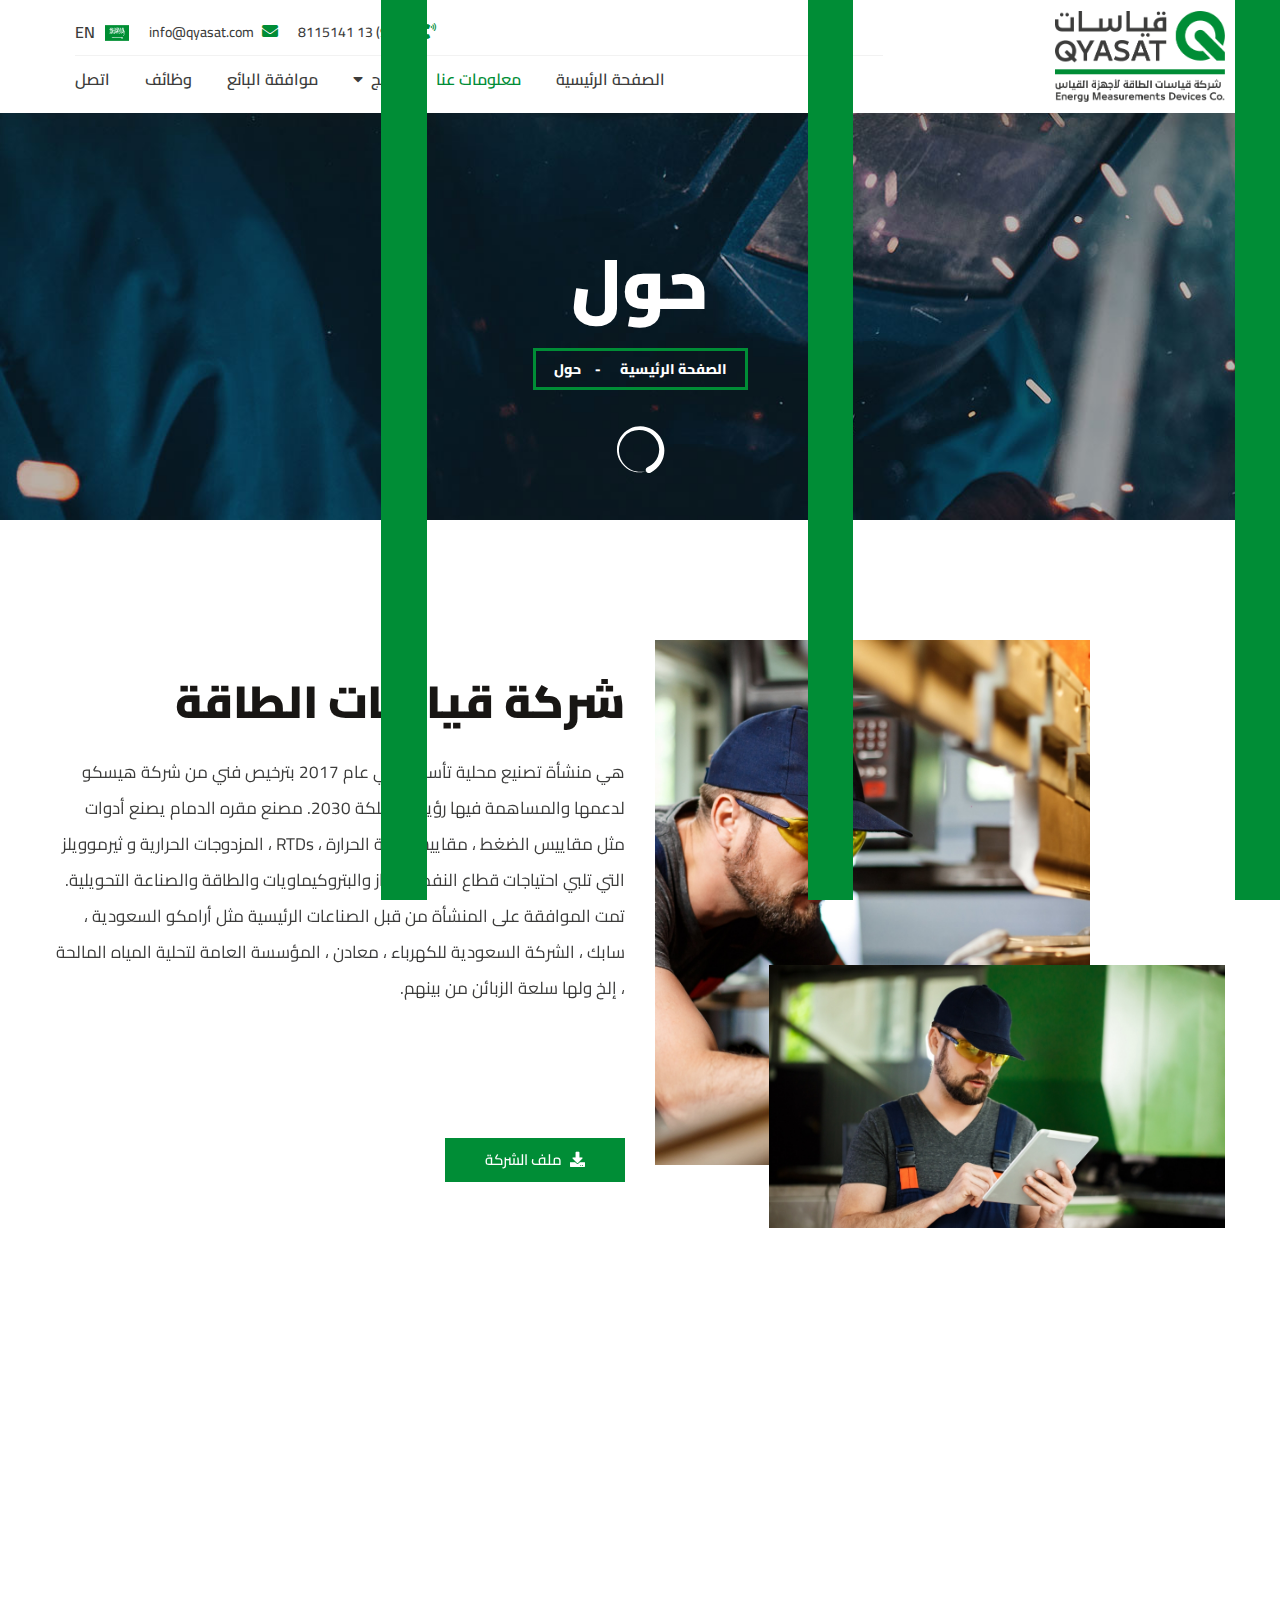
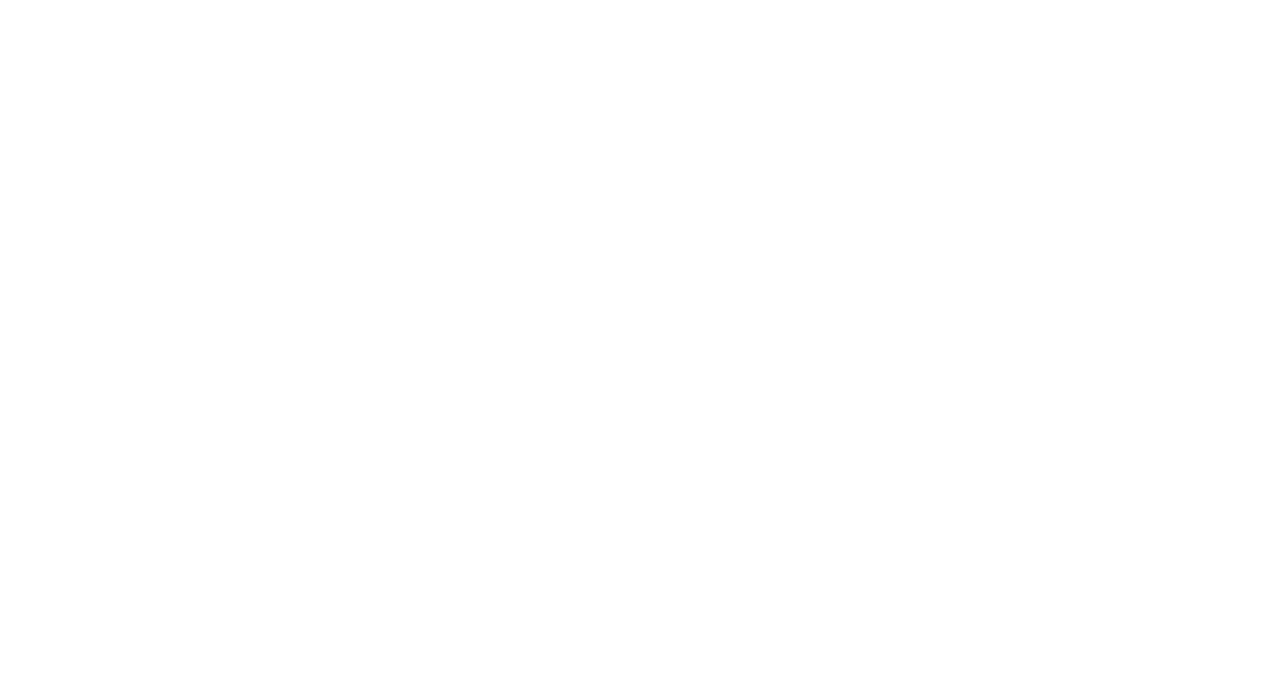
<file: arabic/about.html>
<!DOCTYPE html>
<html lang="en">

<head>
    <meta charset="utf-8">
    <title>QYASAT</title>
    <!-- Stylesheets -->
    <link href="assets/css/bootstrap.css" rel="stylesheet">
    <link href="assets/css/style.css" rel="stylesheet">
    <!-- Responsive File -->
    <link href="assets/css/responsive.css" rel="stylesheet">
    <!-- Color File -->
    <link href="assets/css/color.css" rel="stylesheet">

    <link rel="preconnect" href="https://fonts.googleapis.com">
    <link rel="preconnect" href="https://fonts.gstatic.com" crossorigin>
    <link href="assets/webfont/webfont.css" rel="stylesheet">

    <link rel="shortcut icon" href="assets/images/favicon.png" type="image/x-icon">
    <link rel="icon" href="assets/images/favicon.png" type="image/x-icon">
    <link href="https://unpkg.com/aos@2.3.1/dist/aos.css" rel="stylesheet">

    <!-- Responsive -->
    <meta http-equiv="X-UA-Compatible" content="IE=edge">
    <meta name="viewport" content="width=device-width, initial-scale=1.0, maximum-scale=1.0, user-scalable=0">

</head>

<body>

    <div class="page-wrapper">
        <!-- Preloader -->
        <div class="loader-wrap">
            <div class="preloader">
               
            </div>
            <div class="layer layer-one"><span class="overlay"></span></div>
            <div class="layer layer-two"><span class="overlay"></span></div>
            <div class="layer layer-three"><span class="overlay"></span></div>
        </div>

        <!-- Main Header -->
        <header class="main-header header-style-one">



            <!-- Header Upper -->
            <div class="header-upper">
                <div class="auto-container">
                    <div class="inner-container">
                        <!--Logo-->
                        <div class="logo-box">
                            <div class="logo"><a href="#"><img src="assets/images/logo.png" alt=""></a></div>
                        </div>
                        <div class="d-flex justify-content-end top-navcontnt">
                            <div class="menu-center">
                                <!--Nav Box-->
                                <div class="nav-outer row">
                                    <div class="col-md-12 justify-content-end d-flex cont">
                                        <ul>                                           
                                            <li><a href="tel:966138115141"><span class="fas fa-phone-volume ml-2"></span><span class="cont-phn">(+966) 13 8115141</span> </a></li>
                                            <li><a href="mailto:info@qyasat.com"><span class="fas fa-envelope ml-2"></span><span class="cont-email">info@qyasat.com</span></a></li>
                                        </ul>
                                     <a href="../index.html" class="arabic"><img src="assets/images/icons/saudi-arabia.png"
                                         alt=""><span>EN</span></a>
                                    </div>
                                   <hr>
                                    <!--Mobile Navigation Toggler-->
                                    <div class="mobile-nav-toggler"><img src="assets/images/icons/icon-bar.png" alt="">
                                    </div>

                                    <!-- Main Menu -->
                                    <nav class="main-menu navbar-expand-md navbar-light">
                                        <div class="collapse navbar-collapse show clearfix" id="navbarSupportedContent">
                                            <ul class="navigation">
                                                <li><a href="index.html">الصفحة الرئيسية</a>

                                                </li>
                                                <li><a href="about.html">معلومات عنا</a></li>
                                                <li class="dropdown"><a href="#">منتج<i class="fas fa-caret-down mr-2 angle-arw"></i></a>
                                                    <ul>
                                                  
                                                        <li class="dropdown"><a href="#">Manufacturing </a>
                                                            <ul>
                                                                <li><a href="pressure-gauge.html">مقاييس درجة الحرارة</a></li>
                                                                <li><a href="#">المزدوجات الحرارية و RTDs</a></li>
                                                                <li><a href="#">ثيرموويلز</a></li>
                                                                <li><a href="#">مُكَمِّلات</a></li>
                                                                <li><a href="#">خدمات المعايرة</a></li>
                                                            </ul>
                                                        </li>
                                                        <li class="dropdown"><a href="#">Trading </a>
                                                            <ul>
                                                                <li><a href="#">PCE Instruments</a></li>
                                                            </ul>
                                                        </li>
                                                      

                                                    </ul>
                                                </li>
                                                <li><a href="vendor.html">موافقة البائع</a></li>
                                                <li><a href="career.html">وظائف</a>

                                                </li>

                                                <li><a href="contact.html">اتصل</a></li>
                                            </ul>
                                        </div>
                                    </nav>


                                </div>

                            </div>
   
                        </div>

                    </div>
                </div>
            </div>
            <!--End Header Upper-->

            <!-- Sticky Header  -->
            <div class="sticky-header">
                <div class="header-upper">
                    <div class="auto-container">
                        <div class="inner-container">
                            <!--Logo-->
                            <div class="logo-box">
                                <div class="logo"><a href="index.html"><img src="assets/images/logo-b.png" alt=""></a>
                                </div>
                            </div>
                            <div class="right-column">
                                <!--Nav Box-->
                                <div class="nav-outer">
                                    <!--Mobile Navigation Toggler-->
                                    <div class="mobile-nav-toggler"><img src="assets/images/icons/icon-bar.png" alt="">
                                    </div>

                                    <!-- Main Menu -->
                                    <nav class="main-menu navbar-expand-md navbar-light">
                                    </nav>
                                </div>
                            </div>
                        </div>
                    </div>
                </div>
            </div><!-- End Sticky Menu -->

            <!-- Mobile Menu  -->
            <div class="mobile-menu">
                <div class="menu-backdrop"></div>
                <div class="close-btn"><span class="icon fas fa-times"></span></div>

                <nav class="menu-box">
                    <div class="nav-logo"><a href="index.html"><img src="assets/images/logo-w.png" alt="" title=""></a>
                    </div>
                    <div class="menu-outer">
                        <!--Here Menu Will Come Automatically Via Javascript / Same Menu as in Header-->
                    </div>
                    <!--Social Links-->
                    <div class="social-links">
                        <ul class="clearfix">
                            <li><a href="#"><span class="fab fa-twitter"></span></a></li>
                            <li><a href="#"><span class="fab fa-facebook-square"></span></a></li>
                            <li><a href="#"><span class="fab fa-linkedin-in"></span></a></li>
                        </ul>
                    </div>
                </nav>
            </div><!-- End Mobile Menu -->

            <div class="nav-overlay">
                <div class="cursor"></div>
                <div class="cursor-follower"></div>
            </div>
        </header>
        <!-- End Main Header -->

        <!--Search Popup-->
        <div id="search-popup" class="search-popup">
            <div class="close-search theme-btn"><span class="flaticon-remove"></span></div>
            <div class="popup-inner">
                <div class="overlay-layer"></div>
                <div class="search-form">
                    <form method="post" action="">
                        <div class="form-group">
                            <fieldset>
                                <input type="search" class="form-control" name="search-input" value=""
                                    placeholder="Search Here" required>
                                <input type="submit" value="Search Now!" class="theme-btn">
                            </fieldset>
                        </div>
                    </form>
                </div>
            </div>
        </div>

        <!-- Page Title -->
        <section class="page-title" style="background-image: url(assets/images/background/bg-9.jpg);">
            <div class="auto-container">
                <div class="content-box">
                    <div class="content-wrapper">
                        <div class="title">
                            <h1>حول</h1>
                        </div>
                        <ul class="bread-crumb">
                            <li><a href="index.html">الصفحة الرئيسية</a></li>
                            <li><a href="about.html">حول</a></li>
                        </ul>
                    </div>
                </div>
            </div>
        </section>

        <!-- Welcome Section Three -->
        <!-- Welcome Section -->
        <section class="welcome-section qya-abt" data-aos="fade-up" data-aos-duration="2000">

            <div class="auto-container">
                <div class="row">
                    <div class="col-lg-6 order-md-1 order-2">
                        <div class="image-wrapper">
                            <div class="image-one wow fadeInUp" data-wow-duration="1500ms"><img
                                    src="assets/images/content/abt1.jpg" alt=""></div>
                            <div class="image-two" data-parallax='{"y": 100}'><img src="assets/images/content/abt2.jpg"
                                    alt=""></div>
                        </div>
                    </div>
                    <div class="col-lg-6 order-md-2 order-1">
                        <div class="content-side mt-4">
                            <div class="sec-title">
                                <!-- <div class="big-text">معلومات عنا</div> -->
                                <h2>شركة قياسات الطاقة</h2>
                            </div>
                            <div class="text wow fadeInUp" data-wow-duration="1500ms">هي منشأة تصنيع محلية
                                تأسست في عام 2017 بترخيص فني من شركة هيسكو لدعمها والمساهمة فيها
                                رؤية المملكة 2030. مصنع مقره الدمام يصنع أدوات مثل
                                مقاييس الضغط ، مقاييس درجة الحرارة ، RTDs ، المزدوجات الحرارية و ثيرموويلز التي تلبي احتياجات
                                قطاع النفط والغاز والبتروكيماويات والطاقة والصناعة التحويلية. تمت الموافقة على المنشأة من قبل
                                الصناعات الرئيسية مثل أرامكو السعودية ، سابك ، الشركة السعودية للكهرباء ، معادن ، المؤسسة العامة لتحلية المياه المالحة ، إلخ ولها سلعة
                                الزبائن من بينهم.</div>
                                <div class="text wow fadeInUp" data-wow-duration="1500ms">تؤكد الشركة على
                                    سياسة السعودة بالمملكة وتوفر فرص عمل لمواطنيها
                                    المملكة ويتم تدريبهم على المعايير الدولية. على مدار سنوات الشركة
                                    ...</div>
                                    <a href="assets/images/company-pro.pdf" class="theme-btn btn-style-one float-right" download><span class="fas fa-download ml-2 pdf-cmpny"></span><span>ملف الشركة</span></a>

         

                        </div>
                    </div>
                </div>
            </div>
        </section>


        <section class="advantages abt-adv" data-aos="fade-up" data-aos-duration="2000">
            <div class="auto-container px-0">
                <!-- Sec Title Three -->
                <div class="sec-title px-3">
                    <h3>مزايا هيسكو العربية</h3>
                </div>
                <div class="three-item-carousel-two owl-carousel owl-theme">

                    <!-- Testimonial Block Two -->
                    <div class="testimonial-block-two">
                        <div class="icon-box wow fadeInUp animated" data-wow-duration="1500ms"
                            style="visibility: visible; animation-duration: 1500ms; animation-name: fadeInUp;">
                            <div class="icon"><img src="assets/images/icons/huge2.png" alt=""></div>
                            <h4>ملف تعريف منتج ضخم لـ <br>
                                تلبي جميع الاحتياجات</h4>
                        </div>
                    </div>

                    <!-- Testimonial Block Two -->
                    <div class="testimonial-block-two">
                        <div class="icon-box wow fadeInUp animated" data-wow-duration="1500ms"
                            style="visibility: visible; animation-duration: 1500ms; animation-name: fadeInUp;">
                            <div class="icon"><img src="assets/images/icons/fast-delivery.png" alt=""></div>
                            <h4>أقل وقت التسليم بين <br>
                                المصنعين المحليين</h4>
                        </div>
                    </div>

                    <!-- Testimonial Block Two -->
                    <div class="testimonial-block-two">
                        <div class="icon-box wow fadeInUp animated" data-wow-duration="1500ms"
                            style="visibility: visible; animation-duration: 1500ms; animation-name: fadeInUp;">
                            <div class="icon"><img src="assets/images/icons/boxes.png" alt=""></div>
                            <h4>أكبر صناعة محلية <br>
                                منشأة في المملكة</h4>
                        </div>
                    </div>

                    <div class="testimonial-block-two">
                        <div class="icon-box wow fadeInUp animated" data-wow-duration="1500ms"
                            style="visibility: visible; animation-duration: 1500ms; animation-name: fadeInUp;">
                            <div class="icon"><img src="assets/images/icons/wrench.png" alt=""></div>
                            <h4>إصلاح محلي و <br>
                                مرفق المعايرة</h4>
                        </div>
                    </div>

                    <div class="testimonial-block-two">
                        <div class="icon-box wow fadeInUp animated" data-wow-duration="1500ms"
                            style="visibility: visible; animation-duration: 1500ms; animation-name: fadeInUp;">
                            <div class="icon"><img src="assets/images/icons/best-price.png" alt=""></div>
                            <h4>سعر تنافسى
                            </h4>
                        </div>
                    </div>
                    <div class="testimonial-block-two">
                        <div class="icon-box wow fadeInUp animated" data-wow-duration="1500ms"
                            style="visibility: visible; animation-duration: 1500ms; animation-name: fadeInUp;">
                            <div class="icon"><img src="assets/images/icons/award.png" alt=""></div>
                            <h4>ISO 9001: 2015 الجودة <br>
                            </h4>
                        </div>
                    </div>
                    <!-- Testimonial Block Two -->
                    <div class="testimonial-block-two">
                        <div class="icon-box wow fadeInUp animated" data-wow-duration="1500ms"
                            style="visibility: visible; animation-duration: 1500ms; animation-name: fadeInUp;">
                            <div class="icon"><img src="assets/images/icons/conveyor.png" alt=""></div>
                            <h4>آلات رقمية وآلية <br>
                                لضمان الجودة</h4>
                        </div>
                    </div>



                    <!-- Testimonial Block Two -->
                    <div class="testimonial-block-two">
                        <div class="icon-box wow fadeInUp animated" data-wow-duration="1500ms"
                            style="visibility: visible; animation-duration: 1500ms; animation-name: fadeInUp;">
                            <div class="icon"><img src="assets/images/icons/customer-service.png" alt=""></div>
                            <h4>إعادة المعايرة التنافسية <br>
                                خدمات في المملكة</h4>
                        </div>
                    </div>

                    <!-- Testimonial Block Two -->
                    <div class="testimonial-block-two">
                        <div class="icon-box wow fadeInUp animated" data-wow-duration="1500ms"
                            style="visibility: visible; animation-duration: 1500ms; animation-name: fadeInUp;">
                            <div class="icon"><img src="assets/images/icons/technician.png" alt=""></div>
                            <h4>مدرب محترف و <br>
                                فنيين معتمدين دوليًا</h4>
                        </div>
                    </div>

                </div>
            </div>
        </section>










        <!--Main Footer-->
        <footer class="main-footer" data-aos="fade-up" data-aos-duration="2000">
            <div class="upper-box">
                <div class="auto-container">
                    <div class="row">
                        <div class="col-lg-5 col-md-8">
                            <div class="widget about-widget">
                                <div class="d-flex">
                                    <div class="logo"><a href="index.html"><img src="assets/images/logo.png" alt=""></a>
                                    </div>
                                    <!-- <div class="slogo"><img src="assets/images/Saudi_Vision.png" alt="">
                                    </div> -->
                                </div>
                                <div class="text">شركة قياسات الطاقة هي منشأة تصنيع محلية تأسست في
                                    2017 مع الترخيص الفني لشركة HISCO Inc. لدعم والمساهمة في
                                    رؤية المملكة 2030.
                                    <div class="footer-bottom">
                                        <div class="content">
                                            <ul class="social-icon">
                                                <li><a href="#"><i class="fab fa-facebook-f"></i></a></li>
                                                <li><a href="#"><i class="fab fa-twitter"></i></a></li>
                                                <li><a href="#"><i class="fab fa-linkedin-in"></i></a></li>
                                            </ul>

                                        </div>
                                    </div>
                                </div>


                            </div>
                        </div>

                        <div class="col-lg-2 col-md-4">
                            <div class="widget links-widget">
                                <h4 class="widget_title">رابط سريع</h4>
                                <div class="widget-content">
                                    <ul class="list">
                                        <li><a href="index.html">الصفحة الرئيسية </a></li>
                                        <li><a href="about.html">معلومات عنا</a></li>
                                        <li><a href="#">منتج</a></li>
                                        <li><a href="vendor.html">موافقة البائع</a></li>
                                        <li><a href="career.html">وظائف</a></li>
                                        <li><a href="contact.html">اتصل</a></li>
                                    </ul>
                                </div>
                            </div>

                        </div>
                        <div class="col-lg-3 col-md-6">
                            <div class="widget contact-widget">
                                <h4 class="widget_title">ابقى على تواصل</h4>
                                <div class="wrapper-box">
                                    <div class="icon-box">
                                        <div class="icon"><span class="fas fa-map-marker-alt"></span></div>
                                        <div class="text">مصنع رقم 6 المدينة الصناعية الثالثة الدمام </div>
                                    </div>

                                    <div class="icon-box">
                                        <div class="icon"><span class="fas fa-phone-volume"></span></div>
                                        <div class="text" style="direction: ltr;"><a href="tel:966138115141">(+966) 13 8115141</a></div>
                                    </div>
                                    <div class="icon-box">
                                        <div class="icon"><span class="fas fa-envelope"></span></div>
                                        <div class="text mb-0"><a href="mailto:sales@qyasat.com">sales@qyasat.com
                                            </a></div>
                                        <div class="text txt"><a href="mailto:info@qyasat.com">info@qyasat.com
                                            </a></div>

                                    </div>
                                </div>
                            </div>
                        </div>
                        <div class="col-lg-2 col-md-4">
                            <div class="slogo"><img src="assets/images/Saudi_Vision.png" alt="">
                            </div>
                            <div class="slogo">
                                <a href="https://www.tamimienergy.com" target="_blank"> 
                                    <img src="assets/images/tamimi.png" alt="Tamimi Energy Holding" class="tamimi-lg">
                                </a>
                            </div>
                        </div>
                    </div>
                </div>
            </div>
            <div class="footer-sub">
                <div class="copyright-text"><a href="">© قياسات 2022. جميع الحقوق محفوظة</a> </div>
            </div>
        </footer>
        <!--End Main Footer-->


    </div>
    <!--End pagewrapper-->

    <!--Scroll to top-->
    <div class="scroll-to-top scroll-to-target" data-target="html"><span class="fas fa-arrow-up"></span></div>
    <script src="https://unpkg.com/aos@2.3.1/dist/aos.js"></script>
    <script src="assets/js/jquery.js"></script>
    <script src="assets/js/popper.min.js"></script>
    <script src="assets/js/bootstrap.min.js"></script>
    <script src="assets/js/bootstrap-select.min.js"></script>
    <script src="assets/js/jquery.fancybox.js"></script>
    <script src="assets/js/isotope.js"></script>
    <script src="assets/js/owl.js"></script>
    <script src="assets/js/appear.js"></script>
    <script src="assets/js/wow.js"></script>
    <script src="assets/js/lazyload.js"></script>
    <script src="assets/js/scrollbar.js"></script>
    <script src="assets/js/TweenMax.min.js"></script>
    <script src="assets/js/swiper.min.js"></script>
    <script src="assets/js/jquery.polyglot.language.switcher.js"></script>
    <script src="assets/js/jquery.ajaxchimp.min.js"></script>
    <script src="assets/js/parallax-scroll.js"></script>

    <script src="assets/js/script.js"></script>
    <script src="assets/js/script1.js"></script>
    <script>
        AOS.init();
    </script>

</body>

</html>
</file>
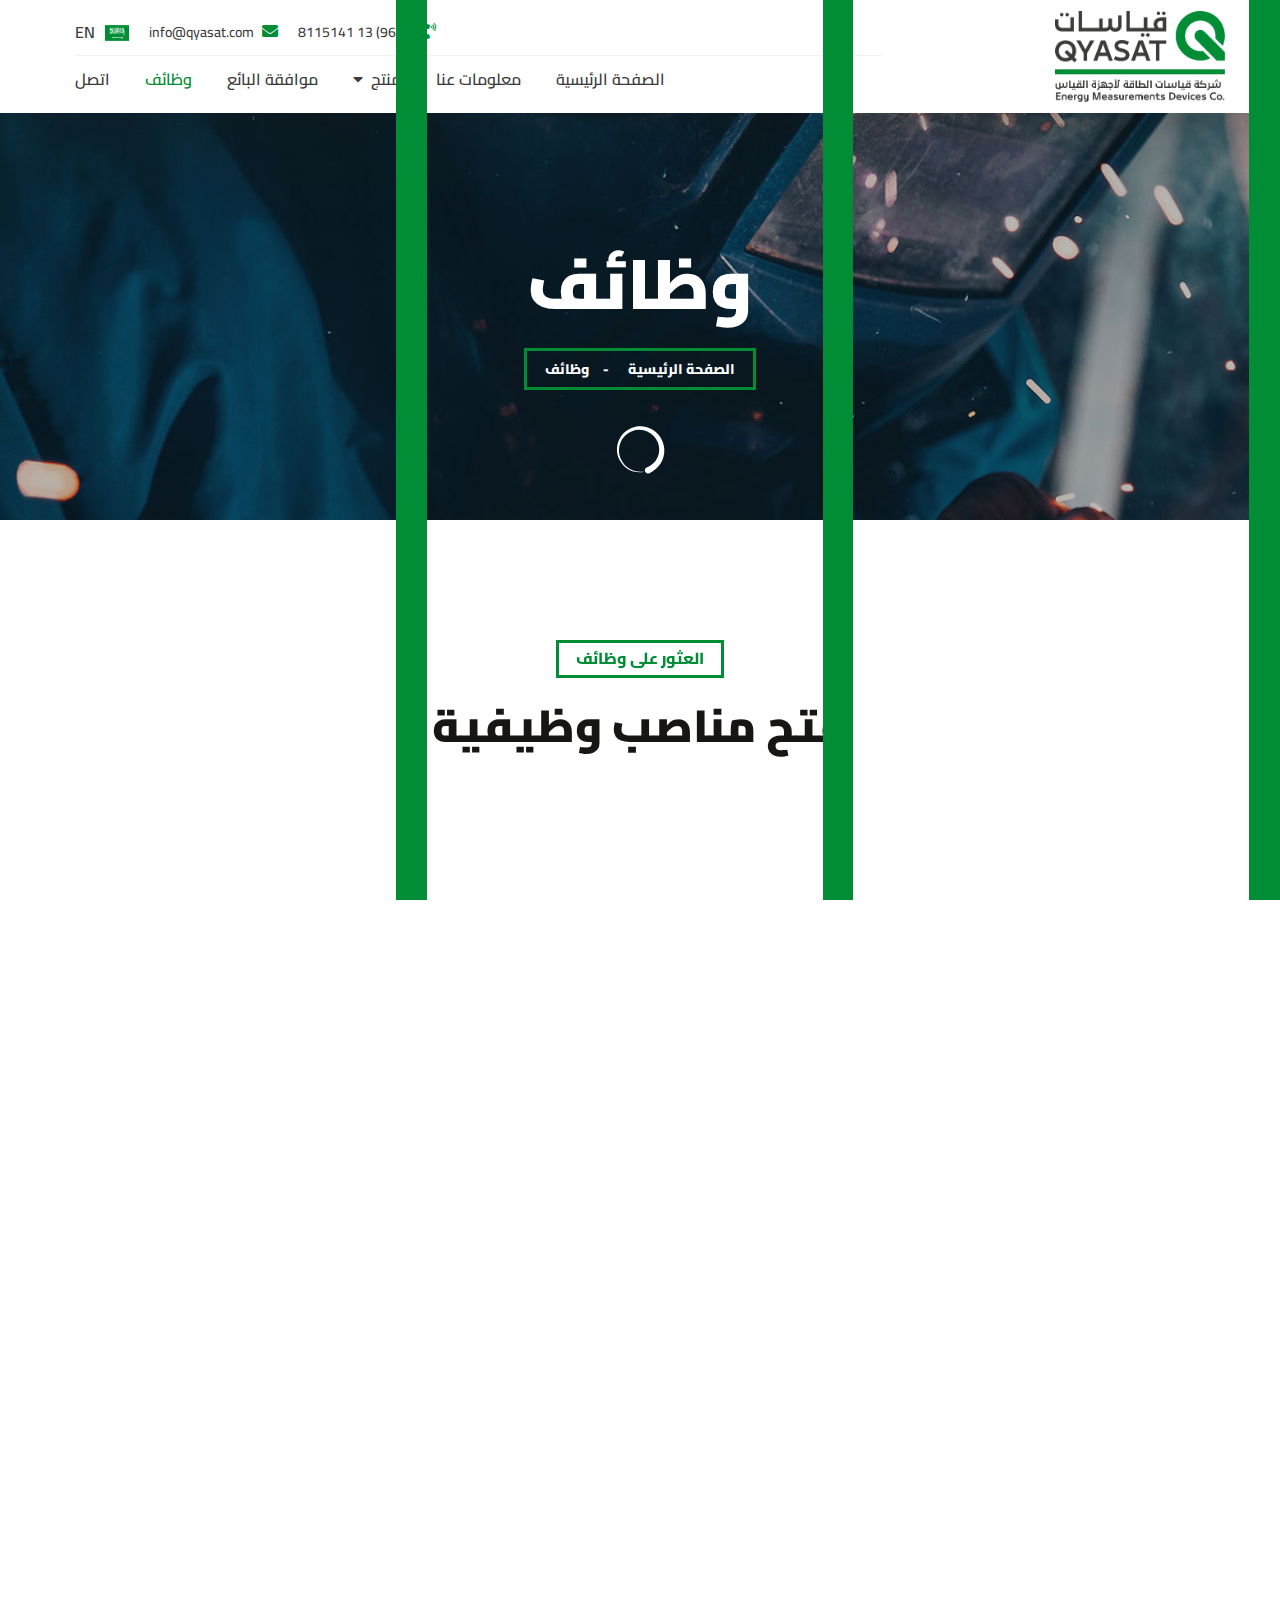
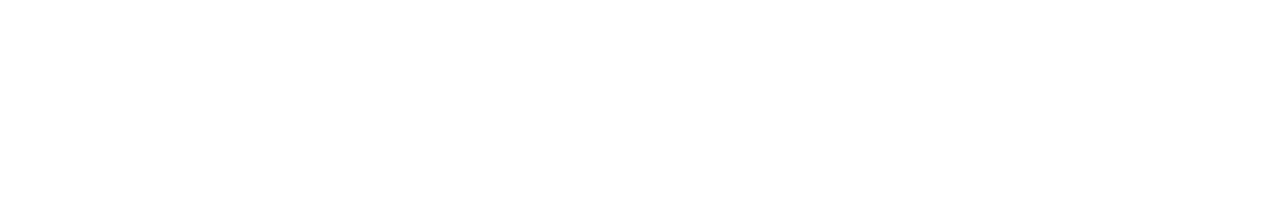
<file: arabic/career.html>
<!DOCTYPE html>
<html lang="en">

<head>
    <meta charset="utf-8">
    <title>QYASAT</title>
    <!-- Stylesheets -->
    <link href="assets/css/bootstrap.css" rel="stylesheet">
    <link href="assets/css/style.css" rel="stylesheet">
    <!-- Responsive File -->
    <link href="assets/css/responsive.css" rel="stylesheet">
    <!-- Color File -->
    <link href="assets/css/color.css" rel="stylesheet">

    <link rel="preconnect" href="https://fonts.googleapis.com">
    <link rel="preconnect" href="https://fonts.gstatic.com" crossorigin>
    <link href="assets/webfont/webfont.css" rel="stylesheet">

    <link rel="shortcut icon" href="assets/images/favicon.png" type="image/x-icon">
    <link rel="icon" href="assets/images/favicon.png" type="image/x-icon">
    <link href="https://unpkg.com/aos@2.3.1/dist/aos.css" rel="stylesheet">

    <!-- Responsive -->
    <meta http-equiv="X-UA-Compatible" content="IE=edge">
    <meta name="viewport" content="width=device-width, initial-scale=1.0, maximum-scale=1.0, user-scalable=0">

</head>

<body>

    <div class="page-wrapper">
        <!-- Preloader -->
        <div class="loader-wrap">
            <div class="preloader">
               
            </div>
            <div class="layer layer-one"><span class="overlay"></span></div>
            <div class="layer layer-two"><span class="overlay"></span></div>
            <div class="layer layer-three"><span class="overlay"></span></div>
        </div>

        <!-- Main Header -->
        <header class="main-header header-style-one">



            <!-- Header Upper -->
            <div class="header-upper">
                <div class="auto-container">
                    <div class="inner-container">
                        <!--Logo-->
                        <div class="logo-box">
                            <div class="logo"><a href="#"><img src="assets/images/logo.png" alt=""></a></div>
                        </div>
                        <div class="d-flex justify-content-end top-navcontnt">
                            <div class="menu-center">
                                <!--Nav Box-->
                                <div class="nav-outer row">
                                    <div class="col-md-12 justify-content-end d-flex cont">
                                        <ul>                                           
                                            <li><a href="tel:966138115141"><span class="fas fa-phone-volume ml-2"></span><span class="cont-phn">(+966) 13 8115141</span> </a></li>
                                            <li><a href="mailto:info@qyasat.com"><span class="fas fa-envelope ml-2"></span><span class="cont-email">info@qyasat.com</span></a></li>
                                        </ul>
                                     <a href="../index.html" class="arabic"><img src="assets/images/icons/saudi-arabia.png"
                                         alt=""><span>EN</span></a>
                                    </div>
                                   <hr>
                                    <!--Mobile Navigation Toggler-->
                                    <div class="mobile-nav-toggler"><img src="assets/images/icons/icon-bar.png" alt="">
                                    </div>

                                    <!-- Main Menu -->
                                    <nav class="main-menu navbar-expand-md navbar-light">
                                        <div class="collapse navbar-collapse show clearfix" id="navbarSupportedContent">
                                            <ul class="navigation">
                                                <li><a href="index.html">الصفحة الرئيسية</a>

                                                </li>
                                                <li><a href="about.html">معلومات عنا</a></li>
                                                <li class="dropdown"><a href="#">منتج<i class="fas fa-caret-down mr-2 angle-arw"></i></a>
                                                    <ul>
                                                  
                                                        <li class="dropdown"><a href="#">Manufacturing </a>
                                                            <ul>
                                                                <li><a href="pressure-gauge.html">مقاييس درجة الحرارة</a></li>
                                                                <li><a href="#">المزدوجات الحرارية و RTDs</a></li>
                                                                <li><a href="#">ثيرموويلز</a></li>
                                                                <li><a href="#">مُكَمِّلات</a></li>
                                                                <li><a href="#">خدمات المعايرة</a></li>
                                                            </ul>
                                                        </li>
                                                        <li class="dropdown"><a href="#">Trading </a>
                                                            <ul>
                                                                <li><a href="#">PCE Instruments</a></li>
                                                            </ul>
                                                        </li>
                                                      

                                                    </ul>
                                                </li>
                                                <li><a href="vendor.html">موافقة البائع</a></li>
                                                <li><a href="career.html">وظائف</a>

                                                </li>

                                                <li><a href="contact.html">اتصل</a></li>
                                            </ul>
                                        </div>
                                    </nav>


                                </div>

                            </div>

                        </div>

                    </div>
                </div>
            </div>
            <!--End Header Upper-->

            <!-- Sticky Header  -->
            <div class="sticky-header">
                <div class="header-upper">
                    <div class="auto-container">
                        <div class="inner-container">
                            <!--Logo-->
                            <div class="logo-box">
                                <div class="logo"><a href="index.html"><img src="assets/images/logo-b.png" alt=""></a>
                                </div>
                            </div>
                            <div class="right-column">
                                <!--Nav Box-->
                                <div class="nav-outer">
                                    <!--Mobile Navigation Toggler-->
                                    <div class="mobile-nav-toggler"><img src="assets/images/icons/icon-bar.png" alt="">
                                    </div>

                                    <!-- Main Menu -->
                                    <nav class="main-menu navbar-expand-md navbar-light">
                                    </nav>
                                </div>
                            </div>
                        </div>
                    </div>
                </div>
            </div><!-- End Sticky Menu -->

            <!-- Mobile Menu  -->
            <div class="mobile-menu">
                <div class="menu-backdrop"></div>
                <div class="close-btn"><span class="icon fas fa-times"></span></div>

                <nav class="menu-box">
                    <div class="nav-logo"><a href="index.html"><img src="assets/images/logo-w.png" alt="" title=""></a>
                    </div>
                    <div class="menu-outer">
                        <!--Here Menu Will Come Automatically Via Javascript / Same Menu as in Header-->
                    </div>
                    <!--Social Links-->
                    <div class="social-links">
                        <ul class="clearfix">
                            <li><a href="#"><span class="fab fa-twitter"></span></a></li>
                            <li><a href="#"><span class="fab fa-facebook-square"></span></a></li>
                            <li><a href="#"><span class="fab fa-linkedin-in"></span></a></li>
                        </ul>
                    </div>
                </nav>
            </div><!-- End Mobile Menu -->

            <div class="nav-overlay">
                <div class="cursor"></div>
                <div class="cursor-follower"></div>
            </div>
        </header>
        <!-- End Main Header -->

        <!--Search Popup-->
        <div id="search-popup" class="search-popup">
            <div class="close-search theme-btn"><span class="flaticon-remove"></span></div>
            <div class="popup-inner">
                <div class="overlay-layer"></div>
                <div class="search-form">
                    <form method="post" action="">
                        <div class="form-group">
                            <fieldset>
                                <input type="search" class="form-control" name="search-input" value=""
                                    placeholder="Search Here" required>
                                <input type="submit" value="Search Now!" class="theme-btn">
                            </fieldset>
                        </div>
                    </form>
                </div>
            </div>
        </div>

        <!-- Page Title -->
        <section class="page-title" style="background-image: url(assets/images/background/bg-9.jpg);">
            <div class="auto-container">
                <div class="content-box">
                    <div class="content-wrapper">
                        <div class="title">
                            <h1>وظائف</h1>
                        </div>
                        <ul class="bread-crumb">
                            <li><a href="index.html">الصفحة الرئيسية</a></li>
                            <li><a href="career.html">وظائف</a></li>
                        </ul>
                    </div>
                </div>
            </div>
        </section>

        <!-- Contact section -->
        <section class="career-section" data-aos="fade-up" data-aos-duration="2000">
            <div class="auto-container">
                <div class="sec-title text-center">
                    <div class="sub-title">العثور على وظائف</div>
                    <h2>فتح مناصب وظيفية</h2>
                </div>
                <div class="row mt-4">
                    <div class="col-md-6" data-aos="fade-up" data-aos-duration="2000">
                        <div class="job-block"><a href="career_details.html">
                                <div class="inner-box">
                                    <div class="content">
                                        <span class="company-logo"><i class="fas fa-bezier-curve"></i></span>
                                        <h4>مصمم منتج أول</h4>
                                        <ul class="job-info">
                                            <!-- <li><span class="icon flaticon-briefcase"></span> Segment</li> -->
                                            <li><span class="icon fal fa-map-marker-alt"></span> الدمام</li>
                                            <li><span class="icon fal fa-clock"></span> قبل 11 ساعة</li>
                                            <li><span class="icon fal fa-money-bill-alt"></span> $35k - $45k</li>
                                        </ul>
                                        <ul class="job-other-info">
                                            <li class="time">وقت كامل</li>
                                            <li class="privacy">خاص</li>
                                            <li class="required">العاجلة</li>
                                        </ul>

                                    </div>
                                </div>
                            </a>
                        </div>
                    </div>
                    <div class="col-md-6" data-aos="fade-up" data-aos-duration="2000">
                        <div class="job-block"><a href="career_details.html">
                                <div class="inner-box">
                                    <div class="content">
                                        <span class="company-logo"><i class="fas fa-user-tie"></i></span>
                                        <h4>مدير الإنتاج</h4>
                                        <ul class="job-info">
                                            <!-- <li><span class="icon flaticon-briefcase"></span> Segment</li> -->
                                            <li><span class="icon fal fa-map-marker-alt"></span> الدمام</li>
                                            <li><span class="icon fal fa-clock"></span> قبل 11 ساعة</li>
                                            <li><span class="icon fal fa-money-bill-alt"></span> $35k - $45k</li>
                                        </ul>
                                        <ul class="job-other-info">
                                            <li class="time">وقت كامل</li>
                                            <!-- <li class="privacy">Private</li> -->
                                            <li class="required">العاجلة</li>
                                        </ul>

                                    </div>
                                </div>
                            </a>
                        </div>
                    </div>
                    <div class="col-md-6" data-aos="fade-up" data-aos-duration="2000">
                        <div class="job-block"><a href="career_details.html">
                                <div class="inner-box">
                                    <div class="content">
                                        <span class="company-logo"><i class="fas fa-user"></i></span>
                                        <h4>منسق التوظيف</h4>
                                        <ul class="job-info">
                                            <!-- <li><span class="icon flaticon-briefcase"></span> Segment</li> -->
                                            <li><span class="icon fal fa-map-marker-alt"></span> الدمام</li>
                                            <li><span class="icon fal fa-clock"></span> قبل 11 ساعة</li>
                                            <li><span class="icon fal fa-money-bill-alt"></span> $35k - $45k</li>
                                        </ul>
                                        <ul class="job-other-info">
                                            <li class="time">وقت كامل</li>
                                            <!-- <li class="privacy">Private</li> -->
                                            <li class="required">العاجلة</li>
                                        </ul>

                                    </div>
                                </div>
                            </a>
                        </div>
                    </div>
                    <div class="col-md-6" data-aos="fade-up" data-aos-duration="2000">

                        <div class="job-block"> <a href="career_details.html">
                                <div class="inner-box">
                                    <div class="content">
                                        <span class="company-logo"><i class="fas fa-code"></i></span>
                                        <h4>مهندس برمجيات</h4>
                                        <ul class="job-info">
                                            <!-- <li><span class="icon flaticon-briefcase"></span> Segment</li> -->
                                            <li><span class="icon fal fa-map-marker-alt"></span> الدمام</li>
                                            <li><span class="icon fal fa-clock"></span> قبل 11 ساعة</li>
                                            <li><span class="icon fal fa-money-bill-alt"></span> $35k - $45k</li>
                                        </ul>
                                        <ul class="job-other-info">
                                            <li class="time">وقت كامل</li>
                                            <!-- <li class="privacy">Private</li>
                              <li class="required">Urgent</li> -->
                                        </ul>

                                    </div>
                                </div>
                            </a>
                        </div>
                    </div>

                </div>
            </div>
        </section>






        <!--Main Footer-->
        <footer class="main-footer" data-aos="fade-up" data-aos-duration="2000">
            <div class="upper-box">
                <div class="auto-container">
                    <div class="row">
                        <div class="col-lg-5 col-md-8">
                            <div class="widget about-widget">
                                <div class="d-flex">
                                    <div class="logo"><a href="index.html"><img src="assets/images/logo.png" alt=""></a>
                                    </div>
                                    <!-- <div class="slogo"><img src="assets/images/Saudi_Vision.png" alt="">
                                    </div> -->
                                </div>
                                <div class="text">شركة قياسات الطاقة هي منشأة تصنيع محلية تأسست في
                                    2017 مع الترخيص الفني لشركة HISCO Inc. لدعم والمساهمة في
                                    رؤية المملكة 2030.
                                    <div class="footer-bottom">
                                        <div class="content">
                                            <ul class="social-icon">
                                                <li><a href="#"><i class="fab fa-facebook-f"></i></a></li>
                                                <li><a href="#"><i class="fab fa-twitter"></i></a></li>
                                                <li><a href="#"><i class="fab fa-linkedin-in"></i></a></li>
                                            </ul>

                                        </div>
                                    </div>
                                </div>


                            </div>
                        </div>

                        <div class="col-lg-2 col-md-4">
                            <div class="widget links-widget">
                                <h4 class="widget_title">رابط سريع</h4>
                                <div class="widget-content">
                                    <ul class="list">
                                        <li><a href="index.html">الصفحة الرئيسية </a></li>
                                        <li><a href="about.html">معلومات عنا</a></li>
                                        <li><a href="#">منتج</a></li>
                                        <li><a href="vendor.html">موافقة البائع</a></li>
                                        <li><a href="career.html">وظائف</a></li>
                                        <li><a href="contact.html">اتصل</a></li>
                                    </ul>
                                </div>
                            </div>

                        </div>
                        <div class="col-lg-3 col-md-6">
                            <div class="widget contact-widget">
                                <h4 class="widget_title">ابقى على تواصل</h4>
                                <div class="wrapper-box">
                                    <div class="icon-box">
                                        <div class="icon"><span class="fas fa-map-marker-alt"></span></div>
                                        <div class="text">مصنع رقم 6 المدينة الصناعية الثالثة الدمام </div>
                                    </div>

                                    <div class="icon-box">
                                        <div class="icon"><span class="fas fa-phone-volume"></span></div>
                                        <div class="text" style="direction: ltr;"><a href="tel:966138115141">(+966) 13 8115141</a></div>
                                    </div>
                                    <div class="icon-box">
                                        <div class="icon"><span class="fas fa-envelope"></span></div>
                                        <div class="text mb-0"><a href="mailto:sales@qyasat.com">sales@qyasat.com
                                            </a></div>
                                        <div class="text txt"><a href="mailto:info@qyasat.com">info@qyasat.com
                                            </a></div>

                                    </div>
                                </div>
                            </div>
                        </div>
                        <div class="col-lg-2 col-md-4">
                            <div class="slogo"><img src="assets/images/Saudi_Vision.png" alt="">
                            </div>
                            <div class="slogo">
                                <a href="https://www.tamimienergy.com" target="_blank"> 
                                    <img src="assets/images/tamimi.png" alt="Tamimi Energy Holding" class="tamimi-lg">
                                </a>
                            </div>
                        </div>
                    </div>
                </div>
            </div>
            <div class="footer-sub">
                <div class="copyright-text"><a href="">© قياسات 2022. جميع الحقوق محفوظة</a> </div>
            </div>
        </footer>
        <!--End Main Footer-->


    </div>
    <!--End pagewrapper-->

    <!--Scroll to top-->
    <div class="scroll-to-top scroll-to-target" data-target="html"><span class="fas fa-arrow-up"></span></div>
    <script src="https://unpkg.com/aos@2.3.1/dist/aos.js"></script>
    <script src="assets/js/jquery.js"></script>
    <script src="assets/js/popper.min.js"></script>
    <script src="assets/js/bootstrap.min.js"></script>
    <script src="assets/js/bootstrap-select.min.js"></script>
    <script src="assets/js/jquery.fancybox.js"></script>
    <script src="assets/js/isotope.js"></script>
    <script src="assets/js/owl.js"></script>
    <script src="assets/js/appear.js"></script>
    <script src="assets/js/wow.js"></script>
    <script src="assets/js/lazyload.js"></script>
    <script src="assets/js/scrollbar.js"></script>
    <script src="assets/js/TweenMax.min.js"></script>
    <script src="assets/js/swiper.min.js"></script>
    <script src="assets/js/jquery.polyglot.language.switcher.js"></script>
    <script src="assets/js/jquery.ajaxchimp.min.js"></script>
    <script src="assets/js/parallax-scroll.js"></script>

    <script src="assets/js/script.js"></script>
    <script src="assets/js/script1.js"></script>
    <script>
        AOS.init();
    </script>

</body>

</html>
</file>
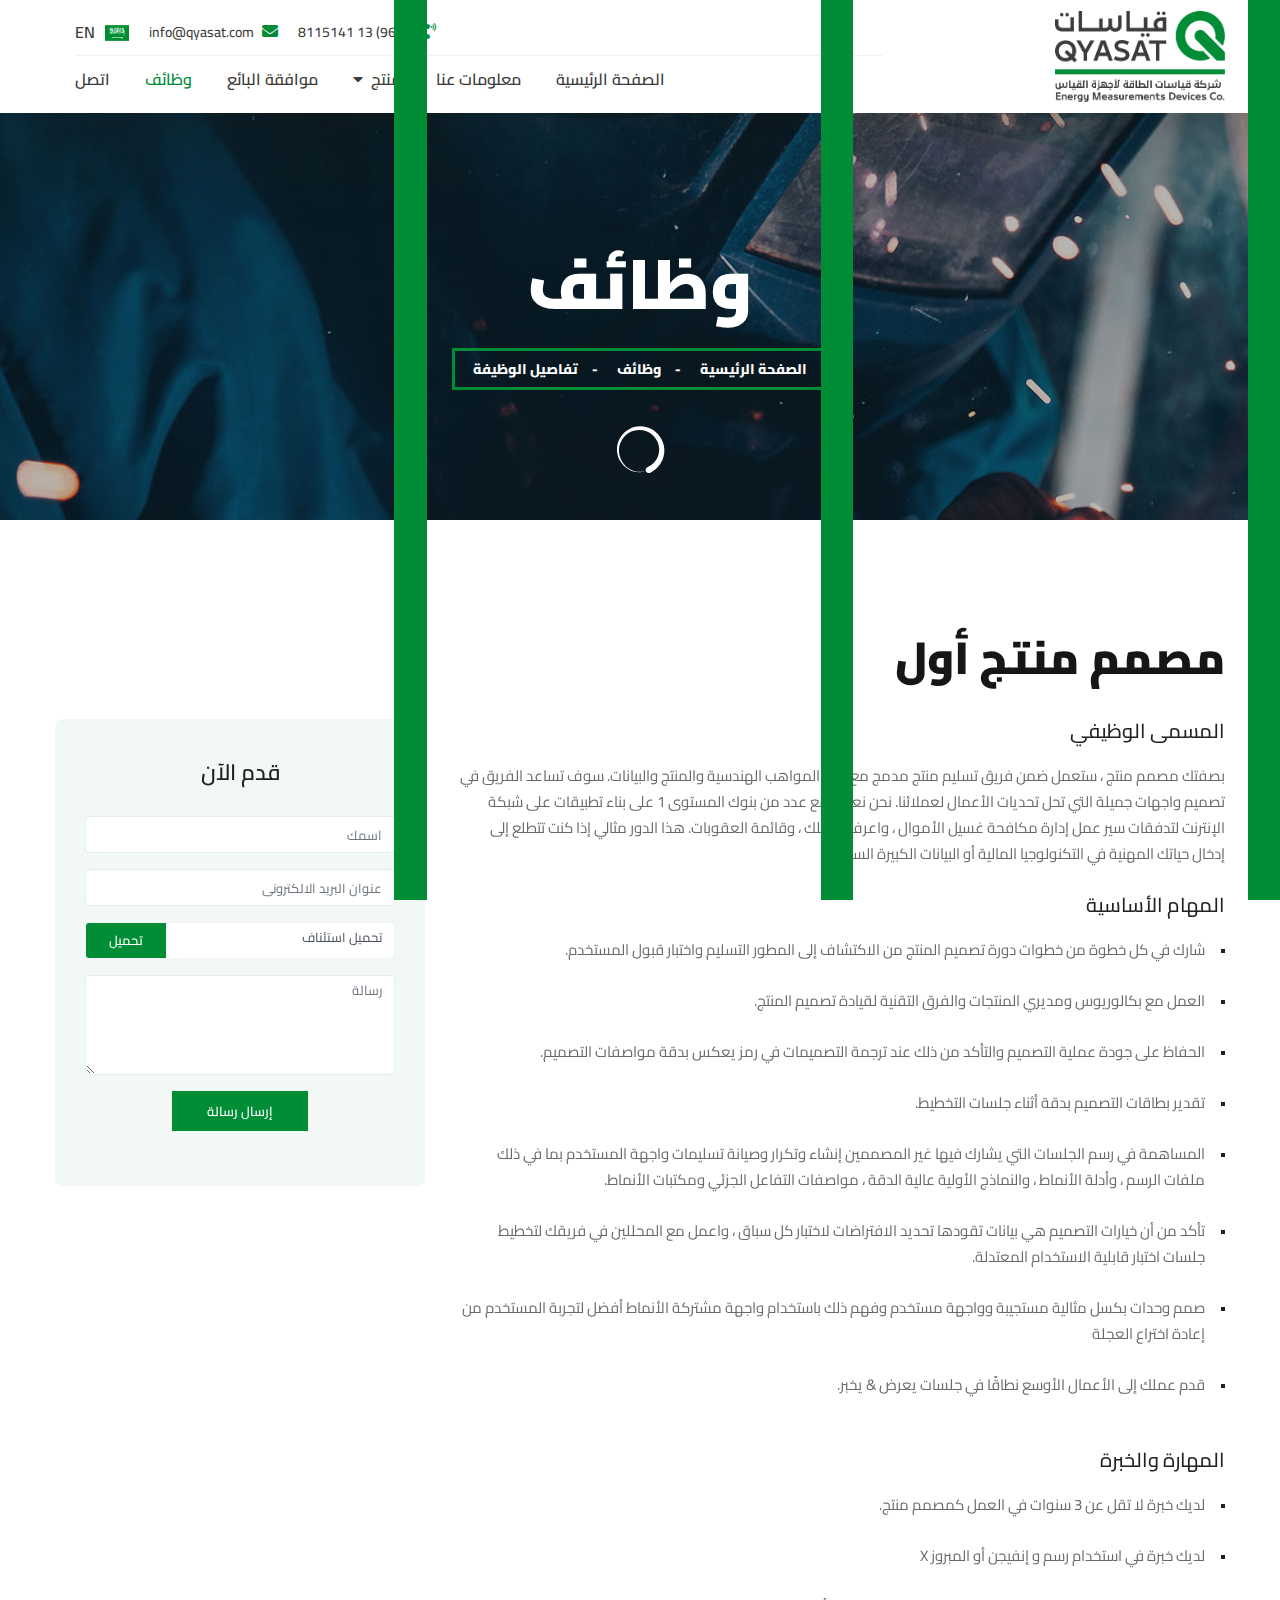
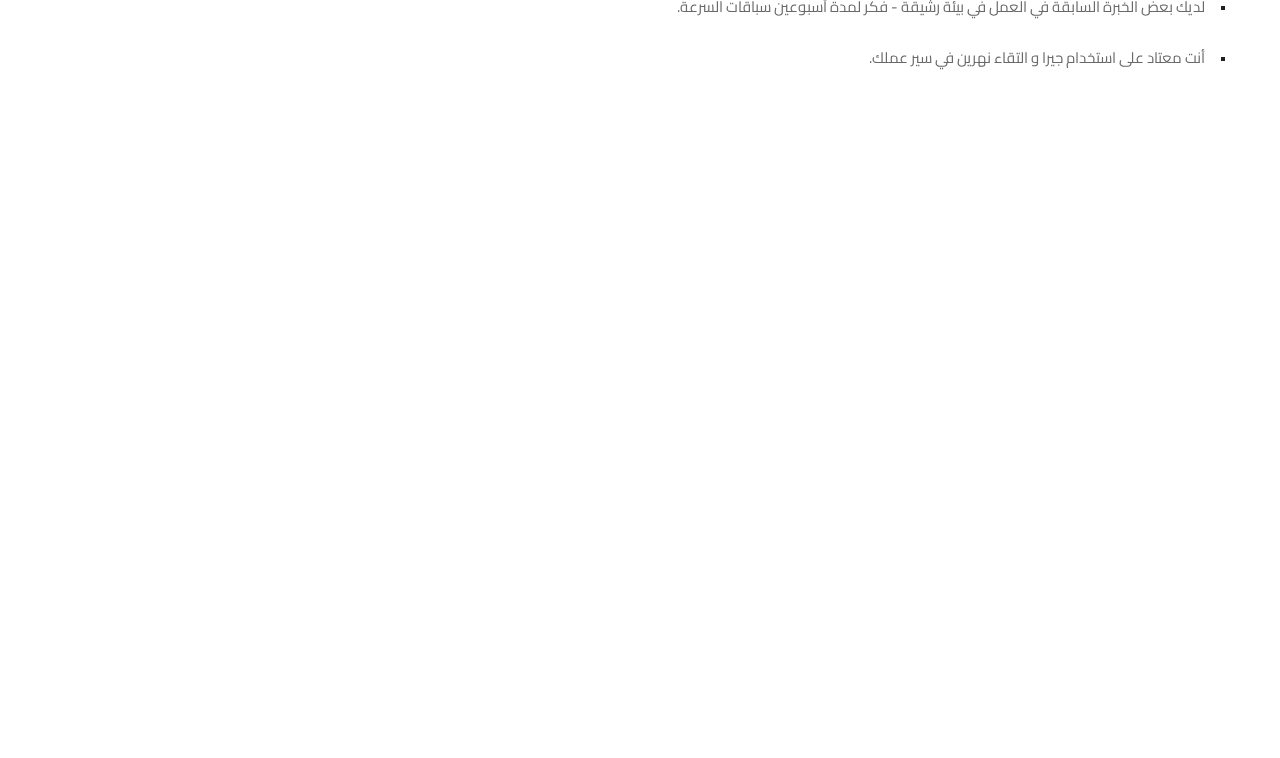
<file: arabic/career_details.html>
<!DOCTYPE html>
<html lang="en">

<head>
    <meta charset="utf-8">
    <title>QYASAT</title>
    <!-- Stylesheets -->
    <link href="assets/css/bootstrap.css" rel="stylesheet">
    <link href="assets/css/style.css" rel="stylesheet">
    <!-- Responsive File -->
    <link href="assets/css/responsive.css" rel="stylesheet">
    <!-- Color File -->
    <link href="assets/css/color.css" rel="stylesheet">

    <link rel="preconnect" href="https://fonts.googleapis.com">
    <link rel="preconnect" href="https://fonts.gstatic.com" crossorigin>
    <link href="assets/webfont/webfont.css" rel="stylesheet">

    <link rel="shortcut icon" href="assets/images/favicon.png" type="image/x-icon">
    <link rel="icon" href="assets/images/favicon.png" type="image/x-icon">
    <link href="https://unpkg.com/aos@2.3.1/dist/aos.css" rel="stylesheet">

    <!-- Responsive -->
    <meta http-equiv="X-UA-Compatible" content="IE=edge">
    <meta name="viewport" content="width=device-width, initial-scale=1.0, maximum-scale=1.0, user-scalable=0">

</head>

<body>

    <div class="page-wrapper">
        <!-- Preloader -->
        <div class="loader-wrap">
            <div class="preloader">
               
            </div>
            <div class="layer layer-one"><span class="overlay"></span></div>
            <div class="layer layer-two"><span class="overlay"></span></div>
            <div class="layer layer-three"><span class="overlay"></span></div>
        </div>

        <!-- Main Header -->
        <header class="main-header header-style-one">



            <!-- Header Upper -->
            <div class="header-upper">
                <div class="auto-container">
                    <div class="inner-container">
                        <!--Logo-->
                        <div class="logo-box">
                            <div class="logo"><a href="#"><img src="assets/images/logo.png" alt=""></a></div>
                        </div>
                        <div class="d-flex justify-content-end top-navcontnt">
                            <div class="menu-center">
                                <!--Nav Box-->
                                <div class="nav-outer row">
                                    <div class="col-md-12 justify-content-end d-flex cont">
                                        <ul>                                           
                                            <li><a href="tel:966138115141"><span class="fas fa-phone-volume ml-2"></span><span class="cont-phn">(+966) 13 8115141</span> </a></li>
                                            <li><a href="mailto:info@qyasat.com"><span class="fas fa-envelope ml-2"></span><span class="cont-email">info@qyasat.com</span></a></li>
                                        </ul>
                                     <a href="../index.html" class="arabic"><img src="assets/images/icons/saudi-arabia.png"
                                         alt=""><span>EN</span></a>
                                    </div>
                                   <hr>
                                    <!--Mobile Navigation Toggler-->
                                    <div class="mobile-nav-toggler"><img src="assets/images/icons/icon-bar.png" alt="">
                                    </div>

                                    <!-- Main Menu -->
                                    <nav class="main-menu navbar-expand-md navbar-light">
                                        <div class="collapse navbar-collapse show clearfix" id="navbarSupportedContent">
                                            <ul class="navigation">
                                                <li><a href="index.html">الصفحة الرئيسية</a>

                                                </li>
                                                <li><a href="about.html">معلومات عنا</a></li>
                                                <li class="dropdown"><a href="#">منتج<i class="fas fa-caret-down mr-2 angle-arw"></i></a>
                                                    <ul>
                                                  
                                                        <li class="dropdown"><a href="#">Manufacturing </a>
                                                            <ul>
                                                                <li><a href="pressure-gauge.html">مقاييس درجة الحرارة</a></li>
                                                                <li><a href="#">المزدوجات الحرارية و RTDs</a></li>
                                                                <li><a href="#">ثيرموويلز</a></li>
                                                                <li><a href="#">مُكَمِّلات</a></li>
                                                                <li><a href="#">خدمات المعايرة</a></li>
                                                            </ul>
                                                        </li>
                                                        <li class="dropdown"><a href="#">Trading </a>
                                                            <ul>
                                                                <li><a href="#">PCE Instruments</a></li>
                                                            </ul>
                                                        </li>
                                                      

                                                    </ul>
                                                </li>
                                                <li><a href="vendor.html">موافقة البائع</a></li>
                                                <li class="current"><a href="career.html">وظائف</a>

                                                </li>

                                                <li><a href="contact.html">اتصل</a></li>
                                            </ul>
                                        </div>
                                    </nav>


                                </div>

                            </div>
          
                        </div>

                    </div>
                </div>
            </div>
            <!--End Header Upper-->

            <!-- Sticky Header  -->
            <div class="sticky-header">
                <div class="header-upper">
                    <div class="auto-container">
                        <div class="inner-container">
                            <!--Logo-->
                            <div class="logo-box">
                                <div class="logo"><a href="index.html"><img src="assets/images/logo-b.png" alt=""></a>
                                </div>
                            </div>
                            <div class="right-column">
                                <!--Nav Box-->
                                <div class="nav-outer">
                                    <!--Mobile Navigation Toggler-->
                                    <div class="mobile-nav-toggler"><img src="assets/images/icons/icon-bar.png" alt="">
                                    </div>

                                    <!-- Main Menu -->
                                    <nav class="main-menu navbar-expand-md navbar-light">
                                    </nav>
                                </div>
                            </div>
                        </div>
                    </div>
                </div>
            </div><!-- End Sticky Menu -->

            <!-- Mobile Menu  -->
            <div class="mobile-menu">
                <div class="menu-backdrop"></div>
                <div class="close-btn"><span class="icon fas fa-times"></span></div>

                <nav class="menu-box">
                    <div class="nav-logo"><a href="index.html"><img src="assets/images/logo-w.png" alt="" title=""></a>
                    </div>
                    <div class="menu-outer">
                        <!--Here Menu Will Come Automatically Via Javascript / Same Menu as in Header-->
                    </div>
                    <!--Social Links-->
                    <div class="social-links">
                        <ul class="clearfix">
                            <li><a href="#"><span class="fab fa-twitter"></span></a></li>
                            <li><a href="#"><span class="fab fa-facebook-square"></span></a></li>
                            <li><a href="#"><span class="fab fa-linkedin-in"></span></a></li>
                        </ul>
                    </div>
                </nav>
            </div><!-- End Mobile Menu -->

            <div class="nav-overlay">
                <div class="cursor"></div>
                <div class="cursor-follower"></div>
            </div>
        </header>
        <!-- End Main Header -->

        <!--Search Popup-->
        <div id="search-popup" class="search-popup">
            <div class="close-search theme-btn"><span class="flaticon-remove"></span></div>
            <div class="popup-inner">
                <div class="overlay-layer"></div>
                <div class="search-form">
                    <form method="post" action="">
                        <div class="form-group">
                            <fieldset>
                                <input type="search" class="form-control" name="search-input" value="Upload Resume"
                                    placeholder="تحميل استئناف" required>
                                <input type="submit" value="Search Now!" class="theme-btn">
                            </fieldset>
                        </div>
                    </form>
                </div>
            </div>
        </div>

        <!-- Page Title -->
        <section class="page-title" style="background-image: url(assets/images/background/bg-9.jpg);">
            <div class="auto-container">
                <div class="content-box">
                    <div class="content-wrapper">
                        <div class="title">
                            <h1>وظائف</h1>
                        </div>
                        <ul class="bread-crumb">
                            <li><a href="index.html">الصفحة الرئيسية</a></li>
                            <li><a href="career.html">وظائف</a></li>
                            <li><a href="career_details.html">تفاصيل الوظيفة</a></li>
                        </ul>
                    </div>
                </div>
            </div>
        </section>

        <!-- Contact section -->
        <section class="careerinner-section" data-aos="fade-up" data-aos-duration="2000">
            <div class="auto-container">
                <div class="sec-title">

                    <h2>مصمم منتج أول</h2>
                </div>
                <div class="row mt-4">
                    <div class="col-md-8">
                        <div class="job-detail">
                            <h4>المسمى الوظيفي</h4>
                            <p>بصفتك مصمم منتج ، ستعمل ضمن فريق تسليم منتج مدمج مع UX ،
                                المواهب الهندسية والمنتج والبيانات. سوف تساعد الفريق في تصميم واجهات جميلة
                                التي تحل تحديات الأعمال لعملائنا. نحن نعمل مع عدد من بنوك المستوى 1 على
                                بناء تطبيقات على شبكة الإنترنت لتدفقات سير عمل إدارة مكافحة غسيل الأموال ، واعرف عميلك ، وقائمة العقوبات.
                                هذا الدور مثالي إذا كنت تتطلع إلى إدخال حياتك المهنية في التكنولوجيا المالية أو البيانات الكبيرة
                                الساحات.</p>
                            <h4>المهام الأساسية</h4>
                            <ul class="list-style-three">
                                <li>شارك في كل خطوة من خطوات دورة تصميم المنتج من الاكتشاف إلى المطور
                                    التسليم واختبار قبول المستخدم.</li>
                                <li>العمل مع بكالوريوس ومديري المنتجات والفرق التقنية لقيادة تصميم المنتج.</li>
                                <li>الحفاظ على جودة عملية التصميم والتأكد من ذلك عند ترجمة التصميمات
                                    في رمز يعكس بدقة مواصفات التصميم.</li>
                                <li>تقدير بطاقات التصميم بدقة أثناء جلسات التخطيط.</li>
                                <li>المساهمة في رسم الجلسات التي يشارك فيها غير المصممين إنشاء وتكرار وصيانة
                                    تسليمات واجهة المستخدم بما في ذلك ملفات الرسم ، وأدلة الأنماط ، والنماذج الأولية عالية الدقة ،
                                    مواصفات التفاعل الجزئي ومكتبات الأنماط.</li>
                                <li>تأكد من أن خيارات التصميم هي بيانات تقودها تحديد الافتراضات لاختبار كل سباق ،
                                    واعمل مع المحللين في فريقك لتخطيط جلسات اختبار قابلية الاستخدام المعتدلة.
                                </li>
                                <li>صمم وحدات بكسل مثالية مستجيبة وواجهة مستخدم وفهم ذلك باستخدام واجهة مشتركة
                                    الأنماط أفضل لتجربة المستخدم من إعادة اختراع العجلة</li>
                                <li>قدم عملك إلى الأعمال الأوسع نطاقًا في جلسات يعرض & يخبر.</li>
                            </ul>
                            <h4>المهارة والخبرة</h4>
                            <ul class="list-style-three">
                                <li>لديك خبرة لا تقل عن 3 سنوات في العمل كمصمم منتج.</li>
                                <li>لديك خبرة في استخدام رسم و إنفيجن أو المبروز X</li>
                                <li>لديك بعض الخبرة السابقة في العمل في بيئة رشيقة - فكر لمدة أسبوعين
                                    سباقات السرعة.</li>
                                <li>أنت معتاد على استخدام جيرا و التقاء نهرين في سير عملك.</li>
                            </ul>
                        </div>
                    </div>

                    <div class="col-md-4" data-aos="fade-right" data-aos-duration="2000">
                        <div class="sidebar-widget contact-widget">
                            <h4 class="widget-title">قدم الآن</h4>
                            <div class="widget-content">
                                <!-- Comment Form -->
                                <div class="default-form">
                                    <!--Comment Form-->
                                    <form>
                                        <div class="row clearfix">
                                            <div class="col-lg-12 col-md-12 col-sm-12 form-group">
                                                <input class="form-control" type="text" name="username"
                                                    placeholder="اسمك" required="">
                                            </div>
                                            <div class="col-lg-12 col-md-12 col-sm-12 form-group">
                                                <input class="form-control" type="email" name="email"
                                                    placeholder="عنوان البريد الالكترونى" required="">
                                            </div>
                                            <div class="col-lg-12 col-md-12 col-sm-12 form-group">
                                                <div class="input-group file-upload">
                                                    <span class="wpcf7-form-control-wrap file-801 file-input">
                                                        <input type="file" name="file-801" size="40"
                                                            class="wpcf7-form-control wpcf7-file wpcf7-validates-as-required form-control-file"
                                                            id="cv_file"
                                                            accept=".jpg,.jpeg,.png,.gif,.pdf,.doc,.docx,.ppt,.pptx,.odt,.avi,.ogg,.m4a,.mov,.mp3,.mp4,.mpg,.wav,.wmv"
                                                            aria-required="true" aria-invalid="false">
                                                    </span>
                                                    <label></label>
                                                </div>
                                            </div>
                                            <div class="col-lg-12 col-md-12 col-sm-12 form-group">
                                                <textarea class="darma form-control" name="message"
                                                    placeholder="رسالة"></textarea>
                                            </div>
                                            <div class="col-lg-12 col-md-12 col-sm-12 form-group text-center">
                                                <a class="btn-style-one1" type="submit" name="submit-form">إرسال
                                                    رسالة</a>
                                            </div>
                                        </div>
                                    </form>
                                </div>
                            </div>
                        </div>
                    </div>

                </div>
            </div>
        </section>






        <!--Main Footer-->
        <footer class="main-footer" data-aos="fade-up" data-aos-duration="2000">
            <div class="upper-box">
                <div class="auto-container">
                    <div class="row">
                        <div class="col-lg-5 col-md-8">
                            <div class="widget about-widget">
                                <div class="d-flex">
                                    <div class="logo"><a href="index.html"><img src="assets/images/logo.png" alt=""></a>
                                    </div>
                                    <!-- <div class="slogo"><img src="assets/images/Saudi_Vision.png" alt="">
                                    </div> -->
                                </div>
                                <div class="text">شركة قياسات الطاقة هي منشأة تصنيع محلية تأسست في
                                    2017 مع الترخيص الفني لشركة HISCO Inc. لدعم والمساهمة في
                                    رؤية المملكة 2030.
                                    <div class="footer-bottom">
                                        <div class="content">
                                            <ul class="social-icon">
                                                <li><a href="#"><i class="fab fa-facebook-f"></i></a></li>
                                                <li><a href="#"><i class="fab fa-twitter"></i></a></li>
                                                <li><a href="#"><i class="fab fa-linkedin-in"></i></a></li>
                                            </ul>

                                        </div>
                                    </div>
                                </div>


                            </div>
                        </div>

                        <div class="col-lg-2 col-md-4">
                            <div class="widget links-widget">
                                <h4 class="widget_title">رابط سريع</h4>
                                <div class="widget-content">
                                    <ul class="list">
                                        <li><a href="index.html">الصفحة الرئيسية </a></li>
                                        <li><a href="about.html">معلومات عنا</a></li>
                                        <li><a href="#">منتج</a></li>
                                        <li><a href="vendor.html">موافقة البائع</a></li>
                                        <li><a href="career.html">وظائف</a></li>
                                        <li><a href="contact.html">اتصل</a></li>
                                    </ul>
                                </div>
                            </div>

                        </div>
                        <div class="col-lg-3 col-md-6">
                            <div class="widget contact-widget">
                                <h4 class="widget_title">ابقى على تواصل</h4>
                                <div class="wrapper-box">
                                    <div class="icon-box">
                                        <div class="icon"><span class="fas fa-map-marker-alt"></span></div>
                                        <div class="text">مصنع رقم 6 المدينة الصناعية الثالثة الدمام </div>
                                    </div>

                                    <div class="icon-box">
                                        <div class="icon"><span class="fas fa-phone-volume"></span></div>
                                        <div class="text" style="direction: ltr;"><a href="tel:966138115141">(+966) 13 8115141</a></div>
                                    </div>
                                    <div class="icon-box">
                                        <div class="icon"><span class="fas fa-envelope"></span></div>
                                        <div class="text mb-0"><a href="mailto:sales@qyasat.com">sales@qyasat.com
                                            </a></div>
                                        <div class="text txt"><a href="mailto:info@qyasat.com">info@qyasat.com
                                            </a></div>

                                    </div>
                                </div>
                            </div>
                        </div>
                        <div class="col-lg-2 col-md-4">
                            <div class="slogo"><img src="assets/images/Saudi_Vision.png" alt="">
                            </div>
                            <div class="slogo">
                                <a href="https://www.tamimienergy.com" target="_blank"> 
                                    <img src="assets/images/tamimi.png" alt="Tamimi Energy Holding" class="tamimi-lg">
                                </a>
                            </div>
                        </div>
                    </div>
                </div>
            </div>
            <div class="footer-sub">
                <div class="copyright-text"><a href="">© قياسات 2022. جميع الحقوق محفوظة</a> </div>
            </div>
        </footer>
        <!--End Main Footer-->


    </div>
    <!--End pagewrapper-->

    <!--Scroll to top-->
    <div class="scroll-to-top scroll-to-target" data-target="html"><span class="fas fa-arrow-up"></span></div>
    <script src="https://unpkg.com/aos@2.3.1/dist/aos.js"></script>
    <script src="assets/js/jquery.js"></script>
    <script src="assets/js/popper.min.js"></script>
    <script src="assets/js/bootstrap.min.js"></script>
    <script src="assets/js/bootstrap-select.min.js"></script>
    <script src="assets/js/jquery.fancybox.js"></script>
    <script src="assets/js/isotope.js"></script>
    <script src="assets/js/owl.js"></script>
    <script src="assets/js/appear.js"></script>
    <script src="assets/js/wow.js"></script>
    <script src="assets/js/lazyload.js"></script>
    <script src="assets/js/scrollbar.js"></script>
    <script src="assets/js/TweenMax.min.js"></script>
    <script src="assets/js/swiper.min.js"></script>
    <script src="assets/js/jquery.polyglot.language.switcher.js"></script>
    <script src="assets/js/jquery.ajaxchimp.min.js"></script>
    <script src="assets/js/parallax-scroll.js"></script>

    <script src="assets/js/script.js"></script>
    <script src="assets/js/script1.js"></script>
    <script>
        AOS.init();
    </script>
    <script>
        $(document).ready(function () {
            $('.file-upload label').text('تحميل استئناف');
            $('.file-upload label').on('click', function (event) {
                event.preventDefault();
                /* Act on the event */
                $(this).parents('.file-upload').find('.form-control-file').trigger('click');
            });
            $('.form-control-file').on('change', function (event) {
                event.preventDefault();
                /* Act on the event */
                var fileName = event.target.files[0].name;
                $('.file-upload label').text(fileName);
            });
        });
    </script>

</body>

</html>
</file>
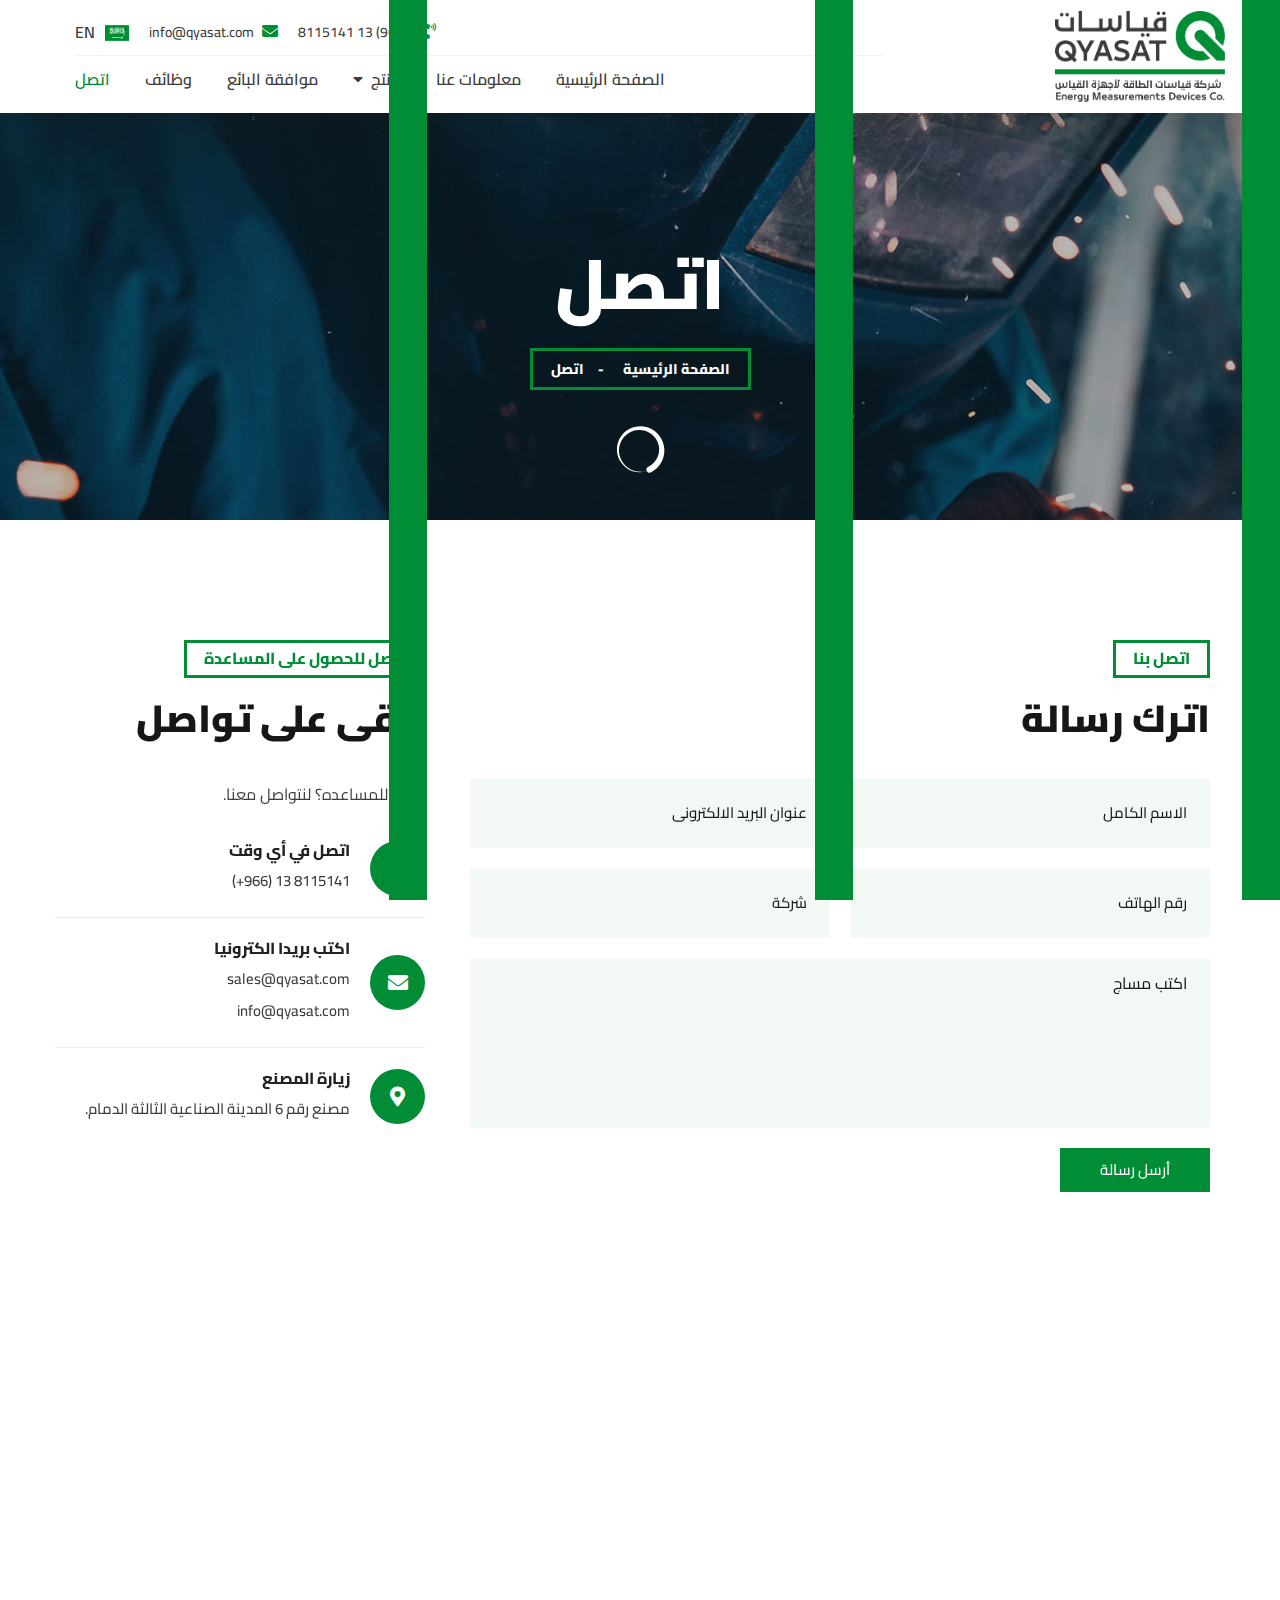
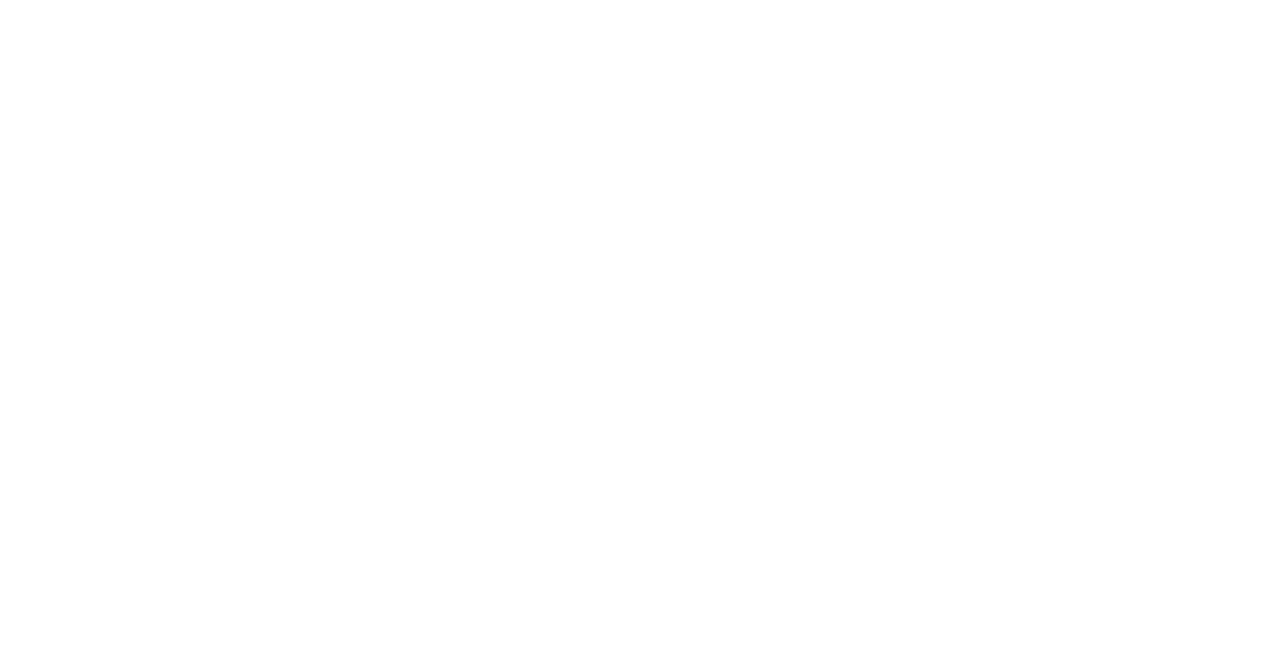
<file: arabic/contact.html>
<!DOCTYPE html>
<html lang="en">

<head>
    <meta charset="utf-8">
    <title>QYASAT</title>
    <!-- Stylesheets -->
    <link href="assets/css/bootstrap.css" rel="stylesheet">
    <link href="assets/css/style.css" rel="stylesheet">
    <!-- Responsive File -->
    <link href="assets/css/responsive.css" rel="stylesheet">
    <!-- Color File -->
    <link href="assets/css/color.css" rel="stylesheet">

    <link rel="preconnect" href="https://fonts.googleapis.com">
    <link rel="preconnect" href="https://fonts.gstatic.com" crossorigin>
    <link href="assets/webfont/webfont.css" rel="stylesheet">

    <link rel="shortcut icon" href="assets/images/favicon.png" type="image/x-icon">
    <link rel="icon" href="assets/images/favicon.png" type="image/x-icon">
    <link href="https://unpkg.com/aos@2.3.1/dist/aos.css" rel="stylesheet">

    <!-- Responsive -->
    <meta http-equiv="X-UA-Compatible" content="IE=edge">
    <meta name="viewport" content="width=device-width, initial-scale=1.0, maximum-scale=1.0, user-scalable=0">

</head>

<body>

    <div class="page-wrapper">
        <!-- Preloader -->
        <div class="loader-wrap">
            <div class="preloader">
                
            </div>
            <div class="layer layer-one"><span class="overlay"></span></div>
            <div class="layer layer-two"><span class="overlay"></span></div>
            <div class="layer layer-three"><span class="overlay"></span></div>
        </div>

        <!-- Main Header -->
        <header class="main-header header-style-one">



            <!-- Header Upper -->
            <div class="header-upper">
                <div class="auto-container">
                    <div class="inner-container">
                        <!--Logo-->
                        <div class="logo-box">
                            <div class="logo"><a href="#"><img src="assets/images/logo.png" alt=""></a></div>
                        </div>
                        <div class="d-flex justify-content-end top-navcontnt">
                            <div class="menu-center">
                                <!--Nav Box-->
                                <div class="nav-outer row">
                                    <div class="col-md-12 justify-content-end d-flex cont">
                                        <ul>                                           
                                            <li><a href="tel:966138115141"><span class="fas fa-phone-volume ml-2"></span><span class="cont-phn">(+966) 13 8115141</span> </a></li>
                                            <li><a href="mailto:info@qyasat.com"><span class="fas fa-envelope ml-2"></span><span class="cont-email">info@qyasat.com</span></a></li>
                                        </ul>
                                     <a href="../index.html" class="arabic"><img src="assets/images/icons/saudi-arabia.png"
                                         alt=""><span>EN</span></a>
                                    </div>
                                   <hr>
                                    <!--Mobile Navigation Toggler-->
                                    <div class="mobile-nav-toggler"><img src="assets/images/icons/icon-bar.png" alt="">
                                    </div>

                                    <!-- Main Menu -->
                                    <nav class="main-menu navbar-expand-md navbar-light">
                                        <div class="collapse navbar-collapse show clearfix" id="navbarSupportedContent">
                                            <ul class="navigation">
                                                <li><a href="index.html">الصفحة الرئيسية</a>

                                                </li>
                                                <li><a href="about.html">معلومات عنا</a></li>
                                                <li class="dropdown"><a href="#">منتج<i class="fas fa-caret-down mr-2 angle-arw"></i></a>
                                                    <ul>
                                                  
                                                        <li class="dropdown"><a href="#">Manufacturing </a>
                                                            <ul>
                                                                <li><a href="pressure-gauge.html">مقاييس درجة الحرارة</a></li>
                                                                <li><a href="#">المزدوجات الحرارية و RTDs</a></li>
                                                                <li><a href="#">ثيرموويلز</a></li>
                                                                <li><a href="#">مُكَمِّلات</a></li>
                                                                <li><a href="#">خدمات المعايرة</a></li>
                                                            </ul>
                                                        </li>
                                                        <li class="dropdown"><a href="#">Trading </a>
                                                            <ul>
                                                                <li><a href="#">PCE Instruments</a></li>
                                                            </ul>
                                                        </li>
                                                      

                                                    </ul>
                                                </li>
                                                <li><a href="vendor.html">موافقة البائع</a></li>
                                                <li><a href="career.html">وظائف</a>

                                                </li>

                                                <li><a href="contact.html">اتصل</a></li>
                                            </ul>
                                        </div>
                                    </nav>


                                </div>

                            </div>
       
                        </div>

                    </div>
                </div>
            </div>
            <!--End Header Upper-->

            <!-- Sticky Header  -->
            <div class="sticky-header">
                <div class="header-upper">
                    <div class="auto-container">
                        <div class="inner-container">
                            <!--Logo-->
                            <div class="logo-box">
                                <div class="logo"><a href="index.html"><img src="assets/images/logo-b.png" alt=""></a>
                                </div>
                            </div>
                            <div class="right-column">
                                <!--Nav Box-->
                                <div class="nav-outer">
                                    <!--Mobile Navigation Toggler-->
                                    <div class="mobile-nav-toggler"><img src="assets/images/icons/icon-bar.png" alt="">
                                    </div>

                                    <!-- Main Menu -->
                                    <nav class="main-menu navbar-expand-md navbar-light">
                                    </nav>
                                </div>
                            </div>
                        </div>
                    </div>
                </div>
            </div><!-- End Sticky Menu -->

            <!-- Mobile Menu  -->
            <div class="mobile-menu">
                <div class="menu-backdrop"></div>
                <div class="close-btn"><span class="icon fas fa-times"></span></div>

                <nav class="menu-box">
                    <div class="nav-logo"><a href="index.html"><img src="assets/images/logo-w.png" alt="" title=""></a>
                    </div>
                    <div class="menu-outer">
                        <!--Here Menu Will Come Automatically Via Javascript / Same Menu as in Header-->
                    </div>
                    <!--Social Links-->
                    <div class="social-links">
                        <ul class="clearfix">
                            <li><a href="#"><span class="fab fa-twitter"></span></a></li>
                            <li><a href="#"><span class="fab fa-facebook-square"></span></a></li>
                            <li><a href="#"><span class="fab fa-linkedin-in"></span></a></li>
                        </ul>
                    </div>
                </nav>
            </div><!-- End Mobile Menu -->

            <div class="nav-overlay">
                <div class="cursor"></div>
                <div class="cursor-follower"></div>
            </div>
        </header>
        <!-- End Main Header -->

        <!--Search Popup-->
        <div id="search-popup" class="search-popup">
            <div class="close-search theme-btn"><span class="flaticon-remove"></span></div>
            <div class="popup-inner">
                <div class="overlay-layer"></div>
                <div class="search-form">
                    <form method="post" action="">
                        <div class="form-group">
                            <fieldset>
                                <input type="search" class="form-control" name="search-input" value=""
                                    placeholder="Search Here" required>
                                <input type="submit" value="Search Now!" class="theme-btn">
                            </fieldset>
                        </div>
                    </form>
                </div>
            </div>
        </div>

        <!-- Page Title -->
        <section class="page-title" style="background-image: url(assets/images/background/bg-9.jpg);">
            <div class="auto-container">
                <div class="content-box">
                    <div class="content-wrapper">
                        <div class="title">
                            <h1>اتصل</h1>
                        </div>
                        <ul class="bread-crumb">
                            <li><a href="index.html">الصفحة الرئيسية</a></li>
                            <li><a href="contact.html">اتصل</a></li>
                        </ul>
                    </div>
                </div>
            </div>
        </section>

        <!-- Contact section -->
        <section class="contact-section" data-aos="fade-up" data-aos-duration="2000">
            <div class="auto-container">
                <div class="row">
                    <div class="col-lg-8" data-aos="fade-left" data-aos-duration="2000">
                        <div class="contact-form-section">
                            <div class="auto-container">
                                <div class="sec-title mb-30">
                                    <div class="sub-title">اتصل بنا</div>
                                    <h2>اترك رسالة</h2>
                                </div>
                                <!--Contact Form-->
                                <div class="contact-form">
                                    <form method="post"
                                        action="#"
                                        id="contact-form">
                                        <div class="row row-20">
                                            <div class="form-group col-md-6">
                                                <input type="text" name="form_name" value="" placeholder="الاسم الكامل"
                                                    required>
                                            </div>
                                            <div class="form-group col-md-6">
                                                <input type="text" name="email" value="" placeholder="عنوان البريد الالكترونى"
                                                    required>
                                            </div>
                                            <div class="form-group col-md-6">
                                                <input type="text" name="form_phone" value="" placeholder="رقم الهاتف"
                                                    required>
                                            </div>
                                            <div class="form-group col-md-6">
                                                <input type="text" name="form_subject" value="" placeholder="شركة"
                                                    required>
                                            </div>
                                            <div class="form-group col-md-12">
                                                <textarea name="form_message" placeholder="اكتب مساج"></textarea>
                                            </div>
                                            <div class="form-group col-md-12">
                                                <input id="form_botcheck" name="form_botcheck" class="form-control"
                                                    type="hidden" value="">
                                                <button class="theme-btn btn-style-one" type="submit"
                                                    data-loading-text="Please wait..."><span>أرسل رسالة</span></button>
                                            </div>
                                        </div>
                                    </form>
                                </div>
                                <!--End Contact Form-->
                            </div>
                        </div>

                    </div>
                    <div class="col-lg-4" data-aos="fade-right" data-aos-duration="2000">
                        <div class="contact-details mb-30">
                            <div class="sec-title mb-30">
                                <div class="sub-title">اتصل للحصول على المساعدة</div>
                                <h2>ابقى على تواصل</h2>
                            </div>
                            <div class="text mb-30">تحتاج للمساعده؟ لنتواصل معنا. </div>
                            <div class="contact-info">
                                <div class="icon-box">
                                    <div class="icon"><span class="fas fa-phone-volume"></span></div>
                                    <div class="content">
                                        <h5>اتصل في أي وقت</h5>
                                        <div class="text" style="direction: ltr;"><a href="tel:966138115141">(+966) 13 8115141</a></div>
                                    </div>
                                </div>
                                <div class="icon-box">
                                    <div class="icon"><span class="fas fa-envelope"></span></div>
                                    <div class="content">
                                        <h5>اكتب بريدا الكترونيا</h5>
                                        <div class="text"><a href="mailto:sales@qyasat.com">sales@qyasat.com</a></div>
                                        <div class="text"><a href="mailto:info@qyasat.com">info@qyasat.com</a></div>
                                    </div>
                                </div>
                                <div class="icon-box">
                                    <div class="icon"><span class="fas fa-map-marker-alt"></span></div>
                                    <div class="content">
                                        <h5>زيارة المصنع</h5>
                                        <div class="text">مصنع رقم 6 المدينة الصناعية الثالثة الدمام.</div>
                                    </div>
                                </div>
                            </div>
                        </div>
                    </div>

                </div>
            </div>
        </section>

        <!-- Contact Form section -->


        <section data-aos="fade-up" data-aos-duration="2000">
            <div class="contact-map">
                <iframe
                    src="https://www.google.com/maps/embed?pb=!1m18!1m12!1m3!1d3588.0347061595335!2d49.961236415024445!3d25.934085183558846!2m3!1f0!2f0!3f0!3m2!1i1024!2i768!4f13.1!3m3!1m2!1s0x3e362bb8c08cb109%3A0xa7d4083b65029677!2sDammam%20Third%20Industrial%20City!5e0!3m2!1sen!2sin!4v1659962997550!5m2!1sen!2sin"
                    width="100%" height="400" frameborder="0" style="border:0; width: 100%" allowfullscreen=""
                    aria-hidden="false" tabindex="0"></iframe>

            </div>
        </section>


        <!--Main Footer-->
        <footer class="main-footer" data-aos="fade-up" data-aos-duration="2000">
            <div class="upper-box">
                <div class="auto-container">
                    <div class="row">
                        <div class="col-lg-5 col-md-8">
                            <div class="widget about-widget">
                                <div class="d-flex">
                                    <div class="logo"><a href="index.html"><img src="assets/images/logo.png" alt=""></a>
                                    </div>
                                    <!-- <div class="slogo"><img src="assets/images/Saudi_Vision.png" alt="">
                                    </div> -->
                                </div>
                                <div class="text">شركة قياسات الطاقة هي منشأة تصنيع محلية تأسست في
                                    2017 مع الترخيص الفني لشركة HISCO Inc. لدعم والمساهمة في
                                    رؤية المملكة 2030.
                                    <div class="footer-bottom">
                                        <div class="content">
                                            <ul class="social-icon">
                                                <li><a href="#"><i class="fab fa-facebook-f"></i></a></li>
                                                <li><a href="#"><i class="fab fa-twitter"></i></a></li>
                                                <li><a href="#"><i class="fab fa-linkedin-in"></i></a></li>
                                            </ul>

                                        </div>
                                    </div>
                                </div>


                            </div>
                        </div>

                        <div class="col-lg-2 col-md-4">
                            <div class="widget links-widget">
                                <h4 class="widget_title">رابط سريع</h4>
                                <div class="widget-content">
                                    <ul class="list">
                                        <li><a href="index.html">الصفحة الرئيسية </a></li>
                                        <li><a href="about.html">معلومات عنا</a></li>
                                        <li><a href="#">منتج</a></li>
                                        <li><a href="vendor.html">موافقة البائع</a></li>
                                        <li><a href="career.html">وظائف</a></li>
                                        <li><a href="contact.html">اتصل</a></li>
                                    </ul>
                                </div>
                            </div>

                        </div>
                        <div class="col-lg-3 col-md-6">
                            <div class="widget contact-widget">
                                <h4 class="widget_title">ابقى على تواصل</h4>
                                <div class="wrapper-box">
                                    <div class="icon-box">
                                        <div class="icon"><span class="fas fa-map-marker-alt"></span></div>
                                        <div class="text">مصنع رقم 6 المدينة الصناعية الثالثة الدمام </div>
                                    </div>

                                    <div class="icon-box">
                                        <div class="icon"><span class="fas fa-phone-volume"></span></div>
                                        <div class="text" style="direction: ltr;"><a href="tel:966138115141">(+966) 13 8115141</a></div>
                                    </div>
                                    <div class="icon-box">
                                        <div class="icon"><span class="fas fa-envelope"></span></div>
                                        <div class="text mb-0"><a href="mailto:sales@qyasat.com">sales@qyasat.com
                                            </a></div>
                                        <div class="text txt"><a href="mailto:info@qyasat.com">info@qyasat.com
                                            </a></div>

                                    </div>
                                </div>
                            </div>
                        </div>
                        <div class="col-lg-2 col-md-4">
                            <div class="slogo"><img src="assets/images/Saudi_Vision.png" alt="">
                            </div>
                            <div class="slogo">
                                <a href="https://www.tamimienergy.com" target="_blank"> 
                                    <img src="assets/images/tamimi.png" alt="Tamimi Energy Holding" class="tamimi-lg">
                                </a>
                            </div>
                        </div>
                    </div>
                </div>
            </div>
            <div class="footer-sub">
                <div class="copyright-text"><a href="">© قياسات 2022. جميع الحقوق محفوظة</a> </div>
            </div>
        </footer>
        <!--End Main Footer-->


    </div>
    <!--End pagewrapper-->

    <!--Scroll to top-->
    <div class="scroll-to-top scroll-to-target" data-target="html"><span class="fas fa-arrow-up"></span></div>
    <script src="https://unpkg.com/aos@2.3.1/dist/aos.js"></script>
    <script src="assets/js/jquery.js"></script>
    <script src="assets/js/popper.min.js"></script>
    <script src="assets/js/bootstrap.min.js"></script>
    <script src="assets/js/bootstrap-select.min.js"></script>
    <script src="assets/js/jquery.fancybox.js"></script>
    <script src="assets/js/isotope.js"></script>
    <script src="assets/js/owl.js"></script>
    <script src="assets/js/appear.js"></script>
    <script src="assets/js/wow.js"></script>
    <script src="assets/js/lazyload.js"></script>
    <script src="assets/js/scrollbar.js"></script>
    <script src="assets/js/TweenMax.min.js"></script>
    <script src="assets/js/swiper.min.js"></script>
    <script src="assets/js/jquery.polyglot.language.switcher.js"></script>
    <script src="assets/js/jquery.ajaxchimp.min.js"></script>
    <script src="assets/js/parallax-scroll.js"></script>

    <script src="assets/js/script.js"></script>
    <script src="assets/js/script1.js"></script>
    <script>
        AOS.init();
    </script>

</body>

</html>
</file>
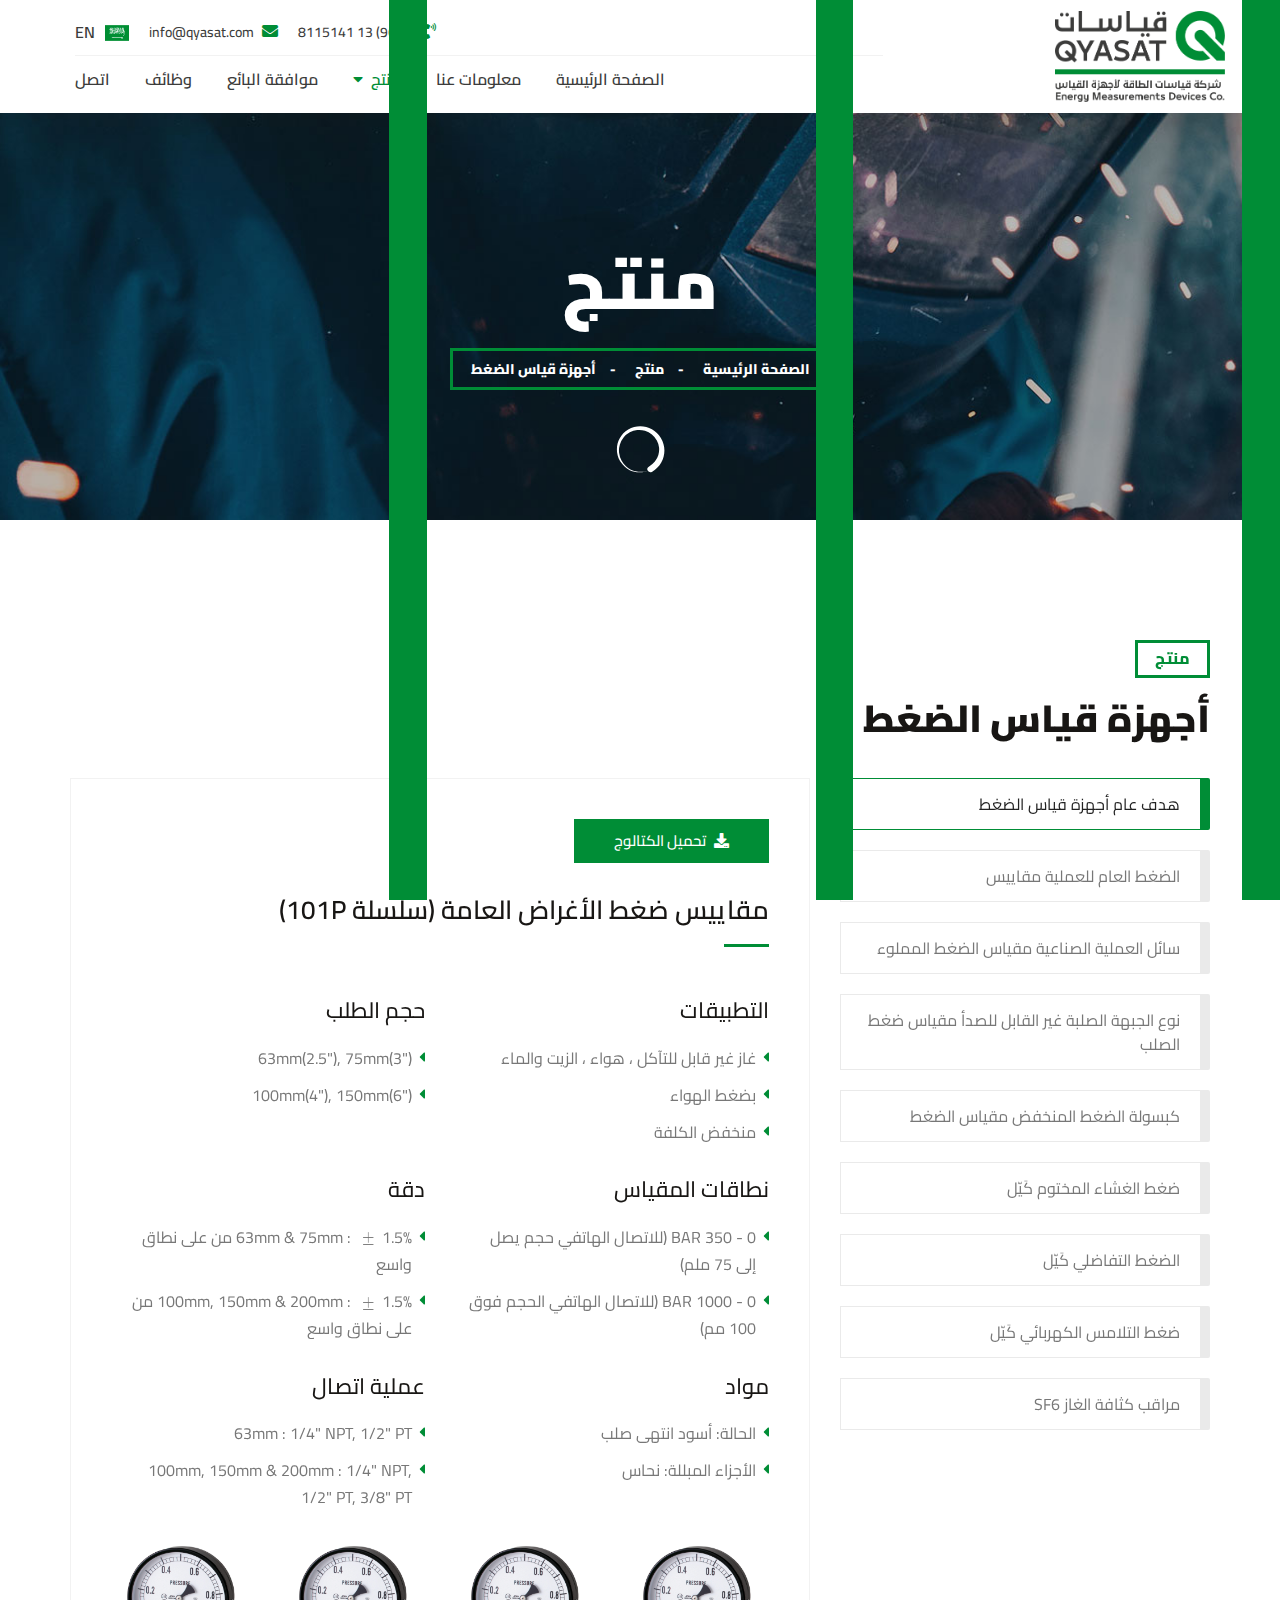
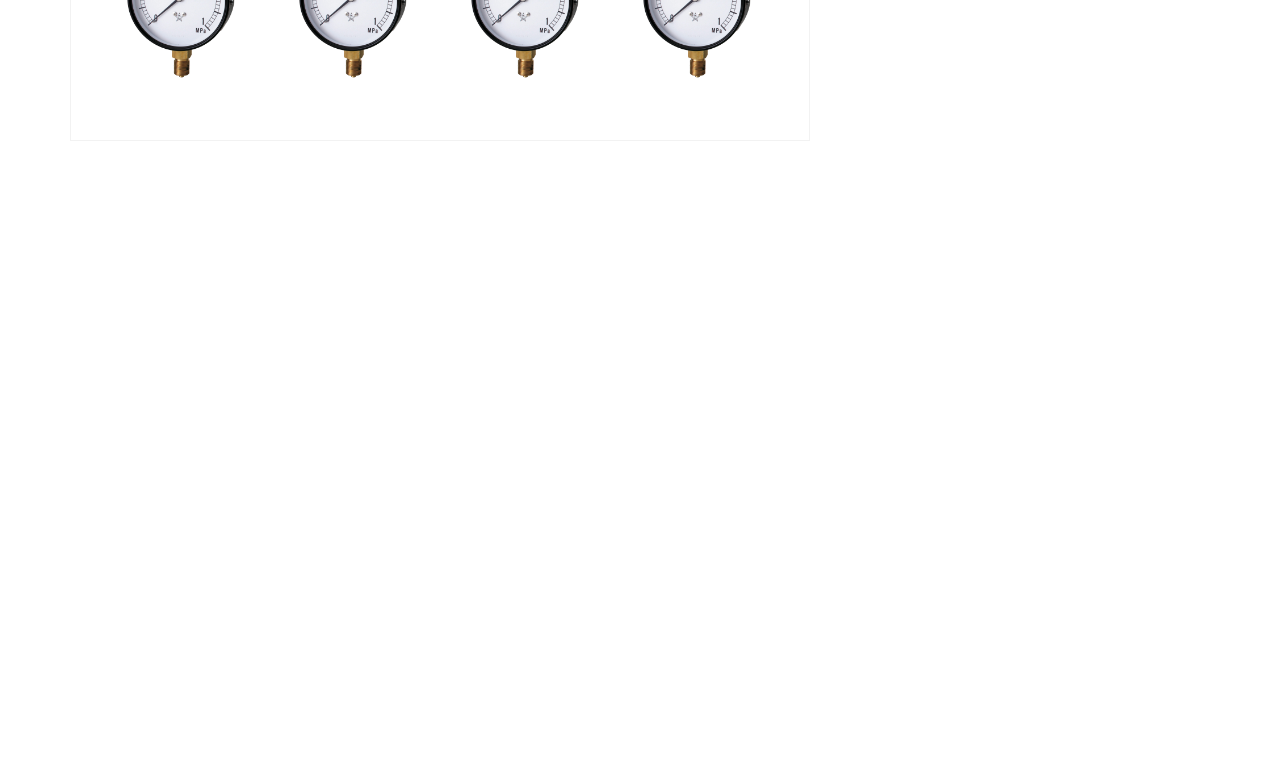
<file: arabic/pressure-gauge.html>
<!DOCTYPE html>
<html lang="en">

<head>
    <meta charset="utf-8">
    <title>QYASAT</title>
    <!-- Stylesheets -->
    <link href="assets/css/bootstrap.css" rel="stylesheet">
    <link href="assets/css/style.css" rel="stylesheet">
    <!-- Responsive File -->
    <link href="assets/css/responsive.css" rel="stylesheet">
    <!-- Color File -->
    <link href="assets/css/color.css" rel="stylesheet">

    <link rel="preconnect" href="https://fonts.googleapis.com">
    <link rel="preconnect" href="https://fonts.gstatic.com" crossorigin>
    <link href="assets/webfont/webfont.css" rel="stylesheet">

    <link rel="shortcut icon" href="assets/images/favicon.png" type="image/x-icon">
    <link rel="icon" href="assets/images/favicon.png" type="image/x-icon">
    <link href="https://unpkg.com/aos@2.3.1/dist/aos.css" rel="stylesheet">

    <!-- Responsive -->
    <meta http-equiv="X-UA-Compatible" content="IE=edge">
    <meta name="viewport" content="width=device-width, initial-scale=1.0, maximum-scale=1.0, user-scalable=0">

</head>

<body>

    <div class="page-wrapper">
        <!-- Preloader -->
        <div class="loader-wrap">
            <div class="preloader">
              
            </div>
            <div class="layer layer-one"><span class="overlay"></span></div>
            <div class="layer layer-two"><span class="overlay"></span></div>
            <div class="layer layer-three"><span class="overlay"></span></div>
        </div>

        <!-- Main Header -->
        <header class="main-header header-style-one">



            <!-- Header Upper -->
            <div class="header-upper">
                <div class="auto-container">
                    <div class="inner-container">
                        <!--Logo-->
                        <div class="logo-box">
                            <div class="logo"><a href="#"><img src="assets/images/logo.png" alt=""></a></div>
                        </div>
                        <div class="d-flex justify-content-end top-navcontnt">
                            <div class="menu-center">
                                <!--Nav Box-->
                                <div class="nav-outer row">
                                    <div class="col-md-12 justify-content-end d-flex cont">
                                        <ul>                                           
                                            <li><a href="tel:966138115141"><span class="fas fa-phone-volume ml-2"></span><span class="cont-phn">(+966) 13 8115141</span> </a></li>
                                            <li><a href="mailto:info@qyasat.com"><span class="fas fa-envelope ml-2"></span><span class="cont-email">info@qyasat.com</span></a></li>
                                        </ul>
                                     <a href="../index.html" class="arabic"><img src="assets/images/icons/saudi-arabia.png"
                                         alt=""><span>EN</span></a>
                                    </div>
                                   <hr>
                                    <!--Mobile Navigation Toggler-->
                                    <div class="mobile-nav-toggler"><img src="assets/images/icons/icon-bar.png" alt="">
                                    </div>

                                    <!-- Main Menu -->
                                    <nav class="main-menu navbar-expand-md navbar-light">
                                        <div class="collapse navbar-collapse show clearfix" id="navbarSupportedContent">
                                            <ul class="navigation">
                                                <li><a href="index.html">الصفحة الرئيسية</a>

                                                </li>
                                                <li><a href="about.html">معلومات عنا</a></li>
                                                <li class="dropdown"><a href="#">منتج<i class="fas fa-caret-down mr-2 angle-arw"></i></a>
                                                    <ul>
                                                  
                                                        <li class="dropdown"><a href="#">Manufacturing </a>
                                                            <ul>
                                                                <li><a href="pressure-gauge.html">مقاييس درجة الحرارة</a></li>
                                                                <li><a href="#">المزدوجات الحرارية و RTDs</a></li>
                                                                <li><a href="#">ثيرموويلز</a></li>
                                                                <li><a href="#">مُكَمِّلات</a></li>
                                                                <li><a href="#">خدمات المعايرة</a></li>
                                                            </ul>
                                                        </li>
                                                        <li class="dropdown"><a href="#">Trading </a>
                                                            <ul>
                                                                <li><a href="#">PCE Instruments</a></li>
                                                            </ul>
                                                        </li>
                                                      

                                                    </ul>
                                                </li>
                                                <li><a href="vendor.html">موافقة البائع</a></li>
                                                <li><a href="career.html">وظائف</a>

                                                </li>

                                                <li><a href="contact.html">اتصل</a></li>
                                            </ul>
                                        </div>
                                    </nav>


                                </div>

                            </div>
     
                        </div>

                    </div>
                </div>
            </div>
            <!--End Header Upper-->

            <!-- Sticky Header  -->
            <div class="sticky-header">
                <div class="header-upper">
                    <div class="auto-container">
                        <div class="inner-container">
                            <!--Logo-->
                            <div class="logo-box">
                                <div class="logo"><a href="index.html"><img src="assets/images/logo-b.png" alt=""></a>
                                </div>
                            </div>
                            <div class="right-column">
                                <!--Nav Box-->
                                <div class="nav-outer">
                                    <!--Mobile Navigation Toggler-->
                                    <div class="mobile-nav-toggler"><img src="assets/images/icons/icon-bar.png" alt="">
                                    </div>

                                    <!-- Main Menu -->
                                    <nav class="main-menu navbar-expand-md navbar-light">
                                    </nav>
                                </div>
                            </div>
                        </div>
                    </div>
                </div>
            </div><!-- End Sticky Menu -->

            <!-- Mobile Menu  -->
            <div class="mobile-menu">
                <div class="menu-backdrop"></div>
                <div class="close-btn"><span class="icon fas fa-times"></span></div>

                <nav class="menu-box">
                    <div class="nav-logo"><a href="index.html"><img src="assets/images/logo-w.png" alt="" title=""></a>
                    </div>
                    <div class="menu-outer">
                        <!--Here Menu Will Come Automatically Via Javascript / Same Menu as in Header-->
                    </div>
                    <!--Social Links-->
                    <div class="social-links">
                        <ul class="clearfix">
                            <li><a href="#"><span class="fab fa-twitter"></span></a></li>
                            <li><a href="#"><span class="fab fa-facebook-square"></span></a></li>
                            <li><a href="#"><span class="fab fa-linkedin-in"></span></a></li>
                        </ul>
                    </div>
                </nav>
            </div><!-- End Mobile Menu -->

            <div class="nav-overlay">
                <div class="cursor"></div>
                <div class="cursor-follower"></div>
            </div>
        </header>
        <!-- End Main Header -->

        <!--Search Popup-->
        <div id="search-popup" class="search-popup">
            <div class="close-search theme-btn"><span class="flaticon-remove"></span></div>
            <div class="popup-inner">
                <div class="overlay-layer"></div>
                <div class="search-form">
                    <form method="post" action="">
                        <div class="form-group">
                            <fieldset>
                                <input type="search" class="form-control" name="search-input" value=""
                                    placeholder="Search Here" required>
                                <input type="submit" value="Search Now!" class="theme-btn">
                            </fieldset>
                        </div>
                    </form>
                </div>
            </div>
        </div>

        <!-- Page Title -->
        <section class="page-title" style="background-image: url(assets/images/background/bg-9.jpg);">
            <div class="auto-container">
                <div class="content-box">
                    <div class="content-wrapper">
                        <div class="title">
                            <h1>منتج</h1>
                        </div>
                        <ul class="bread-crumb">
                            <li><a href="index.html">الصفحة الرئيسية</a></li>
                            <li>منتج</li>
                            <li><a href="pressure-gauge.html">أجهزة قياس الضغط</a></li>
                        </ul>
                    </div>
                </div>
            </div>
        </section>

        <!-- Contact section -->
        <section class="contact-section" data-aos="fade-up" data-aos-duration="2000">
            <div class="auto-container">
                <div class="row">
                    <div class="col-lg-12">
                        <div class="contact-form-section">
                            <div class="auto-container">
                                <div class="sec-title mb-30">
                                    <div class="sub-title">منتج</div>
                                    <h2>أجهزة قياس الضغط</h2>
                                </div>
                                <!--Contact Form-->
                                <!--tabs-outer-->
                                <div class="tabs-outer">
                                    <!--Tabs Box-->
                                    <div class="tabs-box tabs-style-one">

                                        <div class="row">
                                            <div class="col-md-4 pr-0" data-aos="fade-left" data-aos-duration="2000">
                                                <!--Tab Buttons-->
                                                <ul class="tab-buttons clearfix">
                                                    <li data-tab="#tab-one" class="tab-btn active-btn">هدف عام
                                                        أجهزة قياس الضغط</li>
                                                    <li data-tab="#tab-two" class="tab-btn">الضغط العام للعملية
                                                        مقاييس</li>
                                                    <li data-tab="#tab-three" class="tab-btn">سائل العملية الصناعية
                                                        مقياس الضغط المملوء</li>
                                                    <li data-tab="#tab-four" class="tab-btn">نوع الجبهة الصلبة غير القابل للصدأ
                                                        مقياس ضغط الصلب</li>
                                                    <li data-tab="#tab-five" class="tab-btn">كبسولة الضغط المنخفض
                                                        مقياس الضغط</li>
                                                    <li data-tab="#tab-six" class="tab-btn">ضغط الغشاء المختوم
                                                        كَيّل</li>
                                                    <li data-tab="#tab-seven" class="tab-btn">الضغط التفاضلي
                                                        كَيّل</li>
                                                    <li data-tab="#tab-eight" class="tab-btn">ضغط التلامس الكهربائي
                                                        كَيّل</li>
                                                    <li data-tab="#tab-nine" class="tab-btn">مراقب كثافة الغاز SF6
                                                    </li>
                                                </ul>
                                            </div>
                                            <div class="col-md-8" data-aos="fade-right" data-aos-duration="2000">
                                                <div class="tabs-content">
                                                    <!--Tab / Active Tab-->
                                                    <div class="tab active-tab" id="tab-one">
                                                        <div class="text-content">
                                                            <div class="row clearfix">
                                                                <div class="column col-md-12 col-sm-12 col-xs-12 mb-3">
                                                                    <div class="row">
                                                                        <div class="col-md-12 text-right">
                                                                            <a data-toggle="modal" data-target="#myModal" class="theme-btn btn-style-one mb-3"><span class="fas fa-download ml-2 pdf-cmpny"></span><span>تحميل الكتالوج</span></a>
                                                                        </div>
                                                                    </div>
                                                                    <h4>مقاييس ضغط الأغراض العامة (سلسلة 101P)
                                                                    </h4>
                                                                    <div class="row">
                                                                        <div class="col-md-6">
                                                                            <div class=" links-widget">
                                                                                <h6>التطبيقات</h6>
                                                                                <div class="widget-content1">
                                                                                    <ul class="list1">
                                                                                        <li><a href="#">غاز غير قابل للتآكل ، هواء ،
                                                                                            الزيت والماء</a></li>
                                                                                        <li><a href="#">بضغط الهواء</a></li>
                                                                                        <li><a href="#">منخفض الكلفة</a></li>
        
                                                                                    </ul>
                                                                                </div>
                                                                            </div>
                                                                        </div>
                                                                        <div class="col-md-6">
                                                                            <div class=" links-widget">
                                                                                <h6>حجم الطلب</h6>
                                                                                <div class="widget-content1">
                                                                                    <ul class="list1">
                                                                                        <li><a href="#">63mm(2.5"), 75mm(3")</a>
                                                                                        </li>
                                                                                        <li><a href="#">100mm(4"), 150mm(6")</a>
                                                                                        </li>
        
                                                                                    </ul>
                                                                                </div>
                                                                            </div>
                                                                        </div>
                                                                    </div>
                                                                    <div class="row">
                                                                        <div class="col-md-6">
                                                                            <div class=" links-widget">
                                                                                <h6>نطاقات المقياس</h6>
                                                                                <div class="widget-content1">
                                                                                    <ul class="list1">
                                                                                        <li><a href="#">0 - 350 BAR (للاتصال الهاتفي
                                                                                            حجم يصل إلى 75 ملم)</a></li>
                                                                                        <li><a href="#">0 - 1000 BAR (للاتصال الهاتفي
                                                                                            الحجم فوق 100 مم)</a></li>
        
                                                                                    </ul>
                                                                                </div>
                                                                            </div>
                                                                        </div>
                                                                        <div class="col-md-6">
                                                                            <div class=" links-widget">
                                                                                <h6>دقة</h6>
                                                                                <div class="widget-content1">
                                                                                    <ul class="list1">
                                                                                        <li><a href="#">63mm & 75mm : <span><img
                                                                                                        src="assets/images/icons/mathematical-symbol.png"
                                                                                                        alt=""></span>1.5% من
                                                                                                        على نطاق واسع </a></li>
                                                                                        <li><a href="#">100mm, 150mm & 200mm :
                                                                                                <span><img
                                                                                                        src="assets/images/icons/mathematical-symbol.png"
                                                                                                        alt=""></span>1.5% من
                                                                                                        على نطاق واسع</a></li>
        
                                                                                    </ul>
                                                                                </div>
                                                                            </div>
                                                                        </div>
                                                                    </div>
                                                                    <div class="row">
                                                                        <div class="col-md-6">
                                                                            <div class=" links-widget">
                                                                                <h6>مواد</h6>
                                                                                <div class="widget-content1">
                                                                                    <ul class="list1">
                                                                                        <li><a href="#">الحالة: أسود انتهى
                                                                                            صلب</a></li>
                                                                                        <li><a href="#">الأجزاء المبللة: نحاس</a>
                                                                                        </li>
        
                                                                                    </ul>
                                                                                </div>
                                                                            </div>
                                                                        </div>
                                                                        <div class="col-md-6">
                                                                            <div class=" links-widget">
                                                                                <h6>عملية اتصال</h6>
                                                                                <div class="widget-content1">
                                                                                    <ul class="list1">
                                                                                        <li><a href="#">63mm : 1/4" NPT, 1/2"
                                                                                                PT</a></li>
                                                                                        <li><a href="#">100mm, 150mm & 200mm :
                                                                                                1/4" NPT, 1/2" PT, 3/8" PT</a>
                                                                                        </li>
        
                                                                                    </ul>
                                                                                </div>
                                                                            </div>
                                                                        </div>
                                                                    </div>
                                                         
                                                                    
  

                                                                </div>
                                                                <div class="column col-md-3 col-sm-3 col-xs-12">
                                                                    <figure class="image">
                                                                        <img src="assets/images/content/pre-1.jpg"
                                                                            alt="" />
                                                                    </figure>
                                                                </div>
                                                                <div class="column col-md-3 col-sm-3 col-xs-12">
                                                                    <figure class="image">
                                                                        <img src="assets/images/content/pre-1.jpg"
                                                                            alt="" />
                                                                    </figure>
                                                                </div>
                                                                <div class="column col-md-3 col-sm-3 col-xs-12">
                                                                    <figure class="image">
                                                                        <img src="assets/images/content/pre-1.jpg"
                                                                            alt="" />
                                                                    </figure>
                                                                </div>
                                                                <div class="column col-md-3 col-sm-3 col-xs-12">
                                                                    <figure class="image">
                                                                        <img src="assets/images/content/pre-1.jpg"
                                                                            alt="" />
                                                                    </figure>
                                                                </div>
                                                            </div>
                                                        </div>
                                                    </div>

                                                    <!--Tab-->
                                                    <div class="tab" id="tab-two">
                                                        <div class="text-content">
                                                            <div class="row clearfix">
                                                                <div class="column col-md-12 col-sm-12 col-xs-12 mb-3">
                                                                    <div class="row">
                                                                        <div class="col-md-12 text-right">
                                                                            <a data-toggle="modal" data-target="#myModal" class="theme-btn btn-style-one mb-3"><span class="fas fa-download ml-2 pdf-cmpny"></span><span>تحميل الكتالوج</span></a>
                                                                        </div>
                                                                    </div>
                                                                    <h4>مقاييس ضغط العمليات العامة (سلسلة 201P / 205P)</h4>
                                                                    <div class="row">
                                                                        <div class="col-md-6">
                                                                            <div class=" links-widget">
                                                                                <h6>التطبيقات</h6>
                                                                                <div class="widget-content1">
                                                                                    <ul class="list1">
                                                                                        <li><a href="#">غاز غير قابل للتآكل ، هواء ،
                                                                                            الزيت والماء</a></li>
                                                                                        <li><a href="#">بضغط الهواء</a></li>
                                                                                        <li><a href="#">منخفض الكلفة</a></li>
        
                                                                                    </ul>
                                                                                </div>
                                                                            </div>
                                                                        </div>
                                                                        <div class="col-md-6">
                                                                            <div class=" links-widget">
                                                                                <h6>حجم الطلب</h6>
                                                                                <div class="widget-content1">
                                                                                    <ul class="list1">
                                                                                        <li><a href="#">63mm(2.5"), 75mm(3")</a>
                                                                                        </li>
                                                                                        <li><a href="#">100mm(4"), 150mm(6")</a>
                                                                                        </li>
        
                                                                                    </ul>
                                                                                </div>
                                                                            </div>
                                                                        </div>
                                                                    </div>
                                                                    <div class="row">
                                                                        <div class="col-md-6">
                                                                            <div class=" links-widget">
                                                                                <h6>نطاقات المقياس</h6>
                                                                                <div class="widget-content1">
                                                                                    <ul class="list1">
                                                                                        <li><a href="#">0 - 350 BAR (للاتصال الهاتفي
                                                                                            حجم يصل إلى 75 ملم)</a></li>
                                                                                        <li><a href="#">0 - 1000 BAR (للاتصال الهاتفي
                                                                                            الحجم فوق 100 مم)</a></li>
        
                                                                                    </ul>
                                                                                </div>
                                                                            </div>
                                                                        </div>
                                                                        <div class="col-md-6">
                                                                            <div class=" links-widget">
                                                                                <h6>دقة</h6>
                                                                                <div class="widget-content1">
                                                                                    <ul class="list1">
                                                                                        <li><a href="#">63mm & 75mm : <span><img
                                                                                                        src="assets/images/icons/mathematical-symbol.png"
                                                                                                        alt=""></span>1.5% من
                                                                                                        على نطاق واسع </a></li>
                                                                                        <li><a href="#">100mm, 150mm & 200mm :
                                                                                                <span><img
                                                                                                        src="assets/images/icons/mathematical-symbol.png"
                                                                                                        alt=""></span>1.5% من
                                                                                                        على نطاق واسع</a></li>
        
                                                                                    </ul>
                                                                                </div>
                                                                            </div>
                                                                        </div>
                                                                    </div>
                                                                    <div class="row">
                                                                        <div class="col-md-6">
                                                                            <div class=" links-widget">
                                                                                <h6>مواد</h6>
                                                                                <div class="widget-content1">
                                                                                    <ul class="list1">
                                                                                        <li><a href="#">الحالة: أسود انتهى
                                                                                            صلب</a></li>
                                                                                        <li><a href="#">الأجزاء المبللة: نحاس</a>
                                                                                        </li>
        
                                                                                    </ul>
                                                                                </div>
                                                                            </div>
                                                                        </div>
                                                                        <div class="col-md-6">
                                                                            <div class=" links-widget">
                                                                                <h6>عملية اتصال</h6>
                                                                                <div class="widget-content1">
                                                                                    <ul class="list1">
                                                                                        <li><a href="#">63mm : 1/4" NPT, 1/2"
                                                                                                PT</a></li>
                                                                                        <li><a href="#">100mm, 150mm & 200mm :
                                                                                                1/4" NPT, 1/2" PT, 3/8" PT</a>
                                                                                        </li>
        
                                                                                    </ul>
                                                                                </div>
                                                                            </div>
                                                                        </div>
                                                                    </div>

                                           

                                                                </div>
                                                                <div class="column col-md-3 col-sm-3 col-xs-12">
                                                                    <figure class="image">
                                                                        <img src="assets/images/content/pre-1.jpg"
                                                                            alt="" />
                                                                    </figure>
                                                                </div>
                                                                <div class="column col-md-3 col-sm-3 col-xs-12">
                                                                    <figure class="image">
                                                                        <img src="assets/images/content/pre-1.jpg"
                                                                            alt="" />
                                                                    </figure>
                                                                </div>
                                                                <div class="column col-md-3 col-sm-3 col-xs-12">
                                                                    <figure class="image">
                                                                        <img src="assets/images/content/pre-1.jpg"
                                                                            alt="" />
                                                                    </figure>
                                                                </div>
                                                                <div class="column col-md-3 col-sm-3 col-xs-12">
                                                                    <figure class="image">
                                                                        <img src="assets/images/content/pre-1.jpg"
                                                                            alt="" />
                                                                    </figure>
                                                                </div>
                                                            </div>
                                                        </div>
                                                    </div>

                                                    <!--Tab-->
                                                    <div class="tab" id="tab-three">
                                                        <div class="text-content">
                                                            <div class="row clearfix">
                                                                <div class="column col-md-12 col-sm-12 col-xs-12 mb-3">
                                                                    <div class="row">
                                                                        <div class="col-md-12 text-right">
                                                                            <a data-toggle="modal" data-target="#myModal" class="theme-btn btn-style-one mb-3"><span class="fas fa-download ml-2 pdf-cmpny"></span><span>تحميل الكتالوج</span></a>
                                                                        </div>
                                                                    </div>
                                                                    <h4>مقياس الضغط المملوء بالسائل الصناعي (301P / 305P / 321P / 325P)</h4>
                                                                    <div class="row">
                                                                        <div class="col-md-6">
                                                                            <div class=" links-widget">
                                                                                <h6>التطبيقات</h6>
                                                                                <div class="widget-content1">
                                                                                    <ul class="list1">
                                                                                        <li><a href="#">غاز غير قابل للتآكل ، هواء ،
                                                                                            الزيت والماء</a></li>
                                                                                        <li><a href="#">بضغط الهواء</a></li>
                                                                                        <li><a href="#">منخفض الكلفة</a></li>
        
                                                                                    </ul>
                                                                                </div>
                                                                            </div>
                                                                        </div>
                                                                        <div class="col-md-6">
                                                                            <div class=" links-widget">
                                                                                <h6>حجم الطلب</h6>
                                                                                <div class="widget-content1">
                                                                                    <ul class="list1">
                                                                                        <li><a href="#">63mm(2.5"), 75mm(3")</a>
                                                                                        </li>
                                                                                        <li><a href="#">100mm(4"), 150mm(6")</a>
                                                                                        </li>
        
                                                                                    </ul>
                                                                                </div>
                                                                            </div>
                                                                        </div>
                                                                    </div>
                                                                    <div class="row">
                                                                        <div class="col-md-6">
                                                                            <div class=" links-widget">
                                                                                <h6>نطاقات المقياس</h6>
                                                                                <div class="widget-content1">
                                                                                    <ul class="list1">
                                                                                        <li><a href="#">0 - 350 BAR (للاتصال الهاتفي
                                                                                            حجم يصل إلى 75 ملم)</a></li>
                                                                                        <li><a href="#">0 - 1000 BAR (للاتصال الهاتفي
                                                                                            الحجم فوق 100 مم)</a></li>
        
                                                                                    </ul>
                                                                                </div>
                                                                            </div>
                                                                        </div>
                                                                        <div class="col-md-6">
                                                                            <div class=" links-widget">
                                                                                <h6>دقة</h6>
                                                                                <div class="widget-content1">
                                                                                    <ul class="list1">
                                                                                        <li><a href="#">63mm & 75mm : <span><img
                                                                                                        src="assets/images/icons/mathematical-symbol.png"
                                                                                                        alt=""></span>1.5% من
                                                                                                        على نطاق واسع </a></li>
                                                                                        <li><a href="#">100mm, 150mm & 200mm :
                                                                                                <span><img
                                                                                                        src="assets/images/icons/mathematical-symbol.png"
                                                                                                        alt=""></span>1.5% من
                                                                                                        على نطاق واسع</a></li>
        
                                                                                    </ul>
                                                                                </div>
                                                                            </div>
                                                                        </div>
                                                                    </div>
                                                                    <div class="row">
                                                                        <div class="col-md-6">
                                                                            <div class=" links-widget">
                                                                                <h6>مواد</h6>
                                                                                <div class="widget-content1">
                                                                                    <ul class="list1">
                                                                                        <li><a href="#">الحالة: أسود انتهى
                                                                                            صلب</a></li>
                                                                                        <li><a href="#">الأجزاء المبللة: نحاس</a>
                                                                                        </li>
        
                                                                                    </ul>
                                                                                </div>
                                                                            </div>
                                                                        </div>
                                                                        <div class="col-md-6">
                                                                            <div class=" links-widget">
                                                                                <h6>عملية اتصال</h6>
                                                                                <div class="widget-content1">
                                                                                    <ul class="list1">
                                                                                        <li><a href="#">63mm : 1/4" NPT, 1/2"
                                                                                                PT</a></li>
                                                                                        <li><a href="#">100mm, 150mm & 200mm :
                                                                                                1/4" NPT, 1/2" PT, 3/8" PT</a>
                                                                                        </li>
        
                                                                                    </ul>
                                                                                </div>
                                                                            </div>
                                                                        </div>
                                                                    </div>

                                                                </div>
                                                                <div class="column col-md-3 col-sm-3 col-xs-12">
                                                                    <figure class="image">
                                                                        <img src="assets/images/content/pre-1.jpg"
                                                                            alt="" />
                                                                    </figure>
                                                                </div>
                                                                <div class="column col-md-3 col-sm-3 col-xs-12">
                                                                    <figure class="image">
                                                                        <img src="assets/images/content/pre-1.jpg"
                                                                            alt="" />
                                                                    </figure>
                                                                </div>
                                                                <div class="column col-md-3 col-sm-3 col-xs-12">
                                                                    <figure class="image">
                                                                        <img src="assets/images/content/pre-1.jpg"
                                                                            alt="" />
                                                                    </figure>
                                                                </div>
                                                                <div class="column col-md-3 col-sm-3 col-xs-12">
                                                                    <figure class="image">
                                                                        <img src="assets/images/content/pre-1.jpg"
                                                                            alt="" />
                                                                    </figure>
                                                                </div>
                                                            </div>
                                                        </div>
                                                    </div>

                                                    <!--Tab-->
                                                    <div class="tab" id="tab-four">
                                                        <div class="text-content">
                                                            <div class="row clearfix">
                                                                <div class="column col-md-12 col-sm-12 col-xs-12 mb-3">
                                                                    <div class="row">
                                                                        <div class="col-md-12 text-right">
                                                                            <a data-toggle="modal" data-target="#myModal" class="theme-btn btn-style-one mb-3"><span class="fas fa-download ml-2 pdf-cmpny"></span><span>تحميل الكتالوج</span></a>
                                                                        </div>
                                                                    </div>
                                                                    <h4>مقياس ضغط من الفولاذ المقاوم للصدأ / علبة الفينول من النوع الأمامي الصلب (383P / 381P)</h4>
                                                                    <div class="row">
                                                                        <div class="col-md-6">
                                                                            <div class=" links-widget">
                                                                                <h6>التطبيقات</h6>
                                                                                <div class="widget-content1">
                                                                                    <ul class="list1">
                                                                                        <li><a href="#">غاز غير قابل للتآكل ، هواء ،
                                                                                            الزيت والماء</a></li>
                                                                                        <li><a href="#">بضغط الهواء</a></li>
                                                                                        <li><a href="#">منخفض الكلفة</a></li>
        
                                                                                    </ul>
                                                                                </div>
                                                                            </div>
                                                                        </div>
                                                                        <div class="col-md-6">
                                                                            <div class=" links-widget">
                                                                                <h6>حجم الطلب</h6>
                                                                                <div class="widget-content1">
                                                                                    <ul class="list1">
                                                                                        <li><a href="#">63mm(2.5"), 75mm(3")</a>
                                                                                        </li>
                                                                                        <li><a href="#">100mm(4"), 150mm(6")</a>
                                                                                        </li>
        
                                                                                    </ul>
                                                                                </div>
                                                                            </div>
                                                                        </div>
                                                                    </div>
                                                                    <div class="row">
                                                                        <div class="col-md-6">
                                                                            <div class=" links-widget">
                                                                                <h6>نطاقات المقياس</h6>
                                                                                <div class="widget-content1">
                                                                                    <ul class="list1">
                                                                                        <li><a href="#">0 - 350 BAR (للاتصال الهاتفي
                                                                                            حجم يصل إلى 75 ملم)</a></li>
                                                                                        <li><a href="#">0 - 1000 BAR (للاتصال الهاتفي
                                                                                            الحجم فوق 100 مم)</a></li>
        
                                                                                    </ul>
                                                                                </div>
                                                                            </div>
                                                                        </div>
                                                                        <div class="col-md-6">
                                                                            <div class=" links-widget">
                                                                                <h6>دقة</h6>
                                                                                <div class="widget-content1">
                                                                                    <ul class="list1">
                                                                                        <li><a href="#">63mm & 75mm : <span><img
                                                                                                        src="assets/images/icons/mathematical-symbol.png"
                                                                                                        alt=""></span>1.5% من
                                                                                                        على نطاق واسع </a></li>
                                                                                        <li><a href="#">100mm, 150mm & 200mm :
                                                                                                <span><img
                                                                                                        src="assets/images/icons/mathematical-symbol.png"
                                                                                                        alt=""></span>1.5% من
                                                                                                        على نطاق واسع</a></li>
        
                                                                                    </ul>
                                                                                </div>
                                                                            </div>
                                                                        </div>
                                                                    </div>
                                                                    <div class="row">
                                                                        <div class="col-md-6">
                                                                            <div class=" links-widget">
                                                                                <h6>مواد</h6>
                                                                                <div class="widget-content1">
                                                                                    <ul class="list1">
                                                                                        <li><a href="#">الحالة: أسود انتهى
                                                                                            صلب</a></li>
                                                                                        <li><a href="#">الأجزاء المبللة: نحاس</a>
                                                                                        </li>
        
                                                                                    </ul>
                                                                                </div>
                                                                            </div>
                                                                        </div>
                                                                        <div class="col-md-6">
                                                                            <div class=" links-widget">
                                                                                <h6>عملية اتصال</h6>
                                                                                <div class="widget-content1">
                                                                                    <ul class="list1">
                                                                                        <li><a href="#">63mm : 1/4" NPT, 1/2"
                                                                                                PT</a></li>
                                                                                        <li><a href="#">100mm, 150mm & 200mm :
                                                                                                1/4" NPT, 1/2" PT, 3/8" PT</a>
                                                                                        </li>
        
                                                                                    </ul>
                                                                                </div>
                                                                            </div>
                                                                        </div>
                                                                    </div>

                                                                </div>
                                                                <div class="column col-md-3 col-sm-3 col-xs-12">
                                                                    <figure class="image">
                                                                        <img src="assets/images/content/pre-1.jpg"
                                                                            alt="" />
                                                                    </figure>
                                                                </div>
                                                                <div class="column col-md-3 col-sm-3 col-xs-12">
                                                                    <figure class="image">
                                                                        <img src="assets/images/content/pre-1.jpg"
                                                                            alt="" />
                                                                    </figure>
                                                                </div>
                                                                <div class="column col-md-3 col-sm-3 col-xs-12">
                                                                    <figure class="image">
                                                                        <img src="assets/images/content/pre-1.jpg"
                                                                            alt="" />
                                                                    </figure>
                                                                </div>
                                                                <div class="column col-md-3 col-sm-3 col-xs-12">
                                                                    <figure class="image">
                                                                        <img src="assets/images/content/pre-1.jpg"
                                                                            alt="" />
                                                                    </figure>
                                                                </div>
                                                            </div>
                                                        </div>
                                                    </div>

                                                    <!--Tab-->
                                                    <div class="tab" id="tab-five">
                                                        <div class="text-content">
                                                            <div class="row clearfix">
                                                                <div class="column col-md-12 col-sm-12 col-xs-12 mb-3">
                                                                    <div class="row">
                                                                        <div class="col-md-12 text-right">
                                                                            <a data-toggle="modal" data-target="#myModal" class="theme-btn btn-style-one mb-3"><span class="fas fa-download ml-2 pdf-cmpny"></span><span>تحميل الكتالوج</span></a>
                                                                        </div>
                                                                    </div>
                                                                    <h4>كبسولة الضغط المنخفض / مقياس الضغط الخوار (411P)</h4>
                                                                    <div class="row">
                                                                        <div class="col-md-6">
                                                                            <div class=" links-widget">
                                                                                <h6>التطبيقات</h6>
                                                                                <div class="widget-content1">
                                                                                    <ul class="list1">
                                                                                        <li><a href="#">غاز غير قابل للتآكل ، هواء ،
                                                                                            الزيت والماء</a></li>
                                                                                        <li><a href="#">بضغط الهواء</a></li>
                                                                                        <li><a href="#">منخفض الكلفة</a></li>
        
                                                                                    </ul>
                                                                                </div>
                                                                            </div>
                                                                        </div>
                                                                        <div class="col-md-6">
                                                                            <div class=" links-widget">
                                                                                <h6>حجم الطلب</h6>
                                                                                <div class="widget-content1">
                                                                                    <ul class="list1">
                                                                                        <li><a href="#">63mm(2.5"), 75mm(3")</a>
                                                                                        </li>
                                                                                        <li><a href="#">100mm(4"), 150mm(6")</a>
                                                                                        </li>
        
                                                                                    </ul>
                                                                                </div>
                                                                            </div>
                                                                        </div>
                                                                    </div>
                                                                    <div class="row">
                                                                        <div class="col-md-6">
                                                                            <div class=" links-widget">
                                                                                <h6>نطاقات المقياس</h6>
                                                                                <div class="widget-content1">
                                                                                    <ul class="list1">
                                                                                        <li><a href="#">0 - 350 BAR (للاتصال الهاتفي
                                                                                            حجم يصل إلى 75 ملم)</a></li>
                                                                                        <li><a href="#">0 - 1000 BAR (للاتصال الهاتفي
                                                                                            الحجم فوق 100 مم)</a></li>
        
                                                                                    </ul>
                                                                                </div>
                                                                            </div>
                                                                        </div>
                                                                        <div class="col-md-6">
                                                                            <div class=" links-widget">
                                                                                <h6>دقة</h6>
                                                                                <div class="widget-content1">
                                                                                    <ul class="list1">
                                                                                        <li><a href="#">63mm & 75mm : <span><img
                                                                                                        src="assets/images/icons/mathematical-symbol.png"
                                                                                                        alt=""></span>1.5% من
                                                                                                        على نطاق واسع </a></li>
                                                                                        <li><a href="#">100mm, 150mm & 200mm :
                                                                                                <span><img
                                                                                                        src="assets/images/icons/mathematical-symbol.png"
                                                                                                        alt=""></span>1.5% من
                                                                                                        على نطاق واسع</a></li>
        
                                                                                    </ul>
                                                                                </div>
                                                                            </div>
                                                                        </div>
                                                                    </div>
                                                                    <div class="row">
                                                                        <div class="col-md-6">
                                                                            <div class=" links-widget">
                                                                                <h6>مواد</h6>
                                                                                <div class="widget-content1">
                                                                                    <ul class="list1">
                                                                                        <li><a href="#">الحالة: أسود انتهى
                                                                                            صلب</a></li>
                                                                                        <li><a href="#">الأجزاء المبللة: نحاس</a>
                                                                                        </li>
        
                                                                                    </ul>
                                                                                </div>
                                                                            </div>
                                                                        </div>
                                                                        <div class="col-md-6">
                                                                            <div class=" links-widget">
                                                                                <h6>عملية اتصال</h6>
                                                                                <div class="widget-content1">
                                                                                    <ul class="list1">
                                                                                        <li><a href="#">63mm : 1/4" NPT, 1/2"
                                                                                                PT</a></li>
                                                                                        <li><a href="#">100mm, 150mm & 200mm :
                                                                                                1/4" NPT, 1/2" PT, 3/8" PT</a>
                                                                                        </li>
        
                                                                                    </ul>
                                                                                </div>
                                                                            </div>
                                                                        </div>
                                                                    </div>

                                                                </div>
                                                                <div class="column col-md-3 col-sm-3 col-xs-12">
                                                                    <figure class="image">
                                                                        <img src="assets/images/content/pre-1.jpg"
                                                                            alt="" />
                                                                    </figure>
                                                                </div>
                                                                <div class="column col-md-3 col-sm-3 col-xs-12">
                                                                    <figure class="image">
                                                                        <img src="assets/images/content/pre-1.jpg"
                                                                            alt="" />
                                                                    </figure>
                                                                </div>
                                                                <div class="column col-md-3 col-sm-3 col-xs-12">
                                                                    <figure class="image">
                                                                        <img src="assets/images/content/pre-1.jpg"
                                                                            alt="" />
                                                                    </figure>
                                                                </div>
                                                                <div class="column col-md-3 col-sm-3 col-xs-12">
                                                                    <figure class="image">
                                                                        <img src="assets/images/content/pre-1.jpg"
                                                                            alt="" />
                                                                    </figure>
                                                                </div>
                                                            </div>
                                                        </div>
                                                    </div>

                                                    <!--Tab-->
                                                    <div class="tab" id="tab-six">
                                                        <div class="text-content">
                                                            <div class="row clearfix">
                                                                <div class="column col-md-12 col-sm-12 col-xs-12 mb-3">
                                                                    <div class="row">
                                                                        <div class="col-md-12 text-right">
                                                                            <a data-toggle="modal" data-target="#myModal" class="theme-btn btn-style-one mb-3"><span class="fas fa-download ml-2 pdf-cmpny"></span><span>تحميل الكتالوج</span></a>
                                                                        </div>
                                                                    </div>
                                                                    <h4>مقياس ضغط الغشاء المختوم (501P / 511P)</h4>
                                                                    <div class="row">
                                                                        <div class="col-md-6">
                                                                            <div class=" links-widget">
                                                                                <h6>التطبيقات</h6>
                                                                                <div class="widget-content1">
                                                                                    <ul class="list1">
                                                                                        <li><a href="#">غاز غير قابل للتآكل ، هواء ،
                                                                                            الزيت والماء</a></li>
                                                                                        <li><a href="#">بضغط الهواء</a></li>
                                                                                        <li><a href="#">منخفض الكلفة</a></li>
        
                                                                                    </ul>
                                                                                </div>
                                                                            </div>
                                                                        </div>
                                                                        <div class="col-md-6">
                                                                            <div class=" links-widget">
                                                                                <h6>حجم الطلب</h6>
                                                                                <div class="widget-content1">
                                                                                    <ul class="list1">
                                                                                        <li><a href="#">63mm(2.5"), 75mm(3")</a>
                                                                                        </li>
                                                                                        <li><a href="#">100mm(4"), 150mm(6")</a>
                                                                                        </li>
        
                                                                                    </ul>
                                                                                </div>
                                                                            </div>
                                                                        </div>
                                                                    </div>
                                                                    <div class="row">
                                                                        <div class="col-md-6">
                                                                            <div class=" links-widget">
                                                                                <h6>نطاقات المقياس</h6>
                                                                                <div class="widget-content1">
                                                                                    <ul class="list1">
                                                                                        <li><a href="#">0 - 350 BAR (للاتصال الهاتفي
                                                                                            حجم يصل إلى 75 ملم)</a></li>
                                                                                        <li><a href="#">0 - 1000 BAR (للاتصال الهاتفي
                                                                                            الحجم فوق 100 مم)</a></li>
        
                                                                                    </ul>
                                                                                </div>
                                                                            </div>
                                                                        </div>
                                                                        <div class="col-md-6">
                                                                            <div class=" links-widget">
                                                                                <h6>دقة</h6>
                                                                                <div class="widget-content1">
                                                                                    <ul class="list1">
                                                                                        <li><a href="#">63mm & 75mm : <span><img
                                                                                                        src="assets/images/icons/mathematical-symbol.png"
                                                                                                        alt=""></span>1.5% من
                                                                                                        على نطاق واسع </a></li>
                                                                                        <li><a href="#">100mm, 150mm & 200mm :
                                                                                                <span><img
                                                                                                        src="assets/images/icons/mathematical-symbol.png"
                                                                                                        alt=""></span>1.5% من
                                                                                                        على نطاق واسع</a></li>
        
                                                                                    </ul>
                                                                                </div>
                                                                            </div>
                                                                        </div>
                                                                    </div>
                                                                    <div class="row">
                                                                        <div class="col-md-6">
                                                                            <div class=" links-widget">
                                                                                <h6>مواد</h6>
                                                                                <div class="widget-content1">
                                                                                    <ul class="list1">
                                                                                        <li><a href="#">الحالة: أسود انتهى
                                                                                            صلب</a></li>
                                                                                        <li><a href="#">الأجزاء المبللة: نحاس</a>
                                                                                        </li>
        
                                                                                    </ul>
                                                                                </div>
                                                                            </div>
                                                                        </div>
                                                                        <div class="col-md-6">
                                                                            <div class=" links-widget">
                                                                                <h6>عملية اتصال</h6>
                                                                                <div class="widget-content1">
                                                                                    <ul class="list1">
                                                                                        <li><a href="#">63mm : 1/4" NPT, 1/2"
                                                                                                PT</a></li>
                                                                                        <li><a href="#">100mm, 150mm & 200mm :
                                                                                                1/4" NPT, 1/2" PT, 3/8" PT</a>
                                                                                        </li>
        
                                                                                    </ul>
                                                                                </div>
                                                                            </div>
                                                                        </div>
                                                                    </div>

                                                                </div>
                                                                <div class="column col-md-3 col-sm-3 col-xs-12">
                                                                    <figure class="image">
                                                                        <img src="assets/images/content/pre-1.jpg"
                                                                            alt="" />
                                                                    </figure>
                                                                </div>
                                                                <div class="column col-md-3 col-sm-3 col-xs-12">
                                                                    <figure class="image">
                                                                        <img src="assets/images/content/pre-1.jpg"
                                                                            alt="" />
                                                                    </figure>
                                                                </div>
                                                                <div class="column col-md-3 col-sm-3 col-xs-12">
                                                                    <figure class="image">
                                                                        <img src="assets/images/content/pre-1.jpg"
                                                                            alt="" />
                                                                    </figure>
                                                                </div>
                                                                <div class="column col-md-3 col-sm-3 col-xs-12">
                                                                    <figure class="image">
                                                                        <img src="assets/images/content/pre-1.jpg"
                                                                            alt="" />
                                                                    </figure>
                                                                </div>
                                                            </div>
                                                        </div>
                                                    </div>
                                                    <!--Tab-->
                                                    <div class="tab" id="tab-seven">
                                                        <div class="text-content">
                                                            <div class="row clearfix">
                                                                <div class="column col-md-12 col-sm-12 col-xs-12 mb-3">
                                                                    <div class="row">
                                                                        <div class="col-md-12 text-right">
                                                                            <a data-toggle="modal" data-target="#myModal" class="theme-btn btn-style-one mb-3"><span class="fas fa-download ml-2 pdf-cmpny"></span><span>تحميل الكتالوج</span></a>
                                                                        </div>
                                                                    </div>
                                                                    <h4>مقياس الضغط التفاضلي (701P)</h4>
                                                                    <div class="row">
                                                                        <div class="col-md-6">
                                                                            <div class=" links-widget">
                                                                                <h6>التطبيقات</h6>
                                                                                <div class="widget-content1">
                                                                                    <ul class="list1">
                                                                                        <li><a href="#">غاز غير قابل للتآكل ، هواء ،
                                                                                            الزيت والماء</a></li>
                                                                                        <li><a href="#">بضغط الهواء</a></li>
                                                                                        <li><a href="#">منخفض الكلفة</a></li>
        
                                                                                    </ul>
                                                                                </div>
                                                                            </div>
                                                                        </div>
                                                                        <div class="col-md-6">
                                                                            <div class=" links-widget">
                                                                                <h6>حجم الطلب</h6>
                                                                                <div class="widget-content1">
                                                                                    <ul class="list1">
                                                                                        <li><a href="#">63mm(2.5"), 75mm(3")</a>
                                                                                        </li>
                                                                                        <li><a href="#">100mm(4"), 150mm(6")</a>
                                                                                        </li>
        
                                                                                    </ul>
                                                                                </div>
                                                                            </div>
                                                                        </div>
                                                                    </div>
                                                                    <div class="row">
                                                                        <div class="col-md-6">
                                                                            <div class=" links-widget">
                                                                                <h6>نطاقات المقياس</h6>
                                                                                <div class="widget-content1">
                                                                                    <ul class="list1">
                                                                                        <li><a href="#">0 - 350 BAR (للاتصال الهاتفي
                                                                                            حجم يصل إلى 75 ملم)</a></li>
                                                                                        <li><a href="#">0 - 1000 BAR (للاتصال الهاتفي
                                                                                            الحجم فوق 100 مم)</a></li>
        
                                                                                    </ul>
                                                                                </div>
                                                                            </div>
                                                                        </div>
                                                                        <div class="col-md-6">
                                                                            <div class=" links-widget">
                                                                                <h6>دقة</h6>
                                                                                <div class="widget-content1">
                                                                                    <ul class="list1">
                                                                                        <li><a href="#">63mm & 75mm : <span><img
                                                                                                        src="assets/images/icons/mathematical-symbol.png"
                                                                                                        alt=""></span>1.5% من
                                                                                                        على نطاق واسع </a></li>
                                                                                        <li><a href="#">100mm, 150mm & 200mm :
                                                                                                <span><img
                                                                                                        src="assets/images/icons/mathematical-symbol.png"
                                                                                                        alt=""></span>1.5% من
                                                                                                        على نطاق واسع</a></li>
        
                                                                                    </ul>
                                                                                </div>
                                                                            </div>
                                                                        </div>
                                                                    </div>
                                                                    <div class="row">
                                                                        <div class="col-md-6">
                                                                            <div class=" links-widget">
                                                                                <h6>مواد</h6>
                                                                                <div class="widget-content1">
                                                                                    <ul class="list1">
                                                                                        <li><a href="#">الحالة: أسود انتهى
                                                                                            صلب</a></li>
                                                                                        <li><a href="#">الأجزاء المبللة: نحاس</a>
                                                                                        </li>
        
                                                                                    </ul>
                                                                                </div>
                                                                            </div>
                                                                        </div>
                                                                        <div class="col-md-6">
                                                                            <div class=" links-widget">
                                                                                <h6>عملية اتصال</h6>
                                                                                <div class="widget-content1">
                                                                                    <ul class="list1">
                                                                                        <li><a href="#">63mm : 1/4" NPT, 1/2"
                                                                                                PT</a></li>
                                                                                        <li><a href="#">100mm, 150mm & 200mm :
                                                                                                1/4" NPT, 1/2" PT, 3/8" PT</a>
                                                                                        </li>
        
                                                                                    </ul>
                                                                                </div>
                                                                            </div>
                                                                        </div>
                                                                    </div>

                                                                </div>
                                                                <div class="column col-md-3 col-sm-3 col-xs-12">
                                                                    <figure class="image">
                                                                        <img src="assets/images/content/pre-1.jpg"
                                                                            alt="" />
                                                                    </figure>
                                                                </div>
                                                                <div class="column col-md-3 col-sm-3 col-xs-12">
                                                                    <figure class="image">
                                                                        <img src="assets/images/content/pre-1.jpg"
                                                                            alt="" />
                                                                    </figure>
                                                                </div>
                                                                <div class="column col-md-3 col-sm-3 col-xs-12">
                                                                    <figure class="image">
                                                                        <img src="assets/images/content/pre-1.jpg"
                                                                            alt="" />
                                                                    </figure>
                                                                </div>
                                                                <div class="column col-md-3 col-sm-3 col-xs-12">
                                                                    <figure class="image">
                                                                        <img src="assets/images/content/pre-1.jpg"
                                                                            alt="" />
                                                                    </figure>
                                                                </div>
                                                            </div>
                                                        </div>
                                                    </div>
                                                    <!--Tab-->
                                                    <div class="tab" id="tab-eight">
                                                        <div class="text-content">
                                                            <div class="row clearfix">
                                                                <div class="column col-md-12 col-sm-12 col-xs-12 mb-3">
                                                                    <div class="row">
                                                                        <div class="col-md-12 text-right">
                                                                            <a data-toggle="modal" data-target="#myModal" class="theme-btn btn-style-one mb-3"><span class="fas fa-download ml-2 pdf-cmpny"></span><span>تحميل الكتالوج</span></a>
                                                                        </div>
                                                                    </div>
                                                                    <h4>مقياس ضغط الاتصال الكهربائي (801P)</h4>
                                                                    <div class="row">
                                                                        <div class="col-md-6">
                                                                            <div class=" links-widget">
                                                                                <h6>التطبيقات</h6>
                                                                                <div class="widget-content1">
                                                                                    <ul class="list1">
                                                                                        <li><a href="#">غاز غير قابل للتآكل ، هواء ،
                                                                                            الزيت والماء</a></li>
                                                                                        <li><a href="#">بضغط الهواء</a></li>
                                                                                        <li><a href="#">منخفض الكلفة</a></li>
        
                                                                                    </ul>
                                                                                </div>
                                                                            </div>
                                                                        </div>
                                                                        <div class="col-md-6">
                                                                            <div class=" links-widget">
                                                                                <h6>حجم الطلب</h6>
                                                                                <div class="widget-content1">
                                                                                    <ul class="list1">
                                                                                        <li><a href="#">63mm(2.5"), 75mm(3")</a>
                                                                                        </li>
                                                                                        <li><a href="#">100mm(4"), 150mm(6")</a>
                                                                                        </li>
        
                                                                                    </ul>
                                                                                </div>
                                                                            </div>
                                                                        </div>
                                                                    </div>
                                                                    <div class="row">
                                                                        <div class="col-md-6">
                                                                            <div class=" links-widget">
                                                                                <h6>نطاقات المقياس</h6>
                                                                                <div class="widget-content1">
                                                                                    <ul class="list1">
                                                                                        <li><a href="#">0 - 350 BAR (للاتصال الهاتفي
                                                                                            حجم يصل إلى 75 ملم)</a></li>
                                                                                        <li><a href="#">0 - 1000 BAR (للاتصال الهاتفي
                                                                                            الحجم فوق 100 مم)</a></li>
        
                                                                                    </ul>
                                                                                </div>
                                                                            </div>
                                                                        </div>
                                                                        <div class="col-md-6">
                                                                            <div class=" links-widget">
                                                                                <h6>دقة</h6>
                                                                                <div class="widget-content1">
                                                                                    <ul class="list1">
                                                                                        <li><a href="#">63mm & 75mm : <span><img
                                                                                                        src="assets/images/icons/mathematical-symbol.png"
                                                                                                        alt=""></span>1.5% من
                                                                                                        على نطاق واسع </a></li>
                                                                                        <li><a href="#">100mm, 150mm & 200mm :
                                                                                                <span><img
                                                                                                        src="assets/images/icons/mathematical-symbol.png"
                                                                                                        alt=""></span>1.5% من
                                                                                                        على نطاق واسع</a></li>
        
                                                                                    </ul>
                                                                                </div>
                                                                            </div>
                                                                        </div>
                                                                    </div>
                                                                    <div class="row">
                                                                        <div class="col-md-6">
                                                                            <div class=" links-widget">
                                                                                <h6>مواد</h6>
                                                                                <div class="widget-content1">
                                                                                    <ul class="list1">
                                                                                        <li><a href="#">الحالة: أسود انتهى
                                                                                            صلب</a></li>
                                                                                        <li><a href="#">الأجزاء المبللة: نحاس</a>
                                                                                        </li>
        
                                                                                    </ul>
                                                                                </div>
                                                                            </div>
                                                                        </div>
                                                                        <div class="col-md-6">
                                                                            <div class=" links-widget">
                                                                                <h6>عملية اتصال</h6>
                                                                                <div class="widget-content1">
                                                                                    <ul class="list1">
                                                                                        <li><a href="#">63mm : 1/4" NPT, 1/2"
                                                                                                PT</a></li>
                                                                                        <li><a href="#">100mm, 150mm & 200mm :
                                                                                                1/4" NPT, 1/2" PT, 3/8" PT</a>
                                                                                        </li>
        
                                                                                    </ul>
                                                                                </div>
                                                                            </div>
                                                                        </div>
                                                                    </div>

                                                                </div>
                                                                <div class="column col-md-3 col-sm-3 col-xs-12">
                                                                    <figure class="image">
                                                                        <img src="assets/images/content/pre-1.jpg"
                                                                            alt="" />
                                                                    </figure>
                                                                </div>
                                                                <div class="column col-md-3 col-sm-3 col-xs-12">
                                                                    <figure class="image">
                                                                        <img src="assets/images/content/pre-1.jpg"
                                                                            alt="" />
                                                                    </figure>
                                                                </div>
                                                                <div class="column col-md-3 col-sm-3 col-xs-12">
                                                                    <figure class="image">
                                                                        <img src="assets/images/content/pre-1.jpg"
                                                                            alt="" />
                                                                    </figure>
                                                                </div>
                                                                <div class="column col-md-3 col-sm-3 col-xs-12">
                                                                    <figure class="image">
                                                                        <img src="assets/images/content/pre-1.jpg"
                                                                            alt="" />
                                                                    </figure>
                                                                </div>
                                                            </div>
                                                        </div>
                                                    </div>
                                                    <!--Tab-->
                                                    <div class="tab" id="tab-nine">
                                                        <div class="text-content">
                                                            <div class="row clearfix">
                                                                <div class="column col-md-12 col-sm-12 col-xs-12 mb-3">
                                                                    <div class="row">
                                                                        <div class="col-md-12 text-right">
                                                                            <a data-toggle="modal" data-target="#myModal" class="theme-btn btn-style-one mb-3"><span class="fas fa-download ml-2 pdf-cmpny"></span><span>تحميل الكتالوج</span></a>
                                                                        </div>
                                                                    </div>
                                                                    <h4>مراقب كثافة الغاز SF6 (3700)</h4>
                                                                    <div class="row">
                                                                        <div class="col-md-6">
                                                                            <div class=" links-widget">
                                                                                <h6>التطبيقات</h6>
                                                                                <div class="widget-content1">
                                                                                    <ul class="list1">
                                                                                        <li><a href="#">غاز غير قابل للتآكل ، هواء ،
                                                                                            الزيت والماء</a></li>
                                                                                        <li><a href="#">بضغط الهواء</a></li>
                                                                                        <li><a href="#">منخفض الكلفة</a></li>
        
                                                                                    </ul>
                                                                                </div>
                                                                            </div>
                                                                        </div>
                                                                        <div class="col-md-6">
                                                                            <div class=" links-widget">
                                                                                <h6>حجم الطلب</h6>
                                                                                <div class="widget-content1">
                                                                                    <ul class="list1">
                                                                                        <li><a href="#">63mm(2.5"), 75mm(3")</a>
                                                                                        </li>
                                                                                        <li><a href="#">100mm(4"), 150mm(6")</a>
                                                                                        </li>
        
                                                                                    </ul>
                                                                                </div>
                                                                            </div>
                                                                        </div>
                                                                    </div>
                                                                    <div class="row">
                                                                        <div class="col-md-6">
                                                                            <div class=" links-widget">
                                                                                <h6>نطاقات المقياس</h6>
                                                                                <div class="widget-content1">
                                                                                    <ul class="list1">
                                                                                        <li><a href="#">0 - 350 BAR (للاتصال الهاتفي
                                                                                            حجم يصل إلى 75 ملم)</a></li>
                                                                                        <li><a href="#">0 - 1000 BAR (للاتصال الهاتفي
                                                                                            الحجم فوق 100 مم)</a></li>
        
                                                                                    </ul>
                                                                                </div>
                                                                            </div>
                                                                        </div>
                                                                        <div class="col-md-6">
                                                                            <div class=" links-widget">
                                                                                <h6>دقة</h6>
                                                                                <div class="widget-content1">
                                                                                    <ul class="list1">
                                                                                        <li><a href="#">63mm & 75mm : <span><img
                                                                                                        src="assets/images/icons/mathematical-symbol.png"
                                                                                                        alt=""></span>1.5% من
                                                                                                        على نطاق واسع </a></li>
                                                                                        <li><a href="#">100mm, 150mm & 200mm :
                                                                                                <span><img
                                                                                                        src="assets/images/icons/mathematical-symbol.png"
                                                                                                        alt=""></span>1.5% من
                                                                                                        على نطاق واسع</a></li>
        
                                                                                    </ul>
                                                                                </div>
                                                                            </div>
                                                                        </div>
                                                                    </div>
                                                                    <div class="row">
                                                                        <div class="col-md-6">
                                                                            <div class=" links-widget">
                                                                                <h6>مواد</h6>
                                                                                <div class="widget-content1">
                                                                                    <ul class="list1">
                                                                                        <li><a href="#">الحالة: أسود انتهى
                                                                                            صلب</a></li>
                                                                                        <li><a href="#">الأجزاء المبللة: نحاس</a>
                                                                                        </li>
        
                                                                                    </ul>
                                                                                </div>
                                                                            </div>
                                                                        </div>
                                                                        <div class="col-md-6">
                                                                            <div class=" links-widget">
                                                                                <h6>عملية اتصال</h6>
                                                                                <div class="widget-content1">
                                                                                    <ul class="list1">
                                                                                        <li><a href="#">63mm : 1/4" NPT, 1/2"
                                                                                                PT</a></li>
                                                                                        <li><a href="#">100mm, 150mm & 200mm :
                                                                                                1/4" NPT, 1/2" PT, 3/8" PT</a>
                                                                                        </li>
        
                                                                                    </ul>
                                                                                </div>
                                                                            </div>
                                                                        </div>
                                                                    </div>

                                                                </div>
                                                                <div class="column col-md-3 col-sm-3 col-xs-12">
                                                                    <figure class="image">
                                                                        <img src="assets/images/content/pre-1.jpg"
                                                                            alt="" />
                                                                    </figure>
                                                                </div>
                                                                <div class="column col-md-3 col-sm-3 col-xs-12">
                                                                    <figure class="image">
                                                                        <img src="assets/images/content/pre-1.jpg"
                                                                            alt="" />
                                                                    </figure>
                                                                </div>
                                                                <div class="column col-md-3 col-sm-3 col-xs-12">
                                                                    <figure class="image">
                                                                        <img src="assets/images/content/pre-1.jpg"
                                                                            alt="" />
                                                                    </figure>
                                                                </div>
                                                                <div class="column col-md-3 col-sm-3 col-xs-12">
                                                                    <figure class="image">
                                                                        <img src="assets/images/content/pre-1.jpg"
                                                                            alt="" />
                                                                    </figure>
                                                                </div>
                                                            </div>
                                                        </div>
                                                    </div>

                                                </div>
                                            </div>
                                        </div>


                                        <!--Tabs Content-->


                                    </div>
                                </div>
                                <!--End Contact Form-->
                            </div>
                        </div>

                    </div>


                </div>
            </div>
        </section>

        <!-- Contact Form section -->



        <!--Main Footer-->
        <footer class="main-footer" data-aos="fade-up" data-aos-duration="2000">
            <div class="upper-box">
                <div class="auto-container">
                    <div class="row">
                        <div class="col-lg-5 col-md-8">
                            <div class="widget about-widget">
                                <div class="d-flex">
                                    <div class="logo"><a href="index.html"><img src="assets/images/logo.png" alt=""></a>
                                    </div>
                                    <!-- <div class="slogo"><img src="assets/images/Saudi_Vision.png" alt="">
                                    </div> -->
                                </div>
                                <div class="text">شركة قياسات الطاقة هي منشأة تصنيع محلية تأسست في
                                    2017 مع الترخيص الفني لشركة HISCO Inc. لدعم والمساهمة في
                                    رؤية المملكة 2030.
                                    <div class="footer-bottom">
                                        <div class="content">
                                            <ul class="social-icon">
                                                <li><a href="#"><i class="fab fa-facebook-f"></i></a></li>
                                                <li><a href="#"><i class="fab fa-twitter"></i></a></li>
                                                <li><a href="#"><i class="fab fa-linkedin-in"></i></a></li>
                                            </ul>

                                        </div>
                                    </div>
                                </div>


                            </div>
                        </div>

                        <div class="col-lg-2 col-md-4">
                            <div class="widget links-widget">
                                <h4 class="widget_title">رابط سريع</h4>
                                <div class="widget-content">
                                    <ul class="list">
                                        <li><a href="index.html">الصفحة الرئيسية </a></li>
                                        <li><a href="about.html">معلومات عنا</a></li>
                                        <li><a href="#">منتج</a></li>
                                        <li><a href="vendor.html">موافقة البائع</a></li>
                                        <li><a href="career.html">وظائف</a></li>
                                        <li><a href="contact.html">اتصل</a></li>
                                    </ul>
                                </div>
                            </div>

                        </div>
                        <div class="col-lg-3 col-md-6">
                            <div class="widget contact-widget">
                                <h4 class="widget_title">ابقى على تواصل</h4>
                                <div class="wrapper-box">
                                    <div class="icon-box">
                                        <div class="icon"><span class="fas fa-map-marker-alt"></span></div>
                                        <div class="text">مصنع رقم 6 المدينة الصناعية الثالثة الدمام </div>
                                    </div>

                                    <div class="icon-box">
                                        <div class="icon"><span class="fas fa-phone-volume"></span></div>
                                        <div class="text" style="direction: ltr;"><a href="tel:966138115141">(+966) 13 8115141</a></div>
                                    </div>
                                    <div class="icon-box">
                                        <div class="icon"><span class="fas fa-envelope"></span></div>
                                        <div class="text mb-0"><a href="mailto:sales@qyasat.com">sales@qyasat.com
                                            </a></div>
                                        <div class="text txt"><a href="mailto:info@qyasat.com">info@qyasat.com
                                            </a></div>

                                    </div>
                                </div>
                            </div>
                        </div>
                        <div class="col-lg-2 col-md-4">
                            <div class="slogo"><img src="assets/images/Saudi_Vision.png" alt="">
                            </div>
                            <div class="slogo">
                                <a href="https://www.tamimienergy.com" target="_blank"> 
                                    <img src="assets/images/tamimi.png" alt="Tamimi Energy Holding" class="tamimi-lg">
                                </a>
                            </div>
                        </div>
                    </div>
                </div>
            </div>
            <div class="footer-sub">
                <div class="copyright-text"><a href="">© قياسات 2022. جميع الحقوق محفوظة</a> </div>
            </div>
        </footer>
        <!--End Main Footer-->


    </div>
    <!--End pagewrapper-->


                <!-- The Modal -->
  <div class="modal modal-cat" id="myModal">
    <div class="modal-dialog">
      <div class="modal-content">
      
        <!-- Modal Header -->
        <div class="modal-header">
          <h4 class="modal-title">تحميل الكتالوج</h4>
          <button type="button" class="close" data-dismiss="modal">&times;</button>
        </div>
        
        <!-- Modal body -->
        <div class="modal-body text-right">
          <label for="email-cata">الرجاء إدخال عنوان البريد الإلكتروني الخاص بك.</label>
          <input type="email" class="form-control">
        </div>
        
        <!-- Modal footer -->
        <div class="modal-footer">
            <a href="assets/images/company-pro.pdf" download><button type="button" class="btn btn-success sub-cat" >يُقدِّم</button></a>
          <button type="button" class="btn btn-light" data-dismiss="modal">قريب</button>
        </div>
        
      </div>
    </div>
  </div>

    <!--Scroll to top-->
    <div class="scroll-to-top scroll-to-target" data-target="html"><span class="fas fa-arrow-up"></span></div>
    <script src="https://unpkg.com/aos@2.3.1/dist/aos.js"></script>
    <script src="assets/js/jquery.js"></script>
    <script src="assets/js/popper.min.js"></script>
    <script src="assets/js/bootstrap.min.js"></script>
    <script src="assets/js/bootstrap-select.min.js"></script>
    <script src="assets/js/jquery.fancybox.js"></script>
    <script src="assets/js/isotope.js"></script>
    <script src="assets/js/owl.js"></script>
    <script src="assets/js/appear.js"></script>
    <script src="assets/js/wow.js"></script>
    <script src="assets/js/lazyload.js"></script>
    <script src="assets/js/scrollbar.js"></script>
    <script src="assets/js/TweenMax.min.js"></script>
    <script src="assets/js/swiper.min.js"></script>
    <script src="assets/js/jquery.polyglot.language.switcher.js"></script>
    <script src="assets/js/jquery.ajaxchimp.min.js"></script>
    <script src="assets/js/parallax-scroll.js"></script>

    <script src="assets/js/script.js"></script>
    <script src="assets/js/script1.js"></script>
    <script>
        AOS.init();
    </script>

</body>

</html>
</file>
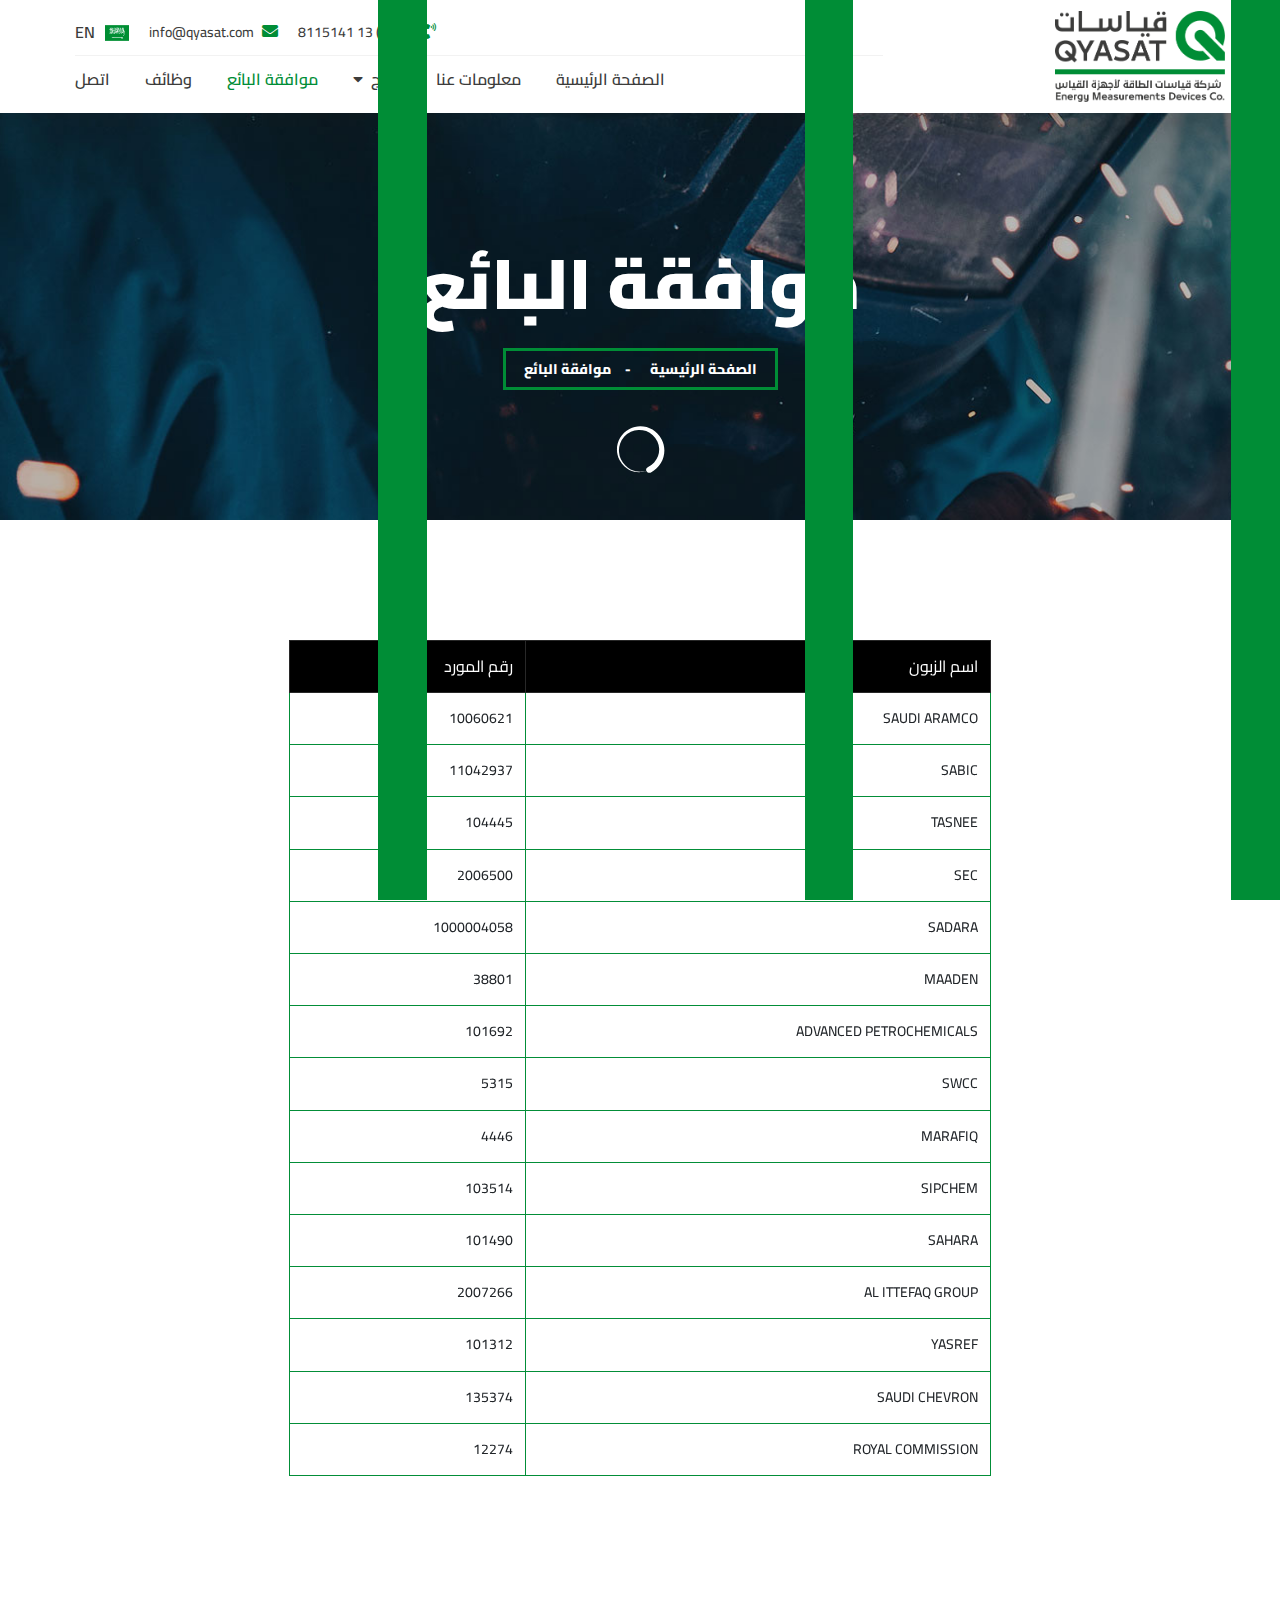
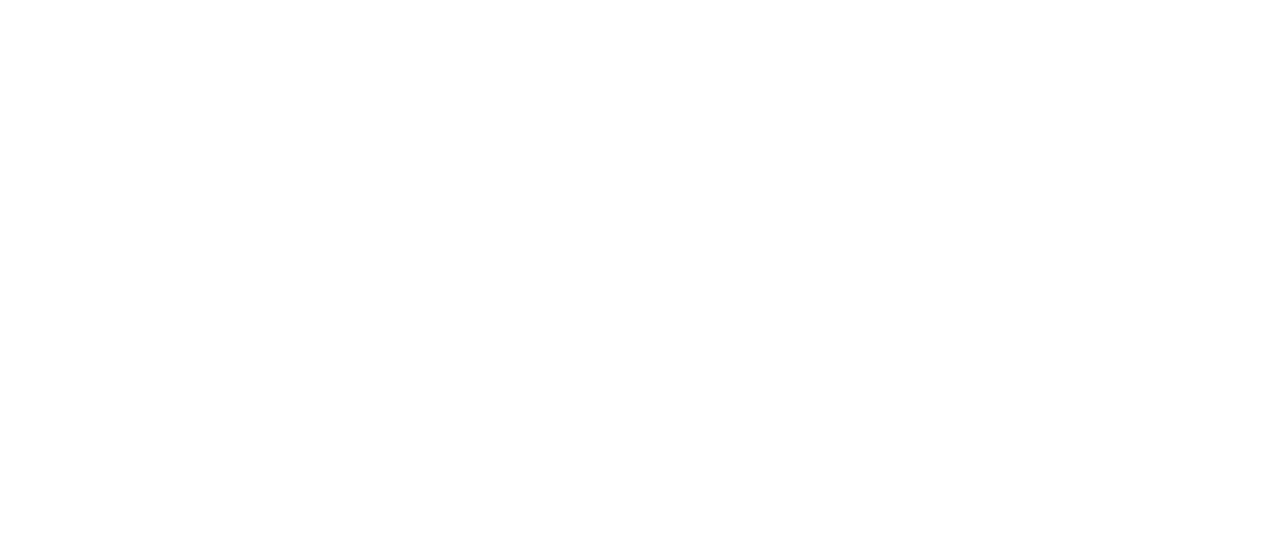
<file: arabic/vendor.html>
<!DOCTYPE html>
<html lang="en">

<head>
    <meta charset="utf-8">
    <title>QYASAT</title>
    <!-- Stylesheets -->
    <link href="assets/css/bootstrap.css" rel="stylesheet">
    <link href="assets/css/style.css" rel="stylesheet">
    <!-- Responsive File -->
    <link href="assets/css/responsive.css" rel="stylesheet">
    <!-- Color File -->
    <link href="assets/css/color.css" rel="stylesheet">

    <link rel="preconnect" href="https://fonts.googleapis.com">
    <link rel="preconnect" href="https://fonts.gstatic.com" crossorigin>
    <link href="assets/webfont/webfont.css" rel="stylesheet">

    <link rel="shortcut icon" href="assets/images/favicon.png" type="image/x-icon">
    <link rel="icon" href="assets/images/favicon.png" type="image/x-icon">
    <link href="https://unpkg.com/aos@2.3.1/dist/aos.css" rel="stylesheet">

    <!-- Responsive -->
    <meta http-equiv="X-UA-Compatible" content="IE=edge">
    <meta name="viewport" content="width=device-width, initial-scale=1.0, maximum-scale=1.0, user-scalable=0">

</head>

<body>

    <div class="page-wrapper">
        <!-- Preloader -->
        <div class="loader-wrap">
            <div class="preloader">
             
            </div>
            <div class="layer layer-one"><span class="overlay"></span></div>
            <div class="layer layer-two"><span class="overlay"></span></div>
            <div class="layer layer-three"><span class="overlay"></span></div>
        </div>

        <!-- Main Header -->
        <header class="main-header header-style-one">



            <!-- Header Upper -->
            <div class="header-upper">
                <div class="auto-container">
                    <div class="inner-container">
                        <!--Logo-->
                        <div class="logo-box">
                            <div class="logo"><a href="#"><img src="assets/images/logo.png" alt=""></a></div>
                        </div>
                        <div class="d-flex justify-content-end top-navcontnt">
                            <div class="menu-center">
                                <!--Nav Box-->
                                <div class="nav-outer row">
                                    <div class="col-md-12 justify-content-end d-flex cont">
                                        <ul>                                           
                                            <li><a href="tel:966138115141"><span class="fas fa-phone-volume ml-2"></span><span class="cont-phn">(+966) 13 8115141</span> </a></li>
                                            <li><a href="mailto:info@qyasat.com"><span class="fas fa-envelope ml-2"></span><span class="cont-email">info@qyasat.com</span></a></li>
                                        </ul>
                                     <a href="../index.html" class="arabic"><img src="assets/images/icons/saudi-arabia.png"
                                         alt=""><span>EN</span></a>
                                    </div>
                                   <hr>
                                    <!--Mobile Navigation Toggler-->
                                    <div class="mobile-nav-toggler"><img src="assets/images/icons/icon-bar.png" alt="">
                                    </div>

                                    <!-- Main Menu -->
                                    <nav class="main-menu navbar-expand-md navbar-light">
                                        
                                        <div class="collapse navbar-collapse show clearfix" id="navbarSupportedContent">
                                            <ul class="navigation">
                                                <li><a href="index.html">الصفحة الرئيسية</a>

                                                </li>
                                                <li><a href="about.html">معلومات عنا</a></li>
                                                <li class="dropdown"><a href="#">منتج<i class="fas fa-caret-down mr-2 angle-arw"></i></a>
                                                    <ul>
                                                  
                                                        <li class="dropdown"><a href="#">Manufacturing </a>
                                                            <ul>
                                                                <li><a href="pressure-gauge.html">مقاييس درجة الحرارة</a></li>
                                                                <li><a href="#">المزدوجات الحرارية و RTDs</a></li>
                                                                <li><a href="#">ثيرموويلز</a></li>
                                                                <li><a href="#">مُكَمِّلات</a></li>
                                                                <li><a href="#">خدمات المعايرة</a></li>
                                                            </ul>
                                                        </li>
                                                        <li class="dropdown"><a href="#">Trading </a>
                                                            <ul>
                                                                <li><a href="#">PCE Instruments</a></li>
                                                            </ul>
                                                        </li>
                                                      

                                                    </ul>
                                                </li>
                                                <li><a href="vendor.html">موافقة البائع</a></li>
                                                <li><a href="career.html">وظائف</a>

                                                </li>

                                                <li><a href="contact.html">اتصل</a></li>
                                            </ul>
                                        </div>
                                    </nav>


                                </div>

                            </div>
       
                        </div>

                    </div>
                </div>
            </div>
            <!--End Header Upper-->

            <!-- Sticky Header  -->
            <div class="sticky-header">
                <div class="header-upper">
                    <div class="auto-container">
                        <div class="inner-container">
                            <!--Logo-->
                            <div class="logo-box">
                                <div class="logo"><a href="index.html"><img src="assets/images/logo-b.png" alt=""></a>
                                </div>
                            </div>
                            <div class="right-column">
                                <!--Nav Box-->
                                <div class="nav-outer">
                                    <!--Mobile Navigation Toggler-->
                                    <div class="mobile-nav-toggler"><img src="assets/images/icons/icon-bar.png" alt="">
                                    </div>

                                    <!-- Main Menu -->
                                    <nav class="main-menu navbar-expand-md navbar-light">
                                    </nav>
                                </div>
                            </div>
                        </div>
                    </div>
                </div>
            </div><!-- End Sticky Menu -->

            <!-- Mobile Menu  -->
            <div class="mobile-menu">
                <div class="menu-backdrop"></div>
                <div class="close-btn"><span class="icon fas fa-times"></span></div>

                <nav class="menu-box">
                    <div class="nav-logo"><a href="index.html"><img src="assets/images/logo-w.png" alt="" title=""></a>
                    </div>
                    <div class="menu-outer">
                        <!--Here Menu Will Come Automatically Via Javascript / Same Menu as in Header-->
                    </div>
                    <!--Social Links-->
                    <div class="social-links">
                        <ul class="clearfix">
                            <li><a href="#"><span class="fab fa-twitter"></span></a></li>
                            <li><a href="#"><span class="fab fa-facebook-square"></span></a></li>
                            <li><a href="#"><span class="fab fa-linkedin-in"></span></a></li>
                        </ul>
                    </div>
                </nav>
            </div><!-- End Mobile Menu -->

            <div class="nav-overlay">
                <div class="cursor"></div>
                <div class="cursor-follower"></div>
            </div>
        </header>
        <!-- End Main Header -->

        <!--Search Popup-->
        <div id="search-popup" class="search-popup">
            <div class="close-search theme-btn"><span class="flaticon-remove"></span></div>
            <div class="popup-inner">
                <div class="overlay-layer"></div>
                <div class="search-form">
                    <form method="post" action="">
                        <div class="form-group">
                            <fieldset>
                                <input type="search" class="form-control" name="search-input" value=""
                                    placeholder="Search Here" required>
                                <input type="submit" value="Search Now!" class="theme-btn">
                            </fieldset>
                        </div>
                    </form>
                </div>
            </div>
        </div>

        <!-- Page Title -->
        <section class="page-title" style="background-image: url(assets/images/background/bg-9.jpg);">
            <div class="auto-container">
                <div class="content-box">
                    <div class="content-wrapper">
                        <div class="title">
                            <h1>موافقة البائع</h1>
                        </div>
                        <ul class="bread-crumb">
                            <li><a href="index.html">الصفحة الرئيسية</a></li>
                            <li><a href="about.html">موافقة البائع</a></li>
                        </ul>
                    </div>
                </div>
            </div>
        </section>

        <!-- Welcome Section Three -->
        <!-- Welcome Section -->
        <section class="welcome-section" data-aos="fade-up" data-aos-duration="2000">

            <div class="auto-container">
                <div class="row">
                    <div class="col-md-12">
                        <table class="table table-bordered vendor-tab">
                            <thead>
                              <tr>
                                <th scope="col">اسم الزبون</th>
                                <th scope="col">رقم المورد</th>
                              
                              </tr>
                            </thead>
                            <tbody>
                              <tr>
                             
                                <td>SAUDI ARAMCO</td>
                                <td>10060621</td>
                              
                              </tr>
                              <tr>
                               
                                <td>SABIC</td>
                                <td>11042937</td>
                             
                              </tr>
                              <tr>
                               
                                <td>TASNEE</td>
                                <td>104445</td>
                             
                              </tr>
                              <tr>
                               
                                <td>SEC</td>
                                <td>2006500</td>
                             
                              </tr>
                              <tr>
                               
                                <td>SADARA</td>
                                <td>1000004058</td>
                             
                              </tr>
                              <tr>
                               
                                <td>MAADEN</td>
                                <td>38801</td>
                             
                              </tr>
                              <tr>
                               
                                <td>ADVANCED PETROCHEMICALS</td>
                                <td>101692</td>
                             
                              </tr>
                              <tr>
                               
                                <td>SWCC</td>
                                <td>5315</td>
                             
                              </tr>
                              <tr>
                               
                                <td>MARAFIQ</td>
                                <td>4446</td>
                             
                              </tr>
                              <tr>
                               
                                <td>SIPCHEM</td>
                                <td>103514</td>
                             
                              </tr>
                              <tr>
                               
                                <td>SAHARA</td>
                                <td>101490</td>
                             
                              </tr>
                              <tr>
                               
                                <td>AL ITTEFAQ GROUP</td>
                                <td>2007266</td>
                             
                              </tr>
                              <tr>
                               
                                <td>YASREF</td>
                                <td>101312</td>
                             
                              </tr>
                              <tr>
                               
                                <td>SAUDI CHEVRON</td>
                                <td>135374</td>
                             
                              </tr>
                              <tr>
                               
                                <td>ROYAL COMMISSION</td>
                                <td>12274</td>
                             
                              </tr>
                            </tbody>
                          </table>
                    </div>
                </div>
            </div>
        </section>












        <!--Main Footer-->
        <footer class="main-footer" data-aos="fade-up" data-aos-duration="2000">
            <div class="upper-box">
                <div class="auto-container">
                    <div class="row">
                        <div class="col-lg-5 col-md-8">
                            <div class="widget about-widget">
                                <div class="d-flex">
                                    <div class="logo"><a href="index.html"><img src="assets/images/logo.png" alt=""></a>
                                    </div>
                                    <!-- <div class="slogo"><img src="assets/images/Saudi_Vision.png" alt="">
                                    </div> -->
                                </div>
                                <div class="text">شركة قياسات الطاقة هي منشأة تصنيع محلية تأسست في
                                    2017 مع الترخيص الفني لشركة HISCO Inc. لدعم والمساهمة في
                                    رؤية المملكة 2030.
                                    <div class="footer-bottom">
                                        <div class="content">
                                            <ul class="social-icon">
                                                <li><a href="#"><i class="fab fa-facebook-f"></i></a></li>
                                                <li><a href="#"><i class="fab fa-twitter"></i></a></li>
                                                <li><a href="#"><i class="fab fa-linkedin-in"></i></a></li>
                                            </ul>

                                        </div>
                                    </div>
                                </div>


                            </div>
                        </div>

                        <div class="col-lg-2 col-md-4">
                            <div class="widget links-widget">
                                <h4 class="widget_title">رابط سريع</h4>
                                <div class="widget-content">
                                    <ul class="list">
                                        <li><a href="index.html">الصفحة الرئيسية </a></li>
                                        <li><a href="about.html">معلومات عنا</a></li>
                                        <li><a href="#">منتج</a></li>
                                        <li><a href="vendor.html">موافقة البائع</a></li>
                                        <li><a href="career.html">وظائف</a></li>
                                        <li><a href="contact.html">اتصل</a></li>
                                    </ul>
                                </div>
                            </div>

                        </div>
                        <div class="col-lg-3 col-md-6">
                            <div class="widget contact-widget">
                                <h4 class="widget_title">ابقى على تواصل</h4>
                                <div class="wrapper-box">
                                    <div class="icon-box">
                                        <div class="icon"><span class="fas fa-map-marker-alt"></span></div>
                                        <div class="text">مصنع رقم 6 المدينة الصناعية الثالثة الدمام </div>
                                    </div>

                                    <div class="icon-box">
                                        <div class="icon"><span class="fas fa-phone-volume"></span></div>
                                        <div class="text" style="direction: ltr;"><a href="tel:966138115141">(+966) 13 8115141</a></div>
                                    </div>
                                    <div class="icon-box">
                                        <div class="icon"><span class="fas fa-envelope"></span></div>
                                        <div class="text mb-0"><a href="mailto:sales@qyasat.com">sales@qyasat.com
                                            </a></div>
                                        <div class="text txt"><a href="mailto:info@qyasat.com">info@qyasat.com
                                            </a></div>

                                    </div>
                                </div>
                            </div>
                        </div>
                        <div class="col-lg-2 col-md-4">
                            <div class="slogo"><img src="assets/images/Saudi_Vision.png" alt="">
                            </div>
                            <div class="slogo">
                                <a href="https://www.tamimienergy.com" target="_blank"> 
                                    <img src="assets/images/tamimi.png" alt="Tamimi Energy Holding" class="tamimi-lg">
                                </a>
                            </div>
                        </div>
                    </div>
                </div>
            </div>
            <div class="footer-sub">
                <div class="copyright-text"><a href="">© قياسات 2022. جميع الحقوق محفوظة</a> </div>
            </div>
        </footer>
        <!--End Main Footer-->


    </div>
    <!--End pagewrapper-->

    <!--Scroll to top-->
    <div class="scroll-to-top scroll-to-target" data-target="html"><span class="fas fa-arrow-up"></span></div>
    <script src="https://unpkg.com/aos@2.3.1/dist/aos.js"></script>
    <script src="assets/js/jquery.js"></script>
    <script src="assets/js/popper.min.js"></script>
    <script src="assets/js/bootstrap.min.js"></script>
    <script src="assets/js/bootstrap-select.min.js"></script>
    <script src="assets/js/jquery.fancybox.js"></script>
    <script src="assets/js/isotope.js"></script>
    <script src="assets/js/owl.js"></script>
    <script src="assets/js/appear.js"></script>
    <script src="assets/js/wow.js"></script>
    <script src="assets/js/lazyload.js"></script>
    <script src="assets/js/scrollbar.js"></script>
    <script src="assets/js/TweenMax.min.js"></script>
    <script src="assets/js/swiper.min.js"></script>
    <script src="assets/js/jquery.polyglot.language.switcher.js"></script>
    <script src="assets/js/jquery.ajaxchimp.min.js"></script>
    <script src="assets/js/parallax-scroll.js"></script>

    <script src="assets/js/script.js"></script>
    <script src="assets/js/script1.js"></script>
    <script>
        AOS.init();
    </script>

</body>

</html>
</file>
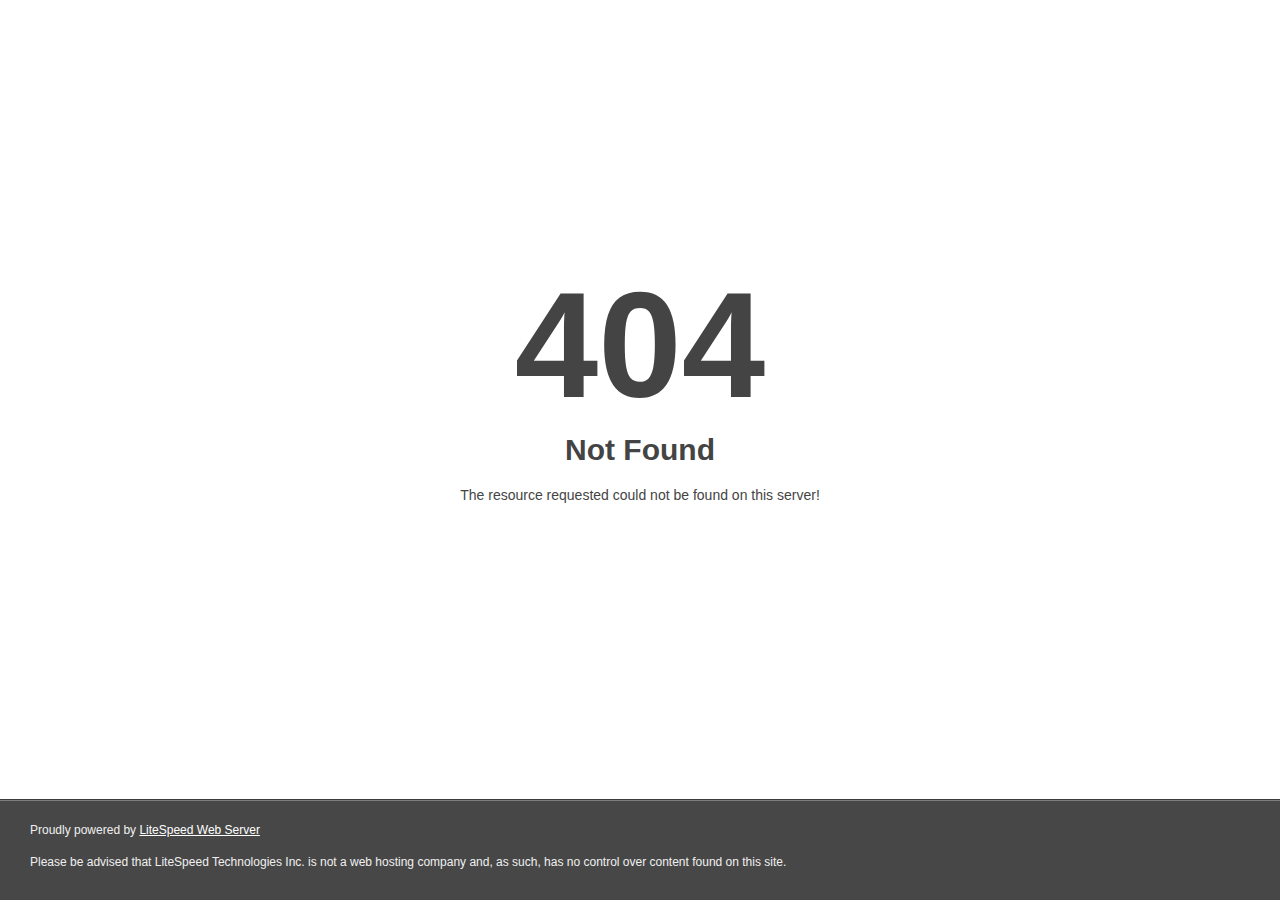
<file: assets/css/images/ui-icons_777620_256x240.html>
<!DOCTYPE html>
<html style="height:100%">
<head>
<meta name="viewport" content="width=device-width, initial-scale=1, shrink-to-fit=no" />
<title> 404 Not Found
</title></head>
<body style="color: #444; margin:0;font: normal 14px/20px Arial, Helvetica, sans-serif; height:100%; background-color: #fff;">
<div style="height:auto; min-height:100%; ">     <div style="text-align: center; width:800px; margin-left: -400px; position:absolute; top: 30%; left:50%;">
        <h1 style="margin:0; font-size:150px; line-height:150px; font-weight:bold;">404</h1>
<h2 style="margin-top:20px;font-size: 30px;">Not Found
</h2>
<p>The resource requested could not be found on this server!</p>
</div></div><div style="color:#f0f0f0; font-size:12px;margin:auto;padding:0px 30px 0px 30px;position:relative;clear:both;height:100px;margin-top:-101px;background-color:#474747;border-top: 1px solid rgba(0,0,0,0.15);box-shadow: 0 1px 0 rgba(255, 255, 255, 0.3) inset;">
<br>Proudly powered by  <a style="color:#fff;" href="http://www.litespeedtech.com/error-page">LiteSpeed Web Server</a><p>Please be advised that LiteSpeed Technologies Inc. is not a web hosting company and, as such, has no control over content found on this site.</p></div></body></html>
</file>
<file: assets/css/responsive.css>
@media only screen and (max-width: 7000px){
	.page-wrapper{
		overflow: hidden;
	}
	
}

@media only screen and (max-width: 1600px){
	.banner-section .content-box {
		position: relative;
		padding: 0px 15px 0;
		min-height: 900px;
		max-width: 890px;
		display: flex;
		flex-wrap: wrap;
		align-items: center;
		justify-content: center;
	}
}

@media only screen and (max-width: 1400px){
	.welcome-section .image-one:before {
		display: none;
	}
}

@media only screen and (max-width: 1299px){
	.main-header.header-style-two .header-upper .link-box {
		display: none;
	}
	.header-style-two .header-top {
		padding-right: 0;
	}
}

@media only screen and (max-width: 1199px){
	.banner-section .banner-slider-nav {
		display: none;
	}
	.header-top .right-column {
	    display: none;
	}
	.banner-section .content-box h1 {
		font-size: 60px;
		line-height: 75px;
	}
	.header-style-two .auto-container {
		padding-left: 15px;
		padding-right: 15px;
	}
	.projects-section .auto-container {
		padding-left: 15px;
		padding-right: 15px;
	}
}

@media only screen and (max-width: 1139px){
	/* Default */
	.main-header .nav-outer .main-menu,
	.sticky-header{
		display: none !important;
	}
	.nav-outer .mobile-nav-toggler{
		display: block;
	}
}

@media only screen and (max-width: 1024px){
	.nav-outer .mobile-nav-toggler {
		position: relative;
		width: 50px;
		height: 50px;
		line-height: 44px;
		text-align: center;
		color: rgb(255, 255, 255);
		font-size: 20px;
		cursor: pointer;
		border-radius: 50%;
		float: right;
		margin: 0;
		margin-left: 15px;
	}
	.main-header .menu-center {
		width: 35%;
	}

}

@media only screen and (max-width: 991px){
	.banner-section .content-box h1 {
		font-size: 50px;
		line-height: 60px;
	}
	.welcome-section .image-one {
		margin-top: -20px;
		margin-bottom: 30px;
	}
	.welcome-section .image-one img {
		width: 100%;
	}
	.welcome-section .image-two {
		margin-left: 0;
		transform: translate(0) !important;
		margin-bottom: 30px;
		margin-top: 0;
	}
	.testimonial-block .author-title {
		margin-bottom: 50px;
	}
	.welcome-section-two .side-image {
		display: none;
	}
	.welcome-section-two .image-one {
		margin-left: 0;
		margin-right: 0;
	}
	.welcome-section-two .image-one img {
		width: 100%;
	}
	.rtl .faq-section .inner-container {
		padding-right: 15px;
	}
	.faq-section .inner-container {
		padding-left: 15px;
	}
	.faq-section .column .image {
		display: block;
		margin-bottom: 50px;
	}

	.faq-section .column .image img {
		width: 100%;
	}

	.faq-section .column {
		background: none !important;
	}
	.rtl .welcome-section-two .image-one {
		margin-right: 0;
		margin-left: 0;
	}

}

@media only screen and (min-width: 768px){
	.main-menu .navigation > li > ul,
	.main-menu .navigation > li > ul > li > ul{
		display:block !important;
		visibility:hidden;
		opacity:0;
	}
}

@media only screen and (max-width: 767px){	
	br {
		display: none;
	}
	.welcome-section .list {
		margin-bottom: 50px;
	}
	.banner-section .content-box {
		min-height: 550px;
	}
	.btn-style-one {
		padding: 13px 30px;
	}
	.banner-section.style-two .content-box .inner {
		padding-left: 0;
	}
	.banner-section.style-two .content-box .inner:before {
		display: none;
	}
	.welcome-section-two .bottom-content {
		padding-right: 0;
	}	
	.welcome-section-two .experience-years {
		position: relative;
		margin-bottom: 25px;
	}
	.contact-map iframe {
		border-radius: 0 !important;
	}

	.main-header .header-upper .inner-container{
		align-items: start;
    	flex-direction: column-reverse;
	}
	.main-header .header-upper .logo-box {
		position: absolute;
	}
	.main-header .header-upper .logo-box .logo {
		width: 150px;
		top: 48px;
	}
	.main-header .menu-center {
		width: 100%;
	}
	.nav-outer .cont ul li {
		margin-right: 15px;
	}
	.nav-outer .mobile-nav-toggler{
		line-height: 90px;
	}
	.banner-section {
		margin-top: 150px;
	}
	.mobile-menu .nav-logo{
		width: 65%;
		margin: 60px auto 10px !important;
	}
	.banner-section .swiper-slide{
		background-position: 63%;
	}
	.banner-section .swiper-slide:before{
		opacity: 0.2;
	}
	.welcome-section {
		padding: 60px 0 30px;
	}
	.wel .content-side {
		padding: 0px 0px 45px;
	}
	.sec-title .big-text{
		display: none;
	}
	.wel .content-side.mt-4{
		margin-top: 0px !important;
	}
	.welcome-section .image-one {
		margin-top: 0px;
		margin-bottom: 30px;
		margin-left: 0px;
	}
	.welcome-section .image-two{
		width: 100%;
	}
	.sec-title h3{
		line-height: 45px;
	}
	.advantages .icon-box{
		padding: 25px 25px;
		display: block;
	}
	.advantages .icon-box .icon{
		margin-bottom: 15px;
	}
	.advantages .owl-dots{
		top: 15px;
		text-align: center;
	}
	.advantages .owl-dots .owl-dot{
		width: 8px;
		height: 8px;
		margin: 0px 10px;
	}
	.project-section-three{
		padding: 70px 0px 40px;
	}
	.project-section-three .inner-container{
		padding-left: 0px;
	}
	.project-section-three .project-tab .tab-btns-box{
		position: relative;
		width: 100%;
	}
	.project-section-three .project-tab .tab-btns-box .p-tab-btn{
		padding: 15px 20px 15px 70px;
		font-size: 18px;
		margin-bottom: 10px;
		box-shadow: 0px 0px 3px rgba(0, 0, 0, 0.10);
	}
	.project-section-three .project-tab .tab-btns-box .p-tab-btn:hover, .project-section-three .project-tab .tab-btns-box .p-tab-btn.active-btn{
		box-shadow: 0px 0px 3px rgba(0, 153, 255, 0.10);
	}
	.project-block{
		margin-top: 20px;
	}
	.project-block .inner-box .content-box{
		padding: 30px 25px;
		width: 100%;
		max-width: 100%;
		min-height: 280px;
		margin-left: 0px;
    	margin-top: 25px;
		border: 1px solid #ddd;
		box-shadow: none;
		height: auto !important;
	}
	.project-block .inner-box .content-box h3{
		font-size: 20px;
	}
	.project-section-three .lower-box{
		margin-top: 20px;
	}
	.clients-logo-section {
		padding: 0px 0px 40px !important;
	}
	.clients-logo-section .slide-item img {
		box-shadow: 0px 0px 9px rgb(0 0 0 / 10%);
	}
	.main-footer {
		padding: 60px 0 0;
	}
	.about-widget .logo{
		width: 150px;
		margin-bottom: 20px;
	}
	.widget {
		margin-bottom: 35px;
	}
	.footer-bottom .social-icon li {
		margin: 0px 10px 0px 0px;
	}
	.widget .widget_title{
		margin-bottom: 20px;
	}
	.links-widget .list li a{
		margin-bottom: 5px;
	}
	.slogo{
		width: 130px;
    float: left;
    margin-right: 20px;
	margin-bottom: 0px;
	}
	.slogo .tamimi-lg{
		width: 90px;
	}
	.contact-widget {
		margin-bottom: 25px !important;
	}
	.scroll-to-top{
		width: 40px;
		height: 40px;
		font-size: 14px;
		line-height: 38px;
		right: 25px;
		bottom: 70px;
	}
	.page-title{
		margin-top: 150px;
		padding: 80px 0 80px;
	}
	.qya-abt .content-side.mt-4{
		margin-top: 0px !important;
	}
	.qya-abt .content-side {
		padding: 0px 0px 45px;
	}
	.abt-adv{
		margin-bottom: 75px;
	}
	.main-footer .footer-sub{
		margin-top: 60px;
	}
	.vendor-tab {
		width: 100%;
		margin: 0 auto 30px;
	}
	.career-section {
		padding: 60px 0px 45px;
	}
	.job-block .inner-box{
		padding: 20px 20px 20px 20px;
	}
	.job-block {
		margin-bottom: 15px;
	}
	.job-other-info li{
		padding: 5px 15px;
	}
	.careerinner-section {
		padding: 60px 0px;
	}
	.job-detail h4{
		font-weight: 600;
		font-size: 22px;
	}
	.careerinner-section .contact-widget{
		margin-bottom: 0px !important;
	}
	.contact-section{
		padding: 60px 0 40px;
	}
	.contact-form-section .auto-container{
		padding: 0px;
	}
	.contact-form input[type="text"], .contact-form input[type="email"], .contact-form input[type="password"], .contact-form select{
		height: 55px;
	}
	.contact-form textarea{
		margin-bottom: 15px;
	}
	.contact-form{
		max-width: 100%;
		margin-bottom: 30px;
	}
	.contact-section .contact-details.mb-30{
		margin-bottom: 0px !important;
	}
	.contact-section .sec-title.mb-30{
		margin-bottom: 25px !important;
	}
	.contact-info .text{
		line-height: 26px;
	}
	.tabs-outer .tabs-box .tab-buttons .tab-btn{
		margin-bottom: 12px;
	}
	.contact-form-section .tab-buttons{
		margin-bottom: 25px;
	}
	.contact-form-section .tabs-outer .tabs-content {
		padding: 20px;
	}
	.contact-form-section .tabs-box .tabs-content .text-content h4{
		font-size: 25px;
		line-height: 40px;
		margin-bottom: 25px;
	}
	.contact-form-section .tabs-box .tabs-content .links-widget {
		margin-bottom: 5px;
	}
	.contact-form-section .tabs-content{
		margin-bottom: 20px;
	}
	.tabs-style-one.tabs-box {
		padding-right: 0px;
	}
	.nav-outer hr{
		width: 100%;
		margin-right: 0px;
	}
	.main-header .nav-outer{
		padding-right: 0px;
	}
	.main-header .nav-outer .cont{
		justify-content: flex-start !important;
	}
	.top-navcontnt{
		width: 100%;
	}
	.banner-section .content-box .text-t{
		font-size: 23px;
		line-height: 30px;
	}
	.mobile-menu .angle-arw{
		display: none;
	}

}

@media only screen and (max-width: 575px){
	.banner-section .content-box h1 {
		font-size: 40px;
		line-height: 50px;
	}
	.rtl .testimonials-section .icon-box {
		padding-right: 30px;
	}
	.testimonials-section .icon-box {
		padding-left: 30px;
	}
	
	.testimonials-section .icon-box .icon {
		margin-bottom: 20px;
	}
	
	.testimonials-section .icon-box h4 {
		width: 100%;
	}
	.news-block .content {
		padding: 20px;
	}
	.news-block.style-two h4 {
		font-size: 20px;
	}
	.news-block h4 {
		font-size: 30px;
	}
	.sec-title h2 {
		font-size: 30px !important;
		line-height: 45px !important;
	}
	.clients-logo-section {
		padding: 80px 0;
	}
	.newsletter-section .icon-box {
		padding-left: 0;
	}
	.newsletter-section .icon-box .icon {
		display: none;
	}
	.cta-section h3 {
		font-size: 35px;
	}
	.video-section h2 {
		font-size: 40px;
		line-height: 50px;
	}
	.page-title h1 {
		font-size: 40px;
		line-height: 50px;
	}
	.service-details .service-benifit .icon-box h4 {
		width: 100%;
	}	
	.service-details .service-benifit .icon-box .icon {
		margin-bottom: 20px;
	}
	.styled-pagination li a {
		width: 50px;
		height: 50px;
		line-height: 50px;
	}
	.post-tag .social-icon {
		width: 100%;
		margin-top: 30px;
		justify-content: left;
	}	
	.sidebar-page-container .author-box {
		padding: 30px;
	}	
	.sidebar-page-container .author-box .image {
		position: relative;
		top: 0;
		left: 0;
		margin-bottom: 30px;
	}	
	.comments-area .comment-box .reply-comment-btn {
		position: relative;
	}	
	.comments-area .comment {
		padding-left: 0;
	}	
	.comments-area .comment-box .author-thumb {
		position: relative;
	}	
	.comments-area .comment-info {
		margin-bottom: 10px;
	}	
	.blog-sidebar .widget {
		padding: 31px;
	}
	.rtl .sidebar-page-container .author-box {
		padding-right: 40px;
	}
	
	.rtl .sidebar-page-container .author-box .image {
		right: 0;
	}
	
	.rtl .comments-area .comment {
		padding-right: 0;
	}
}


@media only screen and (max-width: 386px) {
	.nav-outer .arabic img {
		margin: 0 8px 0 0;
	}
	.nav-outer .cont ul li {
		margin-right: 10px;
	}
	.banner-section .content-box {
		min-height: 500px;
	}
	.cont-phn, .cont-email{
		font-size: 13px;
	}
}
</file>
<file: assets/css/color.css>
/* Color */
a:hover,
a {
    color: #008D36;
}

.scroll-to-top:hover,
.preloader-close,
.search-popup .search-form fieldset input[type="submit"] {
    background-color: #008D36;
}

.scroll-to-top {
    color: #008D36;
    border: 2px dashed #008D36;
}


.btn-style-one.style-two i {
    color: #008D36;
}

.btn-style-one.style-two:before {
    background: #008D36;
}

.btn-style-one.style-two:hover {
    border-color: #008D36;
}

.btn-style-one {
    background-color: #008D36;
}

.header-top .social-icon li a:hover {
    color: #008D36;
}

/* .main-menu .navigation>li>a:before {
    border: 3px solid #008D36;
} */

.main-menu .navigation>li>ul>li>a:hover {
    color: #008D36;
}

.main-menu .navigation>li>ul>li>ul>li>a:hover {
    color: #008D36;
}

.banner-section .banner-slider-button-next:hover {
    background-color: #008D36;
}

.banner-section .banner-slider-button-prev:hover {
    background-color: #008D36;
}

.sec-title .sub-title {
    color: #008D36;
    border: 3px solid #008D36;
}

.links-widget .list li a:hover {
    color: #008D36;
}

.news-widget .date {
    color: #008D36;
}

.contact-widget .icon {
    color: #008D36;
}

.footer-bottom .social-icon li a:hover {
    background: #008D36;
}

.welcome-section .image-one:before {
    background-color: #008D36;
}

.welcome-section .list li:before {
    color: #008D36;
}

.welcome-section .icon-box .icon {
    color: #008D36;
}
.welcome-section .note {
    border: 10px solid #008D36;
}

/* CTA section */

.cta-section {
    background-color: #008D36;
}

.cta-section .link .theme-btn:hover {
    color: #008D36;
}

.service-block .content h3 a:hover {
    color: #008D36;
}

.service-block .content .btn-style-one:before {
    background-color: #008D36;
}

.testimonials-section .swiper-slide-thumb-active .author-thumb:before {
	border-color: #008D36;
}

.testimonial-block .author-title span {
    color: #008D36;
}

.testimonials-section .icon-box .icon {
    background-color: #008D36;
}

.advantages .icon-box .icon {
    background-color: #008D36;
}

.team-block .content:before {
    background-color: #008D36;
}

.team-block .social-icon li a:hover {
    color: #008D36;
    background: #fff;
}
.facts-section .content {
    border: 4px solid #008D36;
}

.facts-section .content:before {
    background-color: #008D36;
}

.news-block h4 a:hover {
    color: #008D36;
}

.newsletter-section .icon {
    color: #008D36;
}

.banner-section.style-two .content-box .inner:before {
    background: #008D36;
}

.welcome-section-two .experience-years .icon {
    color: #008D36;
}

.progress-levels .progress-box .bar .bar-fill {
    background: #008D36;
}

.welcome-section-two .list li:before {
    color: #008D36;
}

.services-section .service-block .image .border-shape:after {
    background: #008D36;
}

.video-section .video-btn span {
    background-color: #008D36;
}

.video-section .video-btn a {
	background-color: #008D36;
}

.projects-section:before {
    background-color: #008D36;
}

.project-block .inner-box:hover h4 a:hover {
    color: #008D36;
}

.accordion-box .block .icon-outer {
    color: #008D36;
}

.news-block-two .date {
    background-color: #008D36;
}

.news-block-two .post-meta a i {
    color: #008D36;
}

.news-block-two h4 a:hover {
    color: #008D36;
}

.page-title .bread-crumb {
    border: 3px solid #008D36;
}

.welcome-section-three .experience-years {
    background-color: #008D36;
}

.welcome-section-three .list li:before {
    color: #008D36;
}

.contact-info .icon {
    background: #008D36;
}

.news-block-three .date {
    background-color: #008D36;
}

.news-block-three .post-meta a i {
    color: #008D36;
}

.news-block-three h4 a:hover {
    color: #008D36;
}

.styled-pagination li a:hover,
.styled-pagination li a.active{
    background-color: #008D36;
}

.news-widget .post:hover .image:before {
    border-color: #008D36;
}

.header-top ul.contact-info li i {
    color: #008D36;
}

.blog-sidebar .widget.search-box {
    background: #008D36;
}

.sidebar .search-box .form-group button{
    color: #008D36;
}

.category-widget .cat-list li a:hover {
    color: #008D36;
}

.news-widget-two .post a:hover{
    color: #008D36;
}

.news-widget-two .comment{
    color: #008D36;
}
.tag-widget a:hover{
    background-color: #008D36;
}

.blog-sidebar .widget .widget_title {
    color: #008D36;
    border: 3px solid #008D36;
}

.comments-area .comment-box:hover {
    border-color: #008D36;
}

.comments-area .date {
    color: #008D36;
}

.comments-area .comment-box .reply-comment-btn {
    background: #008D36;
}

.comment-form .form-group input[type="text"]:focus,
.comment-form .form-group input[type="password"]:focus,
.comment-form .form-group input[type="tel"]:focus,
.comment-form .form-group input[type="email"]:focus,
.comment-form .form-group select:focus,
.comment-form .form-group textarea:focus {
    border-color: #008D36;
}

.post-tag ul.tag li a:hover {
    color: #008D36;
}

.post-tag .social-icon li a:hover {
    background: #008D36;
}

.project-details .list li:before {
    color: #008D36;
}

.service-details .service-benifit .icon-box .icon {
    color: #008D36;
}

.category-widget-two li a:hover,
.category-widget-two li.active a {
    background: #008D36;
}

.consult-widget {
    background: #008D36;
}

.consult-widget .icon {
    color: #008D36;
}

.consult-widget .phone a:hover {
    color: #008D36;
}
</file>
<file: arabic/assets/css/responsive.css>
@media only screen and (max-width: 7000px){
	.page-wrapper{
		overflow: hidden;
	}
	
}

@media only screen and (max-width: 1600px){
	.banner-section .content-box {
		position: relative;
		padding: 0px 150px 0;
		min-height: 900px;
		max-width: 890px;
		display: flex;
		flex-wrap: wrap;
		align-items: center;
		justify-content: center;
	}
}

@media only screen and (max-width: 1400px){
	.welcome-section .image-one:before {
		display: none;
	}
}

@media only screen and (max-width: 1299px){
	.main-header.header-style-two .header-upper .link-box {
		display: none;
	}
	.header-style-two .header-top {
		padding-right: 0;
	}
}

@media only screen and (max-width: 1199px){
	.banner-section .banner-slider-nav {
		display: none;
	}
	.header-top .right-column {
	    display: none;
	}
	.banner-section .content-box h1 {
		font-size: 60px;
		line-height: 75px;
	}
	.header-style-two .auto-container {
		padding-left: 15px;
		padding-right: 15px;
	}
	.projects-section .auto-container {
		padding-left: 15px;
		padding-right: 15px;
	}
}

@media only screen and (max-width: 1139px){
	/* Default */
	.main-header .nav-outer .main-menu,
	.sticky-header{
		display: none !important;
	}
	.nav-outer .mobile-nav-toggler{
		display: block;
	}
}

@media only screen and (max-width: 1024px){
	.nav-outer .mobile-nav-toggler {
		position: relative;
		width: 50px;
		height: 50px;
		line-height: 44px;
		text-align: center;
		color: rgb(255, 255, 255);
		font-size: 20px;
		cursor: pointer;
		border-radius: 50%;
		float: right;
		margin: 0;
		margin-left: 15px;
	}
	.main-header .menu-center {
		width: 35%;
	}

}

@media only screen and (max-width: 991px){
	.banner-section .content-box h1 {
		font-size: 50px;
		line-height: 60px;
	}
	.welcome-section .image-one {
		margin-top: -20px;
		margin-bottom: 30px;
	}
	.welcome-section .image-one img {
		width: 100%;
	}
	.welcome-section .image-two {
		margin-left: 0;
		transform: translate(0) !important;
		margin-bottom: 30px;
		margin-top: 0;
	}
	.testimonial-block .author-title {
		margin-bottom: 50px;
	}
	.welcome-section-two .side-image {
		display: none;
	}
	.welcome-section-two .image-one {
		margin-left: 0;
		margin-right: 0;
	}
	.welcome-section-two .image-one img {
		width: 100%;
	}
	.rtl .faq-section .inner-container {
		padding-right: 15px;
	}
	.faq-section .inner-container {
		padding-left: 15px;
	}
	.faq-section .column .image {
		display: block;
		margin-bottom: 50px;
	}

	.faq-section .column .image img {
		width: 100%;
	}

	.faq-section .column {
		background: none !important;
	}
	.rtl .welcome-section-two .image-one {
		margin-right: 0;
		margin-left: 0;
	}

}

@media only screen and (min-width: 768px){
	.main-menu .navigation > li > ul,
	.main-menu .navigation > li > ul > li > ul{
		display:block !important;
		visibility:hidden;
		opacity:0;
	}
}

@media only screen and (max-width: 767px){	
	br {
		display: none;
	}
	.welcome-section .list {
		margin-bottom: 50px;
	}
	.banner-section .content-box {
		min-height: 550px;
		padding: 0px 60px 0;
	}
	.btn-style-one {
		padding: 13px 30px;
	}
	.banner-section.style-two .content-box .inner {
		padding-left: 0;
	}
	.banner-section.style-two .content-box .inner:before {
		display: none;
	}
	.welcome-section-two .bottom-content {
		padding-right: 0;
	}	
	.welcome-section-two .experience-years {
		position: relative;
		margin-bottom: 25px;
	}
	.contact-map iframe {
		border-radius: 0 !important;
	}

	.main-header .header-upper .inner-container{
		align-items: start;
    	flex-direction: column-reverse;
	}
	.main-header .header-upper .logo-box {
		position: absolute;
	}
	.main-header .header-upper .logo-box .logo {
		width: 150px;
		top: 48px;
	}
	.main-header .menu-center {
		width: 100%;
	}
	.nav-outer .cont ul li {
		margin-left: 15px;
	}
	.nav-outer .mobile-nav-toggler{
		line-height: 90px;
		margin-right: 15px;
		margin-left: 0px;
	}
	.qya-abt .image-one img {
		margin-top: 45px;
	}
	.banner-section {
		margin-top: 150px;
	}
	.mobile-menu .nav-logo{
		width: 65%;
		margin: 60px auto 10px !important;
	}
	.banner-section .swiper-slide {
		background-position: 40%;
	}
	.banner-section .swiper-slide:before{
		opacity: 0.2;
	}
	.welcome-section {
		padding: 60px 0 30px;
	}
	.wel .content-side {
		padding: 0px 0px 45px;
	}
	.sec-title .big-text{
		display: none;
	}
	.wel .content-side.mt-4{
		margin-top: 0px !important;
	}
	.welcome-section .image-one {
		margin-top: 0px;
		margin-bottom: 30px;
		margin-right: 0px;
	}
	.welcome-section .image-two{
		width: 100%;
	}
	.sec-title h3{
		line-height: 45px;
	}
	.advantages .icon-box{
		padding: 25px 25px;
		display: block;
	}
	.advantages .icon-box .icon{
		margin-bottom: 15px;
	}
	.advantages .owl-dots{
		top: 15px;
		text-align: center;
	}
	.advantages .owl-dots .owl-dot{
		width: 8px;
		height: 8px;
		margin: 0px 10px;
	}
	.project-section-three{
		padding: 70px 0px 40px;
	}
	.project-section-three .inner-container{
		padding-right: 0px;
	}
	.project-section-three .project-tab .tab-btns-box{
		position: relative;
		width: 100%;
	}
	.project-section-three .project-tab .tab-btns-box .p-tab-btn{
		padding: 15px 70px 15px 20px;
		font-size: 18px;
		margin-bottom: 10px;
		box-shadow: 0px 0px 3px rgba(0, 0, 0, 0.10);
	}
	.project-section-three .project-tab .tab-btns-box .p-tab-btn:hover, .project-section-three .project-tab .tab-btns-box .p-tab-btn.active-btn{
		box-shadow: 0px 0px 3px rgba(0, 153, 255, 0.10);
	}
	.project-block{
		margin-top: 20px;
	}
	.project-block .inner-box .content-box{
		padding: 30px 25px;
		width: 100%;
		max-width: 100%;
		min-height: 280px;
		margin-right: 0px;
    	margin-top: 25px;
		min-height: 260px;
		border: 1px solid #ddd;
		box-shadow: none;
		height: auto !important;
	}
	.project-block .inner-box .content-box h3{
		font-size: 20px;
	}
	.project-section-three .lower-box{
		margin-top: 20px;
	}
	.clients-logo-section {
		padding: 0px 0px 40px !important;
	}
	.clients-logo-section .slide-item img {
		box-shadow: 0px 0px 9px rgb(0 0 0 / 10%);
	}
	.main-footer {
		padding: 60px 0 0;
	}
	.about-widget .logo{
		width: 150px;
		margin-bottom: 20px;
	}
	.widget {
		margin-bottom: 35px;
	}
	.footer-bottom .social-icon li {
		margin: 0px 0px 0px 10px;
	}
	.widget .widget_title{
		margin-bottom: 20px;
	}
	.links-widget .list li a{
		margin-bottom: 5px;
	}
	.slogo{
		width: 130px;
		float: right;
		margin-right: 0px;
    margin-left: 20px;
	margin-bottom: 0px;
	}
	.slogo .tamimi-lg{
		width: 90px;
	}
	.contact-widget {
		margin-bottom: 25px !important;
	}
	.scroll-to-top{
		width: 40px;
		height: 40px;
		font-size: 14px;
		line-height: 38px;
		left: 25px;
		bottom: 70px;
	}
	.page-title{
		margin-top: 150px;
		padding: 80px 0 80px;
	}
	.qya-abt .content-side.mt-4{
		margin-top: 0px !important;
	}
	.qya-abt .content-side {
		padding: 0px 0px 45px;
	}
	.abt-adv{
		margin-bottom: 75px;
	}
	.main-footer .footer-sub{
		margin-top: 60px;
	}
	.vendor-tab {
		width: 100%;
		margin: 0 auto 30px;
	}
	.career-section {
		padding: 60px 0px 45px;
	}
	.job-block .inner-box{
		padding: 20px 20px 20px 20px;
	}
	.job-block {
		margin-bottom: 15px;
	}
	.job-other-info li{
		padding: 5px 15px;
	}
	.careerinner-section {
		padding: 60px 0px;
	}
	.job-detail h4{
		font-weight: 600;
		font-size: 22px;
	}
	.careerinner-section .contact-widget{
		margin-bottom: 0px !important;
	}
	.contact-section{
		padding: 60px 0 40px;
	}
	.contact-form-section .auto-container{
		padding: 0px;
	}
	.contact-form input[type="text"], .contact-form input[type="email"], .contact-form input[type="password"], .contact-form select{
		height: 55px;
	}
	.contact-form textarea{
		margin-bottom: 15px;
	}
	.contact-form{
		max-width: 100%;
		margin-bottom: 30px;
	}
	.contact-section .contact-details.mb-30{
		margin-bottom: 0px !important;
	}
	.contact-section .sec-title.mb-30{
		margin-bottom: 25px !important;
	}
	.contact-info .text{
		line-height: 26px;
	}
	.tabs-outer .tabs-box .tab-buttons .tab-btn{
		margin-bottom: 12px;
	}
	.contact-form-section .tab-buttons{
		margin-bottom: 25px;
		padding-right: 15px;
	}
	.contact-form-section .tabs-outer .tabs-content {
		padding: 20px;
	}
	.contact-form-section .tabs-box .tabs-content .text-content h4{
		font-size: 25px;
		line-height: 40px;
		margin-bottom: 25px;
	}
	.contact-form-section .tabs-box .tabs-content .links-widget {
		margin-bottom: 5px;
	}
	.contact-form-section .tabs-content{
		margin-bottom: 20px;
	}
	.tabs-style-one.tabs-box{
		padding-right: 0px;
	}
	.nav-outer hr{
		width: 100%;
		margin-left: 0px;
	}
	.main-header .nav-outer{
		padding-left: 0px;
	}
	.main-header .nav-outer .cont{
		justify-content: flex-start !important;
	}
	.top-navcontnt{
		width: 100%;
	}
	.banner-section .content-box .text-t{
		font-size: 23px;
		line-height: 30px;
	}
	.mobile-menu .angle-arw{
		display: none;
	}
	
}

@media only screen and (max-width: 575px){
	.banner-section .content-box h1 {
		font-size: 40px;
		line-height: 50px;
		margin-bottom: 30px;
	}
	.rtl .testimonials-section .icon-box {
		padding-right: 30px;
	}
	.testimonials-section .icon-box {
		padding-left: 30px;
	}
	
	.testimonials-section .icon-box .icon {
		margin-bottom: 20px;
	}
	
	.testimonials-section .icon-box h4 {
		width: 100%;
	}
	.news-block .content {
		padding: 20px;
	}
	.news-block.style-two h4 {
		font-size: 20px;
	}
	.news-block h4 {
		font-size: 30px;
	}
	.sec-title h2 {
		font-size: 30px !important;
		line-height: 45px !important;
	}

	.clients-logo-section {
		padding: 80px 0;
	}
	.newsletter-section .icon-box {
		padding-left: 0;
	}
	.newsletter-section .icon-box .icon {
		display: none;
	}
	.cta-section h3 {
		font-size: 35px;
	}
	.video-section h2 {
		font-size: 40px;
		line-height: 50px;
	}
	.page-title h1 {
		font-size: 40px;
		line-height: 50px;
	}
	.service-details .service-benifit .icon-box h4 {
		width: 100%;
	}	
	.service-details .service-benifit .icon-box .icon {
		margin-bottom: 20px;
	}
	.styled-pagination li a {
		width: 50px;
		height: 50px;
		line-height: 50px;
	}
	.post-tag .social-icon {
		width: 100%;
		margin-top: 30px;
		justify-content: left;
	}	
	.sidebar-page-container .author-box {
		padding: 30px;
	}	
	.sidebar-page-container .author-box .image {
		position: relative;
		top: 0;
		left: 0;
		margin-bottom: 30px;
	}	
	.comments-area .comment-box .reply-comment-btn {
		position: relative;
	}	
	.comments-area .comment {
		padding-left: 0;
	}	
	.comments-area .comment-box .author-thumb {
		position: relative;
	}	
	.comments-area .comment-info {
		margin-bottom: 10px;
	}	
	.blog-sidebar .widget {
		padding: 31px;
	}
	.rtl .sidebar-page-container .author-box {
		padding-right: 40px;
	}
	
	.rtl .sidebar-page-container .author-box .image {
		right: 0;
	}
	
	.rtl .comments-area .comment {
		padding-right: 0;
	}
	.abt-adv{
		padding: 0px;
	}
}


@media only screen and (max-width: 386px) {
	.nav-outer .arabic img {
		margin: 0 0 0 8px;
	}
	.nav-outer .cont ul li {
		margin-left: 10px;
	}
	.banner-section .content-box {
		min-height: 500px;
	}
	.cont-phn, .cont-email{
		font-size: 13px;
	}

}
</file>
<file: arabic/assets/css/color.css>
/* Color */
a:hover,
a {
    color: #008D36;
}

.scroll-to-top:hover,
.preloader-close,
.search-popup .search-form fieldset input[type="submit"] {
    background-color: #008D36;
}

.scroll-to-top {
    color: #008D36;
    border: 2px dashed #008D36;
}


.btn-style-one.style-two i {
    color: #008D36;
}

.btn-style-one.style-two:before {
    background: #008D36;
}

.btn-style-one.style-two:hover {
    border-color: #008D36;
}

.btn-style-one {
    background-color: #008D36;
}

.header-top .social-icon li a:hover {
    color: #008D36;
}

/* .main-menu .navigation>li>a:before {
    border: 3px solid #008D36;
} */

.main-menu .navigation>li>ul>li>a:hover {
    color: #008D36;
}

.main-menu .navigation>li>ul>li>ul>li>a:hover {
    color: #008D36;
}

.banner-section .banner-slider-button-next:hover {
    background-color: #008D36;
}

.banner-section .banner-slider-button-prev:hover {
    background-color: #008D36;
}

.sec-title .sub-title {
    color: #008D36;
    border: 3px solid #008D36;
}

.links-widget .list li a:hover {
    color: #008D36;
}

.news-widget .date {
    color: #008D36;
}

.contact-widget .icon {
    color: #008D36;
}

.footer-bottom .social-icon li a:hover {
    background: #008D36;
}

.welcome-section .image-one:before {
    background-color: #008D36;
}

.welcome-section .list li:before {
    color: #008D36;
}

.welcome-section .icon-box .icon {
    color: #008D36;
}
.welcome-section .note {
    border: 10px solid #008D36;
}

/* CTA section */

.cta-section {
    background-color: #008D36;
}

.cta-section .link .theme-btn:hover {
    color: #008D36;
}

.service-block .content h3 a:hover {
    color: #008D36;
}

.service-block .content .btn-style-one:before {
    background-color: #008D36;
}

.testimonials-section .swiper-slide-thumb-active .author-thumb:before {
	border-color: #008D36;
}

.testimonial-block .author-title span {
    color: #008D36;
}

.testimonials-section .icon-box .icon {
    background-color: #008D36;
}

.advantages .icon-box .icon {
    background-color: #008D36;
}

.team-block .content:before {
    background-color: #008D36;
}

.team-block .social-icon li a:hover {
    color: #008D36;
    background: #fff;
}
.facts-section .content {
    border: 4px solid #008D36;
}

.facts-section .content:before {
    background-color: #008D36;
}

.news-block h4 a:hover {
    color: #008D36;
}

.newsletter-section .icon {
    color: #008D36;
}

.banner-section.style-two .content-box .inner:before {
    background: #008D36;
}

.welcome-section-two .experience-years .icon {
    color: #008D36;
}

.progress-levels .progress-box .bar .bar-fill {
    background: #008D36;
}

.welcome-section-two .list li:before {
    color: #008D36;
}

.services-section .service-block .image .border-shape:after {
    background: #008D36;
}

.video-section .video-btn span {
    background-color: #008D36;
}

.video-section .video-btn a {
	background-color: #008D36;
}

.projects-section:before {
    background-color: #008D36;
}

.project-block .inner-box:hover h4 a:hover {
    color: #008D36;
}

.accordion-box .block .icon-outer {
    color: #008D36;
}

.news-block-two .date {
    background-color: #008D36;
}

.news-block-two .post-meta a i {
    color: #008D36;
}

.news-block-two h4 a:hover {
    color: #008D36;
}

.page-title .bread-crumb {
    border: 3px solid #008D36;
}

.welcome-section-three .experience-years {
    background-color: #008D36;
}

.welcome-section-three .list li:before {
    color: #008D36;
}

.contact-info .icon {
    background: #008D36;
}

.news-block-three .date {
    background-color: #008D36;
}

.news-block-three .post-meta a i {
    color: #008D36;
}

.news-block-three h4 a:hover {
    color: #008D36;
}

.styled-pagination li a:hover,
.styled-pagination li a.active{
    background-color: #008D36;
}

.news-widget .post:hover .image:before {
    border-color: #008D36;
}

.header-top ul.contact-info li i {
    color: #008D36;
}

.blog-sidebar .widget.search-box {
    background: #008D36;
}

.sidebar .search-box .form-group button{
    color: #008D36;
}

.category-widget .cat-list li a:hover {
    color: #008D36;
}

.news-widget-two .post a:hover{
    color: #008D36;
}

.news-widget-two .comment{
    color: #008D36;
}
.tag-widget a:hover{
    background-color: #008D36;
}

.blog-sidebar .widget .widget_title {
    color: #008D36;
    border: 3px solid #008D36;
}

.comments-area .comment-box:hover {
    border-color: #008D36;
}

.comments-area .date {
    color: #008D36;
}

.comments-area .comment-box .reply-comment-btn {
    background: #008D36;
}

.comment-form .form-group input[type="text"]:focus,
.comment-form .form-group input[type="password"]:focus,
.comment-form .form-group input[type="tel"]:focus,
.comment-form .form-group input[type="email"]:focus,
.comment-form .form-group select:focus,
.comment-form .form-group textarea:focus {
    border-color: #008D36;
}

.post-tag ul.tag li a:hover {
    color: #008D36;
}

.post-tag .social-icon li a:hover {
    background: #008D36;
}

.project-details .list li:before {
    color: #008D36;
}

.service-details .service-benifit .icon-box .icon {
    color: #008D36;
}

.category-widget-two li a:hover,
.category-widget-two li.active a {
    background: #008D36;
}

.consult-widget {
    background: #008D36;
}

.consult-widget .icon {
    color: #008D36;
}

.consult-widget .phone a:hover {
    color: #008D36;
}
</file>
<file: arabic/assets/webfont/webfont.css>
@font-face {
    font-family: 'Cairo';
    src: url('Cairo-Black.woff2') format('woff2'),
        url('Cairo-Black.woff') format('woff');
    font-weight: 900;
    font-style: normal;
    font-display: swap;
}

@font-face {
    font-family: 'Cairo';
    src: url('Cairo-Medium.woff2') format('woff2'),
        url('Cairo-Medium.woff') format('woff');
    font-weight: 500;
    font-style: normal;
    font-display: swap;
}

@font-face {
    font-family: 'Cairo';
    src: url('Cairo-Light.woff2') format('woff2'),
        url('Cairo-Light.woff') format('woff');
    font-weight: 300;
    font-style: normal;
    font-display: swap;
}

@font-face {
    font-family: 'Cairo';
    src: url('Cairo-Bold.woff2') format('woff2'),
        url('Cairo-Bold.woff') format('woff');
    font-weight: bold;
    font-style: normal;
    font-display: swap;
}

@font-face {
    font-family: 'Cairo';
    src: url('Cairo-ExtraBold.woff2') format('woff2'),
        url('Cairo-ExtraBold.woff') format('woff');
    font-weight: bold;
    font-style: normal;
    font-display: swap;
}

@font-face {
    font-family: 'Cairo';
    src: url('Cairo-ExtraLight.woff2') format('woff2'),
        url('Cairo-ExtraLight.woff') format('woff');
    font-weight: 200;
    font-style: normal;
    font-display: swap;
}

@font-face {
    font-family: 'Cairo';
    src: url('Cairo-SemiBold.woff2') format('woff2'),
        url('Cairo-SemiBold.woff') format('woff');
    font-weight: 600;
    font-style: normal;
    font-display: swap;
}

@font-face {
    font-family: 'Cairo';
    src: url('Cairo-Regular.woff2') format('woff2'),
        url('Cairo-Regular.woff') format('woff');
    font-weight: normal;
    font-style: normal;
    font-display: swap;
}
</file>
<file: assets/css/style.css>
@import url('fontawesome-all.css');
@import url('animate.css');
@import url('custom-animate.css');
@import url('flaticon.css');
@import url('flaticon1.css');
@import url('stroke-gap.css');
@import url('owl.css');
@import url('jquery-ui.css');
@import url('jquery.fancybox.min.css');
@import url('scrollbar.css');
@import url('hover.css');
@import url('jquery.touchspin.css');
@import url('botstrap-select.min.css');
@import url('swiper.min.css');
@import url('rtl.css');
@import url('polyglot-language-switcher.css');


/*** 

====================================================================
    Reset
====================================================================

***/

* {
    margin: 0px;
    padding: 0px;
    border: none;
    outline: none;
    font-size: 100%;
    line-height: inherit;
}

/*** 

====================================================================
    Global Settings
====================================================================

***/



body {
    font-size: 16px;
    color: #797672;
    line-height: 1.7em;
    font-weight: 400;
    -webkit-font-smoothing: antialiased;
    background: rgb(255, 255, 255);
    font-family: 'Roboto', sans-serif;
}

.page-wrapper {
    position: relative;
    width: 100%;
    min-width: 300px;
    z-index: 9;
    margin: 0px auto;
    overflow: hidden;
}

a {
    text-decoration: none;
    cursor: pointer;
}

a:hover,
a:focus,
a:visited {
    text-decoration: none !important;
    outline: none;
}

h1,
h2,
h3,
h4,
h5,
h6 {
    position: relative;
    font-weight: normal;
    line-height: 1.25em;
    margin: 0px;
    background: none;
    color: #181614;
}

textarea {
    overflow: hidden;
}

button {
    outline: none !important;
    cursor: pointer;
}

.text {
    font-size: 16px;
    line-height: 26px;
    font-weight: 400;
    color: #3c3c3b;
    margin: 0px 0px 15px;
    line-height: 32px;
    font-weight: 500;
}

::-webkit-input-placeholder {
    color: inherit;
}

::-moz-input-placeholder {
    color: inherit;
}

::-ms-input-placeholder {
    color: inherit;
}


.btn-light:not(:disabled):not(.disabled).active:focus,
.btn-light:not(:disabled):not(.disabled):active:focus,
.show>.btn-light.dropdown-toggle:focus {
    box-shadow: none;
    outline: none;
}

.btn-light:not(:disabled):not(.disabled).active,
.btn-light:not(:disabled):not(.disabled):active,
.show>.btn-light.dropdown-toggle {
    background-color: inherit;
    border-color: inherit;
    color: inherit;
    border-radius: 0;
}

.bootstrap-select .dropdown-menu li a span.text {
    margin-bottom: 0;
}

.bootstrap-select .dropdown-menu li.active a span.text {
    color: #fff;
}

.bootstrap-select .dropdown-toggle .filter-option:after {
    font-family: 'Font Awesome 5 Pro';
    content: "\f107";
    position: absolute;
    right: 15px;
    top: 7px;
    display: block;
    line-height: 30px;
    font-size: 17px;
    text-align: center;
    z-index: 5;
    font-weight: 400;
    color: #fff;
}

.page-wrapper {
    position: relative;
    margin: 0 auto;
    width: 100%;
    min-width: 300px;
    z-index: 9;
    overflow: hidden;
}

.auto-container {
    position: static;
    max-width: 1200px;
    padding: 0px 15px;
    margin: 0 auto;
}

ul,
li {
    list-style: none;
    padding: 0px;
    margin: 0px;
}

figure {
    margin-bottom: 0;
}

.theme-btn {
    display: inline-block;
    -webkit-transition: all 0.3s ease;
    -o-transition: all 0.3s ease;
    transition: all 0.3s ease;
}

.centered {
    text-align: center !important;
}

.gray-bg {
    background-color: #f4f4f4 !important;
}

.light-bg {
    background-color: #fff !important;
}

img {
    display: inline-block;
    max-width: 100%;
    height: auto;
}

.dropdown-toggle::after {
    display: none;
}

.fa {
    line-height: inherit;
}

.preloader {
    position: fixed;
    left: 0px;
    top: 0px;
    width: 100%;
    height: 100%;
    z-index: 999;
    background-position: center center;
    background-repeat: no-repeat;
    /* background-image: url(../images/icons/preloader.svg); */
}

.preloader-close {
    position: fixed;
    z-index: 999999;
    color: #fff;
    padding: 10px 20px;
    cursor: pointer;
    right: 0;
    bottom: 0;
    font-weight: 600;
}

.loader-wrap {
    position: fixed;
    left: 0px;
    top: 0px;
    width: 100%;
    height: 100%;
    z-index: 999999;
}

.loader-wrap .layer-one {
    position: absolute;
    left: 0%;
    top: 0;
    width: 33.3333%;
    height: 100%;
    overflow: hidden;
}

.loader-wrap .layer-two {
    position: absolute;
    left: 33.3333%;
    top: 0;
    width: 33.3333%;
    height: 100%;
    overflow: hidden;
}

.loader-wrap .layer-three {
    position: absolute;
    left: 66.6666%;
    top: 0;
    width: 33.3333%;
    height: 100%;
    overflow: hidden;
}

.loader-wrap .layer .overlay {
    position: absolute;
    left: 0;
    top: 0;
    width: 100%;
    height: 100%;
    background: #008D36;
}

.owl-nav {
    display: none;
}

/* Btn style */

.theme-btn {
    display: inline-block;
    transition: all .5s ease;
    -moz-transition: all .5s ease;
    -webkit-transition: all .5s ease;
    -ms-transition: all .5s ease;
    -o-transition: all .5s ease;
}

.mb-20 {
    margin-bottom: 20px !important;
}

.mb-30 {
    margin-bottom: 30px !important;
}

.mb-35 {
    margin-bottom: 35px !important;
}

.mb-30 {
    margin-bottom: 30px !important;
}

.mt-30 {
    margin-top: 30px !important;
}

.mt-40 {
    margin-top: 40px !important;
}

.mt-50 {
    margin-top: 50px !important;
}

.mt-70 {
    margin-top: 70px !important;
}

.mb-40 {
    margin-bottom: 40px !important;
}

.mb-50 {
    margin-bottom: 50px !important;
}

.mb-70 {
    margin-bottom: 70px !important;
}

.pb-20 {
    padding-bottom: 20px !important;
}

.pb-30 {
    padding-bottom: 30px !important;
}

.pb-50 {
    padding-bottom: 50px !important;
}


/*** 

====================================================================
    Scroll To Top style
====================================================================

***/

.scroll-to-top {
    position: fixed;
    right: 50px;
    bottom: 110px;
    width: 65px;
    height: 65px;
    font-size: 18px;
    line-height: 61px;
    text-align: center;
    z-index: 100;
    cursor: pointer;
    border-radius: 50%;
    margin-left: -26px;
    display: none;
    -webkit-transition: all 300ms ease;
    -o-transition: all 300ms ease;
    transition: all 300ms ease;

}

.scroll-to-top.style-two {
    background-color: #2d3247;
}

.scroll-to-top:hover {
    color: #ffffff;
}

/*Btn Style One*/

.btn-style-one {
    position: relative;
    display: inline-block;
    font-size: 15px;
    line-height: 24px;
    color: #fff !important;
    padding: 10px 40px;
    font-weight: 500;
    border-radius: 0;
    overflow: hidden;
    text-transform: uppercase;
}

.btn-style-one i {
    margin-right: 8px;
    display: inline-block;
    transform: rotate(135deg);
    position: relative;
    bottom: 1px;
}


.btn-style-one:hover {
    color: #fff;
}

.btn-style-one:before {
    position: absolute;
    left: 0;
    top: 0;
    height: 100%;
    width: 0%;
    content: "";
    background-color: #000000;
    transition: .5s;
}

.btn-style-one:hover:before {
    width: 100%;
}

.btn-style-one span {
    position: relative;
}

/* Bnt style Two */
.btn-style-one.style-two {
    background: transparent;
    border: 2px solid #fff;
    padding: 14.5px 45px;
}

.btn-style-one.style-two:hover i {
    color: #fff;
}

/* Header Style */

.main-header {
    position: relative;
    display: block;
    width: 100%;
    z-index: 9999;
    top: 0px;
    left: 0px;
    background: none;
    clear: both;
}

.main-header.header-style-one {
    position: absolute;
}

/* Header Top */
.header-top {
    position: relative;
    background-color: #181614;
    padding: 5.5px 0;
}

.header-top .inner-container {
    position: relative;
    display: flex;
    flex-wrap: wrap;
    align-items: center;
    justify-content: space-between;
}

.header-top .left-column {
    position: relative;
    display: flex;
    align-items: center;
    flex-wrap: wrap;
}

.header-top ul.contact-info {
    position: relative;
    display: flex;
    flex-wrap: wrap;
    align-items: center;
}

.header-top ul.contact-info li {
    margin-right: 25px;
    color: #a6a19c;
    font-size: 13px;
    font-weight: 600;
}

.header-top ul.contact-info a {
    color: #a6a19c;
}

.header-top ul.contact-info li i {
    margin-right: 7px;
}

.header-top .social-icon {
    position: relative;
    display: flex;
    flex-wrap: wrap;
    align-items: center;
}

.header-top .social-icon li {
    margin-right: 20px;
    font-size: 14px;
}

.header-top .social-icon li a {
    color: #9a9693;
    transition: .5s;
}

/* Header Upper */

.main-header .header-upper {
    position: relative;
    border-bottom: 1px solid rgb(255 255 255 / 7%);
    border-top: 1px solid rgb(255 255 255 / 7%);
    background: white;
}

.main-header .header-upper .inner-container {
    position: relative;
    min-height: 80px;
    display: flex;
    align-items: center;
    justify-content: space-between;

    /* flex-wrap: wrap;
    align-items: center;
    justify-content: space-between; */
}

.main-header .header-upper .logo-box {
    z-index: 10;
}

.main-header .header-upper .logo-box .logo {
    position: relative;
    display: block;
    padding: 10px 0px;
    width: 170px;
}

.main-header .header-upper .right-column {
    position: relative;
    display: flex;
    flex-wrap: wrap;
    align-items: center;
}


.main-header .header-upper .search-btn {
    margin-left: 35px;
    padding-left: 20px;
    line-height: 20px;
    border-left: 1px solid #919191;
    margin-right: 20px;
}

.main-header .header-upper .link-btn a {
    vertical-align: middle;
}

.main-header .header-upper .search-toggler {
    color: #000;
    background: transparent;
    font-size: 20px;
}

.main-header .nav-outer {
    position: relative;
    z-index: 1;
    display: flex;
    padding-right: 20px;
    justify-content: flex-end;
}

.navbar-right-info .mobile-nav-toggler {
    position: relative;
    width: 50px;
    height: 50px;
    line-height: 44px;
    text-align: center;
    color: rgb(255, 255, 255);
    font-size: 20px;
    margin-left: 30px;
    cursor: pointer;
    border-radius: 50%;
}

.main-header .nav-outer .main-menu {
    position: relative;
    display: flex;
    align-items: flex-end;
    flex-direction: column;
    padding-right: 15px;
}

.main-menu .inner-container {
    box-shadow: 0px 8px 32px 0px rgba(0, 0, 0, 0.12);
    margin-bottom: -25px;
    background: #fff;
}

.main-menu .navbar-collapse {
    padding: 0px;
    display: block !important;
}

.main-menu .navigation {
    position: relative;
    margin: 0px;
    /* margin-left: 50px; */
    display: flex;
    /* flex-wrap: wrap;
    align-items: center; */
}

.nav-outer hr {
    width: 80%;
    margin-bottom: 0.5rem;
    margin-top: 0.5rem;
    margin-right: 15px;
}

.nav-outer .social-icon {
    position: relative;
    display: flex;
    flex-wrap: wrap;
    align-items: center;
}

.nav-outer .social-icon li {
    margin-right: 15px;
    font-size: 16px;
}

.nav-outer .social-icon li a {
    color: #3c3c3b;
    transition: .5s;
}

.main-menu .navigation>li {
    position: relative;
    padding: 0px 0px;
    margin-right: 35px;
    -webkit-transition: all 300ms ease;
    -o-transition: all 300ms ease;
    transition: all 300ms ease;
}


.main-menu .navigation>li.current:before {
    opacity: 1;
}



.main-menu .navigation>li.current>a {
    opacity: 1;
    color: #008D36;
}

.main-menu .navigation>li:last-child {
    margin-right: 0px;
}

.nav-outer .socialmedia {
    border-right: 1px solid rgba(0, 0, 0, .05);
}

.nav-outer .arabic span {
    font-family: 'Oswald', sans-serif;
    font-weight: 600;
    vertical-align: middle;
    color: #3c3c3b;
}

.nav-outer .arabic img {
    margin: 0 10px 0 0;
}

.main-menu .navigation>li>a {
    position: relative;
    display: block;
    text-align: center;
    font-size: 18px;
    font-weight: 500;
    line-height: 30px;
    text-transform: uppercase;
    color: #3c3c3b;
    /* padding: 4px 15px; */
    opacity: 1;
    -webkit-transition: all 300ms ease;
    -o-transition: all 300ms ease;
    transition: all 300ms ease;
    font-family: 'Oswald', sans-serif;
}

.main-menu .navigation>li>ul {
    position: absolute;
    left: 0px;
    top: 100%;
    width: -webkit-max-content;
    width: -moz-max-content;
    width: max-content;
    min-width: 200px;
    z-index: 100;
    display: none;
    opacity: 0;
    visibility: hidden;
    background-color: #fff;
    -webkit-transform: translateY(30px);
    -ms-transform: translateY(30px);
    transform: translateY(30px);
    transition: .5s;
    -webkit-box-shadow: 2px 2px 5px 1px rgba(0, 0, 0, 0.05), -2px 0px 5px 1px rgba(0, 0, 0, 0.05);
    -ms-box-shadow: 2px 2px 5px 1px rgba(0, 0, 0, 0.05), -2px 0px 5px 1px rgba(0, 0, 0, 0.05);
    -o-box-shadow: 2px 2px 5px 1px rgba(0, 0, 0, 0.05), -2px 0px 5px 1px rgba(0, 0, 0, 0.05);
    box-shadow: 2px 2px 5px 1px rgba(0, 0, 0, 0.05), -2px 0px 5px 1px rgba(0, 0, 0, 0.05);
}

.main-menu .navigation>li>ul.from-right {
    left: auto;
    right: 0px;
}

.main-menu .navigation>li>ul>li {
    position: relative;
    width: 100%;
    padding: 0 20px;
}

.main-menu .navigation>li>ul>li:last-child {
    border-bottom: none;
}

.main-menu .navigation>li>ul>li:before {
    position: absolute;
    content: '';
    right: 0px;
    top: 0px;
    width: 0%;
    height: 100%;
    display: block;
    -webkit-transition: all 300ms ease;
    transition: all 300ms ease;
    -moz-transition: all 300ms ease;
    -webkit-transition: all 500ms ease;
    -ms-transition: all 300ms ease;
    -o-transition: all 300ms ease;
}

.main-menu .navigation>li>ul>li>a {
    position: relative;
    display: block;
    padding: 14px 0px;
    border-bottom: 1px solid #e9e5df;
    line-height: 24px;
    font-weight: 600;
    font-size: 15px;
    text-transform: capitalize;
    color: #2a2a2a;
    text-align: left;
    transition: all 500ms ease;
    -moz-transition: all 500ms ease;
    -webkit-transition: all 500ms ease;
    -ms-transition: all 500ms ease;
    -o-transition: all 500ms ease;
}

.main-menu .navigation>li>ul>li:last-child>a {
    border-bottom: 0px;
}

.main-menu .navigation>li>ul>li.dropdown>a:after {
    position: absolute;
    content: "\f105";
    right: 0;
    top: 11px;
    display: block;
    line-height: 24px;
    font-size: 17px;
    font-family: 'Font Awesome 5 Pro';
    font-weight: 400;
}

.main-menu .navigation>li>ul>li>ul {
    position: absolute;
    left: 100%;
    top: 0;
    width: -webkit-max-content;
    width: -moz-max-content;
    width: max-content;
    min-width: 200px;
    z-index: 100;
    display: none;
    background-color: #fff;
    transition: .5s;
    -webkit-transform: translateY(30px);
    -ms-transform: translateY(30px);
    transform: translateY(30px);
    -webkit-box-shadow: 0px 0px 50px 0px rgba(0, 0, 0, 0.1);
    box-shadow: 0px 0px 50px 0px rgba(0, 0, 0, 0.1);
}

.main-menu .navigation>li>ul>li>ul.from-right {
    left: auto;
    right: 0px;
}

.main-menu .navigation>li>ul>li>ul>li {
    position: relative;
    width: 100%;
    padding: 0 20px;
}

.main-menu .navigation>li>ul>li>ul>li:last-child {
    border-bottom: none;
}

.main-menu .navigation>li>ul>li>ul>li:before {
    position: absolute;
    content: '';
    left: 0px;
    top: 0px;
    width: 0%;
    height: 100%;
    display: block;
    transition: all 500ms ease;
    -moz-transition: all 500ms ease;
    -webkit-transition: all 500ms ease;
    -ms-transition: all 500ms ease;
    -o-transition: all 500ms ease;
}

.main-menu .navigation>li>ul>li>ul>li:last-child {
    border-bottom: none;
}

.main-menu .navigation>li>ul>li>ul>li>a {
    position: relative;
    display: block;
    padding: 14px 0;
    line-height: 24px;
    font-weight: 700;
    border-bottom: 1px solid #e9e5df;
    font-size: 15px;
    text-transform: capitalize;
    color: #2a2a2a;
    text-align: left;
    transition: all 500ms ease;
    -moz-transition: all 500ms ease;
    -webkit-transition: all 500ms ease;
    -ms-transition: all 500ms ease;
    -o-transition: all 500ms ease;
    font-family: "Poppins", sans-serif;
}

.main-menu .navigation>li>ul>li>ul>li:last-child>a {
    border-bottom: 0;
}

.main-menu .navigation>li>ul>li>ul>li.dropdown>a:after {
    font-family: 'Font Awesome 5 Pro';
    content: "\f105";
    position: absolute;
    right: 30px;
    top: 12px;
    display: block;
    line-height: 24px;
    font-size: 16px;
    font-weight: 400;
    z-index: 5;
}

.main-menu .navigation>li.dropdown:hover>ul {
    visibility: visible;
    opacity: 1;
    -webkit-transform: translateY(0);
    -ms-transform: translateY(0);
    transform: translateY(0);
    -webkit-transition: all 300ms ease;
    transition: all 300ms ease;
    -moz-transition: all 300ms ease;
    -webkit-transition: all 500ms ease;
    -ms-transition: all 300ms ease;
    -o-transition: all 300ms ease;
}

.main-menu .navigation li>ul>li.dropdown:hover>ul {
    visibility: visible;
    opacity: 1;
    -webkit-transform: translateY(0);
    -ms-transform: translateY(0);
    transform: translateY(0);
    -webkit-transition: all 300ms ease;
    transition: all 300ms ease;
    -moz-transition: all 300ms ease;
    -webkit-transition: all 500ms ease;
    -ms-transition: all 300ms ease;
    -o-transition: all 300ms ease;
}

.main-menu .navigation li.dropdown .dropdown-btn {
    position: absolute;
    right: 10px;
    top: 8px;
    width: 34px;
    height: 30px;
    border: 1px solid #ffffff;
    text-align: center;
    font-size: 16px;
    line-height: 26px;
    color: #ffffff;
    cursor: pointer;
    z-index: 5;
    display: none;
}


/*** 

====================================================================
    Search Popup
====================================================================

***/

.search-popup {
    position: fixed;
    left: 0;
    top: 0px;
    width: 100%;
    height: 100%;
    z-index: 99999;
    visibility: hidden;
    opacity: 0;
    overflow: auto;
    background: rgba(0, 0, 0, 0.90);
    -webkit-transform: translateY(101%);
    -ms-transform: translateY(101%);
    transform: translateY(101%);
    transition: all 700ms ease;
    -moz-transition: all 700ms ease;
    -webkit-transition: all 700ms ease;
    -ms-transition: all 700ms ease;
    -o-transition: all 700ms ease;
}

.search-popup.popup-visible {
    -webkit-transform: translateY(0%);
    -ms-transform: translateY(0%);
    transform: translateY(0%);
    visibility: visible;
    opacity: 1;
}

.search-popup .overlay-layer {
    position: absolute;
    left: 0px;
    top: 0px;
    right: 0px;
    bottom: 0px;
    display: block;
}

.search-popup .close-search {
    position: absolute;
    right: 25px;
    top: 25px;
    font-size: 22px;
    color: #ffffff;
    cursor: pointer;
    z-index: 5;
}

.search-popup .close-search:hover {
    opacity: 0.70;
}

.search-popup .search-form {
    position: relative;
    padding: 0px 15px 0px;
    max-width: 1024px;
    margin: 0 auto;
    margin-top: 150px;
    margin-bottom: 100px;
    transition: all 900ms ease;
    -moz-transition: all 900ms ease;
    -webkit-transition: all 900ms ease;
    -ms-transition: all 900ms ease;
    -o-transition: all 900ms ease;
}

.search-popup .search-form fieldset {
    position: relative;
    border: 7px solid rgba(255, 255, 255, 0.50);
    border-radius: 12px;
}

.search-popup .search-form fieldset input[type="search"] {
    position: relative;
    height: 70px;
    padding: 20px 220px 20px 30px;
    background: #ffffff;
    line-height: 30px;
    font-size: 24px;
    color: #233145;
    border-radius: 7px;
}

.search-popup .search-form fieldset input[type="submit"] {
    position: absolute;
    display: block;
    right: 0px;
    top: 0px;
    text-align: center;
    width: 220px;
    height: 70px;
    padding: 20px 10px 20px 10px;
    color: #ffffff !important;
    line-height: 30px;
    font-size: 20px;
    cursor: pointer;
    text-transform: uppercase;
    border-radius: 0px 7px 7px 0px;
}

.search-popup h3 {
    text-transform: uppercase;
    font-size: 20px;
    font-weight: 600;
    color: #ffffff;
    margin-bottom: 20px;
    letter-spacing: 1px;
    text-align: center;
    display: none;
}

.search-popup .recent-searches {
    font-size: 16px;
    color: #ffffff;
    text-align: center;
    display: none;
}

.search-popup .recent-searches li {
    display: inline-block;
    margin: 0px 10px 10px 0px;
}

.search-popup .recent-searches li a {
    display: block;
    line-height: 24px;
    border: 1px solid #ffffff;
    padding: 7px 15px;
    color: #ffffff;
    border-radius: 3px;
    -webkit-transition: all 0.5s ease;
    -o-transition: all 0.5s ease;
    transition: all 0.5s ease;
}

.search-popup .search-form fieldset input[type="search"]:focus {
    border-color: #ddd;
    -webkit-box-shadow: none;
    box-shadow: none;
}

/*** 

====================================================================
                Sticky Header
====================================================================

***/

.sticky-header {
    position: fixed;
    visibility: hidden;
    opacity: 0;
    left: 0px;
    top: 0px;
    width: 100%;
    padding: 0px 0px;
    z-index: -1;
    background: #ffffff;
    -webkit-box-shadow: 0 0 15px rgba(0, 0, 0, 0.10);
    -ms-box-shadow: 0 0 15px rgba(0, 0, 0, 0.10);
    -o-box-shadow: 0 0 15px rgba(0, 0, 0, 0.10);
    box-shadow: 0 0 15px rgba(0, 0, 0, 0.10);
    -webkit-transition: top 300ms ease;
    -o-transition: top 300ms ease;
    transition: top 300ms ease;
}

.fixed-header .sticky-header {
    opacity: 1;
    z-index: 99901;
    visibility: visible;
}

.main-header .sticky-header .header-upper {
    background: #ffffff;
}

.header-style-two .sticky-header .main-menu .navigation>li.current>a,
.header-style-two .sticky-header .main-menu .navigation>li>a {
    color: rgb(0, 0, 0);
}

/*** 

====================================================================
            Mobile Menu
====================================================================

***/

.nav-outer .mobile-nav-toggler {
    position: relative;
    width: 50px;
    height: 50px;
    line-height: 44px;
    text-align: center;
    color: rgb(255, 255, 255);
    font-size: 20px;
    cursor: pointer;
    border-radius: 50%;
    float: right;
    margin: 13px 0;
    margin-left: 15px;
    display: none;
}

.mobile-menu {
    position: fixed;
    right: 0;
    top: 0;
    width: 300px;
    padding-right: 30px;
    max-width: 100%;
    height: 100%;
    opacity: 0;
    visibility: hidden;
    z-index: 999999;
}

.mobile-menu .mCSB_scrollTools {
    right: -6px;
}

.mobile-menu .mCSB_inside>.mCSB_container {
    margin-right: 5px;
}

.mobile-menu .navbar-collapse {
    display: block !important;
}

.mobile-menu .nav-logo {
    position: relative;
    padding: 30px 25px;
    text-align: left;
    margin-bottom: 40px;
    margin-top: 100px;
}

.mobile-menu-visible {
    overflow: hidden;
}

.mobile-menu-visible .mobile-menu {
    opacity: 1;
    visibility: visible;
}

.mobile-menu .menu-backdrop {
    position: fixed;
    right: 0;
    top: 0;
    width: 100%;
    height: 100%;
    z-index: 1;
    -webkit-transform: translateX(101%);
    -ms-transform: translateX(101%);
    transform: translateX(101%);
    transition: all 900ms ease;
    -moz-transition: all 900ms ease;
    -webkit-transition: all 900ms ease;
    -ms-transition: all 900ms ease;
    -o-transition: all 900ms ease;
    background-color: #000;
}

.mobile-menu-visible .mobile-menu .menu-backdrop {
    opacity: 0.30;
    visibility: visible;
    -webkit-transition: all 0.7s ease;
    -o-transition: all 0.7s ease;
    transition: all 0.7s ease;
    -webkit-transform: translateX(0%);
    -ms-transform: translateX(0%);
    transform: translateX(0%);
}

.mobile-menu .menu-box {
    position: absolute;
    left: 0px;
    top: 0px;
    width: 100%;
    height: 100%;
    max-height: 100%;
    overflow-y: auto;
    background: #202020;
    padding: 0px 0px;
    z-index: 5;
    opacity: 0;
    visibility: hidden;
    border-radius: 0px;
    -webkit-transform: translateX(101%);
    -ms-transform: translateX(101%);
    transform: translateX(101%);
}

.mobile-menu-visible .mobile-menu .menu-box {
    opacity: 1;
    visibility: visible;
    -webkit-transition: all 0.7s ease;
    -o-transition: all 0.7s ease;
    transition: all 0.7s ease;
    -webkit-transform: translateX(0%);
    -ms-transform: translateX(0%);
    transform: translateX(0%);
}

.mobile-menu .close-btn {
    position: absolute;
    right: 20px;
    top: 15px;
    line-height: 30px;
    width: 24px;
    text-align: center;
    font-size: 20px;
    color: #ffffff;
    cursor: pointer;
    z-index: 10;
    -webkit-transition: all 0.9s ease;
    -o-transition: all 0.9s ease;
    transition: all 0.9s ease;
}

.mobile-menu .navigation {
    position: relative;
    display: block;
    width: 100%;
    float: none;
}

.mobile-menu .navigation li {
    position: relative;
    display: block;
    border-top: 1px solid rgba(255, 255, 255, 0.10);
}

.mobile-menu .navigation:last-child {
    border-bottom: 1px solid rgba(255, 255, 255, 0.10);
}

.mobile-menu .navigation li>ul>li:first-child {
    border-top: 1px solid rgba(255, 255, 255, 0.10);
}

.mobile-menu .navigation li>a {
    position: relative;
    display: block;
    line-height: 24px;
    padding: 10px 25px;
    font-size: 15px;
    font-weight: 500;
    color: #ffffff;
    text-transform: uppercase;
    -webkit-transition: all 500ms ease;
    -o-transition: all 500ms ease;
    transition: all 500ms ease;
}

.mobile-menu .navigation li ul li>a {
    font-size: 15px;
    margin-left: 20px;
    text-transform: capitalize;
}

.mobile-menu .navigation li ul li ul li a{
    margin-left: 40px;
}

.mobile-menu .navigation li>a:before {
    content: '';
    position: absolute;
    left: 0;
    top: 0;
    height: 0;
    -webkit-transition: all 500ms ease;
    -o-transition: all 500ms ease;
    transition: all 500ms ease;
}

.mobile-menu .navigation li.current>a:before {
    height: 100%;
}

.mobile-menu .navigation li.dropdown .dropdown-btn {
    position: absolute;
    right: 6px;
    top: 6px;
    width: 32px;
    height: 32px;
    text-align: center;
    font-size: 16px;
    line-height: 32px;
    color: #ffffff;
    background: rgba(255, 255, 255, 0.10);
    cursor: pointer;
    border-radius: 2px;
    -webkit-transition: all 500ms ease;
    -o-transition: all 500ms ease;
    transition: all 500ms ease;
    z-index: 5;
}

.mobile-menu .navigation li.dropdown .dropdown-btn.open {
    -webkit-transform: rotate(90deg);
    -ms-transform: rotate(90deg);
    transform: rotate(90deg);
}

.mobile-menu .navigation li>ul,
.mobile-menu .navigation li>ul>li>ul {
    display: none;
}

.mobile-menu .social-links {
    position: relative;
    text-align: center;
    padding: 30px 25px;
}

.mobile-menu .social-links li {
    position: relative;
    display: inline-block;
    margin: 0px 10px 10px;
}

.mobile-menu .social-links li a {
    position: relative;
    line-height: 32px;
    font-size: 16px;
    color: #ffffff;
    -webkit-transition: all 500ms ease;
    -o-transition: all 500ms ease;
    transition: all 500ms ease;
}


.nav-overlay {
    position: fixed;
    top: 0;
    left: 0;
    bottom: 0;
    z-index: 99999;
    width: 100%;
    display: none;
    background: rgba(20, 20, 20, 0.70);
    overflow: hidden;
    cursor: none;
}

/* Cursor Style */

.cursor {
    position: absolute;
    background-color: #fff;
    width: 6px;
    height: 6px;
    border-radius: 100%;
    z-index: 1;
    -webkit-transition: 0.2s cubic-bezier(0.75, -0.27, 0.3, 1.33) opacity, 0.3s cubic-bezier(0.75, -1.27, 0.3, 2.33) -webkit-transform;
    transition: 0.2s cubic-bezier(0.75, -0.27, 0.3, 1.33) opacity, 0.3s cubic-bezier(0.75, -1.27, 0.3, 2.33) -webkit-transform;
    -o-transition: 0.3s cubic-bezier(0.75, -1.27, 0.3, 2.33) transform, 0.2s cubic-bezier(0.75, -0.27, 0.3, 1.33) opacity;
    transition: 0.3s cubic-bezier(0.75, -1.27, 0.3, 2.33) transform, 0.2s cubic-bezier(0.75, -0.27, 0.3, 1.33) opacity;
    transition: 0.3s cubic-bezier(0.75, -1.27, 0.3, 2.33) transform, 0.2s cubic-bezier(0.75, -0.27, 0.3, 1.33) opacity, 0.3s cubic-bezier(0.75, -1.27, 0.3, 2.33) -webkit-transform;
    -webkit-user-select: none;
    -moz-user-select: none;
    -ms-user-select: none;
    user-select: none;
    pointer-events: none;
    z-index: 10000;
    -webkit-transform: scale(1);
    -ms-transform: scale(1);
    transform: scale(1);
    visibility: hidden;
}

.cursor {
    visibility: visible;
}

.cursor.active {
    opacity: 0.5;
    -webkit-transform: scale(0);
    -ms-transform: scale(0);
    transform: scale(0);
}

.cursor.hovered {
    opacity: 0.08;
}

.cursor-follower {
    position: absolute;
    background-color: rgba(255, 255, 255, 0.3);
    width: 50px;
    height: 50px;
    border-radius: 100%;
    z-index: 1;
    -webkit-transition: 0.2s cubic-bezier(0.75, -0.27, 0.3, 1.33) opacity, 0.6s cubic-bezier(0.75, -1.27, 0.3, 2.33) -webkit-transform;
    transition: 0.2s cubic-bezier(0.75, -0.27, 0.3, 1.33) opacity, 0.6s cubic-bezier(0.75, -1.27, 0.3, 2.33) -webkit-transform;
    -o-transition: 0.6s cubic-bezier(0.75, -1.27, 0.3, 2.33) transform, 0.2s cubic-bezier(0.75, -0.27, 0.3, 1.33) opacity;
    transition: 0.6s cubic-bezier(0.75, -1.27, 0.3, 2.33) transform, 0.2s cubic-bezier(0.75, -0.27, 0.3, 1.33) opacity;
    transition: 0.6s cubic-bezier(0.75, -1.27, 0.3, 2.33) transform, 0.2s cubic-bezier(0.75, -0.27, 0.3, 1.33) opacity, 0.6s cubic-bezier(0.75, -1.27, 0.3, 2.33) -webkit-transform;
    -webkit-user-select: none;
    -moz-user-select: none;
    -ms-user-select: none;
    user-select: none;
    pointer-events: none;
    z-index: 10000;
    visibility: hidden;
}

.cursor-follower {
    visibility: visible;
}

.cursor-follower.active {
    opacity: 0.7;
    -webkit-transform: scale(1);
    -ms-transform: scale(1);
    transform: scale(1);
}

.cursor-follower.hovered {
    opacity: 0.08;
}

.cursor-follower.close-cursor:before {
    position: absolute;
    content: '';
    height: 25px;
    width: 2px;
    background: #fff;
    left: 48%;
    top: 12px;
    -webkit-transform: rotate(-45deg);
    -ms-transform: rotate(-45deg);
    transform: rotate(-45deg);
    display: inline-block;
}

.cursor-follower.close-cursor:after {
    position: absolute;
    content: '';
    height: 25px;
    width: 2px;
    background: #fff;
    right: 48%;
    top: 12px;
    -webkit-transform: rotate(45deg);
    -ms-transform: rotate(45deg);
    transform: rotate(45deg);
}


/*** 

====================================================================
        Banner Section
====================================================================

***/

.banner-section {
    position: relative;
    margin-top: 105px;
}

.banner-section .background-text {
    position: absolute;
    right: -280px;
    bottom: 190px;
    z-index: 99;
    text-transform: uppercase;
    font-size: 240px;
    font-family: "Poppins", sans-serif;
    font-weight: 700;
    letter-spacing: -5px;
    line-height: 200px;
    color: rgb(255 255 255 / 0.1);
    transform: rotate(-30deg);
}

.banner-section .background-text .text-2 {
    position: absolute;
    top: -5px;
    left: 15px;
    -webkit-text-stroke-width: 1px;
    -webkit-text-stroke-color: rgb(255 255 255 / 0.2);
    color: transparent;
}

.three-item-carousel,
.banner-slider {
    position: relative;
    height: 100% !important;
    z-index: 9;
}

.banner-section .swiper-slide {
    position: relative;
    left: 0;
    top: 0;
    height: 100%;
    width: 100%;
    background-repeat: no-repeat;
    background-position: center;
    background-size: cover;
}

.banner-section .swiper-slide:before {
    position: absolute;
    left: 0;
    top: 0;
    height: 100%;
    width: 100%;
    background-color: #000000;
    opacity: 0.0;
    content: "";
}

.banner-section .content-outer {
    position: relative;
    top: 0;
    left: 0;
    right: 0;
    margin: 0 auto;
    height: 100%;
    width: 100%;
    display: table;
    vertical-align: middle;
}

.banner-section .content-box {
    position: relative;
    padding: 0px 15px 0;
    min-height: 900px;
    max-width: 1200px;
    /* margin: 0 auto; */
    display: flex;
    flex-wrap: wrap;
    align-items: center;
    justify-content: center;
}

.banner-section .content-box .inner {
    position: relative;
    opacity: 0;
    -webkit-transform: translateX(100px);
    -ms-transform: translateX(100px);
    transform: translateX(100px);
    padding: 0 15px;
}

.banner-section .swiper-slide-active .content-box .inner {
    opacity: 1;
    -webkit-transition: all 500ms ease;
    -o-transition: all 500ms ease;
    transition: all 500ms ease;
    -webkit-transform: translateX(0px);
    -ms-transform: translateX(0px);
    transform: translateX(0px);
}

.banner-section .content-box h1 {
    position: relative;
    font-family: 'Oswald', sans-serif;
    font-size: 80px;
    font-weight: 900;
    line-height: 100px;
    color: #ffffff;
    text-transform: uppercase;
    opacity: 0;
    visibility: hidden;
    -webkit-transition: all 500ms ease;
    -o-transition: all 500ms ease;
    transition: all 500ms ease;
    -webkit-transform: translateY(-20px);
    -ms-transform: translateY(-20px);
    transform: translateY(-20px);
    margin-bottom: 15px;
    letter-spacing: -1px;
}

.banner-section .content-box .text-t {
    color: rgb(255, 255, 255);
    font-size: 30px;
    font-family: 'Oswald', sans-serif;
    font-weight: bold;
    margin-bottom: 40px;
}

.banner-section .swiper-slide-active .content-box h1 {
    opacity: 1;
    visibility: visible;
    -webkit-transition-delay: 800ms;
    -o-transition-delay: 800ms;
    transition-delay: 800ms;
    -webkit-transform: translateY(0px);
    -ms-transform: translateY(0px);
    transform: translateY(0px);
}

.banner-section .content-box h4 {
    position: relative;
    display: block;
    font-size: 30px;
    line-height: 1.2em;
    color: #ffffff;
    font-weight: 700;
    text-transform: uppercase;
    margin-bottom: 30px;
    opacity: 0;
    visibility: hidden;
    -webkit-transition: all 500ms ease;
    -o-transition: all 500ms ease;
    transition: all 500ms ease;
    -webkit-transform: translateY(20px);
    -ms-transform: translateY(20px);
    transform: translateY(20px);
}

.banner-section .swiper-slide-active h4 {
    opacity: 1;
    visibility: visible;
    -webkit-transition-delay: 1200ms;
    -o-transition-delay: 1200ms;
    transition-delay: 1200ms;
    -webkit-transform: translateY(0px);
    -ms-transform: translateY(0px);
    transform: translateY(0px);
}

.banner-section .content-box .text {
    position: relative;
    font-size: 24px;
    font-weight: 500;
    line-height: 34px;
    color: #ffffff;
    opacity: 0;
    visibility: hidden;
    -webkit-transition: all 500ms ease;
    -o-transition: all 500ms ease;
    transition: all 500ms ease;
    -webkit-transform: translateX(-50px);
    -ms-transform: translateX(-50px);
    transform: translateX(-50px);
}

.banner-section .swiper-slide-active .text {
    opacity: 1;
    visibility: visible;
    -webkit-transition-delay: 1600ms;
    -o-transition-delay: 1600ms;
    transition-delay: 1600ms;
    -webkit-transform: translateX(0px);
    -ms-transform: translateX(0px);
    transform: translateX(0px);
}

.banner-section .link-box {
    -webkit-transform: scaleY(0);
    -ms-transform: scaleY(0);
    transform: scaleY(0);
    -webkit-transition: all 500ms ease;
    -o-transition: all 500ms ease;
    transition: all 500ms ease;
    -webkit-transition-delay: 2000ms;
    -o-transition-delay: 2000ms;
    transition-delay: 2000ms;
    -webkit-transform-origin: bottom;
    -ms-transform-origin: bottom;
    transform-origin: bottom;
    margin: 0 -10px;
}

.banner-section .swiper-slide-active .link-box {
    -webkit-transform: scale(1);
    -ms-transform: scale(1);
    transform: scale(1);
}

.banner-section .link-box a {
    -webkit-transition: .5s ease;
    -o-transition: .5s ease;
    transition: .5s ease;
    margin: 0 10px 10px;
}

.banner-section .banner-slider-nav {
    position: absolute;
    top: 0;
    left: 0;
    right: 0;
    bottom: 0;
    display: flex;
    flex-wrap: wrap;
    align-items: center;
    justify-content: space-between;
}

.banner-section .banner-slider-button-next {
    position: relative;
    width: 45px;
    height: 45px;
    line-height: 45px;
    text-align: center;
    color: #008D36;
    cursor: pointer;
    z-index: 9;
    margin-right: 50px;
    font-size: 20px;
    background-color: #fff;
    transition: .5s;
    transform: rotate(180deg);
}

.banner-section .banner-slider-button-next:hover {
    color: #fff;
}

.banner-section .banner-slider-button-prev {
    position: relative;
    width: 45px;
    height: 45px;
    line-height: 45px;
    text-align: center;
    color: #008D36;
    cursor: pointer;
    z-index: 9;
    margin-left: 50px;
    font-size: 20px;
    background-color: #ffffff;
    transition: .5s;
}

.banner-section .banner-slider-button-prev:hover {
    color: #fff;
}

/* Style Two */
.banner-section .banner-slider-nav.style-two {
    left: 0;
    right: auto;
    top: auto;
}

.banner-section .banner-slider-nav.style-two .banner-slider-button-prev {
    width: 106px;
    height: 53px;
    border-radius: 0;
    margin: 0;
    line-height: 53px;
    background: #293e9c;
    font-size: 16px;
    font-family: "Poppins", sans-serif;
    font-weight: 700;
    text-transform: uppercase;
}

.banner-section .banner-slider-nav.style-two .banner-slider-button-next {
    height: 53px;
    width: 106px;
    border-radius: 0;
    margin: 0;
    line-height: 53px;
    font-size: 16px;
    font-family: "Poppins", sans-serif;
    font-weight: 700;
    text-transform: uppercase;
}

.banner-section .banner-slider-nav.style-two .banner-slider-button-next i {
    margin-left: 10px;
    position: relative;
    top: 1px;
}

.banner-section .banner-slider-nav.style-two .banner-slider-button-prev i {
    margin-right: 10px;
    top: 1px;
    position: relative;
}


/*Post Share Icon*/
.post-share-icon {
    font-size: 14px;
    color: #999999;
    position: relative;
    transition: .5s;
    cursor: pointer;
}

.post-share-icon ul.social-links {
    position: absolute;
    top: 0;
    right: 100%;
    display: flex;
    opacity: 0;
    transition: .5s;
    visibility: hidden;
}

.post-share-icon ul.social-links li {
    margin-right: 15px;
}

.post-share-icon ul.social-links li a {
    color: #999;
    transition: .5s;
}

.post-share-icon:hover ul.social-links {
    opacity: 1;
    visibility: visible;
}



/* Sec Title */
.sec-title {
    position: relative;
    margin-bottom: 15px;
}

.sec-title .sub-title {
    position: relative;
    font-size: 16px;
    font-weight: 700;
    margin-bottom: 10px;
    display: inline-block;
    padding: 2.5px 17px;
}

.sec-title h2 {
    position: relative;
    font-size: 45px;
    font-weight: 900;
    text-transform: uppercase;
    line-height: 75px;
    letter-spacing: -1px;
}

.sec-title h3 {
    position: relative;
    font-size: 30px;
    font-weight: 900;
    text-transform: uppercase;
    line-height: 75px;
    letter-spacing: -1px;
}

.sec-title .text {
    position: relative;
    margin-top: 25px;
    margin-bottom: 0;
}

.sec-title.light h2 {
    color: #ffffff;
}

/* Main Footer */
.main-footer {
    padding: 100px 0 0;
    background-color: #EEEEEE;
}

.widget {
    margin-bottom: 50px;
}

.widget .widget_title {
    position: relative;
    font-size: 20px;
    font-weight: 700;
    color: #3C3C3B;
    text-transform: uppercase;
    margin-bottom: 30px;
}

.about-widget {
    position: relative;
}

.about-widget .logo {
    position: relative;
    margin-bottom: 26px;
    width: 180px;
}

.about-widget .text {
    position: relative;
    color: #3c3c3b;
    font-size: 15px;
    font-weight: 500;
    margin-bottom: 28px;
    margin-right: 35px;
}

.links-widget .list li a {
    position: relative;
    color: #3c3c3b;
    font-size: 15px;
    font-weight: 500;
    margin-bottom: 12px;
    display: inline-block;
    transition: .5s;
}

/* .links-widget .list li a:before {
    font-family: 'Font Awesome 5 Pro';
    content: "\f0dd";
    position: absolute;
    left: -4px;
    top: -3px;
    line-height: 30px;
    font-size: 15px;
    font-weight: 900;
    display: inline-block;
    transform: rotate(-90deg);
} */

.news-widget {
    position: relative;
}

.news-widget .post {
    position: relative;
    display: flex;
    flex-wrap: wrap;
    margin-bottom: 35px;
}

.news-widget .image {
    position: relative;
    margin-right: 20px;
}

.news-widget .image:before {
    position: absolute;
    content: '';
    left: 0;
    right: 0;
    top: 0;
    bottom: 0;
    border: 4px solid #fff;
    transition: .5s;
}

.news-widget .date {
    position: relative;
    font-size: 12px;
    font-weight: 500;
    margin-bottom: 10px;
    text-transform: uppercase;
}

.news-widget h4 {
    font-size: 15px;
    font-weight: 500;
}

.news-widget h4 a {
    color: #fff;
}


.contact-widget {
    position: relative;
}

.contact-widget .icon-box {
    position: relative;
    display: flex;
    flex-wrap: wrap;
}

.contact-widget .icon {
    width: 30px;
    font-size: 18px;
    margin-top: 0;
}

.contact-widget .text {
    color: #3c3c3b;
    width: calc(100% - 33px);
    font-size: 15px;
    line-height: 30px;
    position: relative;
    top: -5px;
}

.contact-widget .text a {
    color: #3c3c3b;
}

.contact-widget .text strong {
    color: #fff;
    font-weight: 700;
    font-family: "Poppins", sans-serif;
    display: block;
}

@media only screen and (min-width:992px) {
    .links-widget {
        position: relative;
        /* left: 70px; */
    }

    .news-widget {
        margin-left: -30px;
    }
}

.main-footer .footer-sub {
    background-color: white;
    padding: 10px 0;
    text-align: center;
    margin-top: 50px;
}

.footer-bottom .social-icon {
    position: relative;
    display: flex;
    flex-wrap: wrap;
    margin-top: 20px;
    margin-bottom: 20px;
}

.footer-bottom .social-icon li {
    position: relative;
    margin: 0 5px;
}

.footer-bottom .social-icon li a {
    color: #ffffff;
    font-size: 12px;
    width: 36px;
    height: 36px;
    display: inline-block;
    text-align: center;
    line-height: 38px;
    background: #008d36;
    transition: .5s;
}

.footer-bottom .social-icon li a:hover {
    color: #fff;
}

.footer-bottom .copyright-text {
    position: relative;
    font-size: 15px;
    font-weight: 500;
    color: #9a9693;
    text-align: center;
}

/* Welcome section */

.welcome-section {
    position: relative;
    padding: 120px 0;
}

.welcome-section .background-image {
    position: absolute;
    right: 0;
    bottom: 0;
}

.welcome-section .image-wrapper {
    position: relative;
}

.welcome-section .image-one {
    position: relative;
    margin-left: 135px;
}

.welcome-section .image-one:before {
    position: absolute;
    content: '';
    left: -70px;
    top: 0;
    width: 40px;
    bottom: 0;
}

.welcome-section .image-two {
    position: relative;
    margin-top: -200px;
    width: 80%;
}

.welcome-section .text {
    margin-bottom: 30px;
    font-size: 17px;
    font-weight: 400;
    line-height: 36px;
}


.welcome-section .list li {
    position: relative;
    font-size: 18px;
    font-weight: 500;
    margin-bottom: 17px;
    padding-left: 28px;
    transition: .5s;
}

.welcome-section .list li:before {
    font-family: 'Font Awesome 5 Pro';
    content: "\f00c";
    position: absolute;
    left: -4px;
    top: -3px;
    line-height: 30px;
    font-size: 16px;
    font-weight: 900;
    display: inline-block;
}

.welcome-section .icon-box {
    position: relative;
    display: flex;
    flex-wrap: wrap;
    align-items: center;
    margin-bottom: 32px;
}

.welcome-section .icon-box .icon {
    position: relative;
    font-size: 60px;
    margin-right: 23px;
    line-height: 50px;
}

.welcome-section .icon-box h4 {
    position: relative;
    font-size: 20px;
    font-weight: 600;
    line-height: 30px;
}

.welcome-section .note {
    position: relative;
    padding: 25px;
    font-size: 24px;
    font-weight: 700;
    text-align: center;
    margin-bottom: 30px;
    margin-top: 30px;
    color: #181614;
}

/* CTA section */

.cta-section {
    position: relative;
    padding: 120px 0 90px;
}

.cta-section .wrapper-box {
    position: relative;
    display: flex;
    flex-wrap: wrap;
    align-items: center;
    justify-content: space-between;
}

.cta-section h3 {
    font-size: 50px;
    font-weight: 900;
    color: #ffffff;
    text-transform: uppercase;
    margin-bottom: 30px;
}

.cta-section .link {
    margin-bottom: 30px;
}

.cta-section .link .theme-btn {
    background-color: #fff;
    color: #181614;
}

/* Services Section */

.services-section {
    position: relative;
    padding: 120px 0 90px;
    z-index: 1;
}

.services-section .sec-bg {
    position: absolute;
    top: 0;
    left: 0;
    width: 100%;
    height: 616px;
    background-size: cover;
}

.service-block {
    position: relative;
}

.service-block .inner-box {
    position: relative;
    margin-bottom: 30px;
    box-shadow: 0px 10px 60px 0px rgba(0, 0, 0, 0.07);
}

.service-block .image {
    position: relative;
    overflow: hidden;
}

.service-block .image img {
    width: 100%;
}

.service-block .image:before {
    position: absolute;
    top: 50%;
    left: 50%;
    display: block;
    content: '';
    width: 0;
    height: 0;
    background: rgba(255, 255, 255, .2);
    border-radius: 50%;
    -webkit-transform: translate(-50%, -50%);
    transform: translate(-50%, -50%);
    opacity: 0;
    z-index: 10;
}

.service-block .inner-box:hover .image:before {
    -webkit-animation: circle .75s;
    animation: circle .75s;
}

@-webkit-keyframes circle {
    0% {
        opacity: 1;
    }

    40% {
        opacity: 1;
    }

    100% {
        width: 200%;
        height: 200%;
        opacity: 0;
    }
}

@keyframes circle {
    0% {
        opacity: 1;
    }

    40% {
        opacity: 1;
    }

    100% {
        width: 200%;
        height: 200%;
        opacity: 0;
    }
}

.service-block .content {
    position: relative;
    text-align: center;
    padding: 40px 20px 20px;
    background: #fff;
}

.service-block .content h3 {
    font-size: 24px;
    font-weight: 700;
    text-transform: uppercase;
    margin-bottom: 10px;
}

.service-block .content h3 a {
    color: #181614;
    transition: .5s;
}

.service-block .content .text {
    margin-bottom: 30px;
}

.service-block .content .theme-btn {
    background-color: #f9f8f7;
    color: #797672;
    width: 100%;
    padding: 15px 60px;
    vertical-align: middle;
}

.service-block .content .theme-btn:hover {
    color: #fff;
}

/* Testimonials Section */

.testimonials-section {
    position: relative;
    margin-top: -310px;
    padding: 400px 0 120px;
}

.testimonials-section .author-thumb {
    position: relative;
    cursor: pointer;
    padding: 10px;
    height: 100px;
    width: 100px;
    transition: .5s ease;
    border-radius: 50%;
    overflow: hidden;
}

.testimonials-section .author-thumb img {
    border-radius: 50%;
}

.testimonials-section .author-thumb:before {
    position: absolute;
    content: '';
    border: 10px solid transparent;
    height: 100px;
    width: 100px;
    left: 0px;
    top: 0px;
    transition: .9s ease;
    border-radius: 50%;
}

.testimonials-section .testimonial-thumbs {
    max-width: 305px;
    cursor: pointer;
    margin-left: 0;
    margin-bottom: 40px;
    padding-right: 15px;
}

.testimonial-block .text {
    font-size: 20px;
    font-weight: 500;
    font-style: italic;
    line-height: 40px;
    margin-bottom: 30px;
    color: #181614;
    max-width: 700px;
}

.testimonial-block .author-title {
    font-size: 20px;
    font-weight: 700;
    text-transform: uppercase;
    color: #000;
}

.testimonial-block .author-title span {
    font-size: 16px;
    font-weight: 500;
}

.testimonials-section .icon-box {
    position: relative;
    background-color: #fff;
    margin-bottom: 10px;
    padding: 40px 0;
    display: flex;
    flex-wrap: wrap;
    align-items: center;
    box-shadow: 0px 10px 15px rgb(0 0 0 / 10%);
}

.testimonials-section .icon-box .icon {
    font-size: 40px;
    color: #fff;
    height: 65px;
    width: 105px;
    line-height: 65px;
    padding: 0 10px;
    text-align: right;
    margin-right: 20px;
}

.testimonials-section .icon-box h4 {
    position: relative;
    font-size: 20px;
    font-weight: 600;
    line-height: 30px;
}

/* Team section */

.team-section {
    position: relative;
    padding: 120px 0 90px;
}

.team-block .inner-box {
    position: relative;
    margin-bottom: 30px;
}

.team-block .image {
    position: relative;
    overflow: hidden;
}

.team-block .image:before {
    position: absolute;
    top: 50%;
    left: 50%;
    display: block;
    content: '';
    width: 0;
    height: 0;
    background: rgba(255, 255, 255, .2);
    border-radius: 50%;
    -webkit-transform: translate(-50%, -50%);
    transform: translate(-50%, -50%);
    opacity: 0;
    z-index: 10;
}

.team-block .inner-box:hover .image:before {
    -webkit-animation: circle .75s;
    animation: circle .75s;
}

.team-block .image img {
    width: 100%;
}

.team-block .content {
    position: relative;
    padding: 37px 20px;
    text-align: center;
    background: #fff;
    margin: 0 30px;
    margin-top: -85px;
    border-bottom: 1px solid #edebe8;
    transition: .5s;
    z-index: 99;
}

.team-block .content:before {
    position: absolute;
    content: '';
    left: 0;
    top: 0;
    right: 0;
    height: 0%;
    transition: .5s;
}

.team-block .inner-box:hover .content:before {
    height: 100%;
}

.team-block h4 {
    font-size: 20px;
    font-weight: 700;
    margin-bottom: 5px;
    transition: .5s;
    text-transform: uppercase;
}

.team-block .inner-box:hover h4 {
    color: #fff;
}

.team-block .designation {
    position: relative;
    font-size: 16px;
    font-weight: 500;
    margin-bottom: 10px;
    transition: .5s;
}

.team-block .inner-box:hover .designation {
    color: #fff;
}

.team-block .social-icon {
    position: relative;
    display: flex;
    flex-wrap: wrap;
    align-items: center;
    justify-content: center;
}

.team-block .social-icon li {
    position: relative;
    margin: 0 5px;
}

.team-block .social-icon li a {
    color: #797672;
    font-size: 12px;
    width: 36px;
    height: 36px;
    display: inline-block;
    text-align: center;
    line-height: 38px;
    background: #edebe8;
    border-radius: 50%;
    transition: .5s;
}

.team-block .social-icon li a:hover {
    background: #fff;
}

/* Facts section */

.facts-section {
    position: relative;
    padding: 120px 0 90px;
    background-size: cover;
    background-position: right center;
}

.facts-section .text {
    font-size: 18px;
    color: #9a9693;
    margin-bottom: 50px;
}

.facts-section .wrapper-box {
    position: relative;
}

@media only screen and (min-width:1200px) {
    .facts-section .wrapper-box {
        margin-left: 70px;
    }
}

.facts-section .content {
    position: relative;
    padding: 40px 20px 35px;
    text-align: center;
    transition: .5s;
    margin-bottom: 30px;
}

.facts-section .content:before {
    position: absolute;
    content: '';
    left: 0;
    top: 0;
    right: 0;
    height: 0%;
    transition: .5s;
}

.facts-section .inner:hover .content:before {
    height: 100%;
}

.facts-section .content .count-box {
    position: relative;
    font-size: 50px;
    font-weight: 700;
    color: #fff;
    transition: .5s;
    margin-bottom: 13px;
    line-height: 50px;
}

.facts-section .inner:hover .content .count-box {
    color: #fff;
}

.facts-section .content .fact-text {
    position: relative;
    font-size: 16px;
    font-weight: 500;
    color: #9a9693;
    transition: .5s;
}

.facts-section .inner:hover .content .fact-text {
    color: #fff;
}

/* News section */

.news-section {
    position: relative;
    padding: 120px 0 90px;
    background-color: #f9f8f7;
    border-bottom: 1px solid #edebe8;
}

.news-block {
    position: relative;
}

.news-block .inner-box {
    position: relative;
    margin-bottom: 30px;
}

.news-block .image {
    position: relative;
    overflow: hidden;
}

.news-block .image img {
    width: 100%;
    transition: .5s;
}

.news-block .inner-box:hover .image img {
    transform: scale(1.1);
}

.news-block .content {
    position: absolute;
    left: 0;
    bottom: 0;
    padding: 50px 60px;
    right: 0;
}

.news-block .post-meta {
    position: relative;
    font-size: 14px;
    font-weight: 700;
    color: #fff;
    text-transform: uppercase;
    margin-bottom: 15px;
}

.news-block h4 {
    position: relative;
    font-size: 50px;
    font-weight: 700;
    color: #fff;
    text-transform: uppercase;
}

.news-block.style-two h4 {
    font-size: 36px;
}

.news-block h4 a {
    color: #fff;
    transition: .5s;
}

/* Clients logo section */

.clients-logo-section {
    position: relative;
    padding: 50px 0;
}

.clients-logo-section .slide-item img {
    box-shadow: 0px 0px 17px rgb(0 0 0 / 10%);
    transition: .5s;
    cursor: pointer;
    margin: 0 auto;
}

.clients-logo-section .slide-item .image:hover img {
    opacity: 1;
}

/* Newsletter section */

.newsletter-section {
    position: relative;
    padding: 0 0 100px;
    background-size: cover;
}

.newsletter-section:before {
    position: absolute;
    content: '';
    left: 0;
    top: 0;
    right: 0;
    bottom: 0;
    background-color: rgba(206, 147, 51, 0.92);
}

.newsletter-section .wrapper-box {
    position: relative;
    padding: 60px 60px 40px;
    background-color: #fff;
}

.newsletter-section h3 {
    position: relative;
    font-size: 30px;
    font-weight: 700;
    text-transform: uppercase;
    margin-bottom: 20px;
}

.newsletter-section .icon-box {
    position: relative;
    padding-left: 95px;
}

.newsletter-section .icon {
    position: absolute;
    left: 0;
    top: 30px;
    font-size: 70px;
}

.newsletter-section .text {
    font-size: 18px;
    font-style: italic;
}


.newsletter-section input {
    position: relative;
    width: 100%;
    height: 70px;
    background: #f9f8f7;
    padding: 0 20px;
    margin-bottom: 20px;
    color: #797672;
    font-size: 16px;
    font-weight: 500;
    text-align: center;
}

.newsletter-section .theme-btn {
    width: 100%;
}

.newsletter-section .newsletter-form {
    position: relative;
}

.newsletter-section .form-group {
    margin-bottom: 0;
}

/* Header style two */

.header-style-two .main-menu .navigation>li>a {
    color: #797672;
    font-weight: 500;
}

.header-style-two .main-menu .navigation>li.current>a {
    color: #181614;
    font-weight: 600;
}

.header-style-two .auto-container {
    max-width: 100%;
    padding: 0 61px;
}

.header-style-two .header-top {
    padding-right: 260px;
}

.main-header.header-style-two .header-upper .link-box .theme-btn {
    font-size: 18px;
    padding: 55px 60px;
    vertical-align: middle;
}

.main-header.header-style-two .header-upper .link-box {
    margin: -39px -61px 0 0;
}

.main-header.header-style-two .header-upper {
    border: none;
}

/* Banner style two */

.banner-section.style-two .content-box {
    justify-content: flex-start;
}

.banner-section.style-two .content-box .inner:before {
    position: absolute;
    content: '';
    left: 0;
    top: 18px;
    width: 10px;
    height: 276px;
}

.banner-section.style-two .content-box .inner {
    padding-left: 40px;
}

/* Welcome section two */

.welcome-section-two {
    position: relative;
    padding: 120px 0 90px;
}

.welcome-section-two .side-image {
    position: absolute;
    left: 0;
    top: 0;
    width: 30%;
    bottom: 0;
    background-size: cover;
}


.welcome-section-two .side-image:before {
    position: absolute;
    content: '';
    left: 0;
    top: 0;
    right: 0;
    bottom: 0;
    background-color: rgba(206, 147, 51, 0.9);
}

.welcome-section-two .image-one {
    position: relative;
    margin-right: 70px;
    margin-left: -92px;
    margin-bottom: 30px;
}

.welcome-section-two .bottom-content {
    position: relative;
    padding-right: 270px;
}

.welcome-section-two .experience-years {
    position: absolute;
    top: 0;
    right: 0;
    background-color: #f9f8f7;
    padding: 50px 0;
    text-align: center;
    width: 100%;
    max-width: 230px;
}

.welcome-section-two .experience-years .icon {
    font-size: 60px;
    line-height: 60px;
    margin-bottom: 5px;
}

.welcome-section-two .experience-years h4 {
    font-size: 20px;
    font-weight: 900;
    text-transform: uppercase;
    color: #181614;
    line-height: 32px;
}


/*=======progress bar========*/

.progress-levels {
    position: relative;
    margin-bottom: 25px;
}

.progress-levels h5 {
    font-size: 16px;
    font-weight: 700;
    margin-bottom: 10px;
    text-transform: uppercase;
}

.default-section .progress-levels {
    padding-top: 7px;
}

.progress-levels .progress-box {
    position: relative;
    padding-bottom: 20px;
    padding-top: 10px;
    overflow: hidden;
}

.progress-levels .progress-box:last-child {
    margin-bottom: 0px;
}

.progress-levels .progress-box .bar {
    position: relative;
    height: 5px;
    background: #eee;
}

.progress-levels .progress-box .bar .bar-innner {
    position: relative;
    left: 0px;
    top: 0px;
    width: 100%;
    height: 5px;
}

.progress-levels .progress-box .bar .bar-fill {
    left: -100%;
    top: 0px;
    width: 0px;
    height: 5px;
    -webkit-transition: all 2000ms ease 300ms;
    -o-transition: all 2000ms ease 300ms;
    transition: all 2000ms ease 300ms;
}

.progress-levels .progress-box.html .bar .bar-fill {
    background: #ef6267;
}

.progress-levels .progress-box.wp .bar .bar-fill {
    background: #ff9924;
}

.progress-levels .progress-box.php .bar .bar-fill {
    background: #14dbba;
}

.progress-levels .progress-box.animated .bar .bar-fill {
    left: 0px;
}

.progress-levels .progress-box .percent {
    position: absolute;
    right: 0;
    top: -30px;
    letter-spacing: 0px;
    font-size: 14px;
    font-weight: 600;
    color: #797672;
    opacity: 0;
    -webkit-transition: all 2000ms ease 700ms;
    -o-transition: all 2000ms ease 700ms;
    transition: all 2000ms ease 700ms;
}

.progress-levels .progress-box.animated .percent {
    opacity: 1;
}

.welcome-section-two .list {
    margin-bottom: 30px;
}

.welcome-section-two .list li {
    position: relative;
    font-size: 18px;
    font-weight: 500;
    margin-bottom: 17px;
    padding-left: 28px;
    transition: .5s;
}

.welcome-section-two .list li:before {
    font-family: 'Font Awesome 5 Pro';
    content: "\f00c";
    position: absolute;
    left: -4px;
    top: -3px;
    line-height: 30px;
    font-size: 16px;
    font-weight: 900;
    display: inline-block;
}

/* Services section style two */

.services-section.style-two:before {
    position: absolute;
    content: '';
    left: 0;
    top: 0;
    right: 0;
    background: #f9f8f7;
    height: 616px;
}

.services-section .service-block .image .border-shape {
    position: absolute;
    left: 0;
    right: 0;
    bottom: 0;
    height: 4px;
    display: inline-block;
}

.services-section .service-block .image .border-shape:before {
    position: absolute;
    content: '';
    left: 20px;
    bottom: 0;
    right: 20px;
    height: 4px;
    background: #fff;
}

.services-section .service-block .image .border-shape:after {
    position: absolute;
    content: '';
    left: 20px;
    bottom: 0;
    right: 20px;
    height: 4px;
    transition: .5s;
    transform: scaleX(0);
}

.services-section .service-block .inner-box:hover .image .border-shape:after {
    transform: scale(1);
}

/* Video section */

.video-section {
    position: relative;
    padding: 120px 0 90px;
    background-size: cover;
}

.video-section h2 {
    position: relative;
    font-size: 70px;
    font-weight: 900;
    text-transform: uppercase;
    color: #fff;
    margin-bottom: 40px;
}

.video-section .icon-box {
    position: relative;
    background-size: cover;
    padding: 52px 50px;
    margin-bottom: 30px;
    margin-top: 10px;
}

.video-section .icon-box:before {
    position: absolute;
    content: '';
    left: 0;
    top: 0;
    right: 0;
    bottom: 0;
    background-color: rgba(206, 147, 51, 0.9);
}

.video-section .icon-box .icon {
    position: relative;
    font-size: 40px;
    line-height: 40px;
    color: #fff;
    margin-bottom: 20px;
}

.video-section .icon-box h4 {
    position: relative;
    font-size: 30px;
    font-weight: 800;
    text-transform: uppercase;
    color: #fff;
}

.video-section .video-btn {
    margin-bottom: 50px;
    margin-left: 20px;
}

.video-section .video-btn span {
    position: relative;
    width: 110px;
    height: 110px;
    text-align: center;
    line-height: 110px;
    border-radius: 50%;
}

.video-section .video-btn a {
    height: 110px;
    width: 110px;
    border-radius: 50%;
    color: #fff;
    text-align: center;
    line-height: 110px;
    font-size: 30px;
    display: inline-block;
    position: relative;
}

.video-section .video-btn .ripple:before {
    position: absolute;
    left: -20px;
    top: -20px;
    right: -20px;
    bottom: -20px;
    content: '';
    background-color: rgba(255, 255, 255, 0.20);
    border-radius: 50%;
}

.video-section .video-btn .ripple:after {
    position: absolute;
    left: 0;
    top: 0;
    border-radius: 50%;
    -webkit-box-shadow: 0 0 0 0 rgba(255, 255, 255, 0.14);
    -ms-box-shadow: 0 0 0 0 rgba(255, 255, 255, 0.14);
    -o-box-shadow: 0 0 0 0 rgba(255, 255, 255, 0.14);
    box-shadow: 0 0 0 0 rgba(255, 255, 255, 0.14);
    -webkit-animation: ripple 3s infinite;
    animation: ripple 3s infinite;
}

.video-section .video-btn .ripple:after {
    -webkit-animation-delay: .6s;
    animation-delay: .6s;
    content: "";
    position: absolute;
    right: 0;
    bottom: 0;
}

@-webkit-keyframes ripple {
    70% {
        -webkit-box-shadow: 0 0 0 70px rgba(244, 68, 56, .0);
        box-shadow: 0 0 0 70px rgba(244, 68, 56, .0);
    }

    100% {
        -webkit-box-shadow: 0 0 0 0 rgba(244, 68, 56, .0);
        box-shadow: 0 0 0 0 rgba(244, 68, 56, .0);
    }
}

@keyframes ripple {
    70% {
        -webkit-box-shadow: 0 0 0 70px rgba(244, 68, 56, .0);
        box-shadow: 0 0 0 70px rgba(244, 68, 56, .0);
    }

    100% {
        -webkit-box-shadow: 0 0 0 0 rgba(244, 68, 56, .0);
        box-shadow: 0 0 0 0 rgba(244, 68, 56, .0);
    }
}

/* Projects section */

.projects-section {
    position: relative;
    padding: 120px 0 90px;
}

.projects-section:before {
    position: absolute;
    content: '';
    left: 0;
    top: 0;
    right: 0;
    height: 350px;
}

.projects-section .auto-container {
    max-width: 100%;
    padding: 0 162px;
}

.projects-section .sec-title .sub-title {
    color: #fff;
    border-color: #fff;
}

.project-block {
    position: relative;
}

.project-block .inner-box {
    position: relative;
    margin-bottom: 30px;
}

.project-block .inner-box .image img {
    width: 100%;
}

.project-block h4 {
    position: absolute;
    left: 20px;
    bottom: 20px;
    right: 20px;
    text-align: center;
    font-size: 30px;
    font-weight: 900;
    text-transform: uppercase;
    padding: 45px 20px;
}

.project-block h4 a {
    position: relative;
    color: #fff;
    transition: .5s;
}

.project-block .inner-box:hover h4 a {
    color: #181614;
}

.project-block h4:before {
    position: absolute;
    content: '';
    left: 0;
    right: 0;
    top: 0;
    bottom: 0;
    background-color: #fff;
    transform: scaleY(0);
    transform-origin: top;
    transition: .5s;
}

.project-block .inner-box:hover h4:before {
    transform: scaleY(1);
}

/* Testimonials section two */

.testimonials-section-two {
    position: relative;
    padding: 120px 0 90px;
    background-repeat: no-repeat;
    background-position: center;
    z-index: 9;
}

.testimonial-block-two {
    position: relative;
    padding: 0 15px;
}

.testimonial-block-two .inner-box {
    position: relative;
    margin-bottom: 70px;
    background: #fff;
    padding: 60px;
    box-shadow: 5px 8.66px 30px 0px rgba(0, 0, 0, 0.07);
}

.testimonial-block-two .inner-box:before {
    position: absolute;
    content: '';
    left: 0;
    top: 0;
    bottom: 0;
    right: 0;
    border: 5px solid #fff;
    transition: .5s;
    transform: scale(1.04);
    opacity: 0;
}

.testimonial-block-two .inner-box:hover:before {
    border-color: #cc9133;
    transform: scale(1);
    opacity: 1;
}

.testimonial-block-two .text {
    font-size: 18px;
    font-weight: 600;
    font-style: italic;
    color: #797672;
    margin-bottom: 35px;
    line-height: 38px;
}

/* .testimonial-block-two h4 {
    position: relative;
    font-size: 18px;
    font-weight: 700;
    text-transform: uppercase;
    letter-spacing: -1px;
    margin-bottom: 15px;
} */

.testimonial-block-two h4 span {
    position: relative;
    font-size: 14px;
    font-weight: 600;
    color: #797672;
    text-transform: capitalize;
    margin-left: 20px;
}

.testimonial-block-two h4 span:before {
    position: absolute;
    content: '/';
    left: -14px;
    bottom: 0;
    font-size: 16px;
    color: #cc9133;
}

.testimonial-block-two .author-thumb {
    position: absolute;
    left: 60px;
    bottom: -40px;
}

.testimonial-block-two .author-thumb:before {
    position: absolute;
    content: '';
    left: 0;
    top: 0;
    bottom: 0;
    right: 0;
    border: 5px solid #cc9133;
    border-radius: 50%;
}

.testimonial-block-two .author-thumb img {
    width: auto;
    border-radius: 50%;
}

/* faq section */

.faq-section {
    position: relative;
    padding-top: 240px;
    background: #f9f8f7;
    margin-top: -240px;
}

.faq-section .side-image {
    position: absolute;
    right: 0;
    bottom: 0;
}

.faq-section .auto-container {
    max-width: 100%;
    padding: 0;
}

.faq-section .column {
    position: relative;
    background-size: cover;
}

.faq-section .column .image {
    position: relative;
    display: none;
}

.faq-section .inner-container {
    position: relative;
    max-width: 770px;
    padding-left: 85px;
}


/* Accordion box */

.accordion-box {
    position: relative;
    margin-bottom: 120px;
}

.accordion-box .block {
    position: relative;
    padding-top: 0px;
    margin-bottom: 40px;
    padding-bottom: 35px;
    border-bottom: 1px solid #eee;
}

.accordion-box .block:last-child {
    margin-bottom: 0px;
}

.accordion-box .block .acc-btn {
    position: relative;
    font-size: 18px;
    cursor: pointer;
    line-height: 1.2em;
    font-weight: 600;
    padding-right: 58px;
    transition: all 500ms ease;
    -ms-transition: all 500ms ease;
    -o-transition: all 500ms ease;
    -moz-transition: all 500ms ease;
    -webkit-transition: all 500ms ease;
    color: #181614;
    padding-left: 32px;
}

.accordion-box .block .icon-outer {
    position: absolute;
    left: 0;
    top: 0;
    font-size: 14px;
    transition: all 500ms ease;
    -moz-transition: all 500ms ease;
    -webkit-transition: all 500ms ease;
    -ms-transition: all 500ms ease;
    -o-transition: all 500ms ease;
    text-align: center;
    display: inline-block;
}

.accordion-box .block .icon-outer .icon {
    position: absolute;
    top: 50%;
    left: 50%;
    font-size: 18px;
    font-weight: normal;
    line-height: 1em;
    transition: all 0.3s ease;
    -moz-transition: all 0.3s ease;
    -webkit-transition: all 0.3s ease;
    -ms-transition: all 0.3s ease;
    -o-transition: all 0.3s ease;
    transform: translate(-50%, -50%);
}

.accordion-box .block .active .icon-outer span:before {
    content: "\f068";
}

.accordion-box .block .acc-content {
    position: relative;
    display: none;
    border-top: 0;
}

.accordion-box .block .acc-content .content-text {
    padding-bottom: 6px;
}

.accordion-box .block .acc-content.current {
    display: block;
}

.accordion-box .block .content {
    position: relative;
    font-size: 14px;
    padding-left: 32px;
    margin-top: 15px;
}

.accordion-box .block .content .text {
    color: #7e7b7a;
    margin-bottom: 0;
    font-size: 18px;
}

.accordion-box .block .acc-btn strong {
    font-size: 24px;
    color: #c2c0bb;
    width: 76px;
    text-align: center;
    border-right: 1px solid #e9e5df;
    margin-right: 30px;
    display: inline-block;
    line-height: 75px;
}

/* News section two */

.news-section-two {
    position: relative;
    padding: 120px 0 90px;
    border-bottom: 1px solid #edebe8;
}

.news-section-two .sec-bg {
    position: absolute;
    top: 0;
    left: 0;
    right: 0;
    height: 575px;
    background-size: cover;
}

.news-block-two {
    position: relative;
}

.news-block-two .inner-box {
    position: relative;
    margin-bottom: 30px;
}

.news-block-two .image {
    position: relative;
    overflow: hidden;
}

.news-block-two .image img {
    position: relative;
    width: 100%;
    transition: .5s;
}

.news-block-two .inner-box:hover .image img {
    transform: scale(1.07);
}

.news-block-two .date {
    position: absolute;
    right: 0;
    bottom: 0;
    font-size: 12px;
    font-weight: 700;
    color: #fff;
    text-transform: uppercase;
    padding: 5px 20px;
}

.news-block-two .content {
    position: relative;
    background-color: #fff;
    padding: 40px 40px 35px;
    box-shadow: 0px 10px 60px 0px rgba(0, 0, 0, 0.07);
}

.news-block-two .post-meta {
    position: relative;
    margin-bottom: 20px;
}

.news-block-two .post-meta a {
    position: relative;
    font-size: 14px;
    font-weight: 500;
    color: #797672;
    margin-right: 10px;
    transition: .5s;
    display: inline-block;
}

.news-block-two .post-meta a i {
    margin-right: 7px;
}

.news-block-two h4 {
    position: relative;
    font-size: 24px;
    font-weight: 700;
    text-transform: uppercase;
    margin-bottom: 20px;
}

.news-block-two h4 a {
    color: #181614;
    transition: .5s;
}


.news-block-two .text {
    position: relative;
    margin-bottom: 0;
}

/* page title */

.page-title {
    position: relative;
    padding: 240px 0 130px;
    background-size: cover;
}

.page-title .content-box {
    text-align: center;
}

.page-title h1 {
    position: relative;
    font-size: 70px;
    font-weight: 900;
    color: #fff;
    text-transform: uppercase;
    margin-bottom: 20px;
}

.page-title .bread-crumb {
    position: relative;
    display: inline-block;
    padding: 4px 18px;
}

.page-title .bread-crumb li {
    position: relative;
    font-size: 14px;
    font-weight: 700;
    color: #fff;
    margin-right: 35px;
    text-transform: uppercase;
    display: inline-block;
}

.page-title .bread-crumb li:last-child {
    margin-right: 0;
}

.page-title .bread-crumb li:before {
    position: absolute;
    content: '-';
    right: -25px;
    top: 0;
}

.page-title .bread-crumb li:last-child:before {
    display: none;
}

.page-title .bread-crumb li a {
    color: #fff;
}


/* Welcome section three */

.welcome-section-three {
    position: relative;
    padding: 120px 0 90px;
    border-bottom: 1px solid #edebe8;
}

.welcome-section-three .image-one {
    position: relative;
    margin-bottom: 30px;
    display: inline-block;
}

.welcome-section-three .bottom-content {
    position: relative;
}

.welcome-section-three .experience-years {
    position: absolute;
    bottom: 0;
    right: 40px;
    padding: 50px 0;
    text-align: center;
    width: 100%;
    max-width: 230px;
}

.welcome-section-three .experience-years .icon {
    font-size: 60px;
    line-height: 60px;
    color: #ffffff;
    margin-bottom: 5px;
}

.welcome-section-three .experience-years h4 {
    font-size: 20px;
    font-weight: 900;
    text-transform: uppercase;
    color: #ffffff;
    line-height: 32px;
}

.welcome-section-three .list {
    margin-bottom: 25px;
}

.welcome-section-three .list li {
    position: relative;
    font-size: 18px;
    font-weight: 500;
    margin-bottom: 17px;
    padding-left: 28px;
    display: inline-block;
    transition: .5s;
}

.welcome-section-three .list li:before {
    font-family: 'Font Awesome 5 Pro';
    content: "\f00c";
    position: absolute;
    left: -4px;
    top: -3px;
    line-height: 30px;
    font-size: 16px;
    font-weight: 900;
    display: inline-block;
}

/* testimonial section style two */

.testimonials-section-two.style-two {
    background-color: #f9f8f7;
}


/* Projects section style two */

.projects-section.style-two:before {
    display: none;
}

.projects-section.style-two .auto-container {
    max-width: 1200px;
    padding: 0 15px;
}

/* Contact section */

.contact-section {
    position: relative;
    padding: 120px 0 90px;
}

.career-section {
    position: relative;
    padding: 120px 0 90px;
}


.gm-style .place-card div {
    display: none;
}

.contact-section .sec-title h2 {
    font-size: 38px;
    line-height: 60px;
}

.contact-info {
    position: relative;
}

.contact-info .icon-box {
    position: relative;
    display: flex;
    flex-wrap: wrap;
    align-items: center;
    margin-bottom: 20px;
    padding-bottom: 10px;
    border-bottom: 1px solid #eeecea;
}

.contact-info .icon-box:last-child {
    padding-bottom: 0;
    border-bottom: 0;
}

.contact-info .icon {
    position: relative;
    width: 55px;
    height: 55px;
    line-height: 55px;
    text-align: center;
    font-size: 20px;
    color: #fff;
    border-radius: 50%;
    margin-right: 20px;
    margin-bottom: 10px;
}

.contact-info .content {
    margin-bottom: 10px;
    width: calc(100% - 85px);
}

.contact-info h5 {
    position: relative;
    font-size: 16px;
    text-transform: uppercase;
    color: #222;
    font-weight: 700;
    margin-bottom: 5px;
}

.contact-info .text {
    font-size: 15px;
    margin-bottom: 0;
    font-weight: 500;
}

.contact-info .text a {
    color: #3c3c3b;
}



/*Contact Form section*/

.contact-form-section {
    position: relative;
    /* padding-bottom: 90px; */
}

.contact-form {
    position: relative;
    max-width: 770px;
    margin: 0 auto;
}

.contact-form .form-group {
    position: relative;
    margin-bottom: 20px;
    padding: 0 10px;
}

.contact-form input[type="text"],
.contact-form input[type="email"],
.contact-form input[type="password"],
.contact-form select,
.contact-form textarea {
    display: block;
    width: 100%;
    line-height: 28px;
    height: 70px;
    font-size: 15px;
    font-weight: 500;
    padding: 10px 22px;
    background: #008d360d;
    color: #1b1b1b;
    border: 1px solid #f9f8f7;
    transition: all 500ms ease;
    -webkit-transition: all 500ms ease;
    -ms-transition: all 500ms ease;
    -o-transition: all 500ms ease;
}

.contact-form textarea {
    height: 170px;
    resize: none;
    font-size: 16px;
    background: #008d360d;
    border-color: #f9f8f7;
}

.contact-form input.error,
.contact-form select.error,
.contact-form textarea.error {
    border-color: #ff0000 !important;
}

.contact-form label.error {
    display: block;
    line-height: 24px;
    padding: 5px 0px 0px;
    margin: 0px;
    text-transform: uppercase;
    font-size: 11px;
    color: #ff0000;
    font-weight: 500;
}

.contact-form .row-20 {
    margin: 0 -10px;
}

/* Sidebar Page container */

.sidebar-page-container {
    position: relative;
    padding: 120px 0 90px;
}

.news-block-three {
    position: relative;
}

.news-block-three .inner-box {
    position: relative;
    margin-bottom: 30px;
}

.news-block-three .image {
    position: relative;
    overflow: hidden;
}

.news-block-three .image img {
    position: relative;
    width: 100%;
    transition: .5s;
}

.news-block-three .inner-box:hover .image img {
    transform: scale(1.07);
}

.news-block-three .date {
    position: absolute;
    right: 0;
    bottom: 0;
    font-size: 12px;
    font-weight: 700;
    color: #fff;
    text-transform: uppercase;
    padding: 5px 20px;
}

.news-block-three .content {
    position: relative;
    background-color: #fff;
    padding: 30px 0 10px;
}

.news-block-three .post-meta {
    position: relative;
    margin-bottom: 10px;
}

.news-block-three .post-meta a {
    position: relative;
    font-size: 14px;
    font-weight: 500;
    color: #797672;
    margin-right: 10px;
    transition: .5s;
}

.news-block-three .post-meta a i {
    margin-right: 7px;
}

.news-block-three h4 {
    position: relative;
    font-size: 34px;
    font-weight: 700;
    text-transform: uppercase;
    margin-bottom: 20px;
}

.news-block-three h4 a {
    color: #181614;
    transition: .5s;
}

.news-block-three .text {
    position: relative;
    margin-bottom: 0;
    font-size: 18px;
    font-weight: 500;
}


/*** 

====================================================================
    Styled Pagination
====================================================================

***/

.styled-pagination {
    position: relative;
    margin-bottom: 30px;
}

.styled-pagination li {
    position: relative;
    display: inline-block;
    margin: 0px 6px 0px 0px;
}

.styled-pagination li a {
    position: relative;
    display: inline-block;
    line-height: 78px;
    width: 78px;
    height: 78px;
    font-size: 18px;
    color: #181614;
    font-weight: 700;
    text-align: center;
    background: #f9f8f7;
    text-transform: capitalize;
    transition: all 500ms ease;
    -webkit-transition: all 500ms ease;
    -ms-transition: all 500ms ease;
    -o-transition: all 500ms ease;
    -moz-transition: all 500ms ease;
}

.styled-pagination li a:hover,
.styled-pagination li a.active {
    color: #ffffff;
}

.styled-pagination li.prev a:hover,
.styled-pagination li.next a:hover {
    background-color: #181614;
}


/*Search Box Widget*/

.sidebar .search-box .form-group {
    position: relative;
    margin: 0px;
}

.blog-sidebar .widget.search-box {
    padding: 25px;
}

.sidebar .search-box .form-group input[type="text"],
.sidebar .search-box .form-group input[type="search"] {
    position: relative;
    line-height: 30px;
    padding: 10px 50px 10px 20px;
    display: block;
    font-size: 16px;
    width: 100%;
    height: 70px;
    color: #797672;
    font-weight: 600;
    transition: all 500ms ease;
    -moz-transition: all 500ms ease;
    -webkit-transition: all 500ms ease;
    -ms-transition: all 500ms ease;
    -o-transition: all 500ms ease;
}

.sidebar .search-box .form-group button {
    position: absolute;
    right: 0px;
    top: 0px;
    height: 70px;
    width: 70px;
    display: block;
    font-size: 26px;
    line-height: 100%;
    font-weight: normal;
    background: none;
}


/*Blog Category*/

.category-widget .cat-list {
    position: relative;
}

.category-widget .cat-list li {
    position: relative;
}

.category-widget .cat-list li a {
    position: relative;
    color: #797672;
    font-size: 16px;
    font-weight: 600;
    padding-bottom: 10px;
    margin-bottom: 10px;
    display: block;
    transition: all 500ms ease;
    -moz-transition: all 500ms ease;
    -webkit-transition: all 500ms ease;
    -ms-transition: all 500ms ease;
    -o-transition: all 500ms ease;
}

.category-widget .cat-list li:last-child a {
    border-bottom: 0px;
    padding-bottom: 0;
    margin-bottom: 0;
}

/*news Widget*/

.news-widget-two .post {
    position: relative;
    font-size: 14px;
    color: #666666;
    padding: 0 0 18px;
    padding-left: 90px;
    min-height: 85px;
    margin-bottom: 30px;
    border-bottom: 1px solid #e1e1e1;
}

.news-widget-two .post:last-child {
    margin-bottom: 0px;
    border-bottom: 0;
    padding-bottom: 0;
}

.news-widget-two .post .post-thumb {
    position: absolute;
    left: 0px;
    top: 4px;
    width: 70px;
}

.news-widget-two .post .post-thumb img {
    display: block;
    width: 100%;
    transition: all 0.3s ease;
    -moz-transition: all 0.3s ease;
    -webkit-transition: all 0.3s ease;
    -ms-transition: all 0.3s ease;
    -o-transition: all 0.3s ease;
}

.news-widget-two .post .text {
    position: relative;
    margin-top: -4px;
    font-size: 16px;
    margin: 0px 0px 0px;
    font-weight: 700;
    color: #242424;
    line-height: 1.6em;
    text-transform: capitalize;
}

.news-widget-two .post .text a {
    color: #2d2727;
    display: inline-block;
    line-height: 26px;
    transition: all 0.3s ease;
    -moz-transition: all 0.3s ease;
    -webkit-transition: all 0.3s ease;
    -ms-transition: all 0.3s ease;
    -o-transition: all 0.3s ease;
    text-transform: uppercase;
}

.news-widget-two .comment {
    font-size: 12px;
    font-weight: 700;
    text-transform: uppercase;
}

/*Popular Tags*/

.tag-widget a {
    position: relative;
    display: inline-block;
    line-height: 24px;
    padding: 7px 17px;
    min-width: 100px;
    margin: 0px 6px 10px 0px;
    color: #706767;
    text-align: center;
    font-size: 12px;
    background: none;
    font-weight: 700;
    background: #fff;
    text-transform: uppercase;
    transition: all 300ms ease;
    -webkit-transition: all 300ms ease;
    -ms-transition: all 300ms ease;
    -o-transition: all 300ms ease;
    -moz-transition: all 300ms ease;
}

.tag-widget a:hover {
    color: #fff;
}

.blog-sidebar .widget {
    padding: 50px;
    background: #f9f8f7;
}

.blog-sidebar .widget .widget_title {
    position: relative;
    font-size: 18px;
    font-weight: 700;
    display: inline-block;
    padding: 5.5px 17px;
    color: #181614;
    text-transform: capitalize;
}


/* author box */

.sidebar-page-container .author-box {
    position: relative;
    padding: 60px 60px 40px;
    padding-left: 260px;
    margin-bottom: 75px;
    background: #f9f8f7;
    min-height: 282px;
}

.sidebar-page-container .author-box .image {
    position: absolute;
    left: 60px;
    top: 60px;
    width: 170px;
}

.sidebar-page-container .author-box .image img {}

.sidebar-page-container .author-box h4 {
    font-size: 20px;
    font-weight: 700;
    margin-bottom: 15px;
}

.sidebar-page-container .author-box h5 {
    font-family: inherit;
    margin-bottom: 10px;
}

.sidebar-page-container .author-box h5 a {
    position: relative;
    font-size: 18px;
    font-weight: 500;
}

.sidebar-page-container .author-box .text {
    position: relative;
    font-size: 18px;
    margin-bottom: 20px;
    color: #7e7b7a;
}

/* Comments area */
.comments-area {
    position: relative;
    margin-top: 30px;
    margin-bottom: 70px;
}

.sidebar-page-container .group-title {
    position: relative;
}

.sidebar-page-container .group-title h3 {
    position: relative;
    font-size: 30px;
    font-weight: 900;
    margin-bottom: 35px;
    text-transform: uppercase;
}

.comments-area .comment-box {
    position: relative;
    margin-bottom: 40px;
    -webkit-transition: all 300ms ease;
    -o-transition: all 300ms ease;
    transition: all 300ms ease;
}

.comments-area .comment-box.reply-comment {
    margin-left: 65px;
}

.comments-area .comment {
    position: relative;
    font-size: 14px;
    padding: 0px 0px 30px 170px;
    border-bottom: 1px solid #eae1da;
}

.comments-area .comment .comment-inner {
    position: relative;
}

.comments-area .comment-box.reply-comment .comment-inner {
    background-color: #fff;
}

.comments-area .comment .comment-inner .text {
    position: relative;
    font-size: 18px;
    line-height: 1.5em;
    margin-bottom: 15px;
}

.comments-area .comment-box .author-thumb {
    position: absolute;
    left: 0px;
    top: 0px;
    overflow: hidden;
    margin-bottom: 20px;
}

.comments-area .comment-box .author-thumb img {
    width: 142px;
    display: block;
}

.comments-area .comment-info {
    position: relative;
    line-height: 24px;
    font-size: 20px;
    font-weight: 700;
    margin-bottom: 30px;
    font-family: "Poppins", sans-serif;
    color: #181614;
    text-transform: uppercase;
}

.comments-area .comment-info a {
    position: relative;
    color: #1e1e29;
}

.comments-area .date {
    font-size: 16px;
    font-weight: 600;
    text-transform: uppercase;
    background: transparent !important;
    padding: 0;
    position: relative;
    margin-left: 5px;
}

.comments-area .comment-box .reply-comment-btn {
    position: absolute;
    right: 0;
    top: 0;
    color: #fff;
    padding: 5px 20px;
    font-size: 12px;
    font-weight: 700;
    -webkit-transition: .5s ease;
    -o-transition: .5s ease;
    transition: .5s ease;
    text-transform: uppercase;
}

.comments-area .comment-box .reply-comment-btn:hover {
    background-color: #333;
}

/* Comment Form */

.comment-form {
    position: relative;
    margin-bottom: 30px;
}

.comment-form .form-group {
    position: relative;
    margin-bottom: 30px;
}

.comment-form .form-group:last-child {
    margin-bottom: 0px;
}

.comment-form .form-group input[type="text"],
.comment-form .form-group input[type="password"],
.comment-form .form-group input[type="tel"],
.comment-form .form-group input[type="email"],
.comment-form .form-group textarea,
.comment-form .form-group select {
    position: relative;
    display: block;
    width: 100%;
    line-height: 28px;
    padding: 15px 20px;
    height: 58px;
    color: #7e7b7a;
    font-size: 18px;
    background: #f9f8f7;
    border: 1px solid transparent;
    border-radius: 0;
    -webkit-transition: all 300ms ease;
    -o-transition: all 300ms ease;
    transition: all 300ms ease;
}

.comment-form .form-group textarea {
    height: 230px;
}

.comment-form button {
    position: relative;
    display: block;
    margin-top: 10px;
}

.comment-form .note {
    position: relative;
    font-size: 18px;
    font-weight: 500;
    margin-top: 0;
    margin-bottom: 20px;
}

.comment-form .note input {
    margin-right: 7px;
}

.sidebar-page-container .comment-form .text {
    margin-bottom: 40px;
}

.sidebar-page-container .comment-form .row-10 {
    margin: 0 -10px;
}

.sidebar-page-container .comment-form .form-group {
    padding: 0 10px;
    margin-bottom: 20px;
}

.post-tag {
    position: relative;
    display: flex;
    flex-wrap: wrap;
    align-items: center;
    justify-content: space-between;
    border-top: 1px solid #eee;
    padding-top: 25px;
    margin-top: 15px;
    margin-bottom: 20px;
}

.post-tag ul.tag {
    display: inline-block;
}

.post-tag ul.tag li {
    display: inline-block;
    margin-right: 10px;
    margin-bottom: 10px;
}

.post-tag span.tag-title {
    font-size: 20px;
    font-weight: 700;
    color: #181614;
    text-transform: uppercase;
    margin-right: 10px;
}

.post-tag ul.tag li a {
    font-size: 12px;
    font-weight: 700;
    text-transform: uppercase;
    color: #797672;
    background: #f9f8f7;
    padding: 11px 20px;
    transition: .5s;
}

.post-tag .social-icon {
    position: relative;
    display: flex;
    flex-wrap: wrap;
    align-items: center;
    justify-content: center;
    margin-bottom: 20px;
}

.post-tag .social-icon li {
    position: relative;
    margin: 0 5px 10px;
}

.post-tag .social-icon li a {
    color: #181614;
    font-size: 12px;
    width: 36px;
    height: 36px;
    display: inline-block;
    text-align: center;
    line-height: 38px;
    background: #f9f8f7;
    border-radius: 50%;
    transition: .5s;
}

.post-tag .social-icon li a:hover {
    color: #fff;
}

/* Related Projects */
.related-projects {
    position: relative;
    padding: 120px 0 90px;
}

/* Project details */

.project-details {
    position: relative;
    padding: 120px 0 90px;
}

.project-details .project-info {
    position: relative;
}

.project-details .project-info .column {
    position: relative;
    margin-bottom: 10px;
    background: #f9f8f7;
    padding: 36px 50px;
}

.project-details .project-info h5 {
    position: relative;
    font-size: 18px;
    font-weight: 700;
    text-transform: uppercase;
    margin-bottom: 10px;
}

.project-details .project-info p {
    position: relative;
    font-size: 18px;
    font-weight: 500;
    margin-bottom: 0;
}

.project-details h2 {
    font-size: 50px;
    font-weight: 900;
    text-transform: uppercase;
    margin-bottom: 30px;
}

.project-details .text {
    position: relative;
    font-size: 18px;
    font-weight: 500;
    margin-bottom: 30px;
}

.project-details h3 {
    font-size: 34px;
    font-weight: 900;
    text-transform: uppercase;
    margin-bottom: 30px;
}

.project-details .list {
    position: relative;
    margin-bottom: 30px;
}

.project-details .list li {
    position: relative;
    color: #797672;
    font-size: 18px;
    font-weight: 500;
    margin-bottom: 12px;
    padding-left: 27px;
    transition: .5s;
}

.project-details .list li:before {
    font-family: 'Font Awesome 5 Pro';
    content: "\f00c";
    position: absolute;
    left: 0;
    top: -1px;
    line-height: 30px;
    font-size: 15px;
    font-weight: 900;
    display: inline-block;
}

/* Services details */

.service-details {
    position: relative;
    padding: 120px 0 90px;
}

.service-details .image {
    position: relative;
    margin-bottom: 30px;
}

.service-details h2 {
    font-size: 34px;
    font-weight: 900;
    text-transform: uppercase;
    margin-bottom: 30px;
}

.service-details .text {
    position: relative;
    margin-bottom: 30px;
}

.service-details .accordion-box {
    margin-bottom: 30px;
    border-top: 1px solid #eee;
    padding-top: 38px;
}

.service-details h3 {
    font-size: 30px;
    font-weight: 900;
    text-transform: uppercase;
    margin-bottom: 30px;
}

.service-details .service-benifit {
    margin-bottom: 30px;
}

.service-details .service-benifit .icon-box {
    position: relative;
    display: flex;
    flex-wrap: wrap;
    align-items: center;
    margin-bottom: 32px;
}

.service-details .service-benifit .icon-box .icon {
    position: relative;
    font-size: 65px;
    margin-right: 20px;
    line-height: 50px;
}

.service-details .service-benifit .icon-box h4 {
    position: relative;
    font-size: 20px;
    font-weight: 600;
    line-height: 30px;
}

.category-widget-two {
    position: relative;
    margin-bottom: 30px;
}

.category-widget-two li a {
    background: #f9f8f7;
    color: #181614;
    display: block;
    padding: 26.5px 40px;
    font-size: 19px;
    font-weight: 700;
    text-transform: uppercase;
    transition: .5s;
}

.category-widget-two li {
    margin-bottom: 2px;
}

.category-widget-two li a:hover,
.category-widget-two li.active a {
    color: #fff;
}

.consult-widget {
    position: relative;
    text-align: center;
    padding-top: 60px;
}

.consult-widget .icon {
    width: 125px;
    height: 125px;
    line-height: 125px;
    margin: 0 auto 30px;
    background: #181614;
    font-size: 60px;
    border-radius: 50%;
}

.consult-widget .text {
    font-size: 30px;
    font-weight: 900;
    color: #fff;
    text-transform: uppercase;
    line-height: 40px;
    margin: 0 15px;
    margin-bottom: 50px;
}

.consult-widget .phone {
    position: relative;
    background: #181614;
    font-size: 30px;
    font-weight: 500;
    padding: 30px 0;
}

.consult-widget .phone:before {
    position: absolute;
    content: '';
    top: -48px;
    left: 50%;
    width: 40px;
    height: 50px;
    background: #181614;
    margin-left: -20px;
    clip-path: polygon(52% 77%, 0% 100%, 100% 100%);
}

.consult-widget .phone a {
    color: #fff;
    transition: .5s;
}














.news-block .image:before {
    position: absolute;
    content: '';
    top: 0;
    right: 0;
    left: 0;
    bottom: 0;
    background: rgb(0 0 0 / 20%);
}

@media only screen and (max-width: 1200px) {
    .welcome-section .image-two img {
        width: 100%;
    }

    .welcome-section-three .list {
        margin-bottom: 6px;
    }

    .progress-levels .progress-box {
        margin-bottom: 9px;
    }
}

@media only screen and (max-width: 1500px) {
    .welcome-section .image-two {
        margin-left: 0;
    }
}

.facts-section .text,
.facts-section .content .fact-text {
    color: #fff;
}

.testimonials-section .icon-box .icon {
    text-align: center;
    width: 80px;
    height: 80px;
    line-height: 80px;
}

.main-header .info-box {
    position: relative;
    float: left;
    z-index: 1;
    text-align: left;
    color: #3c3c3b;
    font-size: 15px;
    padding: 10px 0px 10px 70px;
    border-left: 1px solid rgba(0, 0, 0, .05);
}

.main-header .info-box .icon-box {
    position: absolute;
    left: 15px;
    top: 20px;
    font-size: 36px;
    line-height: 1em;
    -moz-transition: all 300ms ease;
    -webkit-transition: all 300ms ease;
    -ms-transition: all 300ms ease;
    -o-transition: all 300ms ease;
    transition: all 300ms ease;
    color: #008D36;
    font-family: "Flaticon";
}


.main-header .info-box1 {
    padding-right: 20px;
}

.main-header .info-box ul li {
    font-family: 'Oswald', sans-serif;
    font-size: 16px;
}

.sticky-header .main-menu .navigation>li>a {
    color: rgb(0, 0, 0);
}

.sticky-header .main-menu .navigation>li.current>a {
    opacity: 1;
    color: #008D36;
}

.sec-title .big-text {
    position: absolute;
    left: 0;
    top: -10px;
    font-weight: 600;
    color: transparent;
    letter-spacing: 3px;
    font-size: 75px;
    text-transform: capitalize;
    -webkit-text-stroke-width: 1px;
    -webkit-text-stroke-color: rgba(0, 0, 0, 0.15);
}

.advantages .icon-box {
    position: relative;
    background-color: #fff;
    margin-bottom: 10px;
    padding: 25px 0;
    min-height: 140px;
    display: flex;
    flex-wrap: wrap;
    align-items: center;
    box-shadow: 0px 3px 5px rgb(0 0 0 / 10%);
}

.advantages .icon-box .icon {
    font-size: 40px;
    color: #fff;
    height: 65px;
    width: 105px;
    line-height: 65px;
    padding: 0 10px;
    text-align: right;
    margin-right: 20px;
}

.advantages .icon-box h4 {
    position: relative;
    font-size: 20px;
    font-weight: 600;
    line-height: 30px;
    font-family: 'Roboto Condensed', sans-serif;
}

.advantages .icon-box .icon {
    text-align: center;
    width: 80px;
    height: 80px;
    padding: 15px;
}


.advantages .three-item-carousel-two {
    margin-top: 30px;
}


.advantages .owl-dots {
    position: relative;
    text-align: right;
    margin-top: 0;
    top: -230px;
}

.advantages .owl-dots .owl-dot {
    position: relative;
    width: 10px;
    height: 10px;
    margin: 0px 12px;
    border-radius: 50%;
    display: inline-block;
    background-color: rgb(2, 0, 51);
    transition: all 500ms ease;
    -moz-transition: all 500ms ease;
    -webkit-transition: all 500ms ease;
    -ms-transition: all 500ms ease;
    -o-transition: all 500ms ease;
}

.advantages .owl-dots .owl-dot:before {
    position: absolute;
    content: '';
    left: -7px;
    top: -7px;
    right: -7px;
    bottom: -7px;
    opacity: 0;
    border-radius: 50px;
    display: inline-block;
    border: 1px solid #008D36;
    transition: all 500ms ease;
    -moz-transition: all 500ms ease;
    -webkit-transition: all 500ms ease;
    -ms-transition: all 500ms ease;
    -o-transition: all 500ms ease;
}

.advantages .owl-dots .owl-dot.active,
.advantages .owl-dots .owl-dot:hover {
    background-color: #008D36;
}

.advantages .owl-dots .owl-dot.active::before,
.advantages .owl-dots .owl-dot:hover::before {
    opacity: 1;
}






/*** 

====================================================================
	Project Section Three
====================================================================

***/

.project-section-three {
    position: relative;
    overflow: hidden;
    padding: 60px 0px;
}

.project-section-three .lower-box {
    position: relative;
    margin-top: -55px;
    z-index: 10;
}

.project-section-three .lower-box a {
    position: relative;
    font-weight: 800;
    padding-left: 50px;
    font-size: 16px;
    color: rgb(2, 0, 51);
    padding-top: 10px;

}

.project-section-three .lower-box a:before {
    position: absolute;
    content: '';
    left: -60px;
    top: -25px;
    width: 48px;
    height: 53px;
    background: url(../images/icons/arrow.png) no-repeat;
}

.project-section-three .lower-box a .plus {
    position: absolute;
    left: 0px;
    top: 0px;
    width: 36px;
    height: 36px;
    line-height: 36px;
    text-align: center;
    border-radius: 50px;
    color: white;
    background-color: rgb(2, 0, 51);
    transition: all 500ms ease;
    -moz-transition: all 500ms ease;
    -webkit-transition: all 500ms ease;
    -ms-transition: all 500ms ease;
    -o-transition: all 500ms ease;
}

.project-section-three .lower-box a:hover {
    color: #008D36;
}

.project-section-three .lower-box a:hover .plus {
    background-color: #008D36;
}

.project-section-three .auto-container {
    position: relative;
}

.project-section-three .inner-container {
    position: relative;
    padding-left: 400px;
}

.project-section-three .project-tab .tab-btns-box {
    position: absolute;
    left: 0px;
    top: 0px;
    width: 370px;
}

.project-section-three .project-tab .tab-btns-box .p-tab-btn {
    position: relative;
    cursor: pointer;
    font-weight: 600;
    display: block;
    border-radius: 3px;
    color: #3c3c3b;
    font-size: 18px;
    transition: all 500ms ease;
    -moz-transition: all 500ms ease;
    -webkit-transition: all 500ms ease;
    -ms-transition: all 500ms ease;
    -o-transition: all 500ms ease;
    padding: 17px 20px 17px 70px;
    background-color: white;
    margin-bottom: 20px;
    box-shadow: 0px 0px 15px rgba(0, 0, 0, 0.10);

}

.project-section-three .project-tab .tab-btns-box .p-tab-btn .icon {
    position: absolute;
    left: 15px;
    top: 8px;
    width: 40px;
    height: 40px;
    color: #008f37;
    padding: 2px;
    border-radius: 50px;
    text-align: center;
    font-weight: normal;
    font-family: "Flaticon";
    background-color: rgba(0, 143, 55, 0.06);
}

.project-section-three .project-tab .tab-btns-box .p-tab-btn:hover,
.project-section-three .project-tab .tab-btns-box .p-tab-btn.active-btn {
    color: white;
    background-color: #008D36;
    box-shadow: 0px 10px 15px rgba(0, 153, 255, 0.10);
}

.project-section-three .project-tab .tab-btns-box .p-tab-btn:hover .icon,
.project-section-three .project-tab .tab-btns-box .p-tab-btn.active-btn .icon {
    color: #008D36;
    background-color: white;
}

.project-section-three .project-tab .p-tabs-content {
    position: relative;
    display: block;
}

.project-section-three .project-tab .p-tab {
    position: absolute;
    left: 0px;
    top: 0px;
    width: 100%;
    height: auto;
    visibility: hidden;
}

.project-section-three .project-tab .p-tab.active-tab {
    position: relative;
    visibility: visible;
    z-index: 5;
}

.project-section-three .p-tab.active-tab .project-block {
    -webkit-transform: scaleY(1);
    -ms-transform: scaleY(1);
    -o-transform: scaleY(1);
    -moz-transform: scaleY(1);
    transform: scaleY(1);
}

.project-section-three .p-tab .project-block {
    transition: all 0.7s ease;
    -moz-transition: all 0.7s ease;
    -webkit-transition: all 0.7s ease;
    -ms-transition: all 0.7s ease;
    -o-transition: all 0.7s ease;
    -webkit-transform: scaleY(0);
    -ms-transform: scaleY(0);
    -o-transform: scaleY(0);
    -moz-transform: scaleY(0);
    transform: scaleY(0);
}

.project-section-three .owl-nav {
    display: none;
}

.project-section-three .owl-dots {
    position: absolute;
    left: 0px;
    bottom: 35px;
    width: 12px;
}

.project-section-three .owl-dots .owl-dot {
    position: relative;
    width: 6px;
    height: 6px;
    margin: 15px 0px;
    border-radius: 50px;
    background-color: rgb(2, 0, 51);
    transition: all 500ms ease;
    -moz-transition: all 500ms ease;
    -webkit-transition: all 500ms ease;
    -ms-transition: all 500ms ease;
    -o-transition: all 500ms ease;
}

.project-section-three .owl-dots .owl-dot:before {
    position: absolute;
    content: '';
    left: -5px;
    top: -5px;
    right: -5px;
    bottom: -5px;
    opacity: 0;
    border-radius: 50px;
    display: inline-block;
    border: 1px solid #008D36;
}

.project-section-three .owl-dots .owl-dot.active,
.project-section-three .owl-dots .owl-dot:hover {
    background-color: #008D36;
}

.project-section-three .owl-dots .owl-dot.active::before,
.project-section-three .owl-dots .owl-dot:hover::before {
    opacity: 1;
}

/* Project Block */

.project-block {
    position: relative;
    margin-bottom: 30px;
}

.project-block .inner-box {
    position: relative;
}

.project-block .inner-box .image {
    position: relative;
    border-radius: 3px;
    overflow: hidden;
}

.project-block .inner-box .image img {
    position: relative;
    width: 100%;
    display: block;
}

.project-block .inner-box .content-box {
    position: relative;
    padding: 30px 30px;
    border-radius: 5px;
    max-width: 460px;
    width: 100%;
    height: 280px;
    z-index: 2;
    margin-left: 35px;
    margin-top: -180px;
    background-color: #ffffff;
    box-shadow: 0px 0px 15px rgba(0, 0, 0, 0.15);
}

.project-block .inner-box .content-box h3 {
    margin-bottom: 15px;
    font-weight: 800;
    text-transform: uppercase;
    font-size: 22px;
}

.project-block .inner-box .content-box h3 a {
    position: relative;
    color: rgb(0, 0, 0);
    transition: all 500ms ease;
    -moz-transition: all 500ms ease;
    -webkit-transition: all 500ms ease;
    -ms-transition: all 500ms ease;
    -o-transition: all 500ms ease;
}

.project-block .inner-box .content-box h3 a:hover {
    color: #008D36;
}

.project-block .inner-box .content-box .text {
    position: relative;
    color: #3c3c3b;
    font-size: 15px;
    line-height: 30px;
    font-weight: 400;
    overflow: hidden;
    text-overflow: ellipsis;
    display: -webkit-box;
    -webkit-line-clamp: 4;
    -webkit-line-clamp: 4;
    -webkit-box-orient: vertical;
}

.project-block .inner-box .explore-btn {
    position: relative;
    margin-top: 10px;
    padding: 4px 25px;
    font-weight: 500;
    display: inline-block;
    color: white;
    letter-spacing: 1px;
    text-transform: uppercase;
    font-size: 13px;
    background-color: #008D36;
}

.project-block .inner-box .explore-btn:hover {
    color: white;
    background-color: rgb(0, 0, 0);
}

.clients-logo-section .image {
    padding: 20px;
    width: 100%;
}


.contact-widget .txt {
    color: #3c3c3b;
    width: calc(100% - 33px);
    font-size: 15px;
    line-height: 30px;
    position: relative;
    top: -5px;
    left: 30px;
}

.main-footer .footer-sub .copyright-text {
    color: #3C3C3B;
    font-size: 15px;
    font-weight: 500;
}

.subscribe-form {
    position: relative;
    overflow: hidden;
    margin-right: 35px;
}

.subscribe-form input {
    width: 100%;
    padding: 5px 15px;
    background: transparent;
    border: 1px solid #2e2e2e24;
    color: #3c3c3b;
    font-size: 13px;
}

.subscribe-form button {
    position: absolute;
    right: 0;
    background: #008d36;
    padding: 5px 10px;
    border: 1px solid #eeeeee;
    top: 0;
}

.subscribe-form button i {
    color: #fff;
    font-size: 18px;
    transform: rotate(-6deg);
}

.main-footer .footer-sub .copyright-text a {
    color: #3C3C3B;
}

.btn-style-one1 {
    position: relative;
    display: inline-block;
    font-size: 15px;
    line-height: 24px;
    color: #fff;
    padding: 15px 45px;
    font-weight: 500;
    border-radius: 0;
    overflow: hidden;
    text-transform: uppercase;
}

.links-widget .list1 li a {
    position: relative;
    color: #3c3c3b;
    font-size: 15px;
    margin-bottom: 5px;
    padding-left: 13px;
    display: inline-block;
    transition: .5s;
}

.links-widget .list1 li a:before {
    font-family: 'Font Awesome 5 Pro';
    content: "\f0dd";
    position: absolute;
    left: -6px;
    top: -3px;
    color: #008d36;
    line-height: 30px;
    font-size: 16px;
    font-weight: 900;
    display: inline-block;
    transform: rotate(-90deg);
}


.job-block {
    position: relative;
    margin-bottom: 30px;
}

.job-block .inner-box {
    position: relative;
    padding: 32px 20px 22px 30px;
    background: #FFFFFF;
    border: 1px solid #ECEDF2;
    box-sizing: border-box;
    border-radius: 10px;
    transition: all 300ms ease;
}

.job-block .content {
    position: relative;
    min-height: 51px;
}

.job-block .company-logo {
    width: 50px;
    float: left;
    height: 50px;
    transition: all 300ms ease;
    background-color: #008D36;
    border-radius: 10px;
    color: white;
    display: flex;
    justify-content: center;
    align-items: center;
}

.job-block h4 {
    position: relative;
    font-weight: 500;
    font-size: 18px;
    line-height: 24px;
    padding-left: 68px;
    color: #202124;
    margin-bottom: 8px;
}

.job-block h4 a {
    color: #202124;
    transition: all 300ms ease;
}

.job-block .job-info {
    display: flex;
    flex-wrap: wrap;
    margin-bottom: 10px;
    padding-left: 18px;
}

.job-block .job-info li {
    font-size: 13px;
    line-height: 20px;
    color: #696969;
    font-weight: 400;
    margin-bottom: 10px;
    margin-right: 20px;
    display: flex;
    align-items: center;
}

.job-block .job-info li .icon {
    font-size: 18px;
    margin-right: 5px;
    line-height: 22px;
    color: #696969;
}

.job-block .job-other-info {
    display: flex;
    flex-wrap: wrap;
    padding-left: 68px;
}

.job-other-info li.time {
    background: rgba(25, 103, 210, 0.15);
    color: #1967D2;
}

.job-other-info li {
    position: relative;
    font-size: 13px;
    line-height: 15px;
    margin-right: 15px;
    padding: 5px 20px;
    border-radius: 50px;
    margin-bottom: 10px;
}

.job-other-info li.green,
.job-other-info li.privacy {
    background: rgba(52, 168, 83, 0.15);
    color: #34A853;
}

.job-other-info li.required {
    background: rgba(249, 171, 0, 0.15);
    color: #F9AB00;
}

.job-block .bookmark-btn {
    position: absolute;
    right: 0;
    top: -15px;
    height: 30px;
    width: 30px;
    line-height: 35px;
    text-align: center;
    font-size: 14px;
    border-radius: 50%;
    cursor: pointer;
    background: #ffffff;
    transition: all 300ms ease;
}

.job-detail h4 {

    font-weight: 500;
    font-size: 20px;
    line-height: 24px;
    color: #202124;
    margin-bottom: 20px;
}

.job-detail p {
    font-size: 15px;
    line-height: 26px;
    color: #696969;
    margin-bottom: 26px;
}

.list-style-three {
    margin-bottom: 50px;
}

.list-style-three li {
    position: relative;
    font-size: 15px;
    line-height: 26px;
    color: #696969;
    padding-left: 20px;
    margin-bottom: 25px;
}

.list-style-three li:before {
    position: absolute;
    left: 0;
    top: 12px;
    height: 4px;
    width: 4px;
    background: #202124;
    content: "";
}

.careerinner-section {
    padding: 100px 0;
}

.sidebar-widget {
    padding: 40px 30px 30px;
    background: #008d360d;
    border-radius: 8px;
    margin-bottom: 40px;
}

.sidebar-widget .widget-title {
    font-weight: 600;
    font-size: 22px;
    text-align: center;
    color: #202124;
    margin-bottom: 30px;
}



.sidebar-widget .btn-style-one1 {
    position: relative;
    text-align: center;
    white-space: nowrap;
    color: #ffffff !important;
    background-color: #008d36;
    font-size: 13px;
    line-height: 20px;
    border-radius: 0;
    font-weight: 500;
    letter-spacing: 1px;
    padding: 10px 35px;
}


.sidebar-widget .form-control {
    display: block;
    width: 100%;
    height: calc(1.8em + 0.75rem + 2px);
    padding: 0.3rem 0.75rem;
    font-size: .8rem;
    font-weight: 400;
    line-height: 1.5;
    color: #495057;
    background-color: #fff;
    background-clip: padding-box;
    border: 1px solid #ced4da4f;
    border-radius: 0.25rem;
    transition: border-color .15s ease-in-out, box-shadow .15s ease-in-out;
}

.sidebar-widget textarea.form-control {
    height: 100px !important;
}

.sidebar-widget .file-upload {
    position: relative;
}

.sidebar-widget .file-upload .form-control-file {
    display: none;
}

.sidebar-widget .file-upload label {
    height: calc(1.8em + 0.75rem + 2px);
    padding: 0.3rem 0.75rem;
    width: 100%;
    position: relative;
    cursor: pointer;
    background-color: white;
    border-radius: 0.25rem;
    display: block;
    margin: 0;
    font-size: .8rem;
    font-weight: 400;
    line-height: 1.5;
    color: #495057;
    border: 1px solid #ced4da4f;
    overflow: hidden;
}

.sidebar-widget .file-upload label:before {
    content: 'UPLOAD';
    position: absolute;
    right: 0;
    top: 0;
    width: 80px;
    padding: 8px;
    font-size: 13px;
    font-weight: 500;
    text-align: center;
    background-color: #008d36;
    color: #fff;
}

.wel .content-side {
    padding: 30px 0px 40px;
}


.tabs-outer {
    position: relative;

}

.tabs-outer .tabs-box .tab-buttons .tab-btn {
    position: relative;
    /* padding:9px 30px; */
    margin-bottom: 20px;
}

.tabs-outer .text-content .image img {
    width: 100%;
    margin-bottom: 20px;
}

.tabs-outer .tabs-content {
    padding: 30px 30px 20px;
}

.tabs-outer .tabs-content .column .text {
    margin-bottom: 10px;
}


.tabs-section {
    position: relative;
    padding: 130px 0px 100px;
}

.tabs-section .column {
    margin-bottom: 30px;
}

.tabs-section .image-box img {
    width: 100%;
    display: block;
}

.tabs-style-one .tab-buttons {
    position: relative;
}

.tabs-style-one .tab-buttons .tab-btn {
    position: relative;
    /* display:inline-block; */
    color: #777777;
    cursor: pointer;
    border: 1px solid #eaeaea;
    font-size: 16px;
    font-weight: 400;
    line-height: 24px;
    padding: 13px 15px;
    padding-left: 20px;
    border-left: 10px solid #eaeaea;
    border-radius: 0px 2px 2px 0px;
    transition: all 300ms ease-in;
    -webkit-transition: all 300ms ease-in;
    -ms-transition: all 300ms ease-in;
    -o-transition: all 300ms ease-in;
    -moz-transition: all 300ms ease-in;
}

.tabs-style-one .tab-buttons .tab-btn.active-btn {
    color: #222222;
    /* background:#f1f1f1; */
    border-color: #008D36;
}

.tabs-style-one .tabs-content {
    position: relative;
    /* padding: 40px; */
    border: 1px solid #f2f2f2;
}

.tabs-style-one .tab .text-content {
    position: relative;
}

.tabs-style-one .tab .text-content .text {
    font-size: 16px;
    line-height: 1.8em;
    margin-bottom: 15px;
    color: #777777;
    font-weight: 300;
    font-family: 'Roboto', sans-serif;
}

.tabs-style-one.tabs-box {
    padding-right: 15px;
}

.tabs-box .tabs-content .tab {
    position: relative;
    display: none;
}

.tabs-box .tabs-content .active-tab {
    display: block;
}


.tabs-style-one .tab-buttons .tab-btn:hover {
    border-left-color: #008D36;
    color: #222222;
    border-color: #008D36;
}

.tabs-box .tabs-content .text-content h4 {
    font-size: 30px;
    line-height: 45px;
    font-weight: 600;
    margin-bottom: 45px;
}


.tabs-box .tabs-content .text-content h6 {
    font-size: 20px;
    font-weight: 500;
    margin-bottom: 20px;
    margin-top: 20px;
}

.tabs-box .tabs-content .text-content h4:after {
    position: absolute;
    content: '';
    width: 45px;
    left: 0px;
    bottom: -15px;
    height: 3px;
    background-color: #008D36;
}

.tabs-box .tabs-content .links-widget{
    margin-bottom: 20px;
}

.tabs-box .tabs-content .links-widget .list1 li a {
    position: relative;
    color: #777777;
    font-size: 16px;
    margin-bottom: 10px;
    padding-left: 13px;
    display: inline-block;
    transition: .5s;
}

.list1 img {
    width: 17px;
    margin: 0 5px;
}

.main-header .info-box ul li a {
    color: #3c3c3b;
}

.main-menu .navigation>li:hover>a{
    color: #008D36;
    /* transition: 1s; */
}

.nav-outer .social-icon li:hover a{
    color: #008D36;
}

.main-header .info-box ul li:hover a{
    color: #008D36;
}

.slogo{
    position: relative;
    margin-bottom: 30px;
    width: 142px;
    float: right;
    /* margin-left: 35px; */
}

.pdf-cmpny{    
    font-size: 18px;
}

.modal-cat h4{
    font-weight: 500;
    margin: 0px;
    font-size: 20px;
    background: none;
    color: #000000;
}    

.modal-cat .modal-header {
    display: -ms-flexbox;
    display: flex;
    -ms-flex-align: start;
    align-items: flex-start;
    -ms-flex-pack: justify;
    justify-content: space-between;
    padding: 1rem 1rem 0 !important;
    border-bottom: 0px solid #dee2e6 !important;
    border-top-left-radius: 0.3rem;
    border-top-right-radius: 0.3rem;
}

.modal-cat label{
    font-size: 14px;
    color: #212529;
}

.modal-cat .form-control {
    display: block;
    height: calc(2.5em) !important;
    padding: 0.375rem 0.75rem;
    font-size: .8rem !important;
    width: 90% !important;
    font-weight: 400;
    line-height: 1.5;
    color: #495057;
    background-color: #fff;
    background-clip: padding-box;
    border: 1px solid #ced4da;
    border-radius: 0.25rem;
    transition: border-color .15s ease-in-out, box-shadow .15s ease-in-out;
}

.modal-cat .modal-footer{
    display: flex;
    justify-content: flex-start !important;
    padding: 0 1rem 1.5rem !important;
    border-top: 0px solid #dee2e6 !important;
}

.modal-cat .btn{
    padding: 0.2rem 0.75rem;
    font-size: .9rem;
}

.modal-cat .sub-cat{
    background-color: #008D36;
}

.nav-outer .cont ul{
    display: flex;
}

.nav-outer .cont ul li{
    margin-right: 20px;
}

.cont-phn, .cont-email{
    color: #3c3c3b;
    font-size: 14px;
    font-weight: 500;
}
.cont-phn:hover{
    color: #008D36;
}

.cont-email:hover{
    color: #008D36;
}

.vendor-tab td{
    border: 1px solid #038e38 !important;   
    font-size: 14px;
    font-weight: 500;

}

.vendor-tab th{
    background-color: #000000;
    border: 1px solid #282828  !important;
    color: white !important;
    font-weight: 400;
}

.vendor-tab{
    width: 60%;
    margin: 0 auto;
}

.modal-cat .modal-dialog {
    max-width: 500px;
    margin: 15rem auto !important;
}
</file>
<file: arabic/assets/css/style.css>
@import url('fontawesome-all.css');
@import url('animate.css');
@import url('custom-animate.css');
@import url('flaticon.css');
@import url('flaticon1.css');
@import url('stroke-gap.css');
@import url('owl.css');
@import url('jquery-ui.css');
@import url('jquery.fancybox.min.css');
@import url('scrollbar.css');
@import url('hover.css');
@import url('jquery.touchspin.css');
@import url('botstrap-select.min.css');
@import url('swiper.min.css');
@import url('rtl.css');
@import url('polyglot-language-switcher.css');



* {
    margin: 0px;
    padding: 0px;
    border: none;
    outline: none;
    font-size: 100%;
    line-height: inherit;
}




body {
    font-size: 16px;
    color: #797672;
    line-height: 1.7em;
    font-weight: 400;
    -webkit-font-smoothing: antialiased;
    background: rgb(255, 255, 255);
    font-family: 'Cairo';
}

.page-wrapper {
    position: relative;
    width: 100%;
    min-width: 300px;
    z-index: 9;
    margin: 0px auto;
    overflow: hidden;
}

a {
    text-decoration: none;
    cursor: pointer;
}

a:hover,
a:focus,
a:visited {
    text-decoration: none !important;
    outline: none;
}

h1,
h2,
h3,
h4,
h5,
h6 {
    position: relative;
    font-weight: normal;
    line-height: 1.25em;
    margin: 0px;
    background: none;
    color: #181614;
}

textarea {
    overflow: hidden;
}

button {
    outline: none !important;
    cursor: pointer;
}

.text {
    font-size: 16px;
    line-height: 26px;
    font-weight: 400;
    color: #3c3c3b;
    margin: 0px 0px 15px;
    line-height: 32px;
    /* font-weight: 500; */
}

::-webkit-input-placeholder {
    color: inherit;
}

::-moz-input-placeholder {
    color: inherit;
}

::-ms-input-placeholder {
    color: inherit;
}


.btn-light:not(:disabled):not(.disabled).active:focus,
.btn-light:not(:disabled):not(.disabled):active:focus,
.show>.btn-light.dropdown-toggle:focus {
    box-shadow: none;
    outline: none;
}

.btn-light:not(:disabled):not(.disabled).active,
.btn-light:not(:disabled):not(.disabled):active,
.show>.btn-light.dropdown-toggle {
    background-color: inherit;
    border-color: inherit;
    color: inherit;
    border-radius: 0;
}

.bootstrap-select .dropdown-menu li a span.text {
    margin-bottom: 0;
}

.bootstrap-select .dropdown-menu li.active a span.text {
    color: #fff;
}

.bootstrap-select .dropdown-toggle .filter-option:after {
    font-family: 'Font Awesome 5 Pro';
    content: "\f107";
    position: absolute;
    right: 15px;
    top: 7px;
    display: block;
    line-height: 30px;
    font-size: 17px;
    text-align: center;
    z-index: 5;
    font-weight: 400;
    color: #fff;
}

.page-wrapper {
    position: relative;
    margin: 0 auto;
    width: 100%;
    min-width: 300px;
    z-index: 9;
    overflow: hidden;
}

.auto-container {
    position: static;
    max-width: 1200px;
    padding: 0px 15px;
    margin: 0 auto;
}

ul,
li {
    list-style: none;
    padding: 0px;
    margin: 0px;
}

figure {
    margin-bottom: 0;
}

.theme-btn {
    display: inline-block;
    -webkit-transition: all 0.3s ease;
    -o-transition: all 0.3s ease;
    transition: all 0.3s ease;
}

.centered {
    text-align: center !important;
}

.gray-bg {
    background-color: #f4f4f4 !important;
}

.light-bg {
    background-color: #fff !important;
}

img {
    display: inline-block;
    max-width: 100%;
    height: auto;
}

.dropdown-toggle::after {
    display: none;
}

.fa {
    line-height: inherit;
}

.preloader {
    position: fixed;
    left: 0px;
    top: 0px;
    width: 100%;
    height: 100%;
    z-index: 999;
    background-position: center center;
    background-repeat: no-repeat;
    background-image: url(../images/icons/preloader.svg);
}

.preloader-close {
    position: fixed;
    z-index: 999999;
    color: #fff;
    padding: 10px 20px;
    cursor: pointer;
    right: 0;
    bottom: 0;
    font-weight: 600;
}

.loader-wrap {
    position: fixed;
    left: 0px;
    top: 0px;
    width: 100%;
    height: 100%;
    z-index: 999999;
}

.loader-wrap .layer-one {
    position: absolute;
    left: 0%;
    top: 0;
    width: 33.3333%;
    height: 100%;
    overflow: hidden;
}

.loader-wrap .layer-two {
    position: absolute;
    left: 33.3333%;
    top: 0;
    width: 33.3333%;
    height: 100%;
    overflow: hidden;
}

.loader-wrap .layer-three {
    position: absolute;
    left: 66.6666%;
    top: 0;
    width: 33.3333%;
    height: 100%;
    overflow: hidden;
}

.loader-wrap .layer .overlay {
    position: absolute;
    left: 0;
    top: 0;
    width: 100%;
    height: 100%;
    background: #008D36;
}

.owl-nav {
    display: none;
}

/* Btn style */

.theme-btn {
    display: inline-block;
    transition: all .5s ease;
    -moz-transition: all .5s ease;
    -webkit-transition: all .5s ease;
    -ms-transition: all .5s ease;
    -o-transition: all .5s ease;
}

.mb-20 {
    margin-bottom: 20px !important;
}

.mb-30 {
    margin-bottom: 30px !important;
}

.mb-35 {
    margin-bottom: 35px !important;
}

.mb-30 {
    margin-bottom: 30px !important;
}

.mt-30 {
    margin-top: 30px !important;
}

.mt-40 {
    margin-top: 40px !important;
}

.mt-50 {
    margin-top: 50px !important;
}

.mt-70 {
    margin-top: 70px !important;
}

.mb-40 {
    margin-bottom: 40px !important;
}

.mb-50 {
    margin-bottom: 50px !important;
}

.mb-70 {
    margin-bottom: 70px !important;
}

.pb-20 {
    padding-bottom: 20px !important;
}

.pb-30 {
    padding-bottom: 30px !important;
}

.pb-50 {
    padding-bottom: 50px !important;
}


/*** 

====================================================================
    Scroll To Top style
====================================================================

***/

.scroll-to-top {
    position: fixed;
    left: 50px;
    bottom: 110px;
    width: 65px;
    height: 65px;
    font-size: 18px;
    line-height: 61px;
    text-align: center;
    z-index: 100;
    cursor: pointer;
    border-radius: 50%;
    margin-right: -26px;
    display: none;
    -webkit-transition: all 300ms ease;
    -o-transition: all 300ms ease;
    transition: all 300ms ease;

}

.scroll-to-top.style-two {
    background-color: #2d3247;
}

.scroll-to-top:hover {
    color: #ffffff;
}

/*Btn Style One*/

.btn-style-one {
    position: relative;
    display: inline-block;
    font-size: 15px;
    line-height: 24px;
    color: #fff !important;
    padding: 10px 40px;
    font-weight: 500;
    border-radius: 0;
    overflow: hidden;
    text-transform: uppercase;
}

.btn-style-one i {
    margin-right: 8px;
    display: inline-block;
    transform: rotate(135deg);
    position: relative;
    bottom: 1px;
}


.btn-style-one:hover {
    color: #fff;
}

.btn-style-one:before {
    position: absolute;
    left: 0;
    top: 0;
    height: 100%;
    width: 0%;
    content: "";
    background-color: #000000;
    transition: .5s;
}

.btn-style-one:hover:before {
    width: 100%;
}

.btn-style-one span {
    position: relative;
}

/* Bnt style Two */
.btn-style-one.style-two {
    background: transparent;
    border: 2px solid #fff;
    padding: 14.5px 45px;
}

.btn-style-one.style-two:hover i {
    color: #fff;
}

/* Header Style */

.main-header {
    position: relative;
    display: block;
    width: 100%;
    z-index: 9999;
    top: 0px;
    left: 0px;
    background: none;
    clear: both;
}

.main-header.header-style-one {
    position: absolute;
}

/* Header Top */
.header-top {
    position: relative;
    background-color: #181614;
    padding: 5.5px 0;
}

.header-top .inner-container {
    position: relative;
    display: flex;
    flex-wrap: wrap;
    align-items: center;
    justify-content: space-between;
}

.header-top .left-column {
    position: relative;
    display: flex;
    align-items: center;
    flex-wrap: wrap;
}

.header-top ul.contact-info {
    position: relative;
    display: flex;
    flex-wrap: wrap;
    align-items: center;
}

.header-top ul.contact-info li {
    margin-right: 25px;
    color: #a6a19c;
    font-size: 13px;
    font-weight: 600;
}

.header-top ul.contact-info a {
    color: #a6a19c;
}

.header-top ul.contact-info li i {
    margin-right: 7px;
}

.header-top .social-icon {
    position: relative;
    display: flex;
    flex-wrap: wrap;
    align-items: center;
}

.header-top .social-icon li {
    margin-right: 20px;
    font-size: 14px;
}

.header-top .social-icon li a {
    color: #9a9693;
    transition: .5s;
}

/* Header Upper */

.main-header .header-upper {
    position: relative;
    border-bottom: 1px solid rgb(255 255 255 / 7%);
    border-top: 1px solid rgb(255 255 255 / 7%);
    background: white;
    direction: rtl;
}

.main-header .header-upper .inner-container {
    position: relative;
    min-height: 80px;
    display: flex;
    align-items: center;
    justify-content: space-between;

    /* flex-wrap: wrap;
    align-items: center;
    justify-content: space-between; */
}

.main-header .header-upper .logo-box {
    z-index: 10;
}

.main-header .header-upper .logo-box .logo {
    position: relative;
    display: block;
    padding: 10px 0px;
    width: 170px;
}

.main-header .header-upper .right-column {
    position: relative;
    display: flex;
    flex-wrap: wrap;
    align-items: center;
}


.main-header .header-upper .search-btn {
    margin-left: 35px;
    padding-left: 20px;
    line-height: 20px;
    border-left: 1px solid #919191;
    margin-right: 20px;
}

.main-header .header-upper .link-btn a {
    vertical-align: middle;
}

.main-header .header-upper .search-toggler {
    color: #000;
    background: transparent;
    font-size: 20px;
}

.main-header .nav-outer {
    position: relative;
    z-index: 1;
    display: flex;
    flex-wrap: wrap;
    align-items: center;
    justify-content: flex-end;
    padding-left: 20px;
    /* border-right: 1px solid rgba(0,0,0,.1); */
}

/* .main-header .menu-center {
    width: 52%;
} */

.navbar-right-info .mobile-nav-toggler {
    position: relative;
    width: 50px;
    height: 50px;
    line-height: 44px;
    text-align: center;
    color: rgb(255, 255, 255);
    font-size: 20px;
    margin-left: 30px;
    cursor: pointer;
    border-radius: 50%;
}

.main-header .nav-outer .main-menu {
    position: relative;
    display: flex;
    align-items: flex-end;
    flex-direction: column;
    padding-left: 15px;
}

.main-menu .inner-container {
    box-shadow: 0px 8px 32px 0px rgba(0, 0, 0, 0.12);
    margin-bottom: -25px;
    background: #fff;
}

.main-menu .navbar-collapse {
    padding: 0px;
    display: block !important;
}

.main-menu .navigation {
    position: relative;
    margin: 0px;
    margin-right: 50px;
    display: flex;
    flex-wrap: wrap;
    align-items: center;
}

.nav-outer hr {
    width: 80%;
    margin-bottom: 0.5rem;
    margin-top: 0.5rem;
    margin-left: 15px;
}

.nav-outer .social-icon {
    position: relative;
    display: flex;
    flex-wrap: wrap;
    align-items: center;
}

.nav-outer .social-icon li {
    margin-left: 15px;
    font-size: 16px;
}

.nav-outer .social-icon li a {
    color: #3c3c3b;
    transition: .5s;
}

.main-menu .navigation>li {
    position: relative;
    padding: 0px 0px;
    margin-left: 35px;
    -webkit-transition: all 300ms ease;
    -o-transition: all 300ms ease;
    transition: all 300ms ease;
}


.main-menu .navigation>li.current:before {
    opacity: 1;
}



.main-menu .navigation>li.current>a {
    opacity: 1;
    color: #008D36;
}

.main-menu .navigation>li:last-child {
    margin-left: 0px;
}

.nav-outer .socialmedia {
    border-left: 1px solid rgba(0, 0, 0, .05);
}

.nav-outer .arabic span {
    font-family: 'Cairo';
    font-weight: 600;
    vertical-align: middle;
    color: #3c3c3b;
}

.nav-outer .arabic img {
    margin: 0 0px 0 10px;
}

.main-menu .navigation>li>a {
    position: relative;
    display: block;
    text-align: center;
    font-size: 16px;
    font-weight: 600;
    line-height: 30px;
    text-transform: uppercase;
    color: #3c3c3b;
    /* padding: 4px 15px; */
    opacity: 1;
    -webkit-transition: all 300ms ease;
    -o-transition: all 300ms ease;
    transition: all 300ms ease;
    font-family: 'Cairo';
}

.main-menu .navigation>li>ul {
    position: absolute;
    left: 0px;
    top: 100%;
    width: -webkit-max-content;
    width: -moz-max-content;
    width: max-content;
    min-width: 200px;
    z-index: 100;
    display: none;
    opacity: 0;
    visibility: hidden;
    background-color: #fff;
    -webkit-transform: translateY(30px);
    -ms-transform: translateY(30px);
    transform: translateY(30px);
    transition: .5s;
    -webkit-box-shadow: 2px 2px 5px 1px rgba(0, 0, 0, 0.05), -2px 0px 5px 1px rgba(0, 0, 0, 0.05);
    -ms-box-shadow: 2px 2px 5px 1px rgba(0, 0, 0, 0.05), -2px 0px 5px 1px rgba(0, 0, 0, 0.05);
    -o-box-shadow: 2px 2px 5px 1px rgba(0, 0, 0, 0.05), -2px 0px 5px 1px rgba(0, 0, 0, 0.05);
    box-shadow: 2px 2px 5px 1px rgba(0, 0, 0, 0.05), -2px 0px 5px 1px rgba(0, 0, 0, 0.05);
}

.main-menu .navigation>li>ul.from-right {
    left: auto;
    right: 0px;
}

.main-menu .navigation>li>ul>li {
    position: relative;
    width: 100%;
    padding: 0 20px;
}

.main-menu .navigation>li>ul>li:last-child {
    border-bottom: none;
}

.main-menu .navigation>li>ul>li:before {
    position: absolute;
    content: '';
    right: 0px;
    top: 0px;
    width: 0%;
    height: 100%;
    display: block;
    -webkit-transition: all 300ms ease;
    transition: all 300ms ease;
    -moz-transition: all 300ms ease;
    -webkit-transition: all 500ms ease;
    -ms-transition: all 300ms ease;
    -o-transition: all 300ms ease;
}

.main-menu .navigation>li>ul>li>a {
    position: relative;
    display: block;
    padding: 14px 0px;
    border-bottom: 1px solid #e9e5df;
    line-height: 24px;
    font-weight: 600;
    font-size: 15px;
    text-transform: capitalize;
    color: #2a2a2a;
    text-align: right;
    transition: all 500ms ease;
    -moz-transition: all 500ms ease;
    -webkit-transition: all 500ms ease;
    -ms-transition: all 500ms ease;
    -o-transition: all 500ms ease;
}

.main-menu .navigation>li>ul>li:last-child>a {
    border-bottom: 0px;
}

.main-menu .navigation>li>ul>li.dropdown>a:after {
    position: absolute;
    content: "\f104";
    left: 0;
    top: 11px;
    display: block;
    line-height: 24px;
    font-size: 17px;
    font-family: 'Font Awesome 5 Pro';
    font-weight: 400;
}

.main-menu .navigation>li>ul>li>ul {
    position: absolute;
    right: 100%;
    top: 0;
    width: -webkit-max-content;
    width: -moz-max-content;
    width: max-content;
    min-width: 200px;
    z-index: 100;
    display: none;
    background-color: #fff;
    transition: .5s;
    -webkit-transform: translateY(30px);
    -ms-transform: translateY(30px);
    transform: translateY(30px);
    -webkit-box-shadow: 0px 0px 50px 0px rgba(0, 0, 0, 0.1);
    box-shadow: 0px 0px 50px 0px rgba(0, 0, 0, 0.1);
}

.main-menu .navigation>li>ul>li>ul.from-right {
    left: auto;
    right: 0px;
}

.main-menu .navigation>li>ul>li>ul>li {
    position: relative;
    width: 100%;
    padding: 0 20px;
}

.main-menu .navigation>li>ul>li>ul>li:last-child {
    border-bottom: none;
}

.main-menu .navigation>li>ul>li>ul>li:before {
    position: absolute;
    content: '';
    left: 0px;
    top: 0px;
    width: 0%;
    height: 100%;
    display: block;
    transition: all 500ms ease;
    -moz-transition: all 500ms ease;
    -webkit-transition: all 500ms ease;
    -ms-transition: all 500ms ease;
    -o-transition: all 500ms ease;
}

.main-menu .navigation>li>ul>li>ul>li:last-child {
    border-bottom: none;
}

.main-menu .navigation>li>ul>li>ul>li>a {
    position: relative;
    display: block;
    padding: 14px 0;
    line-height: 24px;
    font-weight: 600;
    border-bottom: 1px solid #e9e5df;
    font-size: 15px;
    text-transform: capitalize;
    color: #2a2a2a;
    text-align: right;
    transition: all 500ms ease;
    -moz-transition: all 500ms ease;
    -webkit-transition: all 500ms ease;
    -ms-transition: all 500ms ease;
    -o-transition: all 500ms ease;
    font-family: 'Cairo';
}

.main-menu .navigation>li>ul>li>ul>li:last-child>a {
    border-bottom: 0;
}

.main-menu .navigation>li>ul>li>ul>li.dropdown>a:after {
    font-family: 'Font Awesome 5 Pro';
    content: "\f105";
    position: absolute;
    right: 30px;
    top: 12px;
    display: block;
    line-height: 24px;
    font-size: 16px;
    font-weight: 400;
    z-index: 5;
}

.main-menu .navigation>li.dropdown:hover>ul {
    visibility: visible;
    opacity: 1;
    -webkit-transform: translateY(0);
    -ms-transform: translateY(0);
    transform: translateY(0);
    -webkit-transition: all 300ms ease;
    transition: all 300ms ease;
    -moz-transition: all 300ms ease;
    -webkit-transition: all 500ms ease;
    -ms-transition: all 300ms ease;
    -o-transition: all 300ms ease;
}

.main-menu .navigation li>ul>li.dropdown:hover>ul {
    visibility: visible;
    opacity: 1;
    -webkit-transform: translateY(0);
    -ms-transform: translateY(0);
    transform: translateY(0);
    -webkit-transition: all 300ms ease;
    transition: all 300ms ease;
    -moz-transition: all 300ms ease;
    -webkit-transition: all 500ms ease;
    -ms-transition: all 300ms ease;
    -o-transition: all 300ms ease;
}

.main-menu .navigation li.dropdown .dropdown-btn {
    position: absolute;
    right: 10px;
    top: 8px;
    width: 34px;
    height: 30px;
    border: 1px solid #ffffff;
    text-align: center;
    font-size: 16px;
    line-height: 26px;
    color: #ffffff;
    cursor: pointer;
    z-index: 5;
    display: none;
}


/*** 

====================================================================
    Search Popup
====================================================================

***/

.search-popup {
    position: fixed;
    left: 0;
    top: 0px;
    width: 100%;
    height: 100%;
    z-index: 99999;
    visibility: hidden;
    opacity: 0;
    overflow: auto;
    background: rgba(0, 0, 0, 0.90);
    -webkit-transform: translateY(101%);
    -ms-transform: translateY(101%);
    transform: translateY(101%);
    transition: all 700ms ease;
    -moz-transition: all 700ms ease;
    -webkit-transition: all 700ms ease;
    -ms-transition: all 700ms ease;
    -o-transition: all 700ms ease;
}

.search-popup.popup-visible {
    -webkit-transform: translateY(0%);
    -ms-transform: translateY(0%);
    transform: translateY(0%);
    visibility: visible;
    opacity: 1;
}

.search-popup .overlay-layer {
    position: absolute;
    left: 0px;
    top: 0px;
    right: 0px;
    bottom: 0px;
    display: block;
}

.search-popup .close-search {
    position: absolute;
    right: 25px;
    top: 25px;
    font-size: 22px;
    color: #ffffff;
    cursor: pointer;
    z-index: 5;
}

.search-popup .close-search:hover {
    opacity: 0.70;
}

.search-popup .search-form {
    position: relative;
    padding: 0px 15px 0px;
    max-width: 1024px;
    margin: 0 auto;
    margin-top: 150px;
    margin-bottom: 100px;
    transition: all 900ms ease;
    -moz-transition: all 900ms ease;
    -webkit-transition: all 900ms ease;
    -ms-transition: all 900ms ease;
    -o-transition: all 900ms ease;
}

.search-popup .search-form fieldset {
    position: relative;
    border: 7px solid rgba(255, 255, 255, 0.50);
    border-radius: 12px;
}

.search-popup .search-form fieldset input[type="search"] {
    position: relative;
    height: 70px;
    padding: 20px 220px 20px 30px;
    background: #ffffff;
    line-height: 30px;
    font-size: 24px;
    color: #233145;
    border-radius: 7px;
}

.search-popup .search-form fieldset input[type="submit"] {
    position: absolute;
    display: block;
    right: 0px;
    top: 0px;
    text-align: center;
    width: 220px;
    height: 70px;
    padding: 20px 10px 20px 10px;
    color: #ffffff !important;
    line-height: 30px;
    font-size: 20px;
    cursor: pointer;
    text-transform: uppercase;
    border-radius: 0px 7px 7px 0px;
}

.search-popup h3 {
    text-transform: uppercase;
    font-size: 20px;
    font-weight: 600;
    color: #ffffff;
    margin-bottom: 20px;
    letter-spacing: 1px;
    text-align: center;
    display: none;
}

.search-popup .recent-searches {
    font-size: 16px;
    color: #ffffff;
    text-align: center;
    display: none;
}

.search-popup .recent-searches li {
    display: inline-block;
    margin: 0px 10px 10px 0px;
}

.search-popup .recent-searches li a {
    display: block;
    line-height: 24px;
    border: 1px solid #ffffff;
    padding: 7px 15px;
    color: #ffffff;
    border-radius: 3px;
    -webkit-transition: all 0.5s ease;
    -o-transition: all 0.5s ease;
    transition: all 0.5s ease;
}

.search-popup .search-form fieldset input[type="search"]:focus {
    border-color: #ddd;
    -webkit-box-shadow: none;
    box-shadow: none;
}

/*** 

====================================================================
                Sticky Header
====================================================================

***/

.sticky-header {
    position: fixed;
    visibility: hidden;
    opacity: 0;
    left: 0px;
    top: 0px;
    width: 100%;
    padding: 0px 0px;
    z-index: -1;
    background: #ffffff;
    -webkit-box-shadow: 0 0 15px rgba(0, 0, 0, 0.10);
    -ms-box-shadow: 0 0 15px rgba(0, 0, 0, 0.10);
    -o-box-shadow: 0 0 15px rgba(0, 0, 0, 0.10);
    box-shadow: 0 0 15px rgba(0, 0, 0, 0.10);
    -webkit-transition: top 300ms ease;
    -o-transition: top 300ms ease;
    transition: top 300ms ease;
}

.fixed-header .sticky-header {
    opacity: 1;
    z-index: 99901;
    visibility: visible;
}

.main-header .sticky-header .header-upper {
    background: #ffffff;
}

.header-style-two .sticky-header .main-menu .navigation>li.current>a,
.header-style-two .sticky-header .main-menu .navigation>li>a {
    color: rgb(0, 0, 0);
}

/*** 

====================================================================
            Mobile Menu
====================================================================

***/

.nav-outer .mobile-nav-toggler {
    position: relative;
    width: 50px;
    height: 50px;
    line-height: 44px;
    text-align: center;
    color: rgb(255, 255, 255);
    font-size: 20px;
    cursor: pointer;
    border-radius: 50%;
    float: right;
    margin: 13px 0;
    margin-left: 15px;
    display: none;
}

.mobile-menu {
    position: fixed;
    right: 0;
    top: 0;
    width: 300px;
    padding-right: 30px;
    max-width: 100%;
    height: 100%;
    opacity: 0;
    visibility: hidden;
    z-index: 999999;
}

.mobile-menu .mCSB_scrollTools {
    right: -6px;
}

.mobile-menu .mCSB_inside>.mCSB_container {
    margin-right: 5px;
}

.mobile-menu .navbar-collapse {
    display: block !important;
}

.mobile-menu .nav-logo {
    position: relative;
    padding: 30px 25px;
    text-align: left;
    margin-bottom: 40px;
    margin-top: 100px;
}

.mobile-menu-visible {
    overflow: hidden;
}

.mobile-menu-visible .mobile-menu {
    opacity: 1;
    visibility: visible;
}

.mobile-menu .menu-backdrop {
    position: fixed;
    right: 0;
    top: 0;
    width: 100%;
    height: 100%;
    z-index: 1;
    -webkit-transform: translateX(101%);
    -ms-transform: translateX(101%);
    transform: translateX(101%);
    transition: all 900ms ease;
    -moz-transition: all 900ms ease;
    -webkit-transition: all 900ms ease;
    -ms-transition: all 900ms ease;
    -o-transition: all 900ms ease;
    background-color: #000;
}

.mobile-menu-visible .mobile-menu .menu-backdrop {
    opacity: 0.30;
    visibility: visible;
    -webkit-transition: all 0.7s ease;
    -o-transition: all 0.7s ease;
    transition: all 0.7s ease;
    -webkit-transform: translateX(0%);
    -ms-transform: translateX(0%);
    transform: translateX(0%);
}

.mobile-menu .menu-box {
    position: absolute;
    left: 0px;
    top: 0px;
    width: 100%;
    height: 100%;
    max-height: 100%;
    overflow-y: auto;
    background: #202020;
    padding: 0px 0px;
    z-index: 5;
    opacity: 0;
    visibility: hidden;
    border-radius: 0px;
    -webkit-transform: translateX(101%);
    -ms-transform: translateX(101%);
    transform: translateX(101%);
}

.mobile-menu-visible .mobile-menu .menu-box {
    opacity: 1;
    visibility: visible;
    -webkit-transition: all 0.7s ease;
    -o-transition: all 0.7s ease;
    transition: all 0.7s ease;
    -webkit-transform: translateX(0%);
    -ms-transform: translateX(0%);
    transform: translateX(0%);
}

.mobile-menu .close-btn {
    position: absolute;
    right: 20px;
    top: 15px;
    line-height: 30px;
    width: 24px;
    text-align: center;
    font-size: 20px;
    color: #ffffff;
    cursor: pointer;
    z-index: 10;
    -webkit-transition: all 0.9s ease;
    -o-transition: all 0.9s ease;
    transition: all 0.9s ease;
}

.mobile-menu .navigation {
    position: relative;
    display: block;
    width: 100%;
    float: none;
}

.mobile-menu .navigation li {
    position: relative;
    display: block;
    border-top: 1px solid rgba(255, 255, 255, 0.10);
}

.mobile-menu .navigation:last-child {
    border-bottom: 1px solid rgba(255, 255, 255, 0.10);
}

.mobile-menu .navigation li>ul>li:first-child {
    border-top: 1px solid rgba(255, 255, 255, 0.10);
}

.mobile-menu .navigation li>a {
    position: relative;
    display: block;
    text-align: right;
    line-height: 24px;
    padding: 10px 25px;
    font-size: 15px;
    font-weight: 500;
    color: #ffffff;
    text-transform: uppercase;
    -webkit-transition: all 500ms ease;
    -o-transition: all 500ms ease;
    transition: all 500ms ease;
}

.mobile-menu .navigation li ul li>a {
    font-size: 15px;
    margin-right: 20px;
    text-transform: capitalize;
}

.mobile-menu .navigation li ul li ul li a{
    margin-right: 40px;
}

.mobile-menu .navigation li>a:before {
    content: '';
    position: absolute;
    left: 0;
    top: 0;
    height: 0;
    -webkit-transition: all 500ms ease;
    -o-transition: all 500ms ease;
    transition: all 500ms ease;
}

.mobile-menu .navigation li.current>a:before {
    height: 100%;
}

.mobile-menu .navigation li.dropdown .dropdown-btn {
    position: absolute;
    left: 6px;
    top: 6px;
    width: 32px;
    height: 32px;
    text-align: center;
    font-size: 16px;
    line-height: 32px;
    color: #ffffff;
    background: rgba(255, 255, 255, 0.10);
    cursor: pointer;
    border-radius: 2px;
    -webkit-transition: all 500ms ease;
    -o-transition: all 500ms ease;
    transition: all 500ms ease;
    z-index: 5;
}

.mobile-menu .navigation li.dropdown .dropdown-btn.open {
    -webkit-transform: rotate(90deg);
    -ms-transform: rotate(90deg);
    transform: rotate(90deg);
}

.mobile-menu .navigation li>ul,
.mobile-menu .navigation li>ul>li>ul {
    display: none;
}

.mobile-menu .social-links {
    position: relative;
    text-align: center;
    padding: 30px 25px;
}

.mobile-menu .social-links li {
    position: relative;
    display: inline-block;
    margin: 0px 10px 10px;
}

.mobile-menu .social-links li a {
    position: relative;
    line-height: 32px;
    font-size: 16px;
    color: #ffffff;
    -webkit-transition: all 500ms ease;
    -o-transition: all 500ms ease;
    transition: all 500ms ease;
}


.nav-overlay {
    position: fixed;
    top: 0;
    left: 0;
    bottom: 0;
    z-index: 99999;
    width: 100%;
    display: none;
    background: rgba(20, 20, 20, 0.70);
    overflow: hidden;
    cursor: none;
}

/* Cursor Style */

.cursor {
    position: absolute;
    background-color: #fff;
    width: 6px;
    height: 6px;
    border-radius: 100%;
    z-index: 1;
    -webkit-transition: 0.2s cubic-bezier(0.75, -0.27, 0.3, 1.33) opacity, 0.3s cubic-bezier(0.75, -1.27, 0.3, 2.33) -webkit-transform;
    transition: 0.2s cubic-bezier(0.75, -0.27, 0.3, 1.33) opacity, 0.3s cubic-bezier(0.75, -1.27, 0.3, 2.33) -webkit-transform;
    -o-transition: 0.3s cubic-bezier(0.75, -1.27, 0.3, 2.33) transform, 0.2s cubic-bezier(0.75, -0.27, 0.3, 1.33) opacity;
    transition: 0.3s cubic-bezier(0.75, -1.27, 0.3, 2.33) transform, 0.2s cubic-bezier(0.75, -0.27, 0.3, 1.33) opacity;
    transition: 0.3s cubic-bezier(0.75, -1.27, 0.3, 2.33) transform, 0.2s cubic-bezier(0.75, -0.27, 0.3, 1.33) opacity, 0.3s cubic-bezier(0.75, -1.27, 0.3, 2.33) -webkit-transform;
    -webkit-user-select: none;
    -moz-user-select: none;
    -ms-user-select: none;
    user-select: none;
    pointer-events: none;
    z-index: 10000;
    -webkit-transform: scale(1);
    -ms-transform: scale(1);
    transform: scale(1);
    visibility: hidden;
}

.cursor {
    visibility: visible;
}

.cursor.active {
    opacity: 0.5;
    -webkit-transform: scale(0);
    -ms-transform: scale(0);
    transform: scale(0);
}

.cursor.hovered {
    opacity: 0.08;
}

.cursor-follower {
    position: absolute;
    background-color: rgba(255, 255, 255, 0.3);
    width: 50px;
    height: 50px;
    border-radius: 100%;
    z-index: 1;
    -webkit-transition: 0.2s cubic-bezier(0.75, -0.27, 0.3, 1.33) opacity, 0.6s cubic-bezier(0.75, -1.27, 0.3, 2.33) -webkit-transform;
    transition: 0.2s cubic-bezier(0.75, -0.27, 0.3, 1.33) opacity, 0.6s cubic-bezier(0.75, -1.27, 0.3, 2.33) -webkit-transform;
    -o-transition: 0.6s cubic-bezier(0.75, -1.27, 0.3, 2.33) transform, 0.2s cubic-bezier(0.75, -0.27, 0.3, 1.33) opacity;
    transition: 0.6s cubic-bezier(0.75, -1.27, 0.3, 2.33) transform, 0.2s cubic-bezier(0.75, -0.27, 0.3, 1.33) opacity;
    transition: 0.6s cubic-bezier(0.75, -1.27, 0.3, 2.33) transform, 0.2s cubic-bezier(0.75, -0.27, 0.3, 1.33) opacity, 0.6s cubic-bezier(0.75, -1.27, 0.3, 2.33) -webkit-transform;
    -webkit-user-select: none;
    -moz-user-select: none;
    -ms-user-select: none;
    user-select: none;
    pointer-events: none;
    z-index: 10000;
    visibility: hidden;
}

.cursor-follower {
    visibility: visible;
}

.cursor-follower.active {
    opacity: 0.7;
    -webkit-transform: scale(1);
    -ms-transform: scale(1);
    transform: scale(1);
}

.cursor-follower.hovered {
    opacity: 0.08;
}

.cursor-follower.close-cursor:before {
    position: absolute;
    content: '';
    height: 25px;
    width: 2px;
    background: #fff;
    left: 48%;
    top: 12px;
    -webkit-transform: rotate(-45deg);
    -ms-transform: rotate(-45deg);
    transform: rotate(-45deg);
    display: inline-block;
}

.cursor-follower.close-cursor:after {
    position: absolute;
    content: '';
    height: 25px;
    width: 2px;
    background: #fff;
    right: 48%;
    top: 12px;
    -webkit-transform: rotate(45deg);
    -ms-transform: rotate(45deg);
    transform: rotate(45deg);
}


/*** 

====================================================================
        Banner Section
====================================================================

***/

.banner-section {
    position: relative;
    margin-top: 105px;
}

.banner-section .background-text {
    position: absolute;
    right: -280px;
    bottom: 190px;
    z-index: 99;
    text-transform: uppercase;
    font-size: 240px;
    font-family: 'Cairo';
    font-weight: 700;
    letter-spacing: -5px;
    line-height: 200px;
    color: rgb(255 255 255 / 0.1);
    transform: rotate(-30deg);
}

.banner-section .background-text .text-2 {
    position: absolute;
    top: -5px;
    left: 15px;
    -webkit-text-stroke-width: 1px;
    -webkit-text-stroke-color: rgb(255 255 255 / 0.2);
    color: transparent;
}

.three-item-carousel,
.banner-slider {
    position: relative;
    height: 100% !important;
    z-index: 9;
}

.banner-section .swiper-slide {
    position: relative;
    left: 0;
    top: 0;
    height: 100%;
    width: 100%;
    background-repeat: no-repeat;
    background-position: center;
    background-size: cover;
}

.banner-section .swiper-slide:before {
    position: absolute;
    left: 0;
    top: 0;
    height: 100%;
    width: 100%;
    background-color: #000000;
    opacity: 0.0;
    content: "";
}

.banner-section .content-outer {
    position: relative;
    top: 0;
    left: 0;
    right: 0;
    margin: 0 auto;
    height: 100%;
    width: 100%;
    display: table;
    vertical-align: middle;
}

.banner-section .content-box {
    position: relative;
    padding: 0px 250px 0 0;
    min-height: 900px;
    max-width: 1200px;
    float: right;
    text-align: right;
    display: flex;
    flex-wrap: wrap;
    align-items: center;
    justify-content: center;
}

.banner-section .content-box .inner {
    position: relative;
    opacity: 0;
    -webkit-transform: translateX(100px);
    -ms-transform: translateX(100px);
    transform: translateX(100px);
    padding: 0 15px;
}

.banner-section .swiper-slide-active .content-box .inner {
    opacity: 1;
    -webkit-transition: all 500ms ease;
    -o-transition: all 500ms ease;
    transition: all 500ms ease;
    -webkit-transform: translateX(0px);
    -ms-transform: translateX(0px);
    transform: translateX(0px);
}

.banner-section .content-box h1 {
    position: relative;
    font-family: 'Cairo';
    font-size: 80px;
    font-weight: 900;
    line-height: 100px;
    color: #ffffff;
    text-transform: uppercase;
    opacity: 0;
    visibility: hidden;
    -webkit-transition: all 500ms ease;
    -o-transition: all 500ms ease;
    transition: all 500ms ease;
    -webkit-transform: translateY(-20px);
    -ms-transform: translateY(-20px);
    transform: translateY(-20px);
    margin-bottom: 35px;
    letter-spacing: -1px;
}

.banner-section .content-box .text-t {
    color: rgb(255, 255, 255);
    font-size: 30px;
    font-family: 'Cairo';
    font-weight: bold;
    margin-bottom: 40px;
}

.banner-section .swiper-slide-active .content-box h1 {
    opacity: 1;
    visibility: visible;
    -webkit-transition-delay: 800ms;
    -o-transition-delay: 800ms;
    transition-delay: 800ms;
    -webkit-transform: translateY(0px);
    -ms-transform: translateY(0px);
    transform: translateY(0px);
}

.banner-section .content-box h4 {
    position: relative;
    display: block;
    font-size: 30px;
    line-height: 1.2em;
    color: #ffffff;
    font-weight: 700;
    text-transform: uppercase;
    margin-bottom: 30px;
    opacity: 0;
    visibility: hidden;
    -webkit-transition: all 500ms ease;
    -o-transition: all 500ms ease;
    transition: all 500ms ease;
    -webkit-transform: translateY(20px);
    -ms-transform: translateY(20px);
    transform: translateY(20px);
}

.banner-section .swiper-slide-active h4 {
    opacity: 1;
    visibility: visible;
    -webkit-transition-delay: 1200ms;
    -o-transition-delay: 1200ms;
    transition-delay: 1200ms;
    -webkit-transform: translateY(0px);
    -ms-transform: translateY(0px);
    transform: translateY(0px);
}

.banner-section .content-box .text {
    position: relative;
    font-size: 24px;
    font-weight: 500;
    line-height: 34px;
    color: #ffffff;
    opacity: 0;
    visibility: hidden;
    -webkit-transition: all 500ms ease;
    -o-transition: all 500ms ease;
    transition: all 500ms ease;
    -webkit-transform: translateX(-50px);
    -ms-transform: translateX(-50px);
    transform: translateX(-50px);
}

.banner-section .swiper-slide-active .text {
    opacity: 1;
    visibility: visible;
    -webkit-transition-delay: 1600ms;
    -o-transition-delay: 1600ms;
    transition-delay: 1600ms;
    -webkit-transform: translateX(0px);
    -ms-transform: translateX(0px);
    transform: translateX(0px);
}

.banner-section .link-box {
    -webkit-transform: scaleY(0);
    -ms-transform: scaleY(0);
    transform: scaleY(0);
    -webkit-transition: all 500ms ease;
    -o-transition: all 500ms ease;
    transition: all 500ms ease;
    -webkit-transition-delay: 2000ms;
    -o-transition-delay: 2000ms;
    transition-delay: 2000ms;
    -webkit-transform-origin: bottom;
    -ms-transform-origin: bottom;
    transform-origin: bottom;
    margin: 0 -10px;
}

.banner-section .swiper-slide-active .link-box {
    -webkit-transform: scale(1);
    -ms-transform: scale(1);
    transform: scale(1);
}

.banner-section .link-box a {
    -webkit-transition: .5s ease;
    -o-transition: .5s ease;
    transition: .5s ease;
    margin: 0 10px 10px;
}

.banner-section .banner-slider-nav {
    position: absolute;
    top: 0;
    left: 0;
    right: 0;
    bottom: 0;
    display: flex;
    flex-wrap: wrap;
    align-items: center;
    justify-content: space-between;
}

.banner-section .banner-slider-button-next {
    position: relative;
    width: 45px;
    height: 45px;
    line-height: 45px;
    text-align: center;
    color: #008D36;
    cursor: pointer;
    z-index: 9;
    margin-right: 50px;
    font-size: 20px;
    background-color: #fff;
    transition: .5s;
    transform: rotate(180deg);
}

.banner-section .banner-slider-button-next:hover {
    color: #fff;
}

.banner-section .banner-slider-button-prev {
    position: relative;
    width: 45px;
    height: 45px;
    line-height: 45px;
    text-align: center;
    color: #008D36;
    cursor: pointer;
    z-index: 9;
    margin-left: 50px;
    font-size: 20px;
    background-color: #ffffff;
    transition: .5s;
}

.banner-section .banner-slider-button-prev:hover {
    color: #fff;
}

/* Style Two */
.banner-section .banner-slider-nav.style-two {
    left: 0;
    right: auto;
    top: auto;
}

.banner-section .banner-slider-nav.style-two .banner-slider-button-prev {
    width: 106px;
    height: 53px;
    border-radius: 0;
    margin: 0;
    line-height: 53px;
    background: #293e9c;
    font-size: 16px;
    font-family: 'Cairo';
    font-weight: 700;
    text-transform: uppercase;
}

.banner-section .banner-slider-nav.style-two .banner-slider-button-next {
    height: 53px;
    width: 106px;
    border-radius: 0;
    margin: 0;
    line-height: 53px;
    font-size: 16px;
    font-family: 'Cairo';
    font-weight: 700;
    text-transform: uppercase;
}

.banner-section .banner-slider-nav.style-two .banner-slider-button-next i {
    margin-left: 10px;
    position: relative;
    top: 1px;
}

.banner-section .banner-slider-nav.style-two .banner-slider-button-prev i {
    margin-right: 10px;
    top: 1px;
    position: relative;
}


/*Post Share Icon*/
.post-share-icon {
    font-size: 14px;
    color: #999999;
    position: relative;
    transition: .5s;
    cursor: pointer;
}

.post-share-icon ul.social-links {
    position: absolute;
    top: 0;
    right: 100%;
    display: flex;
    opacity: 0;
    transition: .5s;
    visibility: hidden;
}

.post-share-icon ul.social-links li {
    margin-right: 15px;
}

.post-share-icon ul.social-links li a {
    color: #999;
    transition: .5s;
}

.post-share-icon:hover ul.social-links {
    opacity: 1;
    visibility: visible;
}



/* Sec Title */
.sec-title {
    position: relative;
    margin-bottom: 15px;
    text-align: right;
}

.sec-title .sub-title {
    position: relative;
    font-size: 16px;
    font-weight: 700;
    margin-bottom: 10px;
    display: inline-block;
    padding: 2.5px 17px;
}

.sec-title h2 {
    position: relative;
    font-size: 45px;
    font-weight: 900;
    text-transform: uppercase;
    line-height: 75px;
    letter-spacing: -1px;
}

.sec-title h3 {
    position: relative;
    font-size: 30px;
    text-align: right;
    font-weight: 900;
    text-transform: uppercase;
    line-height: 75px;
    letter-spacing: -1px;
}

.sec-title .text {
    position: relative;
    margin-top: 25px;
    margin-bottom: 0;
}

.sec-title.light h2 {
    color: #ffffff;
}

/* Main Footer */
.main-footer {
    padding: 100px 0 0;
    background-color: #EEEEEE;
    direction: rtl;
    text-align: right;
}

.widget {
    margin-bottom: 50px;
}

.widget .widget_title {
    position: relative;
    font-size: 20px;
    font-weight: 700;
    color: #3C3C3B;
    text-transform: uppercase;
    margin-bottom: 30px;
}

.about-widget {
    position: relative;
}

.about-widget .logo {
    position: relative;
    margin-bottom: 26px;
    width: 180px;
}

.about-widget .text {
    position: relative;
    color: #3c3c3b;
    font-size: 15px;
    font-weight: 400;
    margin-bottom: 28px;
    margin-left: 60px;
}

.abt-adv{
    padding: 60px 0px;
}

.links-widget .list li a {
    position: relative;
    color: #3c3c3b;
    font-size: 15px;
    font-weight: 500;
    margin-bottom: 12px;
    display: inline-block;
    transition: .5s;
}

/* .links-widget .list li a:before {
    font-family: 'Font Awesome 5 Pro';
    content: "\f0dd";
    position: absolute;
    left: -4px;
    top: -3px;
    line-height: 30px;
    font-size: 15px;
    font-weight: 900;
    display: inline-block;
    transform: rotate(-90deg);
} */

.news-widget {
    position: relative;
}

.news-widget .post {
    position: relative;
    display: flex;
    flex-wrap: wrap;
    margin-bottom: 35px;
}

.news-widget .image {
    position: relative;
    margin-right: 20px;
}

.news-widget .image:before {
    position: absolute;
    content: '';
    left: 0;
    right: 0;
    top: 0;
    bottom: 0;
    border: 4px solid #fff;
    transition: .5s;
}

.news-widget .date {
    position: relative;
    font-size: 12px;
    font-weight: 500;
    margin-bottom: 10px;
    text-transform: uppercase;
}

.news-widget h4 {
    font-size: 15px;
    font-weight: 500;
}

.news-widget h4 a {
    color: #fff;
}


.contact-widget {
    position: relative;
}

.contact-widget .icon-box {
    position: relative;
    display: flex;
    flex-wrap: wrap;
}

.contact-widget .icon {
    width: 30px;
    font-size: 18px;
    margin-top: 0;
}

.contact-widget .text {
    color: #3c3c3b;
    width: calc(100% - 33px);
    font-size: 15px;
    line-height: 30px;
    position: relative;
    top: -5px;
}

.contact-widget .text a {
    color: #3c3c3b;
}

.contact-widget .text strong {
    color: #fff;
    font-weight: 700;
    font-family: 'Cairo';
    display: block;
}

@media only screen and (min-width:992px) {
    .links-widget {
        position: relative;
        /* left: 70px; */
    }

    .news-widget {
        margin-left: -30px;
    }
}

.main-footer .footer-sub {
    background-color: white;
    padding: 10px 0;
    text-align: center;
    margin-top: 50px;
}

.footer-bottom .social-icon {
    position: relative;
    display: flex;
    flex-wrap: wrap;
    margin-top: 20px;
    margin-bottom: 20px;
}

.footer-bottom .social-icon li {
    position: relative;
    margin: 0 5px;
}

.footer-bottom .social-icon li a {
    color: #ffffff;
    font-size: 12px;
    width: 36px;
    height: 36px;
    display: inline-block;
    text-align: center;
    line-height: 38px;
    background: #008d36;
    transition: .5s;
}

.footer-bottom .social-icon li a:hover {
    color: #fff;
}

.footer-bottom .copyright-text {
    position: relative;
    font-size: 15px;
    font-weight: 500;
    color: #9a9693;
    text-align: center;
}

/* Welcome section */

.welcome-section {
    position: relative;
    padding: 120px 0;
    direction: rtl;
}

.welcome-section .background-image {
    position: absolute;
    right: 0;
    bottom: 0;
}

.welcome-section .image-wrapper {
    position: relative;
}

.welcome-section .image-one {
    position: relative;
    margin-right: 135px;
}

.welcome-section .image-one:before {
    position: absolute;
    content: '';
    right: -70px;
    top: 0;
    width: 40px;
    bottom: 0;
}

.welcome-section .image-two {
    position: relative;
    margin-top: -200px;
    width: 80%;
}

.welcome-section .text {
    margin-bottom: 30px;
    font-size: 17px;
    font-weight: 400;
    line-height: 36px;
    text-align: right;
}


.welcome-section .list li {
    position: relative;
    font-size: 18px;
    font-weight: 500;
    margin-bottom: 17px;
    padding-left: 28px;
    transition: .5s;
}

.welcome-section .list li:before {
    font-family: 'Font Awesome 5 Pro';
    content: "\f00c";
    position: absolute;
    left: -4px;
    top: -3px;
    line-height: 30px;
    font-size: 16px;
    font-weight: 900;
    display: inline-block;
}

.welcome-section .icon-box {
    position: relative;
    display: flex;
    flex-wrap: wrap;
    align-items: center;
    margin-bottom: 32px;
}

.welcome-section .icon-box .icon {
    position: relative;
    font-size: 60px;
    margin-right: 23px;
    line-height: 50px;
}

.welcome-section .icon-box h4 {
    position: relative;
    font-size: 20px;
    font-weight: 600;
    line-height: 30px;
}

.welcome-section .note {
    position: relative;
    padding: 25px;
    font-size: 24px;
    font-weight: 700;
    text-align: center;
    margin-bottom: 30px;
    margin-top: 30px;
    color: #181614;
}

/* CTA section */

.cta-section {
    position: relative;
    padding: 120px 0 90px;
}

.cta-section .wrapper-box {
    position: relative;
    display: flex;
    flex-wrap: wrap;
    align-items: center;
    justify-content: space-between;
}

.cta-section h3 {
    font-size: 50px;
    font-weight: 900;
    color: #ffffff;
    text-transform: uppercase;
    margin-bottom: 30px;
}

.cta-section .link {
    margin-bottom: 30px;
}

.cta-section .link .theme-btn {
    background-color: #fff;
    color: #181614;
}

/* Services Section */

.services-section {
    position: relative;
    padding: 120px 0 90px;
    z-index: 1;
}

.services-section .sec-bg {
    position: absolute;
    top: 0;
    left: 0;
    width: 100%;
    height: 616px;
    background-size: cover;
}

.service-block {
    position: relative;
}

.service-block .inner-box {
    position: relative;
    margin-bottom: 30px;
    box-shadow: 0px 10px 60px 0px rgba(0, 0, 0, 0.07);
}

.service-block .image {
    position: relative;
    overflow: hidden;
}

.service-block .image img {
    width: 100%;
}

.service-block .image:before {
    position: absolute;
    top: 50%;
    left: 50%;
    display: block;
    content: '';
    width: 0;
    height: 0;
    background: rgba(255, 255, 255, .2);
    border-radius: 50%;
    -webkit-transform: translate(-50%, -50%);
    transform: translate(-50%, -50%);
    opacity: 0;
    z-index: 10;
}

.service-block .inner-box:hover .image:before {
    -webkit-animation: circle .75s;
    animation: circle .75s;
}

@-webkit-keyframes circle {
    0% {
        opacity: 1;
    }

    40% {
        opacity: 1;
    }

    100% {
        width: 200%;
        height: 200%;
        opacity: 0;
    }
}

@keyframes circle {
    0% {
        opacity: 1;
    }

    40% {
        opacity: 1;
    }

    100% {
        width: 200%;
        height: 200%;
        opacity: 0;
    }
}

.service-block .content {
    position: relative;
    text-align: center;
    padding: 40px 20px 20px;
    background: #fff;
}

.service-block .content h3 {
    font-size: 24px;
    font-weight: 700;
    text-transform: uppercase;
    margin-bottom: 10px;
}

.service-block .content h3 a {
    color: #181614;
    transition: .5s;
}

.service-block .content .text {
    margin-bottom: 30px;
}

.service-block .content .theme-btn {
    background-color: #f9f8f7;
    color: #797672;
    width: 100%;
    padding: 15px 60px;
    vertical-align: middle;
}

.service-block .content .theme-btn:hover {
    color: #fff;
}

/* Testimonials Section */

.testimonials-section {
    position: relative;
    margin-top: -310px;
    padding: 400px 0 120px;
}

.testimonials-section .author-thumb {
    position: relative;
    cursor: pointer;
    padding: 10px;
    height: 100px;
    width: 100px;
    transition: .5s ease;
    border-radius: 50%;
    overflow: hidden;
}

.testimonials-section .author-thumb img {
    border-radius: 50%;
}

.testimonials-section .author-thumb:before {
    position: absolute;
    content: '';
    border: 10px solid transparent;
    height: 100px;
    width: 100px;
    left: 0px;
    top: 0px;
    transition: .9s ease;
    border-radius: 50%;
}

.testimonials-section .testimonial-thumbs {
    max-width: 305px;
    cursor: pointer;
    margin-left: 0;
    margin-bottom: 40px;
    padding-right: 15px;
}

.testimonial-block .text {
    font-size: 20px;
    font-weight: 500;
    font-style: italic;
    line-height: 40px;
    margin-bottom: 30px;
    color: #181614;
    max-width: 700px;
}

.testimonial-block .author-title {
    font-size: 20px;
    font-weight: 700;
    text-transform: uppercase;
    color: #000;
}

.testimonial-block .author-title span {
    font-size: 16px;
    font-weight: 500;
}

.testimonials-section .icon-box {
    position: relative;
    background-color: #fff;
    margin-bottom: 10px;
    padding: 40px 0;
    display: flex;
    flex-wrap: wrap;
    align-items: center;
    box-shadow: 0px 10px 15px rgb(0 0 0 / 10%);
}

.testimonials-section .icon-box .icon {
    font-size: 40px;
    color: #fff;
    height: 65px;
    width: 105px;
    line-height: 65px;
    padding: 0 10px;
    text-align: right;
    margin-right: 20px;
}

.testimonials-section .icon-box h4 {
    position: relative;
    font-size: 20px;
    font-weight: 600;
    line-height: 30px;
}

/* Team section */

.team-section {
    position: relative;
    padding: 120px 0 90px;
}

.team-block .inner-box {
    position: relative;
    margin-bottom: 30px;
}

.team-block .image {
    position: relative;
    overflow: hidden;
}

.team-block .image:before {
    position: absolute;
    top: 50%;
    left: 50%;
    display: block;
    content: '';
    width: 0;
    height: 0;
    background: rgba(255, 255, 255, .2);
    border-radius: 50%;
    -webkit-transform: translate(-50%, -50%);
    transform: translate(-50%, -50%);
    opacity: 0;
    z-index: 10;
}

.team-block .inner-box:hover .image:before {
    -webkit-animation: circle .75s;
    animation: circle .75s;
}

.team-block .image img {
    width: 100%;
}

.team-block .content {
    position: relative;
    padding: 37px 20px;
    text-align: center;
    background: #fff;
    margin: 0 30px;
    margin-top: -85px;
    border-bottom: 1px solid #edebe8;
    transition: .5s;
    z-index: 99;
}

.team-block .content:before {
    position: absolute;
    content: '';
    left: 0;
    top: 0;
    right: 0;
    height: 0%;
    transition: .5s;
}

.team-block .inner-box:hover .content:before {
    height: 100%;
}

.team-block h4 {
    font-size: 20px;
    font-weight: 700;
    margin-bottom: 5px;
    transition: .5s;
    text-transform: uppercase;
}

.team-block .inner-box:hover h4 {
    color: #fff;
}

.team-block .designation {
    position: relative;
    font-size: 16px;
    font-weight: 500;
    margin-bottom: 10px;
    transition: .5s;
}

.team-block .inner-box:hover .designation {
    color: #fff;
}

.team-block .social-icon {
    position: relative;
    display: flex;
    flex-wrap: wrap;
    align-items: center;
    justify-content: center;
}

.team-block .social-icon li {
    position: relative;
    margin: 0 5px;
}

.team-block .social-icon li a {
    color: #797672;
    font-size: 12px;
    width: 36px;
    height: 36px;
    display: inline-block;
    text-align: center;
    line-height: 38px;
    background: #edebe8;
    border-radius: 50%;
    transition: .5s;
}

.team-block .social-icon li a:hover {
    background: #fff;
}

/* Facts section */

.facts-section {
    position: relative;
    padding: 120px 0 90px;
    background-size: cover;
    background-position: right center;
}

.facts-section .text {
    font-size: 18px;
    color: #9a9693;
    margin-bottom: 50px;
}

.facts-section .wrapper-box {
    position: relative;
}

@media only screen and (min-width:1200px) {
    .facts-section .wrapper-box {
        margin-left: 70px;
    }
}

.facts-section .content {
    position: relative;
    padding: 40px 20px 35px;
    text-align: center;
    transition: .5s;
    margin-bottom: 30px;
}

.facts-section .content:before {
    position: absolute;
    content: '';
    left: 0;
    top: 0;
    right: 0;
    height: 0%;
    transition: .5s;
}

.facts-section .inner:hover .content:before {
    height: 100%;
}

.facts-section .content .count-box {
    position: relative;
    font-size: 50px;
    font-weight: 700;
    color: #fff;
    transition: .5s;
    margin-bottom: 13px;
    line-height: 50px;
}

.facts-section .inner:hover .content .count-box {
    color: #fff;
}

.facts-section .content .fact-text {
    position: relative;
    font-size: 16px;
    font-weight: 500;
    color: #9a9693;
    transition: .5s;
}

.facts-section .inner:hover .content .fact-text {
    color: #fff;
}

/* News section */

.news-section {
    position: relative;
    padding: 120px 0 90px;
    background-color: #f9f8f7;
    border-bottom: 1px solid #edebe8;
}

.news-block {
    position: relative;
}

.news-block .inner-box {
    position: relative;
    margin-bottom: 30px;
}

.news-block .image {
    position: relative;
    overflow: hidden;
}

.news-block .image img {
    width: 100%;
    transition: .5s;
}

.news-block .inner-box:hover .image img {
    transform: scale(1.1);
}

.news-block .content {
    position: absolute;
    left: 0;
    bottom: 0;
    padding: 50px 60px;
    right: 0;
}

.news-block .post-meta {
    position: relative;
    font-size: 14px;
    font-weight: 700;
    color: #fff;
    text-transform: uppercase;
    margin-bottom: 15px;
}

.news-block h4 {
    position: relative;
    font-size: 50px;
    font-weight: 700;
    color: #fff;
    text-transform: uppercase;
}

.news-block.style-two h4 {
    font-size: 36px;
}

.news-block h4 a {
    color: #fff;
    transition: .5s;
}

/* Clients logo section */

.clients-logo-section {
    position: relative;
    padding: 50px 0;
}

.clients-logo-section .slide-item img {
    box-shadow: 0px 0px 17px rgb(0 0 0 / 10%);
    transition: .5s;
    cursor: pointer;
    margin: 0 auto;
}

.clients-logo-section .slide-item .image:hover img {
    opacity: 1;
}

/* Newsletter section */

.newsletter-section {
    position: relative;
    padding: 0 0 100px;
    background-size: cover;
}

.newsletter-section:before {
    position: absolute;
    content: '';
    left: 0;
    top: 0;
    right: 0;
    bottom: 0;
    background-color: rgba(206, 147, 51, 0.92);
}

.newsletter-section .wrapper-box {
    position: relative;
    padding: 60px 60px 40px;
    background-color: #fff;
}

.newsletter-section h3 {
    position: relative;
    font-size: 30px;
    font-weight: 700;
    text-transform: uppercase;
    margin-bottom: 20px;
}

.newsletter-section .icon-box {
    position: relative;
    padding-left: 95px;
}

.newsletter-section .icon {
    position: absolute;
    left: 0;
    top: 30px;
    font-size: 70px;
}

.newsletter-section .text {
    font-size: 18px;
    font-style: italic;
}


.newsletter-section input {
    position: relative;
    width: 100%;
    height: 70px;
    background: #f9f8f7;
    padding: 0 20px;
    margin-bottom: 20px;
    color: #797672;
    font-size: 16px;
    font-weight: 500;
    text-align: center;
}

.newsletter-section .theme-btn {
    width: 100%;
}

.newsletter-section .newsletter-form {
    position: relative;
}

.newsletter-section .form-group {
    margin-bottom: 0;
}

/* Header style two */

.header-style-two .main-menu .navigation>li>a {
    color: #797672;
    font-weight: 500;
}

.header-style-two .main-menu .navigation>li.current>a {
    color: #181614;
    font-weight: 600;
}

.header-style-two .auto-container {
    max-width: 100%;
    padding: 0 61px;
}

.header-style-two .header-top {
    padding-right: 260px;
}

.main-header.header-style-two .header-upper .link-box .theme-btn {
    font-size: 18px;
    padding: 55px 60px;
    vertical-align: middle;
}

.main-header.header-style-two .header-upper .link-box {
    margin: -39px -61px 0 0;
}

.main-header.header-style-two .header-upper {
    border: none;
}

/* Banner style two */

.banner-section.style-two .content-box {
    justify-content: flex-start;
}

.banner-section.style-two .content-box .inner:before {
    position: absolute;
    content: '';
    left: 0;
    top: 18px;
    width: 10px;
    height: 276px;
}

.banner-section.style-two .content-box .inner {
    padding-left: 40px;
}

/* Welcome section two */

.welcome-section-two {
    position: relative;
    padding: 120px 0 90px;
}

.welcome-section-two .side-image {
    position: absolute;
    left: 0;
    top: 0;
    width: 30%;
    bottom: 0;
    background-size: cover;
}


.welcome-section-two .side-image:before {
    position: absolute;
    content: '';
    left: 0;
    top: 0;
    right: 0;
    bottom: 0;
    background-color: rgba(206, 147, 51, 0.9);
}

.welcome-section-two .image-one {
    position: relative;
    margin-right: 70px;
    margin-left: -92px;
    margin-bottom: 30px;
}

.welcome-section-two .bottom-content {
    position: relative;
    padding-right: 270px;
}

.welcome-section-two .experience-years {
    position: absolute;
    top: 0;
    right: 0;
    background-color: #f9f8f7;
    padding: 50px 0;
    text-align: center;
    width: 100%;
    max-width: 230px;
}

.welcome-section-two .experience-years .icon {
    font-size: 60px;
    line-height: 60px;
    margin-bottom: 5px;
}

.welcome-section-two .experience-years h4 {
    font-size: 20px;
    font-weight: 900;
    text-transform: uppercase;
    color: #181614;
    line-height: 32px;
}


/*=======progress bar========*/

.progress-levels {
    position: relative;
    margin-bottom: 25px;
}

.progress-levels h5 {
    font-size: 16px;
    font-weight: 700;
    margin-bottom: 10px;
    text-transform: uppercase;
}

.default-section .progress-levels {
    padding-top: 7px;
}

.progress-levels .progress-box {
    position: relative;
    padding-bottom: 20px;
    padding-top: 10px;
    overflow: hidden;
}

.progress-levels .progress-box:last-child {
    margin-bottom: 0px;
}

.progress-levels .progress-box .bar {
    position: relative;
    height: 5px;
    background: #eee;
}

.progress-levels .progress-box .bar .bar-innner {
    position: relative;
    left: 0px;
    top: 0px;
    width: 100%;
    height: 5px;
}

.progress-levels .progress-box .bar .bar-fill {
    left: -100%;
    top: 0px;
    width: 0px;
    height: 5px;
    -webkit-transition: all 2000ms ease 300ms;
    -o-transition: all 2000ms ease 300ms;
    transition: all 2000ms ease 300ms;
}

.progress-levels .progress-box.html .bar .bar-fill {
    background: #ef6267;
}

.progress-levels .progress-box.wp .bar .bar-fill {
    background: #ff9924;
}

.progress-levels .progress-box.php .bar .bar-fill {
    background: #14dbba;
}

.progress-levels .progress-box.animated .bar .bar-fill {
    left: 0px;
}

.progress-levels .progress-box .percent {
    position: absolute;
    right: 0;
    top: -30px;
    letter-spacing: 0px;
    font-size: 14px;
    font-weight: 600;
    color: #797672;
    opacity: 0;
    -webkit-transition: all 2000ms ease 700ms;
    -o-transition: all 2000ms ease 700ms;
    transition: all 2000ms ease 700ms;
}

.progress-levels .progress-box.animated .percent {
    opacity: 1;
}

.welcome-section-two .list {
    margin-bottom: 30px;
}

.welcome-section-two .list li {
    position: relative;
    font-size: 18px;
    font-weight: 500;
    margin-bottom: 17px;
    padding-left: 28px;
    transition: .5s;
}

.welcome-section-two .list li:before {
    font-family: 'Font Awesome 5 Pro';
    content: "\f00c";
    position: absolute;
    left: -4px;
    top: -3px;
    line-height: 30px;
    font-size: 16px;
    font-weight: 900;
    display: inline-block;
}

/* Services section style two */

.services-section.style-two:before {
    position: absolute;
    content: '';
    left: 0;
    top: 0;
    right: 0;
    background: #f9f8f7;
    height: 616px;
}

.services-section .service-block .image .border-shape {
    position: absolute;
    left: 0;
    right: 0;
    bottom: 0;
    height: 4px;
    display: inline-block;
}

.services-section .service-block .image .border-shape:before {
    position: absolute;
    content: '';
    left: 20px;
    bottom: 0;
    right: 20px;
    height: 4px;
    background: #fff;
}

.services-section .service-block .image .border-shape:after {
    position: absolute;
    content: '';
    left: 20px;
    bottom: 0;
    right: 20px;
    height: 4px;
    transition: .5s;
    transform: scaleX(0);
}

.services-section .service-block .inner-box:hover .image .border-shape:after {
    transform: scale(1);
}

/* Video section */

.video-section {
    position: relative;
    padding: 120px 0 90px;
    background-size: cover;
}

.video-section h2 {
    position: relative;
    font-size: 70px;
    font-weight: 900;
    text-transform: uppercase;
    color: #fff;
    margin-bottom: 40px;
}

.video-section .icon-box {
    position: relative;
    background-size: cover;
    padding: 52px 50px;
    margin-bottom: 30px;
    margin-top: 10px;
}

.video-section .icon-box:before {
    position: absolute;
    content: '';
    left: 0;
    top: 0;
    right: 0;
    bottom: 0;
    background-color: rgba(206, 147, 51, 0.9);
}

.video-section .icon-box .icon {
    position: relative;
    font-size: 40px;
    line-height: 40px;
    color: #fff;
    margin-bottom: 20px;
}

.video-section .icon-box h4 {
    position: relative;
    font-size: 30px;
    font-weight: 800;
    text-transform: uppercase;
    color: #fff;
}

.video-section .video-btn {
    margin-bottom: 50px;
    margin-left: 20px;
}

.video-section .video-btn span {
    position: relative;
    width: 110px;
    height: 110px;
    text-align: center;
    line-height: 110px;
    border-radius: 50%;
}

.video-section .video-btn a {
    height: 110px;
    width: 110px;
    border-radius: 50%;
    color: #fff;
    text-align: center;
    line-height: 110px;
    font-size: 30px;
    display: inline-block;
    position: relative;
}

.video-section .video-btn .ripple:before {
    position: absolute;
    left: -20px;
    top: -20px;
    right: -20px;
    bottom: -20px;
    content: '';
    background-color: rgba(255, 255, 255, 0.20);
    border-radius: 50%;
}

.video-section .video-btn .ripple:after {
    position: absolute;
    left: 0;
    top: 0;
    border-radius: 50%;
    -webkit-box-shadow: 0 0 0 0 rgba(255, 255, 255, 0.14);
    -ms-box-shadow: 0 0 0 0 rgba(255, 255, 255, 0.14);
    -o-box-shadow: 0 0 0 0 rgba(255, 255, 255, 0.14);
    box-shadow: 0 0 0 0 rgba(255, 255, 255, 0.14);
    -webkit-animation: ripple 3s infinite;
    animation: ripple 3s infinite;
}

.video-section .video-btn .ripple:after {
    -webkit-animation-delay: .6s;
    animation-delay: .6s;
    content: "";
    position: absolute;
    right: 0;
    bottom: 0;
}

@-webkit-keyframes ripple {
    70% {
        -webkit-box-shadow: 0 0 0 70px rgba(244, 68, 56, .0);
        box-shadow: 0 0 0 70px rgba(244, 68, 56, .0);
    }

    100% {
        -webkit-box-shadow: 0 0 0 0 rgba(244, 68, 56, .0);
        box-shadow: 0 0 0 0 rgba(244, 68, 56, .0);
    }
}

@keyframes ripple {
    70% {
        -webkit-box-shadow: 0 0 0 70px rgba(244, 68, 56, .0);
        box-shadow: 0 0 0 70px rgba(244, 68, 56, .0);
    }

    100% {
        -webkit-box-shadow: 0 0 0 0 rgba(244, 68, 56, .0);
        box-shadow: 0 0 0 0 rgba(244, 68, 56, .0);
    }
}

/* Projects section */

.projects-section {
    position: relative;
    padding: 120px 0 90px;
}

.projects-section:before {
    position: absolute;
    content: '';
    left: 0;
    top: 0;
    right: 0;
    height: 350px;
}

.projects-section .auto-container {
    max-width: 100%;
    padding: 0 162px;
}

.projects-section .sec-title .sub-title {
    color: #fff;
    border-color: #fff;
}

.project-block {
    position: relative;
}

.project-block .inner-box {
    position: relative;
    margin-bottom: 30px;
}

.project-block .inner-box .image img {
    width: 100%;
}

.project-block h4 {
    position: absolute;
    left: 20px;
    bottom: 20px;
    right: 20px;
    text-align: center;
    font-size: 30px;
    font-weight: 900;
    text-transform: uppercase;
    padding: 45px 20px;
}

.project-block h4 a {
    position: relative;
    color: #fff;
    transition: .5s;
}

.project-block .inner-box:hover h4 a {
    color: #181614;
}

.project-block h4:before {
    position: absolute;
    content: '';
    left: 0;
    right: 0;
    top: 0;
    bottom: 0;
    background-color: #fff;
    transform: scaleY(0);
    transform-origin: top;
    transition: .5s;
}

.project-block .inner-box:hover h4:before {
    transform: scaleY(1);
}

/* Testimonials section two */

.testimonials-section-two {
    position: relative;
    padding: 120px 0 90px;
    background-repeat: no-repeat;
    background-position: center;
    z-index: 9;
}

.testimonial-block-two {
    position: relative;
    padding: 0 15px;
}

.testimonial-block-two .inner-box {
    position: relative;
    margin-bottom: 70px;
    background: #fff;
    padding: 60px;
    box-shadow: 5px 8.66px 30px 0px rgba(0, 0, 0, 0.07);
}

.testimonial-block-two .inner-box:before {
    position: absolute;
    content: '';
    left: 0;
    top: 0;
    bottom: 0;
    right: 0;
    border: 5px solid #fff;
    transition: .5s;
    transform: scale(1.04);
    opacity: 0;
}

.testimonial-block-two .inner-box:hover:before {
    border-color: #cc9133;
    transform: scale(1);
    opacity: 1;
}

.testimonial-block-two .text {
    font-size: 18px;
    font-weight: 600;
    font-style: italic;
    color: #797672;
    margin-bottom: 35px;
    line-height: 38px;
}

/* .testimonial-block-two h4 {
    position: relative;
    font-size: 18px;
    font-weight: 700;
    text-transform: uppercase;
    letter-spacing: -1px;
    margin-bottom: 15px;
} */

.testimonial-block-two h4 span {
    position: relative;
    font-size: 14px;
    font-weight: 600;
    color: #797672;
    text-transform: capitalize;
    margin-left: 20px;
}

.testimonial-block-two h4 span:before {
    position: absolute;
    content: '/';
    left: -14px;
    bottom: 0;
    font-size: 16px;
    color: #cc9133;
}

.testimonial-block-two .author-thumb {
    position: absolute;
    left: 60px;
    bottom: -40px;
}

.testimonial-block-two .author-thumb:before {
    position: absolute;
    content: '';
    left: 0;
    top: 0;
    bottom: 0;
    right: 0;
    border: 5px solid #cc9133;
    border-radius: 50%;
}

.testimonial-block-two .author-thumb img {
    width: auto;
    border-radius: 50%;
}

/* faq section */

.faq-section {
    position: relative;
    padding-top: 240px;
    background: #f9f8f7;
    margin-top: -240px;
}

.faq-section .side-image {
    position: absolute;
    right: 0;
    bottom: 0;
}

.faq-section .auto-container {
    max-width: 100%;
    padding: 0;
}

.faq-section .column {
    position: relative;
    background-size: cover;
}

.faq-section .column .image {
    position: relative;
    display: none;
}

.faq-section .inner-container {
    position: relative;
    max-width: 770px;
    padding-left: 85px;
}


/* Accordion box */

.accordion-box {
    position: relative;
    margin-bottom: 120px;
}

.accordion-box .block {
    position: relative;
    padding-top: 0px;
    margin-bottom: 40px;
    padding-bottom: 35px;
    border-bottom: 1px solid #eee;
}

.accordion-box .block:last-child {
    margin-bottom: 0px;
}

.accordion-box .block .acc-btn {
    position: relative;
    font-size: 18px;
    cursor: pointer;
    line-height: 1.2em;
    font-weight: 600;
    padding-right: 58px;
    transition: all 500ms ease;
    -ms-transition: all 500ms ease;
    -o-transition: all 500ms ease;
    -moz-transition: all 500ms ease;
    -webkit-transition: all 500ms ease;
    color: #181614;
    padding-left: 32px;
}

.accordion-box .block .icon-outer {
    position: absolute;
    left: 0;
    top: 0;
    font-size: 14px;
    transition: all 500ms ease;
    -moz-transition: all 500ms ease;
    -webkit-transition: all 500ms ease;
    -ms-transition: all 500ms ease;
    -o-transition: all 500ms ease;
    text-align: center;
    display: inline-block;
}

.accordion-box .block .icon-outer .icon {
    position: absolute;
    top: 50%;
    left: 50%;
    font-size: 18px;
    font-weight: normal;
    line-height: 1em;
    transition: all 0.3s ease;
    -moz-transition: all 0.3s ease;
    -webkit-transition: all 0.3s ease;
    -ms-transition: all 0.3s ease;
    -o-transition: all 0.3s ease;
    transform: translate(-50%, -50%);
}

.accordion-box .block .active .icon-outer span:before {
    content: "\f068";
}

.accordion-box .block .acc-content {
    position: relative;
    display: none;
    border-top: 0;
}

.accordion-box .block .acc-content .content-text {
    padding-bottom: 6px;
}

.accordion-box .block .acc-content.current {
    display: block;
}

.accordion-box .block .content {
    position: relative;
    font-size: 14px;
    padding-left: 32px;
    margin-top: 15px;
}

.accordion-box .block .content .text {
    color: #7e7b7a;
    margin-bottom: 0;
    font-size: 18px;
}

.accordion-box .block .acc-btn strong {
    font-size: 24px;
    color: #c2c0bb;
    width: 76px;
    text-align: center;
    border-right: 1px solid #e9e5df;
    margin-right: 30px;
    display: inline-block;
    line-height: 75px;
}

/* News section two */

.news-section-two {
    position: relative;
    padding: 120px 0 90px;
    border-bottom: 1px solid #edebe8;
}

.news-section-two .sec-bg {
    position: absolute;
    top: 0;
    left: 0;
    right: 0;
    height: 575px;
    background-size: cover;
}

.news-block-two {
    position: relative;
}

.news-block-two .inner-box {
    position: relative;
    margin-bottom: 30px;
}

.news-block-two .image {
    position: relative;
    overflow: hidden;
}

.news-block-two .image img {
    position: relative;
    width: 100%;
    transition: .5s;
}

.news-block-two .inner-box:hover .image img {
    transform: scale(1.07);
}

.news-block-two .date {
    position: absolute;
    right: 0;
    bottom: 0;
    font-size: 12px;
    font-weight: 700;
    color: #fff;
    text-transform: uppercase;
    padding: 5px 20px;
}

.news-block-two .content {
    position: relative;
    background-color: #fff;
    padding: 40px 40px 35px;
    box-shadow: 0px 10px 60px 0px rgba(0, 0, 0, 0.07);
}

.news-block-two .post-meta {
    position: relative;
    margin-bottom: 20px;
}

.news-block-two .post-meta a {
    position: relative;
    font-size: 14px;
    font-weight: 500;
    color: #797672;
    margin-right: 10px;
    transition: .5s;
    display: inline-block;
}

.news-block-two .post-meta a i {
    margin-right: 7px;
}

.news-block-two h4 {
    position: relative;
    font-size: 24px;
    font-weight: 700;
    text-transform: uppercase;
    margin-bottom: 20px;
}

.news-block-two h4 a {
    color: #181614;
    transition: .5s;
}


.news-block-two .text {
    position: relative;
    margin-bottom: 0;
}

/* page title */

.page-title {
    position: relative;
    padding: 240px 0 130px;
    background-size: cover;
}

.page-title .content-box {
    text-align: center;
}

.page-title h1 {
    position: relative;
    font-size: 70px;
    font-weight: 900;
    color: #fff;
    text-transform: uppercase;
    margin-bottom: 20px;
}

.page-title .bread-crumb {
    position: relative;
    display: inline-block;
    padding: 4px 18px;
    direction: rtl;
}

.page-title .bread-crumb li {
    position: relative;
    font-size: 14px;
    font-weight: 700;
    color: #fff;
    margin-left: 35px;
    text-transform: uppercase;
    display: inline-block;
}

.page-title .bread-crumb li:last-child {
    margin-left: 0;
}

.page-title .bread-crumb li:before {
    position: absolute;
    content: '-';
    left: -25px;
    top: 0;
}

.page-title .bread-crumb li:last-child:before {
    display: none;
}

.page-title .bread-crumb li a {
    color: #fff;
}


/* Welcome section three */

.welcome-section-three {
    position: relative;
    padding: 120px 0 90px;
    border-bottom: 1px solid #edebe8;
}

.welcome-section-three .image-one {
    position: relative;
    margin-bottom: 30px;
    display: inline-block;
}

.welcome-section-three .bottom-content {
    position: relative;
}

.welcome-section-three .experience-years {
    position: absolute;
    bottom: 0;
    right: 40px;
    padding: 50px 0;
    text-align: center;
    width: 100%;
    max-width: 230px;
}

.welcome-section-three .experience-years .icon {
    font-size: 60px;
    line-height: 60px;
    color: #ffffff;
    margin-bottom: 5px;
}

.welcome-section-three .experience-years h4 {
    font-size: 20px;
    font-weight: 900;
    text-transform: uppercase;
    color: #ffffff;
    line-height: 32px;
}

.welcome-section-three .list {
    margin-bottom: 25px;
}

.welcome-section-three .list li {
    position: relative;
    font-size: 18px;
    font-weight: 500;
    margin-bottom: 17px;
    padding-left: 28px;
    display: inline-block;
    transition: .5s;
}

.welcome-section-three .list li:before {
    font-family: 'Font Awesome 5 Pro';
    content: "\f00c";
    position: absolute;
    left: -4px;
    top: -3px;
    line-height: 30px;
    font-size: 16px;
    font-weight: 900;
    display: inline-block;
}

/* testimonial section style two */

.testimonials-section-two.style-two {
    background-color: #f9f8f7;
}


/* Projects section style two */

.projects-section.style-two:before {
    display: none;
}

.projects-section.style-two .auto-container {
    max-width: 1200px;
    padding: 0 15px;
}

/* Contact section */

.contact-section {
    position: relative;
    padding: 120px 0 90px;
    direction: rtl;
    text-align: right;
}

.career-section {
    position: relative;
    padding: 120px 0 90px;
    direction: rtl;
}


.gm-style .place-card div {
    display: none;
}

.contact-section .sec-title h2 {
    font-size: 38px;
    line-height: 60px;
}

.contact-info {
    position: relative;
}

.contact-info .icon-box {
    position: relative;
    display: flex;
    flex-wrap: wrap;
    align-items: center;
    margin-bottom: 20px;
    padding-bottom: 10px;
    border-bottom: 1px solid #eeecea;
}

.contact-info .icon-box:last-child {
    padding-bottom: 0;
    border-bottom: 0;
}

.contact-info .icon {
    position: relative;
    width: 55px;
    height: 55px;
    line-height: 55px;
    text-align: center;
    font-size: 20px;
    color: #fff;
    border-radius: 50%;
    margin-left: 20px;
    margin-bottom: 10px;
}

.contact-info .content {
    margin-bottom: 10px;
    width: calc(100% - 85px);
}

.contact-info h5 {
    position: relative;
    font-size: 16px;
    text-transform: uppercase;
    color: #222;
    font-weight: 700;
    margin-bottom: 5px;
}

.contact-info .text {
    font-size: 15px;
    margin-bottom: 0;
    font-weight: 500;
}

.contact-info .text a {
    color: #3c3c3b;
}



/*Contact Form section*/

.contact-form-section {
    position: relative;
    direction: rtl;
}

.contact-form {
    position: relative;
    max-width: 770px;
    margin: 0 auto;
}

.contact-form .form-group {
    position: relative;
    margin-bottom: 20px;
    padding: 0 10px;
}

.contact-form input[type="text"],
.contact-form input[type="email"],
.contact-form input[type="password"],
.contact-form select,
.contact-form textarea {
    display: block;
    width: 100%;
    line-height: 28px;
    height: 70px;
    font-size: 15px;
    font-weight: 500;
    padding: 10px 22px;
    background: #008d360d;
    color: #1b1b1b;
    border: 1px solid #f9f8f7;
    transition: all 500ms ease;
    -webkit-transition: all 500ms ease;
    -ms-transition: all 500ms ease;
    -o-transition: all 500ms ease;
}

.contact-form textarea {
    height: 170px;
    resize: none;
    font-size: 16px;
    background: #008d360d;
    border-color: #f9f8f7;
}

.contact-form input.error,
.contact-form select.error,
.contact-form textarea.error {
    border-color: #ff0000 !important;
}

.contact-form label.error {
    display: block;
    line-height: 24px;
    padding: 5px 0px 0px;
    margin: 0px;
    text-transform: uppercase;
    font-size: 11px;
    color: #ff0000;
    font-weight: 500;
}

.contact-form .row-20 {
    margin: 0 -10px;
}

/* Sidebar Page container */

.sidebar-page-container {
    position: relative;
    padding: 120px 0 90px;
}

.news-block-three {
    position: relative;
}

.news-block-three .inner-box {
    position: relative;
    margin-bottom: 30px;
}

.news-block-three .image {
    position: relative;
    overflow: hidden;
}

.news-block-three .image img {
    position: relative;
    width: 100%;
    transition: .5s;
}

.news-block-three .inner-box:hover .image img {
    transform: scale(1.07);
}

.news-block-three .date {
    position: absolute;
    right: 0;
    bottom: 0;
    font-size: 12px;
    font-weight: 700;
    color: #fff;
    text-transform: uppercase;
    padding: 5px 20px;
}

.news-block-three .content {
    position: relative;
    background-color: #fff;
    padding: 30px 0 10px;
}

.news-block-three .post-meta {
    position: relative;
    margin-bottom: 10px;
}

.news-block-three .post-meta a {
    position: relative;
    font-size: 14px;
    font-weight: 500;
    color: #797672;
    margin-right: 10px;
    transition: .5s;
}

.news-block-three .post-meta a i {
    margin-right: 7px;
}

.news-block-three h4 {
    position: relative;
    font-size: 34px;
    font-weight: 700;
    text-transform: uppercase;
    margin-bottom: 20px;
}

.news-block-three h4 a {
    color: #181614;
    transition: .5s;
}

.news-block-three .text {
    position: relative;
    margin-bottom: 0;
    font-size: 18px;
    font-weight: 500;
}


/*** 

====================================================================
    Styled Pagination
====================================================================

***/

.styled-pagination {
    position: relative;
    margin-bottom: 30px;
}

.styled-pagination li {
    position: relative;
    display: inline-block;
    margin: 0px 6px 0px 0px;
}

.styled-pagination li a {
    position: relative;
    display: inline-block;
    line-height: 78px;
    width: 78px;
    height: 78px;
    font-size: 18px;
    color: #181614;
    font-weight: 700;
    text-align: center;
    background: #f9f8f7;
    text-transform: capitalize;
    transition: all 500ms ease;
    -webkit-transition: all 500ms ease;
    -ms-transition: all 500ms ease;
    -o-transition: all 500ms ease;
    -moz-transition: all 500ms ease;
}

.styled-pagination li a:hover,
.styled-pagination li a.active {
    color: #ffffff;
}

.styled-pagination li.prev a:hover,
.styled-pagination li.next a:hover {
    background-color: #181614;
}


/*Search Box Widget*/

.sidebar .search-box .form-group {
    position: relative;
    margin: 0px;
}

.blog-sidebar .widget.search-box {
    padding: 25px;
}

.sidebar .search-box .form-group input[type="text"],
.sidebar .search-box .form-group input[type="search"] {
    position: relative;
    line-height: 30px;
    padding: 10px 50px 10px 20px;
    display: block;
    font-size: 16px;
    width: 100%;
    height: 70px;
    color: #797672;
    font-weight: 600;
    transition: all 500ms ease;
    -moz-transition: all 500ms ease;
    -webkit-transition: all 500ms ease;
    -ms-transition: all 500ms ease;
    -o-transition: all 500ms ease;
}

.sidebar .search-box .form-group button {
    position: absolute;
    right: 0px;
    top: 0px;
    height: 70px;
    width: 70px;
    display: block;
    font-size: 26px;
    line-height: 100%;
    font-weight: normal;
    background: none;
}


/*Blog Category*/

.category-widget .cat-list {
    position: relative;
}

.category-widget .cat-list li {
    position: relative;
}

.category-widget .cat-list li a {
    position: relative;
    color: #797672;
    font-size: 16px;
    font-weight: 600;
    padding-bottom: 10px;
    margin-bottom: 10px;
    display: block;
    transition: all 500ms ease;
    -moz-transition: all 500ms ease;
    -webkit-transition: all 500ms ease;
    -ms-transition: all 500ms ease;
    -o-transition: all 500ms ease;
}

.category-widget .cat-list li:last-child a {
    border-bottom: 0px;
    padding-bottom: 0;
    margin-bottom: 0;
}

/*news Widget*/

.news-widget-two .post {
    position: relative;
    font-size: 14px;
    color: #666666;
    padding: 0 0 18px;
    padding-left: 90px;
    min-height: 85px;
    margin-bottom: 30px;
    border-bottom: 1px solid #e1e1e1;
}

.news-widget-two .post:last-child {
    margin-bottom: 0px;
    border-bottom: 0;
    padding-bottom: 0;
}

.news-widget-two .post .post-thumb {
    position: absolute;
    left: 0px;
    top: 4px;
    width: 70px;
}

.news-widget-two .post .post-thumb img {
    display: block;
    width: 100%;
    transition: all 0.3s ease;
    -moz-transition: all 0.3s ease;
    -webkit-transition: all 0.3s ease;
    -ms-transition: all 0.3s ease;
    -o-transition: all 0.3s ease;
}

.news-widget-two .post .text {
    position: relative;
    margin-top: -4px;
    font-size: 16px;
    margin: 0px 0px 0px;
    font-weight: 700;
    color: #242424;
    line-height: 1.6em;
    text-transform: capitalize;
}

.news-widget-two .post .text a {
    color: #2d2727;
    display: inline-block;
    line-height: 26px;
    transition: all 0.3s ease;
    -moz-transition: all 0.3s ease;
    -webkit-transition: all 0.3s ease;
    -ms-transition: all 0.3s ease;
    -o-transition: all 0.3s ease;
    text-transform: uppercase;
}

.news-widget-two .comment {
    font-size: 12px;
    font-weight: 700;
    text-transform: uppercase;
}

/*Popular Tags*/

.tag-widget a {
    position: relative;
    display: inline-block;
    line-height: 24px;
    padding: 7px 17px;
    min-width: 100px;
    margin: 0px 6px 10px 0px;
    color: #706767;
    text-align: center;
    font-size: 12px;
    background: none;
    font-weight: 700;
    background: #fff;
    text-transform: uppercase;
    transition: all 300ms ease;
    -webkit-transition: all 300ms ease;
    -ms-transition: all 300ms ease;
    -o-transition: all 300ms ease;
    -moz-transition: all 300ms ease;
}

.tag-widget a:hover {
    color: #fff;
}

.blog-sidebar .widget {
    padding: 50px;
    background: #f9f8f7;
}

.blog-sidebar .widget .widget_title {
    position: relative;
    font-size: 18px;
    font-weight: 700;
    display: inline-block;
    padding: 5.5px 17px;
    color: #181614;
    text-transform: capitalize;
}


/* author box */

.sidebar-page-container .author-box {
    position: relative;
    padding: 60px 60px 40px;
    padding-left: 260px;
    margin-bottom: 75px;
    background: #f9f8f7;
    min-height: 282px;
}

.sidebar-page-container .author-box .image {
    position: absolute;
    left: 60px;
    top: 60px;
    width: 170px;
}

.sidebar-page-container .author-box .image img {}

.sidebar-page-container .author-box h4 {
    font-size: 20px;
    font-weight: 700;
    margin-bottom: 15px;
}

.sidebar-page-container .author-box h5 {
    font-family: inherit;
    margin-bottom: 10px;
}

.sidebar-page-container .author-box h5 a {
    position: relative;
    font-size: 18px;
    font-weight: 500;
}

.sidebar-page-container .author-box .text {
    position: relative;
    font-size: 18px;
    margin-bottom: 20px;
    color: #7e7b7a;
}

/* Comments area */
.comments-area {
    position: relative;
    margin-top: 30px;
    margin-bottom: 70px;
}

.sidebar-page-container .group-title {
    position: relative;
}

.sidebar-page-container .group-title h3 {
    position: relative;
    font-size: 30px;
    font-weight: 900;
    margin-bottom: 35px;
    text-transform: uppercase;
}

.comments-area .comment-box {
    position: relative;
    margin-bottom: 40px;
    -webkit-transition: all 300ms ease;
    -o-transition: all 300ms ease;
    transition: all 300ms ease;
}

.comments-area .comment-box.reply-comment {
    margin-left: 65px;
}

.comments-area .comment {
    position: relative;
    font-size: 14px;
    padding: 0px 0px 30px 170px;
    border-bottom: 1px solid #eae1da;
}

.comments-area .comment .comment-inner {
    position: relative;
}

.comments-area .comment-box.reply-comment .comment-inner {
    background-color: #fff;
}

.comments-area .comment .comment-inner .text {
    position: relative;
    font-size: 18px;
    line-height: 1.5em;
    margin-bottom: 15px;
}

.comments-area .comment-box .author-thumb {
    position: absolute;
    left: 0px;
    top: 0px;
    overflow: hidden;
    margin-bottom: 20px;
}

.comments-area .comment-box .author-thumb img {
    width: 142px;
    display: block;
}

.comments-area .comment-info {
    position: relative;
    line-height: 24px;
    font-size: 20px;
    font-weight: 700;
    margin-bottom: 30px;
    font-family: 'Cairo';
    color: #181614;
    text-transform: uppercase;
}

.comments-area .comment-info a {
    position: relative;
    color: #1e1e29;
}

.comments-area .date {
    font-size: 16px;
    font-weight: 600;
    text-transform: uppercase;
    background: transparent !important;
    padding: 0;
    position: relative;
    margin-left: 5px;
}

.comments-area .comment-box .reply-comment-btn {
    position: absolute;
    right: 0;
    top: 0;
    color: #fff;
    padding: 5px 20px;
    font-size: 12px;
    font-weight: 700;
    -webkit-transition: .5s ease;
    -o-transition: .5s ease;
    transition: .5s ease;
    text-transform: uppercase;
}

.comments-area .comment-box .reply-comment-btn:hover {
    background-color: #333;
}

/* Comment Form */

.comment-form {
    position: relative;
    margin-bottom: 30px;
}

.comment-form .form-group {
    position: relative;
    margin-bottom: 30px;
}

.comment-form .form-group:last-child {
    margin-bottom: 0px;
}

.comment-form .form-group input[type="text"],
.comment-form .form-group input[type="password"],
.comment-form .form-group input[type="tel"],
.comment-form .form-group input[type="email"],
.comment-form .form-group textarea,
.comment-form .form-group select {
    position: relative;
    display: block;
    width: 100%;
    line-height: 28px;
    padding: 15px 20px;
    height: 58px;
    color: #7e7b7a;
    font-size: 18px;
    background: #f9f8f7;
    border: 1px solid transparent;
    border-radius: 0;
    -webkit-transition: all 300ms ease;
    -o-transition: all 300ms ease;
    transition: all 300ms ease;
}

.comment-form .form-group textarea {
    height: 230px;
}

.comment-form button {
    position: relative;
    display: block;
    margin-top: 10px;
}

.comment-form .note {
    position: relative;
    font-size: 18px;
    font-weight: 500;
    margin-top: 0;
    margin-bottom: 20px;
}

.comment-form .note input {
    margin-right: 7px;
}

.sidebar-page-container .comment-form .text {
    margin-bottom: 40px;
}

.sidebar-page-container .comment-form .row-10 {
    margin: 0 -10px;
}

.sidebar-page-container .comment-form .form-group {
    padding: 0 10px;
    margin-bottom: 20px;
}

.post-tag {
    position: relative;
    display: flex;
    flex-wrap: wrap;
    align-items: center;
    justify-content: space-between;
    border-top: 1px solid #eee;
    padding-top: 25px;
    margin-top: 15px;
    margin-bottom: 20px;
}

.post-tag ul.tag {
    display: inline-block;
}

.post-tag ul.tag li {
    display: inline-block;
    margin-right: 10px;
    margin-bottom: 10px;
}

.post-tag span.tag-title {
    font-size: 20px;
    font-weight: 700;
    color: #181614;
    text-transform: uppercase;
    margin-right: 10px;
}

.post-tag ul.tag li a {
    font-size: 12px;
    font-weight: 700;
    text-transform: uppercase;
    color: #797672;
    background: #f9f8f7;
    padding: 11px 20px;
    transition: .5s;
}

.post-tag .social-icon {
    position: relative;
    display: flex;
    flex-wrap: wrap;
    align-items: center;
    justify-content: center;
    margin-bottom: 20px;
}

.post-tag .social-icon li {
    position: relative;
    margin: 0 5px 10px;
}

.post-tag .social-icon li a {
    color: #181614;
    font-size: 12px;
    width: 36px;
    height: 36px;
    display: inline-block;
    text-align: center;
    line-height: 38px;
    background: #f9f8f7;
    border-radius: 50%;
    transition: .5s;
}

.post-tag .social-icon li a:hover {
    color: #fff;
}

/* Related Projects */
.related-projects {
    position: relative;
    padding: 120px 0 90px;
}

/* Project details */

.project-details {
    position: relative;
    padding: 120px 0 90px;
}

.project-details .project-info {
    position: relative;
}

.project-details .project-info .column {
    position: relative;
    margin-bottom: 10px;
    background: #f9f8f7;
    padding: 36px 50px;
}

.project-details .project-info h5 {
    position: relative;
    font-size: 18px;
    font-weight: 700;
    text-transform: uppercase;
    margin-bottom: 10px;
}

.project-details .project-info p {
    position: relative;
    font-size: 18px;
    font-weight: 500;
    margin-bottom: 0;
}

.project-details h2 {
    font-size: 50px;
    font-weight: 900;
    text-transform: uppercase;
    margin-bottom: 30px;
}

.project-details .text {
    position: relative;
    font-size: 18px;
    font-weight: 500;
    margin-bottom: 30px;
}

.project-details h3 {
    font-size: 34px;
    font-weight: 900;
    text-transform: uppercase;
    margin-bottom: 30px;
}

.project-details .list {
    position: relative;
    margin-bottom: 30px;
}

.project-details .list li {
    position: relative;
    color: #797672;
    font-size: 18px;
    font-weight: 500;
    margin-bottom: 12px;
    padding-left: 27px;
    transition: .5s;
}

.project-details .list li:before {
    font-family: 'Font Awesome 5 Pro';
    content: "\f00c";
    position: absolute;
    left: 0;
    top: -1px;
    line-height: 30px;
    font-size: 15px;
    font-weight: 900;
    display: inline-block;
}

/* Services details */

.service-details {
    position: relative;
    padding: 120px 0 90px;
}

.service-details .image {
    position: relative;
    margin-bottom: 30px;
}

.service-details h2 {
    font-size: 34px;
    font-weight: 900;
    text-transform: uppercase;
    margin-bottom: 30px;
}

.service-details .text {
    position: relative;
    margin-bottom: 30px;
}

.service-details .accordion-box {
    margin-bottom: 30px;
    border-top: 1px solid #eee;
    padding-top: 38px;
}

.service-details h3 {
    font-size: 30px;
    font-weight: 900;
    text-transform: uppercase;
    margin-bottom: 30px;
}

.service-details .service-benifit {
    margin-bottom: 30px;
}

.service-details .service-benifit .icon-box {
    position: relative;
    display: flex;
    flex-wrap: wrap;
    align-items: center;
    margin-bottom: 32px;
}

.service-details .service-benifit .icon-box .icon {
    position: relative;
    font-size: 65px;
    margin-right: 20px;
    line-height: 50px;
}

.service-details .service-benifit .icon-box h4 {
    position: relative;
    font-size: 20px;
    font-weight: 600;
    line-height: 30px;
}

.category-widget-two {
    position: relative;
    margin-bottom: 30px;
}

.category-widget-two li a {
    background: #f9f8f7;
    color: #181614;
    display: block;
    padding: 26.5px 40px;
    font-size: 19px;
    font-weight: 700;
    text-transform: uppercase;
    transition: .5s;
}

.category-widget-two li {
    margin-bottom: 2px;
}

.category-widget-two li a:hover,
.category-widget-two li.active a {
    color: #fff;
}

.consult-widget {
    position: relative;
    text-align: center;
    padding-top: 60px;
}

.consult-widget .icon {
    width: 125px;
    height: 125px;
    line-height: 125px;
    margin: 0 auto 30px;
    background: #181614;
    font-size: 60px;
    border-radius: 50%;
}

.consult-widget .text {
    font-size: 30px;
    font-weight: 900;
    color: #fff;
    text-transform: uppercase;
    line-height: 40px;
    margin: 0 15px;
    margin-bottom: 50px;
}

.consult-widget .phone {
    position: relative;
    background: #181614;
    font-size: 30px;
    font-weight: 500;
    padding: 30px 0;
}

.consult-widget .phone:before {
    position: absolute;
    content: '';
    top: -48px;
    left: 50%;
    width: 40px;
    height: 50px;
    background: #181614;
    margin-left: -20px;
    clip-path: polygon(52% 77%, 0% 100%, 100% 100%);
}

.consult-widget .phone a {
    color: #fff;
    transition: .5s;
}














.news-block .image:before {
    position: absolute;
    content: '';
    top: 0;
    right: 0;
    left: 0;
    bottom: 0;
    background: rgb(0 0 0 / 20%);
}

@media only screen and (max-width: 1200px) {
    .welcome-section .image-two img {
        width: 100%;
    }

    .welcome-section-three .list {
        margin-bottom: 6px;
    }

    .progress-levels .progress-box {
        margin-bottom: 9px;
    }
}

@media only screen and (max-width: 1500px) {
    .welcome-section .image-two {
        margin-left: 0;
    }
}

.facts-section .text,
.facts-section .content .fact-text {
    color: #fff;
}

.testimonials-section .icon-box .icon {
    text-align: center;
    width: 80px;
    height: 80px;
    line-height: 80px;
}

.main-header .info-box {
    position: relative;
    float: left;
    z-index: 1;
    text-align: right;
    color: #3c3c3b;
    font-size: 15px;
    padding: 10px 70px 10px 0px;
    border-right: 1px solid rgba(0, 0, 0, .05);
}

.main-header .info-box .icon-box {
    position: absolute;
    right: 15px;
    top: 20px;
    font-size: 36px;
    line-height: 1em;
    -moz-transition: all 300ms ease;
    -webkit-transition: all 300ms ease;
    -ms-transition: all 300ms ease;
    -o-transition: all 300ms ease;
    transition: all 300ms ease;
    color: #008D36;
    font-family: "Flaticon";
}


.main-header .info-box1 {
    padding-left: 20px;
}

.main-header .info-box ul li {
    font-family: 'Cairo';
    font-size: 16px;
}

.sticky-header .main-menu .navigation>li>a {
    color: rgb(0, 0, 0);
}

.sticky-header .main-menu .navigation>li.current>a {
    opacity: 1;
    color: #008D36;
}

.sec-title .big-text {
    position: absolute;
    right: 0;
    top: -10px;
    font-weight: 600;
    color: transparent;
    letter-spacing: 3px;
    font-size: 75px;
    text-transform: capitalize;
    -webkit-text-stroke-width: 1px;
    -webkit-text-stroke-color: rgba(0, 0, 0, 0.15);
}

.advantages .icon-box {
    position: relative;
    background-color: #fff;
    margin-bottom: 10px;
    padding: 25px 0;
    min-height: 140px;
    display: flex;
    flex-wrap: wrap;
    align-items: center;
    box-shadow: 0px 3px 5px rgb(0 0 0 / 10%);
    direction: rtl;
    text-align: right;
}

.advantages .icon-box .icon {
    font-size: 40px;
    color: #fff;
    height: 65px;
    width: 105px;
    line-height: 65px;
    padding: 0 10px;
    text-align: right;
    margin-left: 20px;
}

.advantages .icon-box h4 {
    position: relative;
    font-size: 20px;
    font-weight: 600;
    line-height: 30px;
    font-family: 'Cairo';
}

.advantages .icon-box .icon {
    text-align: center;
    width: 80px;
    height: 80px;
    padding: 15px;
}


.advantages .three-item-carousel-two {
    margin-top: 30px;
}


.advantages .owl-dots {
    position: relative;
    text-align: left;
    margin-top: 0;
    top: -230px;
}

.advantages .owl-dots .owl-dot {
    position: relative;
    width: 10px;
    height: 10px;
    margin: 0px 12px;
    border-radius: 50%;
    display: inline-block;
    background-color: rgb(2, 0, 51);
    transition: all 500ms ease;
    -moz-transition: all 500ms ease;
    -webkit-transition: all 500ms ease;
    -ms-transition: all 500ms ease;
    -o-transition: all 500ms ease;
}

.advantages .owl-dots .owl-dot:before {
    position: absolute;
    content: '';
    left: -7px;
    top: -7px;
    right: -7px;
    bottom: -7px;
    opacity: 0;
    border-radius: 50px;
    display: inline-block;
    border: 1px solid #008D36;
    transition: all 500ms ease;
    -moz-transition: all 500ms ease;
    -webkit-transition: all 500ms ease;
    -ms-transition: all 500ms ease;
    -o-transition: all 500ms ease;
}

.advantages .owl-dots .owl-dot.active,
.advantages .owl-dots .owl-dot:hover {
    background-color: #008D36;
}

.advantages .owl-dots .owl-dot.active::before,
.advantages .owl-dots .owl-dot:hover::before {
    opacity: 1;
}






/*** 

====================================================================
	Project Section Three
====================================================================

***/

.project-section-three {
    position: relative;
    overflow: hidden;
    padding: 60px 0px;
}

.project-section-three .lower-box {
    position: relative;
    margin-top: -55px;
    z-index: 10;
}

.project-section-three .lower-box a {
    position: relative;
    font-weight: 800;
    padding-right: 50px;
    font-size: 16px;
    color: rgb(2, 0, 51);
    padding-top: 10px;

}

.project-section-three .lower-box a:before {
    position: absolute;
    content: '';
    right: -60px;
    top: -25px;
    width: 48px;
    height: 53px;
    background: url(../images/icons/arrow.png) no-repeat;
    -webkit-transform: scaleX(-1);
    transform: scaleX(-1);
}

.project-section-three .lower-box a .plus {
    position: absolute;
    right: 0px;
    top: 0px;
    width: 36px;
    height: 36px;
    line-height: 36px;
    text-align: center;
    border-radius: 50px;
    color: white;
    background-color: rgb(2, 0, 51);
    transition: all 500ms ease;
    -moz-transition: all 500ms ease;
    -webkit-transition: all 500ms ease;
    -ms-transition: all 500ms ease;
    -o-transition: all 500ms ease;
}

.project-section-three .lower-box a:hover {
    color: #008D36;
}

.project-section-three .lower-box a:hover .plus {
    background-color: #008D36;
}

.project-section-three .auto-container {
    position: relative;
}

.project-section-three .inner-container {
    position: relative;
    padding-right: 400px;
}

.project-section-three .project-tab .tab-btns-box {
    position: absolute;
    right: 0px;
    top: 0px;
    width: 370px;
}

.project-section-three .project-tab .tab-btns-box .p-tab-btn {
    position: relative;
    cursor: pointer;
    font-weight: 600;
    display: block;
    border-radius: 3px;
    color: #3c3c3b;
    font-size: 18px;
    text-align: right;
    transition: all 500ms ease;
    -moz-transition: all 500ms ease;
    -webkit-transition: all 500ms ease;
    -ms-transition: all 500ms ease;
    -o-transition: all 500ms ease;
    padding: 17px 70px 17px 20px;
    background-color: white;
    margin-bottom: 20px;
    box-shadow: 0px 0px 15px rgba(0, 0, 0, 0.10);

}

.project-section-three .project-tab .tab-btns-box .p-tab-btn .icon {
    position: absolute;
    right: 15px;
    top: 8px;
    width: 40px;
    height: 40px;
    color: #008f37;
    padding: 2px;
    border-radius: 50px;
    text-align: center;
    font-weight: normal;
    font-family: "Flaticon";
    background-color: rgba(0, 143, 55, 0.06);
}

.project-section-three .project-tab .tab-btns-box .p-tab-btn:hover,
.project-section-three .project-tab .tab-btns-box .p-tab-btn.active-btn {
    color: white;
    background-color: #008D36;
    box-shadow: 0px 10px 15px rgba(0, 153, 255, 0.10);
}

.project-section-three .project-tab .tab-btns-box .p-tab-btn:hover .icon,
.project-section-three .project-tab .tab-btns-box .p-tab-btn.active-btn .icon {
    color: #008D36;
    background-color: white;
}

.project-section-three .project-tab .p-tabs-content {
    position: relative;
    display: block;
}

.project-section-three .project-tab .p-tab {
    position: absolute;
    left: 0px;
    top: 0px;
    width: 100%;
    height: auto;
    visibility: hidden;
}

.project-section-three .project-tab .p-tab.active-tab {
    position: relative;
    visibility: visible;
    z-index: 5;
}

.project-section-three .p-tab.active-tab .project-block {
    -webkit-transform: scaleY(1);
    -ms-transform: scaleY(1);
    -o-transform: scaleY(1);
    -moz-transform: scaleY(1);
    transform: scaleY(1);
}

.project-section-three .p-tab .project-block {
    transition: all 0.7s ease;
    -moz-transition: all 0.7s ease;
    -webkit-transition: all 0.7s ease;
    -ms-transition: all 0.7s ease;
    -o-transition: all 0.7s ease;
    -webkit-transform: scaleY(0);
    -ms-transform: scaleY(0);
    -o-transform: scaleY(0);
    -moz-transform: scaleY(0);
    transform: scaleY(0);
}

.project-section-three .owl-nav {
    display: none;
}

.project-section-three .owl-dots {
    position: absolute;
    left: 0px;
    bottom: 35px;
    width: 12px;
}

.project-section-three .owl-dots .owl-dot {
    position: relative;
    width: 6px;
    height: 6px;
    margin: 15px 0px;
    border-radius: 50px;
    background-color: rgb(2, 0, 51);
    transition: all 500ms ease;
    -moz-transition: all 500ms ease;
    -webkit-transition: all 500ms ease;
    -ms-transition: all 500ms ease;
    -o-transition: all 500ms ease;
}

.project-section-three .owl-dots .owl-dot:before {
    position: absolute;
    content: '';
    left: -5px;
    top: -5px;
    right: -5px;
    bottom: -5px;
    opacity: 0;
    border-radius: 50px;
    display: inline-block;
    border: 1px solid #008D36;
}

.project-section-three .owl-dots .owl-dot.active,
.project-section-three .owl-dots .owl-dot:hover {
    background-color: #008D36;
}

.project-section-three .owl-dots .owl-dot.active::before,
.project-section-three .owl-dots .owl-dot:hover::before {
    opacity: 1;
}

/* Project Block */

.project-block {
    position: relative;
    margin-bottom: 30px;
}

.project-block .inner-box {
    position: relative;
}

.project-block .inner-box .image {
    position: relative;
    border-radius: 3px;
    overflow: hidden;
}

.project-block .inner-box .image img {
    position: relative;
    width: 100%;
    display: block;
}

.project-block .inner-box .content-box {
    position: relative;
    padding: 30px 30px;
    border-radius: 5px;
    max-width: 460px;
    width: 100%;
    height: 280px;
    z-index: 2;
    float: right;
    text-align: right;
    margin-right: 35px;
    margin-top: -180px;
    background-color: #ffffff;
    box-shadow: 0px 0px 15px rgb(0 0 0 / 15%);
}

.project-block .inner-box .content-box h3 {
    margin-bottom: 15px;
    font-weight: 800;
    text-transform: uppercase;
    font-size: 22px;
}

.project-block .inner-box .content-box h3 a {
    position: relative;
    color: rgb(0, 0, 0);
    transition: all 500ms ease;
    -moz-transition: all 500ms ease;
    -webkit-transition: all 500ms ease;
    -ms-transition: all 500ms ease;
    -o-transition: all 500ms ease;
}

.project-block .inner-box .content-box h3 a:hover {
    color: #008D36;
}

.project-block .inner-box .content-box .text {
    position: relative;
    color: #3c3c3b;
    font-size: 15px;
    line-height: 30px;
    font-weight: 400;
    overflow: hidden;
    text-overflow: ellipsis;
    display: -webkit-box;
    -webkit-line-clamp: 4;
    -webkit-line-clamp: 4;
    -webkit-box-orient: vertical;
}

.project-block .inner-box .explore-btn {
    position: relative;
    margin-top: 10px;
    padding: 4px 25px;
    font-weight: 500;
    display: inline-block;
    color: white;
    letter-spacing: 1px;
    text-transform: uppercase;
    font-size: 13px;
    background-color: #008D36;
}

.project-block .inner-box .explore-btn:hover {
    color: white;
    background-color: rgb(0, 0, 0);
}

.clients-logo-section .image {
    padding: 20px;
    width: 100%;
}


.contact-widget .txt {
    color: #3c3c3b;
    width: calc(100% - 33px);
    font-size: 15px;
    line-height: 30px;
    position: relative;
    top: -5px;
    right: 30px;
}

.main-footer .footer-sub .copyright-text {
    color: #3C3C3B;
    font-size: 15px;
    font-weight: 500;
}

.subscribe-form {
    position: relative;
    overflow: hidden;
    margin-left: 35px;
}

.subscribe-form input {
    width: 100%;
    padding: 5px 15px;
    background: transparent;
    border: 1px solid #2e2e2e24;
    color: #3c3c3b;
    font-size: 13px;
}

.subscribe-form button {
    position: absolute;
    left: 0;
    background: #008d36;
    padding: 5px 10px;
    border: 1px solid #eeeeee;
    top: 0;
}

.subscribe-form button i {
    color: #fff;
    font-size: 18px;
    transform: rotate(-6deg);
}

.main-footer .footer-sub .copyright-text a {
    color: #3C3C3B;
}

.btn-style-one1 {
    position: relative;
    display: inline-block;
    font-size: 15px;
    line-height: 24px;
    color: #fff;
    padding: 15px 45px;
    font-weight: 500;
    border-radius: 0;
    overflow: hidden;
    text-transform: uppercase;
}

.links-widget .list1 li a {
    position: relative;
    color: #3c3c3b;
    font-size: 15px;
    margin-bottom: 5px;
    padding-right: 13px;
    display: inline-block;
    transition: .5s;
}

.links-widget .list1 li a:before {
    font-family: 'Font Awesome 5 Pro';
    content: "\f0dd";
    position: absolute;
    right: -6px;
    top: -3px;
    color: #008d36;
    line-height: 30px;
    font-size: 16px;
    font-weight: 900;
    display: inline-block;
    transform: rotate(90deg);
}


.job-block {
    position: relative;
    margin-bottom: 30px;
}

.job-block .inner-box {
    position: relative;
    padding: 32px 30px 22px 20px;
    background: #FFFFFF;
    border: 1px solid #ECEDF2;
    box-sizing: border-box;
    border-radius: 10px;
    transition: all 300ms ease;
}

.job-block .content {
    position: relative;
    min-height: 51px;
}

.job-block .company-logo {
    width: 50px;
    float: right;
    height: 50px;
    transition: all 300ms ease;
    background-color: #008D36;
    border-radius: 10px;
    color: white;
    display: flex;
    justify-content: center;
    align-items: center;
}

.job-block h4 {
    position: relative;
    font-weight: 500;
    font-size: 18px;
    text-align: right;
    line-height: 24px;
    padding-right: 68px;
    color: #202124;
    margin-bottom: 8px;
}

.job-block h4 a {
    color: #202124;
    transition: all 300ms ease;
}

.job-block .job-info {
    display: flex;
    flex-wrap: wrap;
    margin-bottom: 10px;
    padding-right: 18px;
}

.job-block .job-info li {
    font-size: 13px;
    line-height: 20px;
    color: #696969;
    font-weight: 400;
    margin-bottom: 10px;
    margin-left: 20px;
    display: flex;
    align-items: center;
}

.job-block .job-info li .icon {
    font-size: 18px;
    margin-left: 5px;
    line-height: 22px;
    color: #696969;
}

.job-block .job-other-info {
    display: flex;
    flex-wrap: wrap;
    padding-right: 68px;
}

.job-other-info li.time {
    background: rgba(25, 103, 210, 0.15);
    color: #1967D2;
}

.job-other-info li {
    position: relative;
    font-size: 13px;
    line-height: 15px;
    margin-left: 15px;
    padding: 5px 20px;
    border-radius: 50px;
    margin-bottom: 10px;
}

.job-other-info li.green,
.job-other-info li.privacy {
    background: rgba(52, 168, 83, 0.15);
    color: #34A853;
}

.job-other-info li.required {
    background: rgba(249, 171, 0, 0.15);
    color: #F9AB00;
}

.job-block .bookmark-btn {
    position: absolute;
    right: 0;
    top: -15px;
    height: 30px;
    width: 30px;
    line-height: 35px;
    text-align: center;
    font-size: 14px;
    border-radius: 50%;
    cursor: pointer;
    background: #ffffff;
    transition: all 300ms ease;
}

.job-detail h4 {

    font-weight: 500;
    font-size: 20px;
    line-height: 24px;
    color: #202124;
    margin-bottom: 20px;
}

.job-detail p {
    font-size: 15px;
    line-height: 26px;
    color: #696969;
    margin-bottom: 26px;
}

.list-style-three {
    margin-bottom: 50px;
}

.list-style-three li {
    position: relative;
    font-size: 15px;
    line-height: 26px;
    color: #696969;
    padding-right: 20px;
    margin-bottom: 25px;
}

.list-style-three li:before {
    position: absolute;
    right: 0;
    top: 12px;
    height: 4px;
    width: 4px;
    background: #202124;
    content: "";
}

.careerinner-section {
    padding: 100px 0;
    direction: rtl;
    text-align: right;
}

.sidebar-widget {
    padding: 40px 30px 30px;
    background: #008d360d;
    border-radius: 8px;
    margin-bottom: 40px;
}

.sidebar-widget .widget-title {
    font-weight: 600;
    font-size: 22px;
    text-align: center;
    color: #202124;
    margin-bottom: 30px;
}



.sidebar-widget .btn-style-one1 {
    position: relative;
    text-align: center;
    white-space: nowrap;
    color: #ffffff !important;
    background-color: #008d36;
    font-size: 13px;
    line-height: 20px;
    border-radius: 0;
    font-weight: 500;
    letter-spacing: 1px;
    padding: 10px 35px;
}


.sidebar-widget .form-control {
    display: block;
    width: 100%;
    height: calc(1.8em + 0.75rem + 2px);
    padding: 0.3rem 0.75rem;
    font-size: .8rem;
    font-weight: 400;
    line-height: 1.5;
    color: #495057;
    background-color: #fff;
    background-clip: padding-box;
    border: 1px solid #ced4da4f;
    border-radius: 0.25rem;
    transition: border-color .15s ease-in-out, box-shadow .15s ease-in-out;
}

.sidebar-widget textarea.form-control {
    height: 100px !important;
}

.sidebar-widget .file-upload {
    position: relative;
}

.sidebar-widget .file-upload .form-control-file {
    display: none;
}

.sidebar-widget .file-upload label {
    height: calc(1.8em + 0.75rem + 2px);
    padding: 0.3rem 0.75rem;
    width: 100%;
    position: relative;
    cursor: pointer;
    background-color: white;
    border-radius: 0.25rem;
    display: block;
    margin: 0;
    font-size: .8rem;
    font-weight: 400;
    line-height: 1.5;
    color: #495057;
    border: 1px solid #ced4da4f;
    overflow: hidden;
}

.sidebar-widget .file-upload label:before {
    content: 'تحميل';
    position: absolute;
    left: 0;
    top: 0;
    width: 80px;
    padding: 8px;
    font-size: 13px;
    font-weight: 500;
    text-align: center;
    background-color: #008d36;
    color: #fff;
}

.wel .content-side {
    padding: 30px 0px 40px;
    text-align: right;
}


.tabs-outer {
    position: relative;

}

.tabs-outer .tabs-box .tab-buttons .tab-btn {
    position: relative;
    /* padding:9px 30px; */
    margin-bottom: 20px;
}

.tabs-outer .text-content .image img {
    width: 100%;
    margin-bottom: 20px;
}

.tabs-outer .tabs-content {
    padding: 30px 30px 20px;
}

.tabs-outer .tabs-content .column .text {
    margin-bottom: 10px;
}


.tabs-section {
    position: relative;
    padding: 130px 0px 100px;
}

.tabs-section .column {
    margin-bottom: 30px;
}

.tabs-section .image-box img {
    width: 100%;
    display: block;
}

.tabs-style-one .tab-buttons {
    position: relative;
}

.tabs-style-one .tab-buttons .tab-btn {
    position: relative;
    /* display:inline-block; */
    color: #777777;
    cursor: pointer;
    border: 1px solid #eaeaea;
    font-size: 16px;
    font-weight: 400;
    line-height: 24px;
    padding: 13px 15px;
    padding-right: 20px;
    text-align: right;
    border-right: 10px solid #eaeaea;
    border-radius: 0px 2px 2px 0px;
    transition: all 300ms ease-in;
    -webkit-transition: all 300ms ease-in;
    -ms-transition: all 300ms ease-in;
    -o-transition: all 300ms ease-in;
    -moz-transition: all 300ms ease-in;
}

.tabs-style-one .tab-buttons .tab-btn.active-btn {
    color: #222222;
    /* background:#f1f1f1; */
    border-color: #008D36;
}

.tabs-style-one .tabs-content {
    position: relative;
    padding: 40px;
    border: 1px solid #f2f2f2;
}

.tabs-style-one .tab .text-content {
    position: relative;
    text-align: right;
}

.tabs-style-one .tab .text-content .text {
    font-size: 16px;
    line-height: 1.8em;
    margin-bottom: 15px;
    color: #777777;
    font-weight: 300;
    font-family: 'Cairo';
}

.tabs-style-one.tabs-box {
    padding-right: 15px;
}

.tabs-box .tabs-content .tab {
    position: relative;
    display: none;
}

.tabs-box .tabs-content .active-tab {
    display: block;
}


.tabs-style-one .tab-buttons .tab-btn:hover {
    border-left-color: #008D36;
    color: #222222;
    border-color: #008D36;
}

.tabs-box .tabs-content .text-content h4 {
    font-size: 26px;
    line-height: 45px;
    font-weight: 600;
    margin-bottom: 45px;
}


.tabs-box .tabs-content .text-content h6 {
    font-size: 22px;
    font-weight: 500;
    margin-bottom: 20px;
    margin-top: 20px;
}

.tabs-box .tabs-content .text-content h4:after {
    position: absolute;
    content: '';
    width: 45px;
    right: 0px;
    bottom: -15px;
    height: 3px;
    background-color: #008D36;
}

.tabs-box .tabs-content .links-widget .list1 li a {
    position: relative;
    color: #777777;
    font-size: 16px;
    margin-bottom: 10px;
    padding-left: 13px;
    display: inline-block;
    transition: .5s;
}

.list1 img {
    width: 17px;
    margin: 0 5px;
}

.main-header .info-box ul li a {
    color: #3c3c3b;
}

.main-menu .navigation>li:hover>a{
    color: #008D36;
    /* transition: 1s; */
}

.nav-outer .social-icon li:hover a{
    color: #008D36;
}

.main-header .info-box ul li:hover a{
    color: #008D36;
}

.nav-outer .cont ul {
    display: flex;
}
.nav-outer .cont ul li {
    margin-left: 20px;
}

.cont-phn, .cont-email {
    color: #3c3c3b;
    font-size: 14px;
    font-weight: 500;
}

.cont-phn:hover{
    color: #008D36;
}

.cont-email:hover{
    color: #008D36;
}

.slogo{
    position: relative;
    margin-bottom: 26px;
    width: 142px;
    margin-right: 35px;
}

.vendor-tab {
    width: 60%;
    margin: 0 auto;
}

.vendor-tab th {
    background-color: #000000;
    border: 1px solid #282828 !important;
    color: white !important;
    font-weight: 400;
    text-align: right;
}

.vendor-tab td {
    border: 1px solid #038e38 !important;
    font-size: 14px;
    font-weight: 500;
    text-align: right;
}

.modal-cat h4{
    font-weight: 500;
    margin: 0px;
    font-size: 20px;
    background: none;
    color: #000000;
}  

.modal-cat .modal-dialog {
    max-width: 500px;
    margin: 15rem auto !important;
} 

.modal-cat .modal-header {
    display: -ms-flexbox;
    display: flex;
    -ms-flex-align: start;
    align-items: flex-start;
    -ms-flex-pack: justify;
    justify-content: space-between;
    padding: 1rem 1rem 0 !important;
    border-bottom: 0px solid #dee2e6 !important;
    border-top-left-radius: 0.3rem;
    border-top-right-radius: 0.3rem;
}

.modal-cat label{
    font-size: 14px;
    color: #212529;
}

.modal-cat .form-control {
    display: block;
    height: calc(2.5em) !important;
    padding: 0.375rem 0.75rem;
    font-size: .8rem !important;
    width: 90% !important;
    font-weight: 400;
    line-height: 1.5;
    color: #495057;
    background-color: #fff;
    background-clip: padding-box;
    border: 1px solid #ced4da;
    border-radius: 0.25rem;
    transition: border-color .15s ease-in-out, box-shadow .15s ease-in-out;
}

.modal-cat .modal-footer{
    display: flex;
    justify-content: flex-start !important;
    padding: 0 1rem 1.5rem !important;
    border-top: 0px solid #dee2e6 !important;
}

.modal-cat .btn{
    padding: 0.2rem 0.75rem;
    font-size: .9rem;
}

.modal-cat .sub-cat{
    background-color: #008D36;
}    

.modal-cat{
    direction: rtl;
}

.modal-cat .modal-header .close {
    padding: 1rem 1rem;
    margin: -1rem auto -1rem -1rem !important;
}

.modal-cat .modal-footer>:not(:last-child) {
    margin-left: 0.5rem !important;
    margin-right: 0 !important;
}
</file>
